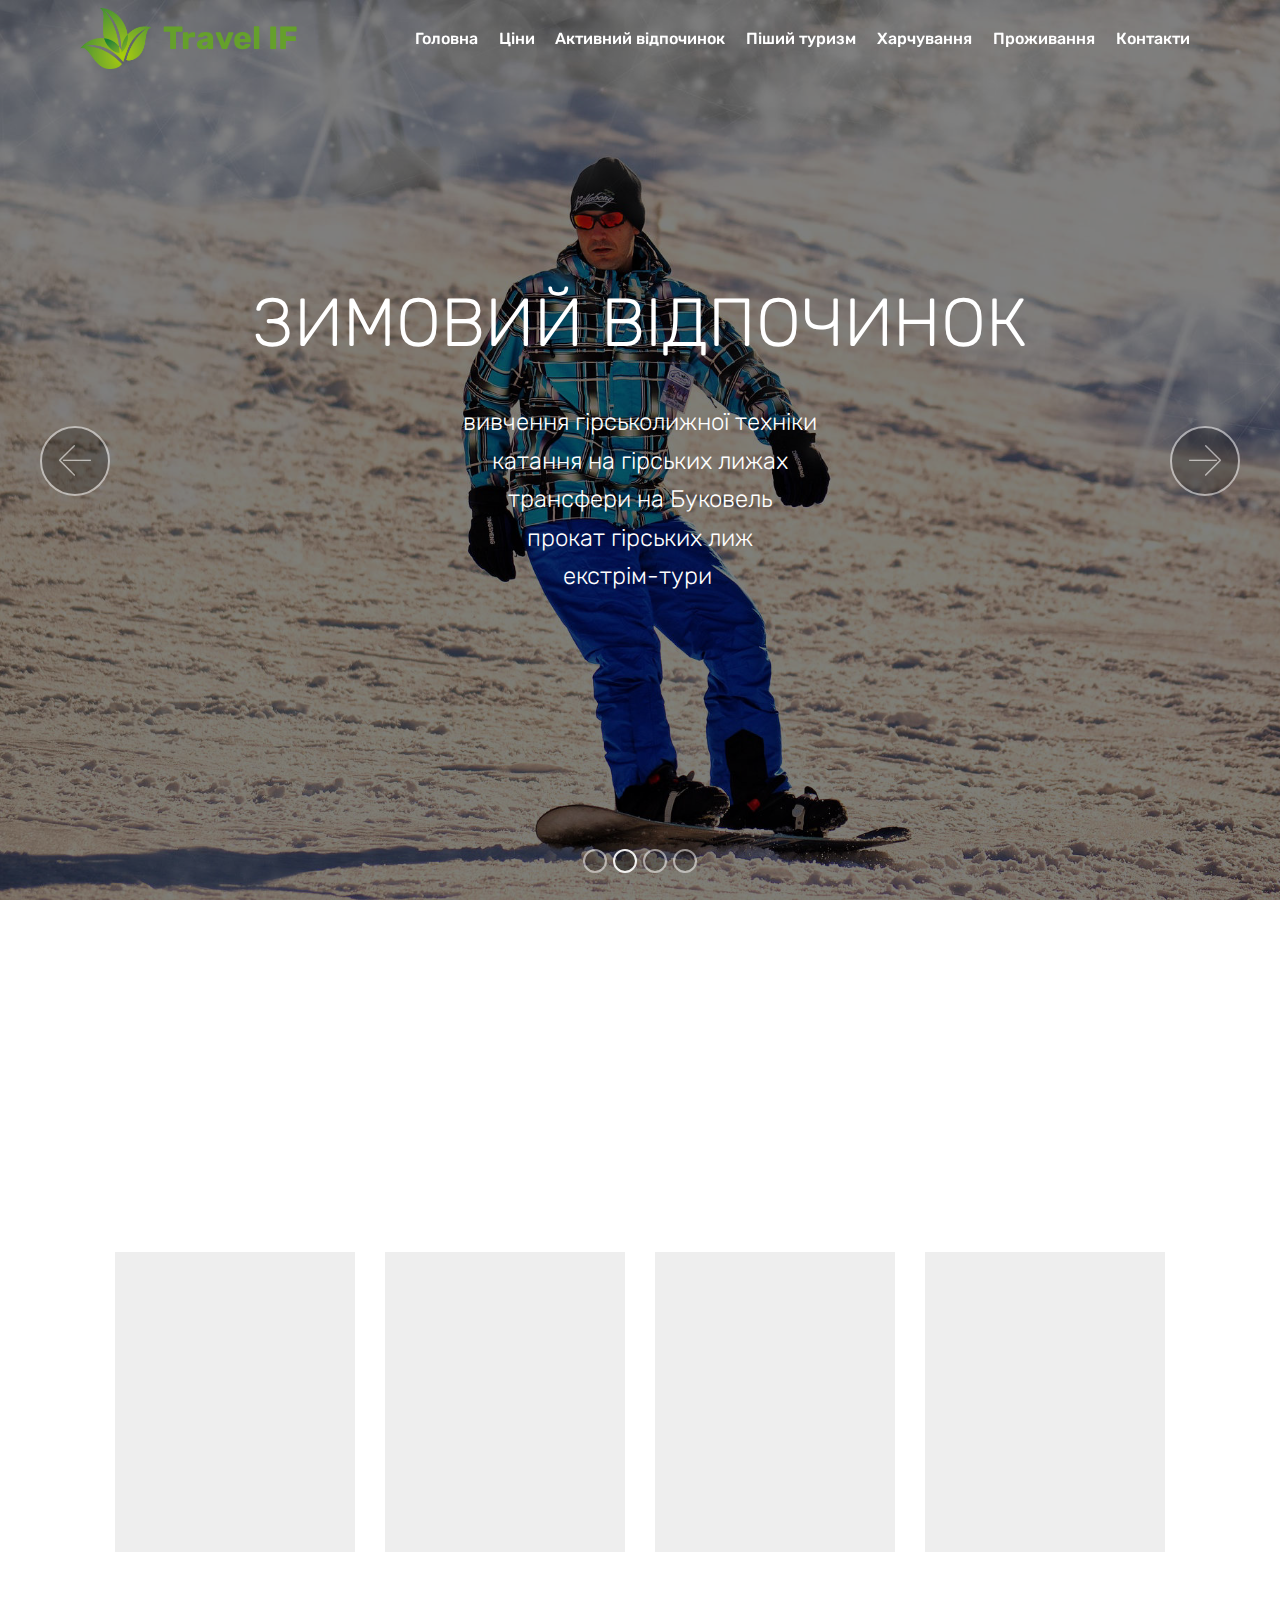
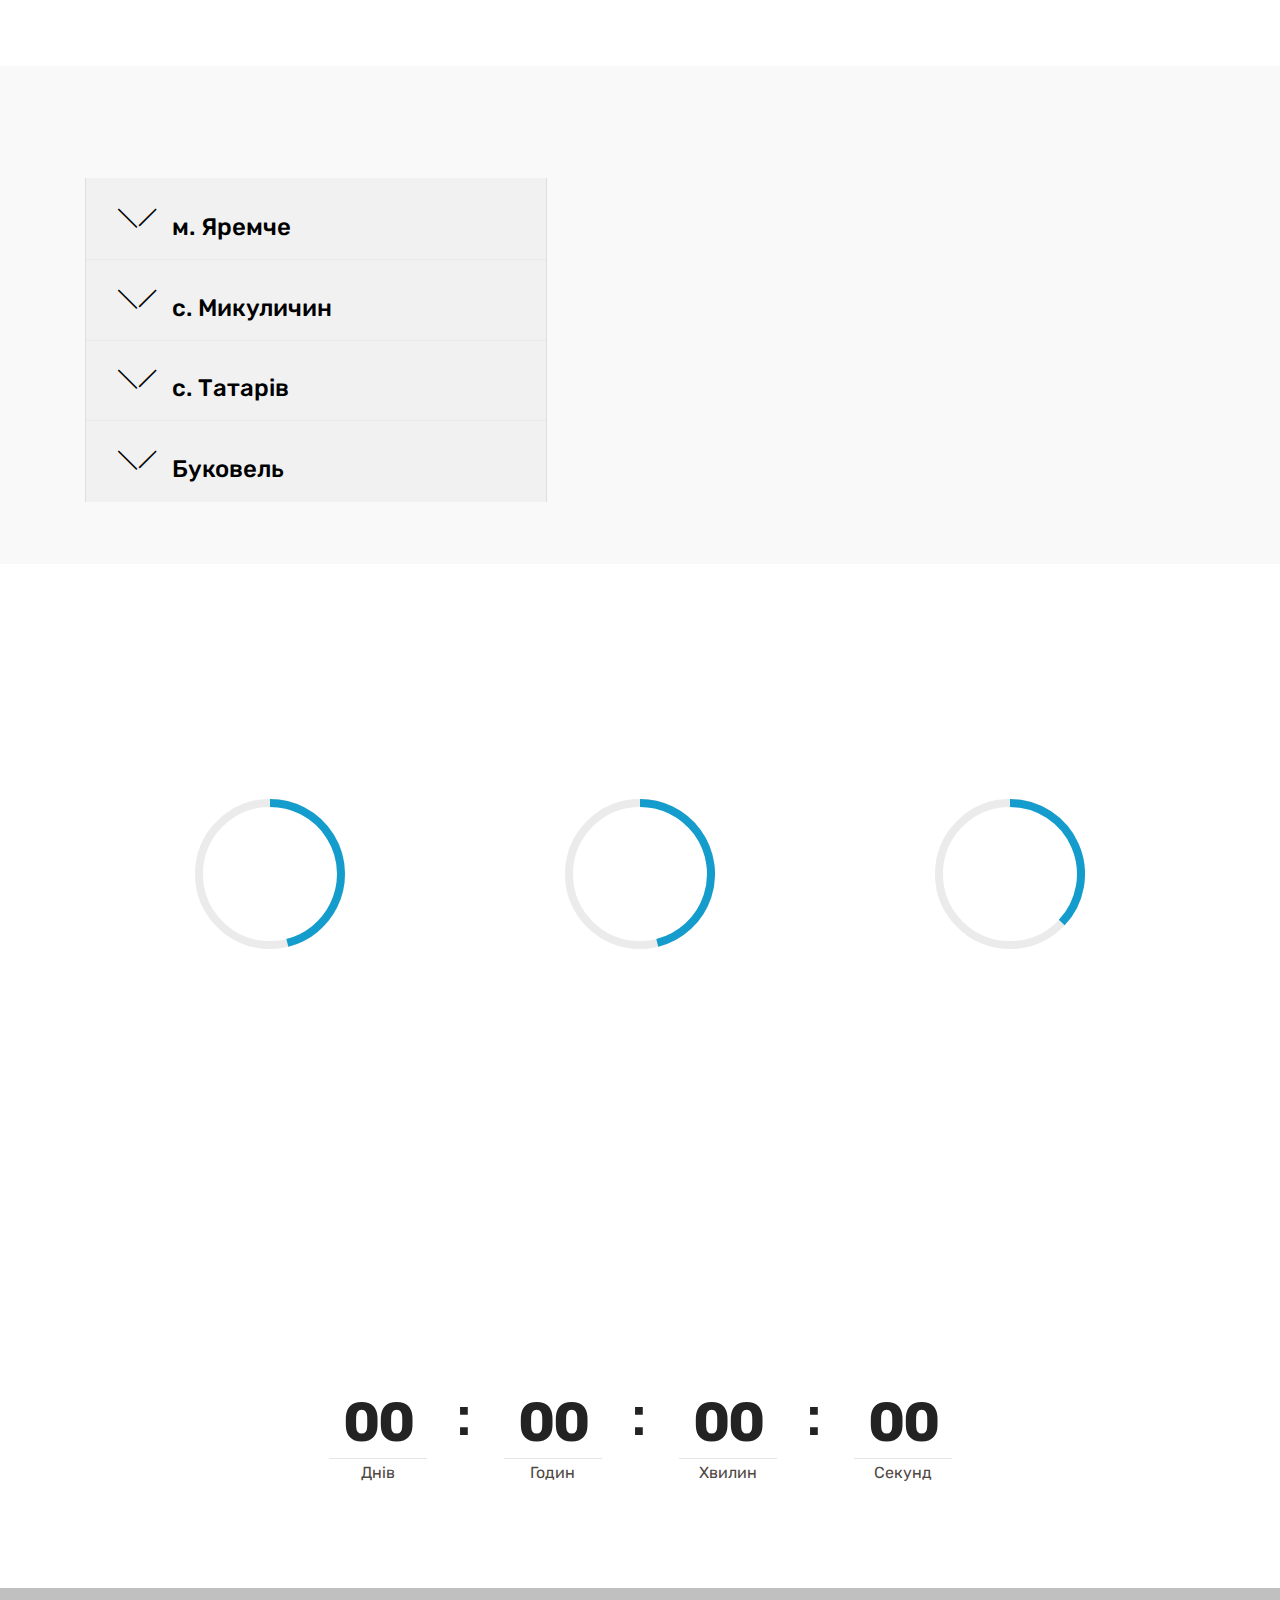
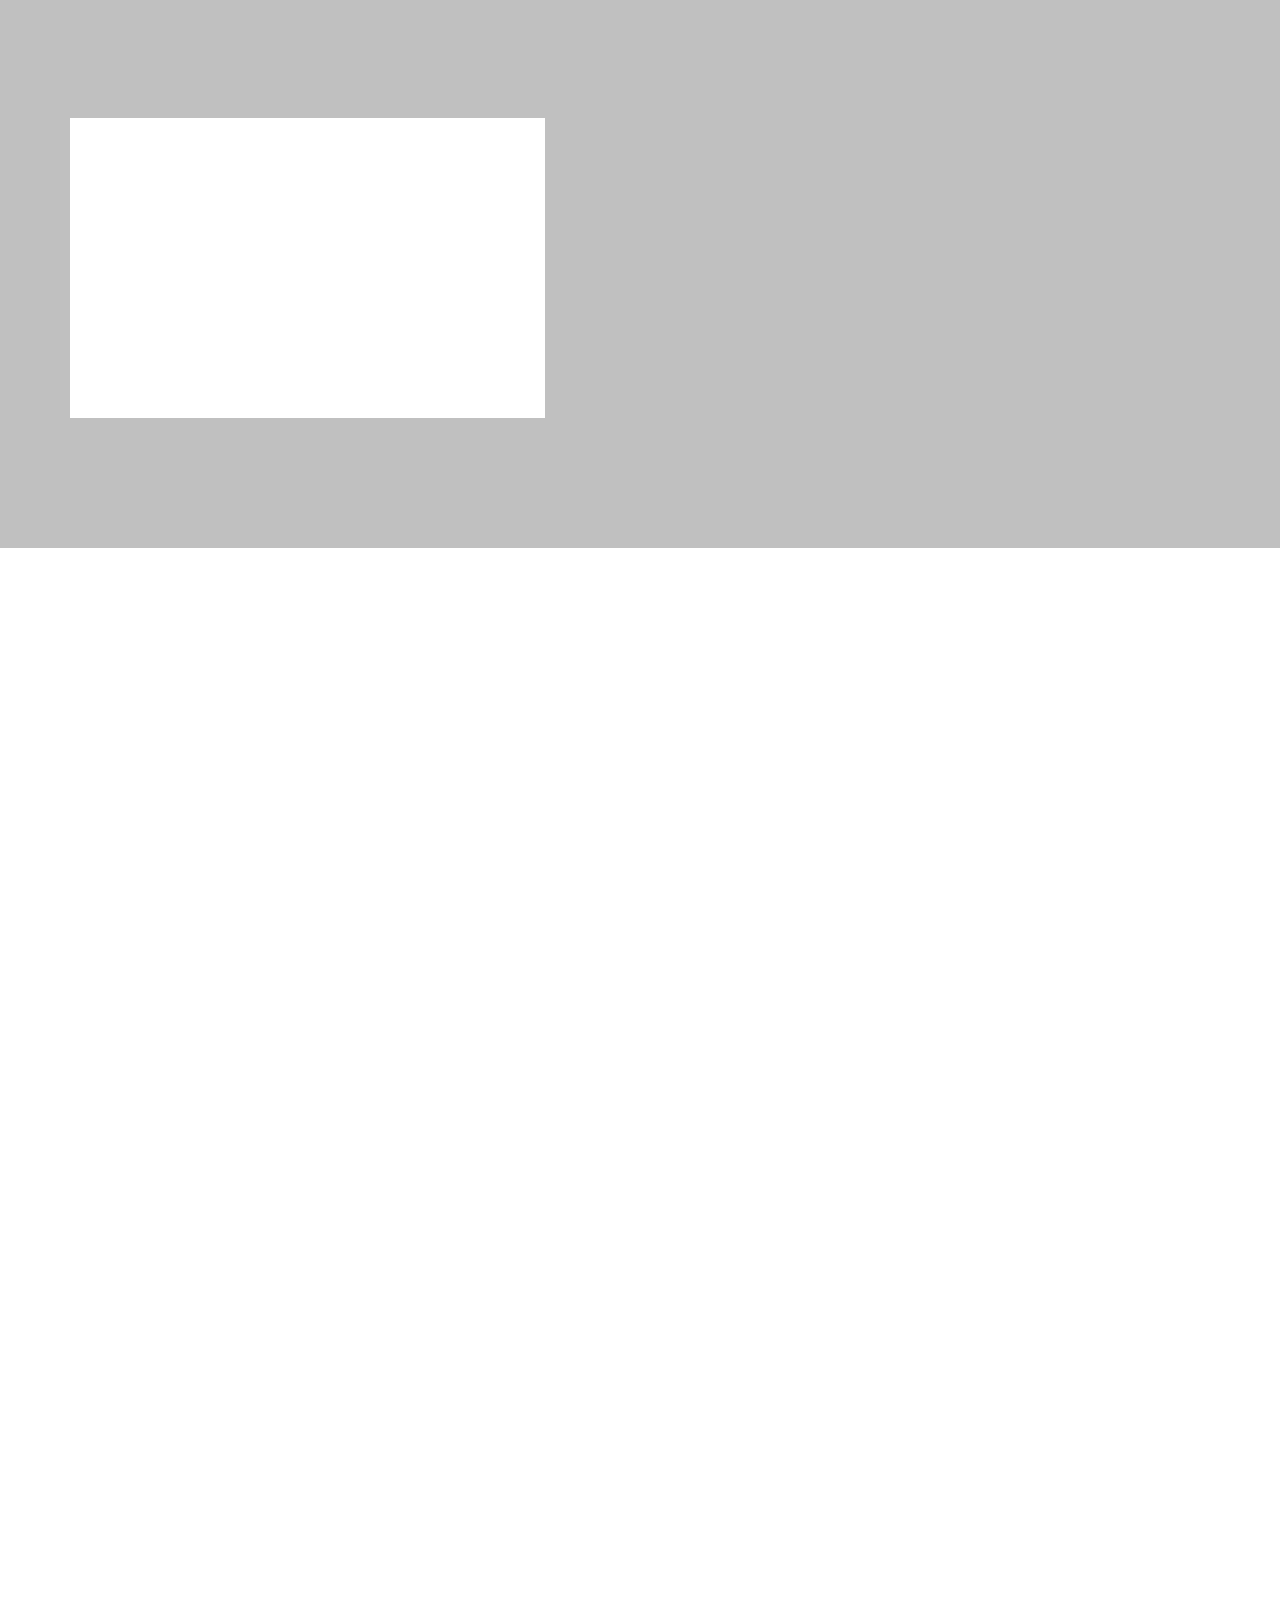
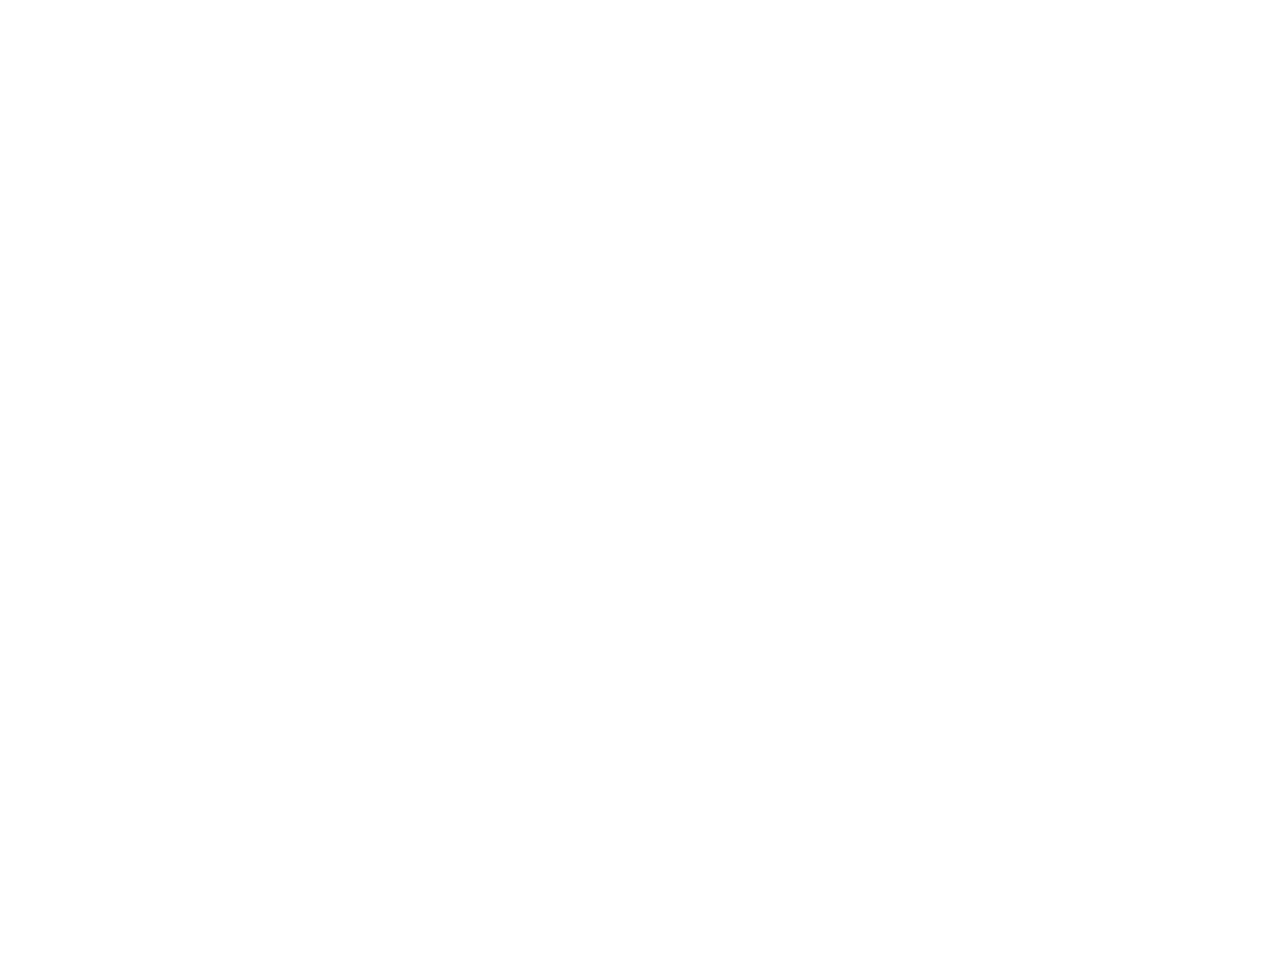
<file: index.html>
<!DOCTYPE html>
<html lang="uk">
<head>
  <meta charset="UTF-8">
  <meta http-equiv="X-UA-Compatible" content="IE=edge">
  <meta name="viewport" content="width=device-width, initial-scale=1, minimum-scale=1">
  <link rel="shortcut icon" href="assets/images/742eac6d4fd4992b4404996081b7480e-138x118.png" type="image/x-icon">
  <meta name="description" content="Головна - ТУРИСТИЧНО-ІНФОРМАЦІЙНИЙ ЦЕНТР ІНФО">
  <title>Головна - "Travel IF"</title>
  <link rel="stylesheet" href="assets/web/assets/mobirise-icons/mobirise-icons.css">
  <link rel="stylesheet" href="assets/tether/tether.min.css">
  <link rel="stylesheet" href="assets/bootstrap/css/bootstrap.min.css">
  <link rel="stylesheet" href="assets/bootstrap/css/bootstrap-grid.min.css">
  <link rel="stylesheet" href="assets/bootstrap/css/bootstrap-reboot.min.css">
  <link rel="stylesheet" href="assets/dropdown/css/style.css">
  <link rel="stylesheet" href="assets/animatecss/animate.min.css">
  <link rel="stylesheet" href="assets/socicon/css/styles.css">
  <link rel="stylesheet" href="assets/as-pie-progress/css/progress.min.css">
  <link rel="stylesheet" href="assets/theme/css/style.css">
  <link rel="stylesheet" href="assets/mobirise/css/mbr-additional.css" type="text/css">
  

  
</head>
<body>
  <section class="menu cid-rmoiyrbdQi" once="menu" id="menu1-0">


    

    <nav class="navbar navbar-expand beta-menu navbar-dropdown align-items-center navbar-fixed-top navbar-toggleable-sm bg-color transparent">
        <button class="navbar-toggler navbar-toggler-right" type="button" data-toggle="collapse" data-target="#navbarSupportedContent" aria-controls="navbarSupportedContent" aria-expanded="false" aria-label="Toggle navigation">
            <div class="hamburger">
                <span></span>
                <span></span>
                <span></span>
                <span></span>
            </div>
        </button>
        <div class="menu-logo">
            <div class="navbar-brand">
                <span class="navbar-logo">
                    <a href="index.html">
                         <img src="assets/images/742eac6d4fd4992b4404996081b7480e-138x118.png" alt="logo" title="" style="height: 3.8rem;">
                    </a>
                </span>
                <span class="navbar-caption-wrap"><a class="navbar-caption text-white display-4" href="index.html">
                        <span style="font-size: 2rem; color: #65a02b;">Travel IF</span></a></span>
            </div>
        </div>
        <div class="collapse navbar-collapse" id="navbarSupportedContent">
            <ul class="navbar-nav nav-dropdown nav-right" data-app-modern-menu="true">
                <li class="nav-item">
                    <a class="nav-link link text-white display-4" href="index.html">
                        Головна</a>
                </li>
                <li class="nav-item">
                    <a class="nav-link link text-white display-4" href="prices.html">
                        Ціни</a>
                </li>
                <li class="nav-item"><a class="nav-link link text-white display-4" href="active.html">
                        Активний відпочинок</a>
                </li>
                <li class="nav-item">
                    <a class="nav-link link text-white display-4" href="turizm.html">
                        Піший туризм</a>
                </li>
                <li class="nav-item">
                    <a class="nav-link link text-white display-4" href="eat.html">
                        Харчування</a>
                </li>
                <li class="nav-item">
                    <a class="nav-link link text-white display-4" href="residence.html">Проживання</a>
                </li>
                <li class="nav-item">
                    <a class="nav-link link text-white display-4" href="contacts.html">Контакти</a>
                </li>
            </ul>
            
        </div>
    </nav>
</section>

<section class="carousel slide cid-rmsYLMxHnS" data-interval="false" id="slider1-6">

    

    <div class="full-screen"><div class="mbr-slider slide carousel" data-pause="true" data-keyboard="false" data-ride="carousel" data-interval="4000"><ol class="carousel-indicators"><li data-app-prevent-settings="" data-target="#slider1-6" data-slide-to="0"></li><li data-app-prevent-settings="" data-target="#slider1-6" class=" active" data-slide-to="1"></li><li data-app-prevent-settings="" data-target="#slider1-6" data-slide-to="2"></li><li data-app-prevent-settings="" data-target="#slider1-6" data-slide-to="3"></li></ol><div class="carousel-inner" role="listbox"><div class="carousel-item slider-fullscreen-image" data-bg-video-slide="false" style="background-image: url(assets/images/mbr-1920x1104.jpg);"><div class="container container-slide"><div class="image_wrapper"><div class="mbr-overlay"></div><img src="assets/images/mbr-1920x1104.jpg" alt=""><div class="carousel-caption justify-content-center"><div class="col-10 align-center"><h2 class="mbr-fonts-style display-1">ТУРИСТИЧНІ ПОСЛУГИ ПРОТЯГОМ РОКУ</h2><p class="lead mbr-text mbr-fonts-style display-5"><br>    походи й прогулянки в гори
<br>    автоекскурсії
<br>    відвідування музеїв
<br>    відпочинок у сауні
<br>    придбання сувенірів&nbsp;<br></p></div></div></div></div></div><div class="carousel-item slider-fullscreen-image active" data-bg-video-slide="false" style="background-image: url(assets/images/mbr-1920x1280.jpg);"><div class="container container-slide"><div class="image_wrapper"><div class="mbr-overlay"></div><img src="assets/images/mbr-1920x1280.jpg" alt=""><div class="carousel-caption justify-content-center"><div class="col-10 align-center"><h2 class="mbr-fonts-style display-1">ЗИМОВИЙ ВІДПОЧИНОК</h2><p class="lead mbr-text mbr-fonts-style display-5"><br>    вивчення гірськолижної техніки
<br>    катання на гірських лижах
<br>    трансфери на Буковель
<br>    прокат гірських лиж
<br>    екстрім-тури&nbsp;<br></p></div></div></div></div></div><div class="carousel-item slider-fullscreen-image" data-bg-video-slide="false" style="background-image: url(assets/images/mbr-1-1920x1280.jpg);"><div class="container container-slide"><div class="image_wrapper"><div class="mbr-overlay"></div><img src="assets/images/mbr-1-1920x1280.jpg" alt=""><div class="carousel-caption justify-content-center"><div class="col-10 align-center"><h2 class="mbr-fonts-style display-1">ЛІТНІЙ ВІДПОЧИНОК</h2><p class="lead mbr-text mbr-fonts-style display-5"><br>    відпочинок біля водоспадів
<br>    трансфери до підніжжя гір
<br>    сходження на вершини
<br>    сплав гірськими ріками&nbsp;<br></p></div></div></div></div></div><div class="carousel-item slider-fullscreen-image" data-bg-video-slide="false" style="background-image: url(assets/images/mbr-1920x1177.jpg);"><div class="container container-slide"><div class="image_wrapper"><div class="mbr-overlay"></div><img src="assets/images/mbr-1920x1177.jpg"><div class="carousel-caption justify-content-center"><div class="col-10 align-center"><h2 class="mbr-fonts-style display-1">ДОДАТКОВІ ПОСЛУГИ</h2><p class="lead mbr-text mbr-fonts-style display-5">консультації по організації подорожей
<br>розробка та планування туристичних маршрутів
<br>обслуговування іноземних туристів
<br>прогнози погоди на високогір’ях Карпат
<br>реалізація туристичної літератури: карт, путівників, каталогів і т.п.туристична бібліотека і фотоархів<br>автоекскурсії<br>відвідання музеїв<br></p></div></div></div></div></div></div><a data-app-prevent-settings="" class="carousel-control carousel-control-prev" role="button" data-slide="prev" href="#slider1-6"><span aria-hidden="true" class="mbri-left mbr-iconfont"></span><span class="sr-only">Previous</span></a><a data-app-prevent-settings="" class="carousel-control carousel-control-next" role="button" data-slide="next" href="#slider1-6"><span aria-hidden="true" class="mbri-right mbr-iconfont"></span><span class="sr-only">Next</span></a></div></div>

</section>

<section class="features15 cid-rmsZt3Nkcm" id="features15-8">

    

    
    <div class="container">
        <h2 class="mbr-section-title pb-3 align-center mbr-fonts-style display-2">Відпочинок в Карпатах</h2>
        <h3 class="mbr-section-subtitle display-5 align-center mbr-fonts-style">Відпочинок в Карпатах принесе море позитивних емоцій. Мальовнича природа і місцеві жителі подбали про те, щоб туристи могли знайти пам’ятки і дозвілля на будь-який смак. Взимку тут відмінне місце для гірських лиж та інших активних і спокійних розваг. Влітку вас чекає рибалка, ліс з грибами і ягодами, купання, екстрим. Можна познайомитися з культурними пам’ятками.</h3>

        <div class="media-container-row container pt-5 mt-2">

            <div class="col-12 col-md-6 mb-4 col-lg-3">
                <div class="card flip-card p-5 align-center">
                    <div class="card-front card_cont">
                        <img src="assets/images/mbr-1-900x600.jpg" alt="" title="">
                    </div>
                    <div class="card_back card_cont">
                        <h4 class="card-title display-5 py-2 mbr-fonts-style">Активний відпочинок</h4>
                        
                    </div>
                </div>
            </div>

            <div class="col-12 col-md-6 mb-4 col-lg-3">
                
                <div class="card flip-card p-5 align-center">
                    <div class="card-front card_cont">
                        <img src="assets/images/mbr-1-900x540.jpg" alt="" title="">
                    </div>
                    <div class="card_back card_cont">
                        <h4 class="card-title py-2 mbr-fonts-style display-5">Піший туризм</h4>
                        
                    </div>
                </div>
            </div>
            
            <div class="col-12 col-md-6 mb-4 col-lg-3">
                <div class="card flip-card p-5 align-center">
                    <div class="card-front card_cont">
                        <img src="assets/images/mbr-900x506.jpg" alt="" title="">
                    </div>
                    <div class="card_back card_cont">
                        <h4 class="card-title py-2 mbr-fonts-style display-5">Заклади харчування</h4>
                        
                    </div>
                </div> 
            </div>

            <div class="col-12 col-md-6 mb-4 col-lg-3">
                <div class="card flip-card p-5 align-center">
                    <div class="card-front card_cont">
                        <img src="assets/images/mbr-3-900x600.jpg" alt="" title="">
                    </div>
                    <div class="card_back card_cont">
                        <h4 class="card-title py-2 mbr-fonts-style display-5">Проживання</h4>
                        
                    </div>
                </div> 
            </div>
        </div>
</div></section>

<section class="accordion2 cid-rmtgmV6UI8" id="accordion2-b">

    


    
    <div class="container">
        <div class="media-container-row pt-5">
            <div class="accordion-content">
                
                
                <div id="bootstrap-accordion_3" class="panel-group accordionStyles accordion pt-5 mt-3" role="tablist" aria-multiselectable="true">
                        <div class="card">
                            <div class="card-header" role="tab" id="headingOne">
                                <a role="button" class="collapsed panel-title text-black" data-toggle="collapse" data-core="" href="#collapse1_3" aria-expanded="false" aria-controls="collapse1">
                                    <h4 class="mbr-fonts-style display-5">
                                        <span class="sign mbr-iconfont mbri-arrow-down inactive"></span>м. Яремче</h4>
                                </a>
                            </div>
                            <div id="collapse1_3" class="panel-collapse noScroll collapse" role="tabpanel" aria-labelledby="headingOne" data-parent="#bootstrap-accordion_3">
                                <div class="panel-body p-4">
                                    <p class="mbr-fonts-style panel-text display-7">
                                       Яремче — місто обласного підпорядкування в Україні, Івано-Франківській області. Розміщене на річці Прут, на автошляху Івано-Франківськ — Рахів — Ужгород. Залізниця зв'язує місто з обласним центром, Тернополем, Києвом та Львовом. Яремче — найвідоміший кліматичний курорт Прикарпаття, туристичний центр Івано-Франківщини та цілої Гуцульщини; центр «зеленого» туризму Прикарпаття, також називають обличчям гірськолижної країни Буковель (c.Поляниця)</p>
                                </div>
                            </div>
                        </div>
                
                        <div class="card">
                            <div class="card-header" role="tab" id="headingTwo">
                                <a role="button" class="collapsed panel-title text-black" data-toggle="collapse" data-core="" href="#collapse2_3" aria-expanded="false" aria-controls="collapse2">
                                    <h4 class="mbr-fonts-style mbr-fonts-style display-5">
                                        <span class="sign mbr-iconfont mbri-arrow-down inactive"></span>с. Микуличин</h4>
                                </a>
                                
                            </div>
                            <div id="collapse2_3" class="panel-collapse noScroll collapse" role="tabpanel" aria-labelledby="headingTwo" data-parent="#bootstrap-accordion_3">
                                <div class="panel-body p-4">
                                    <p class="mbr-fonts-style panel-text display-7">
                                       Микуличин — село в Івано-Франківській області, підпорядковане Яремчанській міськраді. Низькогірний кліматичний курорт, розташований у долині річки Прута.Це найдовше село в Україні, загальна протяжність — 44 км. У XIX столітті воно було найбільшим за площею населеним пунктом тодішньої Австро-Угорщини. Микуличин відомий антифеодальним рухом селян, який отримав назву опришківства. У наш час село відоме завдяки рекреакції, зеленому та сільському туризму. У селі збереглися дерев'яна Троїцька церква з дзвіницею (1863 р.).</p>
                                </div>
                            </div>
                        </div>
                
                        <div class="card">
                            <div class="card-header" role="tab" id="headingThree">
                                <a role="button" class="collapsed panel-title text-black" data-toggle="collapse" data-core="" href="#collapse3_3" aria-expanded="false" aria-controls="collapse3">
                                    <h4 class="mbr-fonts-style display-5">
                                        <span class="sign mbr-iconfont mbri-arrow-down inactive"></span>с. Татарів</h4>
                                </a>
                            </div>
                            <div id="collapse3_3" class="panel-collapse noScroll collapse" role="tabpanel" aria-labelledby="headingThree" data-parent="#bootstrap-accordion_3">
                                <div class="panel-body p-4">
                                    <p class="mbr-fonts-style panel-text display-7">Татарів — село, кліматичний курорт на Гуцульщині (в Яремчанській міськраді Івано-Франківської області), розташований у долині річки Прут на висоті 750 м. Татарів лежить у межах Карпатського національного природного парку. Одна з особливостей Татарова — його довжина 25 км вздовж річки Прут.</p>
                                </div>
                            </div>
                        </div>
                
                        <div class="card">
                            <div class="card-header" role="tab" id="headingFour">
                                <a role="button" class="collapsed panel-title text-black" data-toggle="collapse" data-core="" href="#collapse4_3" aria-expanded="false" aria-controls="collapse4">
                                    <h4 class="mbr-fonts-style display-5">
                                        <span class="sign mbr-iconfont mbri-arrow-down inactive"></span>Буковель</h4>
                                </a>
                            </div>
                            <div id="collapse4_3" class="panel-collapse noScroll collapse" role="tabpanel" aria-labelledby="headingFour" data-parent="#bootstrap-accordion_3">
                                <div class="panel-body p-4">
                                    <p class="mbr-fonts-style panel-text display-7">Буковель — найбільший гірськолижний курорт України, частка якого (підйомники, готелі, земля) належить державі. Розташований неподалік від села Поляниця Яремчанської міської ради, біля підніжжя гори Буковель на висоті 920 метрів над рівнем моря. Найвища точка курорту — г. Довга — 1372 м. Зимовий сезон може тривати з листопада до квітня.</p>
                                </div>
                            </div>
                        </div>
                
                        
                
                        
                </div>
            </div>
            <div class="mbr-figure" style="width: 132%;">
                    <img src="assets/images/mbr-1168x779.jpg" alt="" title="">
            </div>
        </div>
    </div>
</section>

<section class="progress-bars3 cid-rmtggrWJ8s" id="progress-bars3-a">
 
     

    
    
    <div class="container">
        <h2 class="mbr-section-title pb-3 align-center mbr-fonts-style display-2">
            Наші досягнення</h2>
     
        <div class="media-container-row pt-5 mt-2">
            <div class="card p-3 align-center">
                <div class="wrap">
                    <div class="pie_progress progress1" role="progressbar" data-goal="97.8">
                        <p class="pie_progress__number mbr-fonts-style display-5">2514</p>
                    </div>
                </div> 
                <div class="mbr-crt-title pt-3">
                    <h4 class="card-title py-2 mbr-fonts-style display-5">
                        Позитивних відгуків</h4>
                </div>                 
            </div>

            <div class="card p-3 align-center">
                <div class="wrap">
                    <div class="pie_progress progress2" role="progressbar" data-goal="60">
                        <p class="pie_progress__number mbr-fonts-style display-5">954</p>
                    </div>
                </div> 
                <div class="mbr-crt-title pt-3">
                    <h4 class="card-title py-2 mbr-fonts-style display-5">
                        Охоплення маршрутів</h4>
                </div>                 
            </div>

            <div class="card p-3 align-center">
                <div class="wrap">
                    <div class="pie_progress progress3" role="progressbar" data-goal="37">
                        <p class="pie_progress__number mbr-fonts-style display-5">37%</p>
                    </div>
                </div> 
                <div class="mbr-crt-title pt-3">
                    <h4 class="card-title py-2 mbr-fonts-style display-5">
                        Відсоток на ринку</h4>
                </div>                 
            </div>
     
        </div>
</div></section>


<section class="countdown1 cid-rmtgeMgmL6" id="countdown1-9">
    
    
    
    <div class="container ">
        <h2 class="mbr-section-title pb-3 align-center mbr-fonts-style display-2">
            Акція</h2>
        <h3 class="mbr-section-subtitle align-center mbr-fonts-style display-5">
            Скористайтеся нашими акційними пропозиціями (знижки до -30%) до 7 липня 2025 року</h3>
        
    </div>
    <div class="container countdown-cont align-center">
        <div class="daysCountdown" title="Днів"></div>
        <div class="hoursCountdown" title="Годин"></div> 
        <div class="minutesCountdown" title="Хвилин"></div> 
        <div class="secondsCountdown" title="Секунд"></div>
        <div class="countdown pt-5 mt-2" data-due-date="2025/07/07"> 
        </div>
    </div>
</section>

<section class="contacts4 cid-rmtguKtQ1Z" id="contacts4-c">

    

    <div class="main_wrapper">
        <div class="b_wrapper">
            <div class="container">
                <div class="row">
                    <div class="col-12 col-md-5 p-0">
                        <div class="block p-5">
                            <div class="block_wrapper">
                                <h4 class="align-left mbr-fonts-style pb-4 m-0 display-5">Карта регіону</h4>
                                <p class="mbr-text align-left mbr-fonts-style pb-4 m-0 display-7">м. Яремче<br>с. Микуличин<br>с. Татарів<br>с. Поляниця<br>Буковель</p>
                                
                            </div>
                        </div>
                    </div>
                </div>
            </div>
        </div>
        <!--Map-->
        <div class="google-map"><iframe frameborder="0" style="border:0" src="https://www.google.com/maps/embed/v1/place?key=AIzaSyAEIpgj38KyLFELm2bK9Y7krBkz1K-cMq8&amp;q=place_id:ChIJ_U6UhDokN0cR8u8DKfBlVBw" allowfullscreen=""></iframe></div>
    </div>
</section>

<section class="testimonials1 cid-rmtgDh3mZH" id="testimonials1-e">

    

    
    <div class="container">
        <div class="media-container-row">
            <div class="title col-12 align-center">
                <h2 class="pb-3 mbr-fonts-style display-2">
                    ВІДГУКИ НАШИХ КЛІЄНТІВ</h2>
                
            </div>
        </div>
    </div>

    <div class="container pt-3 mt-2">
        <div class="media-container-row">
            <div class="mbr-testimonial p-3 align-center col-12 col-md-6 col-lg-4">
                <div class="panel-item p-3">
                    <div class="card-block">
                        <div class="testimonial-photo">
                            <img src="assets/images/face1.jpg" alt="">
                        </div>
                        <p class="mbr-text mbr-fonts-style display-7">
                           Велике дякую за гарно організовану пішу екскурсію на гору Говерлу</p>
                    </div>
                    <div class="card-footer">
                        <div class="mbr-author-name mbr-bold mbr-fonts-style display-7">
                             Роман Терещук</div>
                        <small class="mbr-author-desc mbr-italic mbr-light mbr-fonts-style display-7">
                               м. Вінниця</small>
                    </div>
                </div>
            </div>

            <div class="mbr-testimonial p-3 align-center col-12 col-md-6 col-lg-4">
                <div class="panel-item p-3">
                    <div class="card-block">
                        <div class="testimonial-photo">
                            <img src="assets/images/face2.jpg" alt="">
                        </div>
                        <p class="mbr-text mbr-fonts-style display-7">
                           Дякуємо за організований трансфер з містя Яремче до Буковелю</p>
                    </div>
                    <div class="card-footer">
                        <div class="mbr-author-name mbr-bold mbr-fonts-style display-7">
                             Оксана Забужко</div>
                        <small class="mbr-author-desc mbr-italic mbr-light mbr-fonts-style display-7">
                               м. Київ</small>
                    </div>
                </div>
            </div>

            <div class="mbr-testimonial p-3 align-center col-12 col-md-6 col-lg-4">
                <div class="panel-item p-3">
                    <div class="card-block">
                        <div class="testimonial-photo">
                            <img src="assets/images/face3.jpg" alt="">
                        </div>
                        <p class="mbr-text mbr-fonts-style display-7">
                           I thank the tourist information center for the services provided
                        </p>
                    </div>
                    <div class="card-footer">
                        <div class="mbr-author-name mbr-bold mbr-fonts-style display-7">
                             John Doe</div>
                        <small class="mbr-author-desc mbr-italic mbr-light mbr-fonts-style display-7">
                               New-York</small>
                    </div>
                </div>
            </div>

            

            

            
        </div>
    </div>   
</section>

<section class="mbr-section form1 cid-rnHdthRZJo" id="form1-g">

    

    
    <div class="container">
        <div class="row justify-content-center">
            <div class="title col-12 col-lg-8">
                <h2 class="mbr-section-title align-center pb-3 mbr-fonts-style display-2">
                    ЗВОРОТНІЙ ЗВ'ЯЗОК</h2>
                <h3 class="mbr-section-subtitle align-center mbr-light pb-3 mbr-fonts-style display-5">
                    Ми не передаємо дані третім особам</h3>
            </div>
        </div>
    </div>
    <div class="container">
        <div class="row justify-content-center">
            <div class="media-container-column col-lg-8" data-form-type="formoid">
            
                    <form class="mbr-form" action="#" method="post" data-form-title="form"><input type="hidden" name="email" data-form-email="true" value="">
                        <div class="row row-sm-offset">
                            <div class="col-md-4 multi-horizontal" data-for="name">
                                <div class="form-group">
                                    <label class="form-control-label mbr-fonts-style display-7" for="name-form1-g">Ім'я</label>
                                    <input type="text" class="form-control" name="name" data-form-field="Name" required="" id="name-form1-g">
                                </div>
                            </div>
                            <div class="col-md-4 multi-horizontal" data-for="email">
                                <div class="form-group">
                                    <label class="form-control-label mbr-fonts-style display-7" for="email-form1-g">Email</label>
                                    <input type="email" class="form-control" name="email" data-form-field="Email" required="" id="email-form1-g">
                                </div>
                            </div>
                            <div class="col-md-4 multi-horizontal" data-for="phone">
                                <div class="form-group">
                                    <label class="form-control-label mbr-fonts-style display-7" for="phone-form1-g">Телефон</label>
                                    <input type="tel" class="form-control" name="phone" data-form-field="Phone" id="phone-form1-g">
                                </div>
                            </div>
                        </div>
                        <div class="form-group" data-for="message">
                            <label class="form-control-label mbr-fonts-style display-7" for="message-form1-g">Запитання:</label>
                            <textarea type="text" class="form-control" name="message" rows="7" data-form-field="Message" id="message-form1-g"></textarea>
                        </div>
            
                        <span class="input-group-btn"><button href="" type="submit" class="btn btn-primary btn-form display-4">НАДІСЛАТИ</button></span>
                    </form>
            </div>
        </div>
    </div>
</section>

<section class="cid-rmtgLK5u33 mbr-reveal" id="footer2-f">
     <div class="container">
        <div class="media-container-row content mbr-white">
            <div class="col-12 col-md-3 mbr-fonts-style display-7">
                <p class="mbr-text">
                    <strong>Адреса</strong>
                    <br>
                    <br>вул. Вовчинецька, 223
                    <br>м.Івано-Франківськ
                    <br>
                    <br>
                    <br><strong>Контакти</strong>
                    <br>
                    <br>Email: <a href="mailto:travel.if@mail.com">travel.if@mail.com</a>
                    <br>Телефон: <a href="tel:+380995552233">+38 (099) 555 22 33</a><br></p>
            </div>
            <div class="col-12 col-md-3 mbr-fonts-style display-7">
                <p class="mbr-text">
                    <strong>Посилання</strong>
                    <br>
                    <br>
                    <a class="text-primary" href="index.html">Головна</a>&nbsp;<br>
                    <a class="text-primary" href="contacts.html">Контакти</a>&nbsp;<br>
                    <br><br></p>
            </div>
            <div class="col-12 col-md-6">
                <div class="google-map">
                    <iframe src="https://www.google.com/maps/embed?pb=!1m18!1m12!1m3!1d2620.5394886507697!2d24.7320237!3d48.943212499999994!2m3!1f0!2f0!3f0!3m2!1i1024!2i768!4f13.1!3m3!1m2!1s0x4730c19a4a65e427%3A0xeb6f29186c63340!2z0JLQodCfICLQpNCw0YXQvtCy0LjQuSDQutC-0LvQtdC00LYg0LXQu9C10LrRgtGA0L7QvdC90LjRhSDQv9GA0LjQu9Cw0LTRltCyINCG0KTQndCi0KPQndCTIg!5e0!3m2!1suk!2sua!4v1747286594089!5m2!1suk!2sua" width="600" height="450" style="border:0;" allowfullscreen="" loading="lazy" referrerpolicy="no-referrer-when-downgrade"></iframe>
                </div>
            </div>
        </div>
        <div class="footer-lower">
            <div class="media-container-row">
                <div class="col-sm-12">
                    <hr>
                </div>
            </div>
            <div class="media-container-row mbr-white">
                <div class="col-sm-6 copyright">
                    <p class="mbr-text mbr-fonts-style display-7">
                        © Copyright 2025 Креховецький Назар, ПІ-21-01
                    </p>
                </div>
                <div class="col-md-6">
                    <div class="social-list align-right">
                        <div class="soc-item">
                            <a href="https://twitter.com/" target="_blank">
                                <span class="mbr-iconfont mbr-iconfont-social socicon-instagram socicon"></span>
                            </a>
                        </div>
                        <div class="soc-item">
                            <a href="https://www.facebook.com/" target="_blank">
                                <span class="socicon-facebook socicon mbr-iconfont mbr-iconfont-social"></span>
                            </a>
                        </div>
                        <div class="soc-item">
                            <a href="https://www.youtube.com/" target="_blank">
                                <span class="socicon-youtube socicon mbr-iconfont mbr-iconfont-social"></span>
                            </a>
                        </div>                        
                    </div>
                </div>
            </div>
        </div>
    </div>
</section>


  <script src="assets/web/assets/jquery/jquery.min.js"></script>
  <script src="assets/popper/popper.min.js"></script>
  <script src="assets/tether/tether.min.js"></script>
  <script src="assets/bootstrap/js/bootstrap.min.js"></script>
  <script src="assets/smoothscroll/smooth-scroll.js"></script>
  <script src="assets/dropdown/js/script.min.js"></script>
  <script src="assets/touchswipe/jquery.touch-swipe.min.js"></script>
  <script src="assets/viewportchecker/jquery.viewportchecker.js"></script>
  <script src="assets/ytplayer/jquery.mb.ytplayer.min.js"></script>
  <script src="assets/vimeoplayer/jquery.mb.vimeo_player.js"></script>
  <script src="assets/bootstrapcarouselswipe/bootstrap-carousel-swipe.js"></script>
  <script src="assets/mbr-flip-card/mbr-flip-card.js"></script>
  <script src="assets/mbr-switch-arrow/mbr-switch-arrow.js"></script>
  <script src="assets/as-pie-progress/jquery-as-pie-progress.min.js"></script>
  <script src="assets/countdown/jquery.countdown.min.js"></script>
  <script src="assets/sociallikes/social-likes.js"></script>
  <script src="assets/theme/js/script.js"></script>
  <script src="assets/slidervideo/script.js"></script>
  <script src="assets/formoid/formoid.min.js"></script>
  
  
 <div id="scrollToTop" class="scrollToTop mbr-arrow-up"><a style="text-align: center;"><i class="mbr-arrow-up-icon mbr-arrow-up-icon-cm cm-icon cm-icon-smallarrow-up"></i></a></div>
    <input name="animation" type="hidden">
  </body> 
</html>
</file>
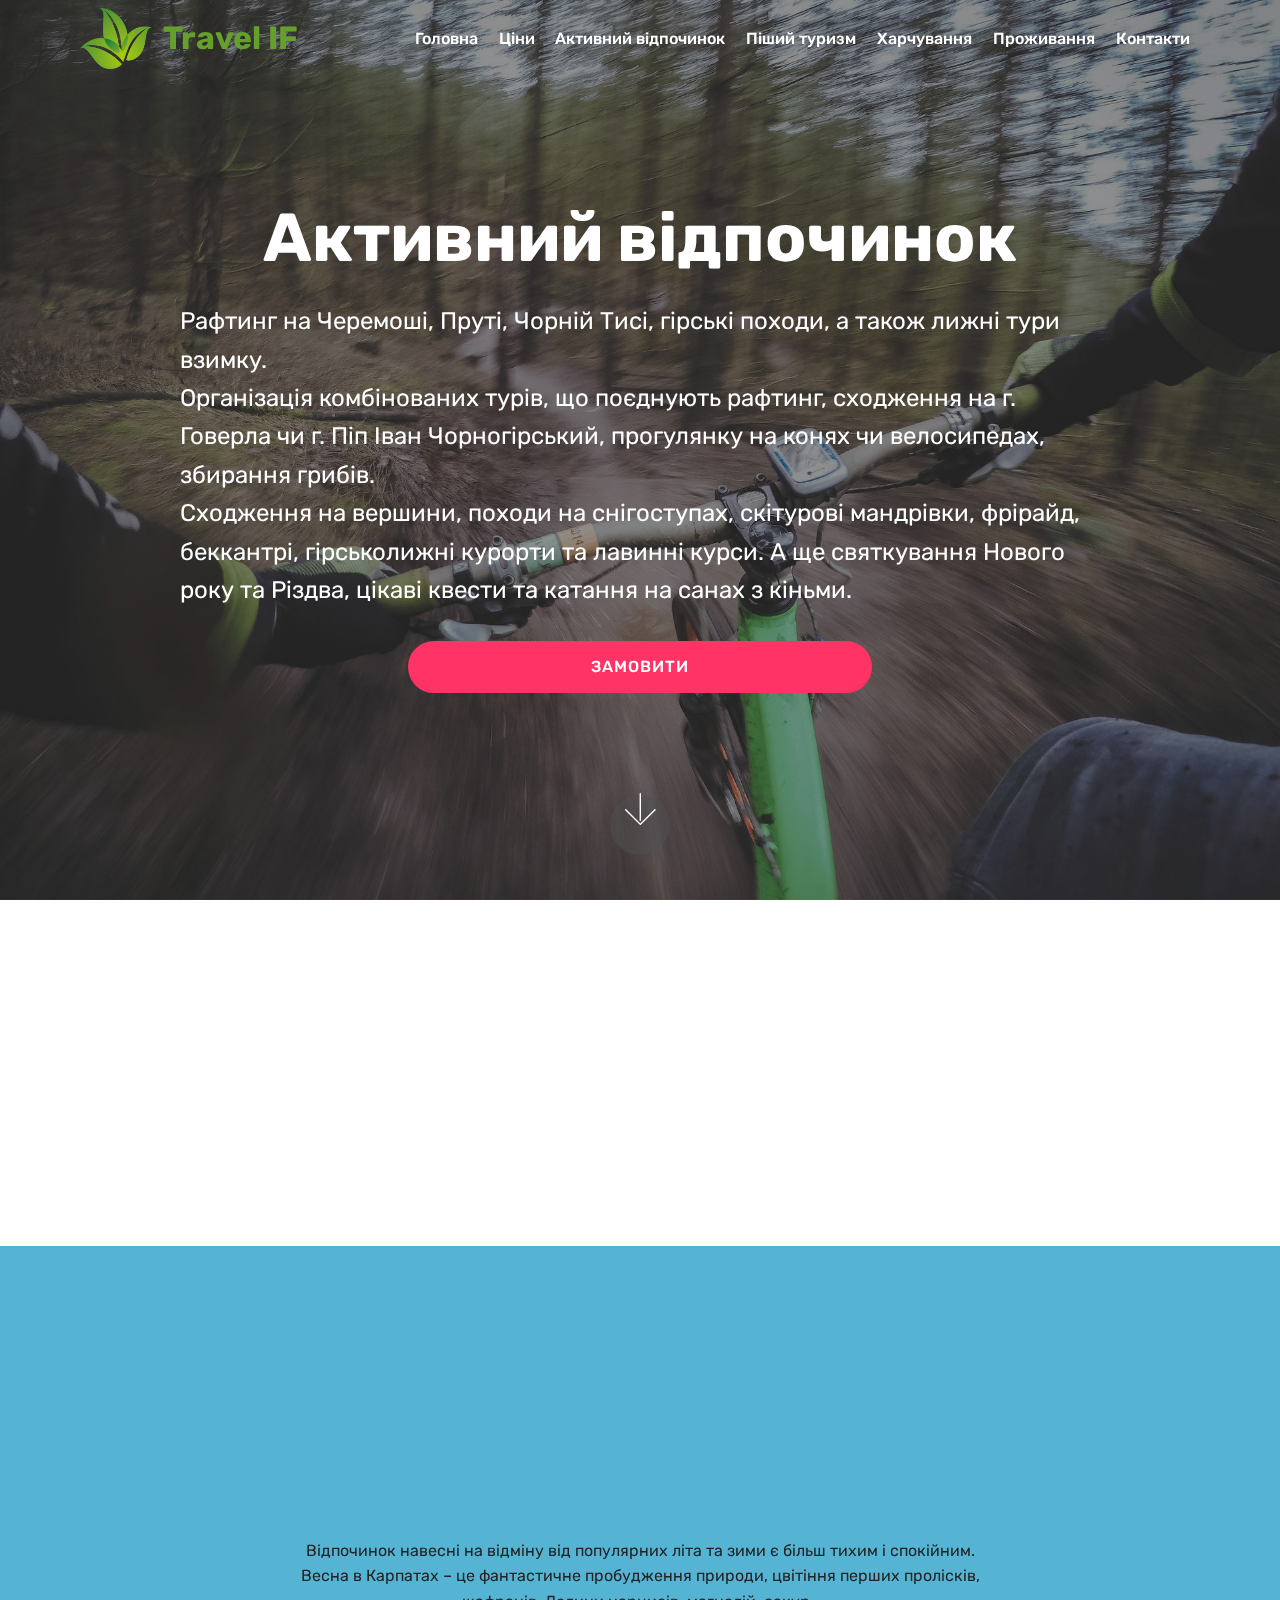
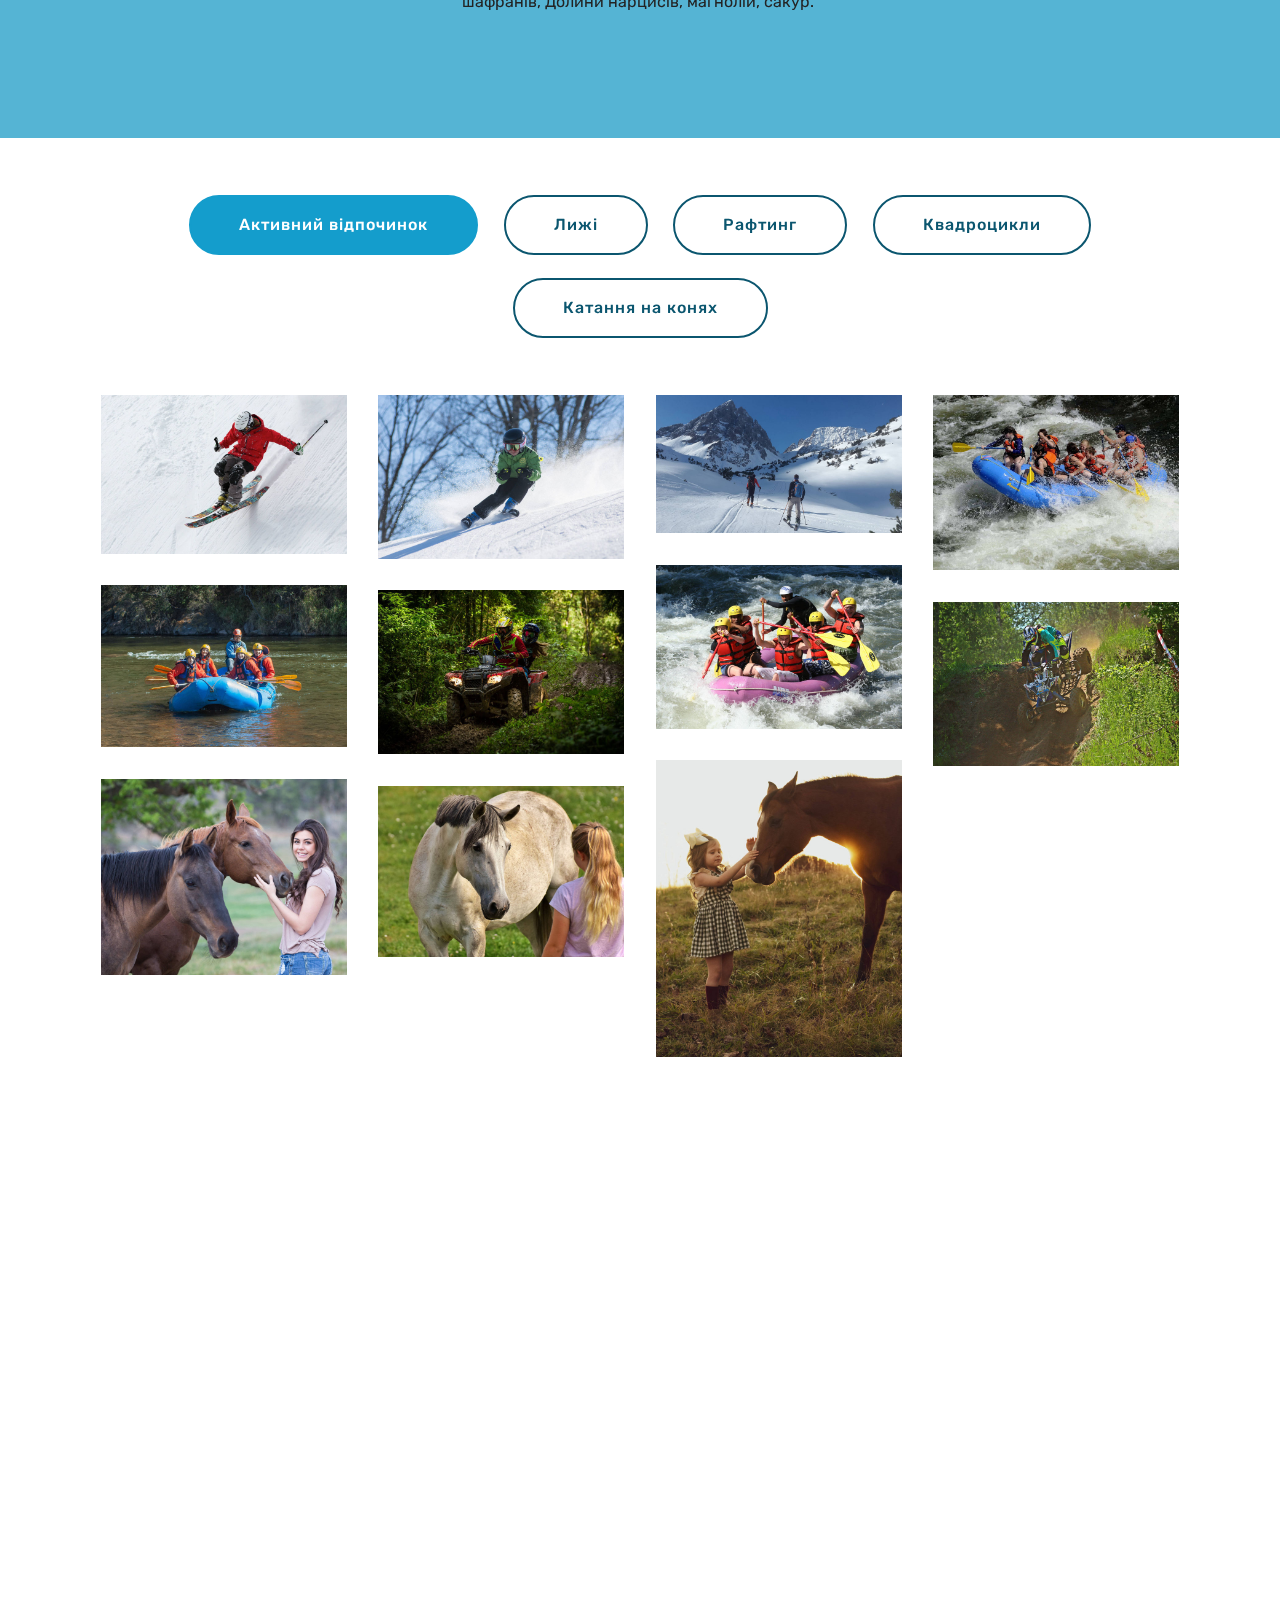
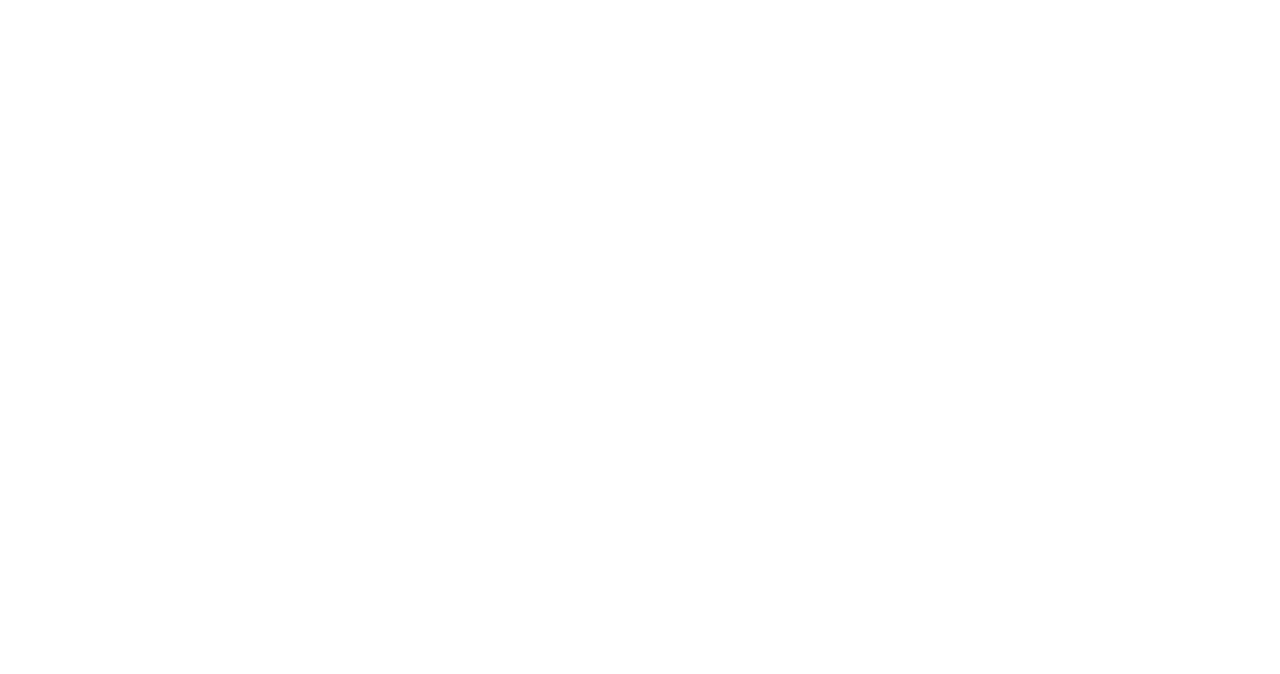
<file: active.html>
<!DOCTYPE html>
<html lang="uk">
<head>
  <meta charset="UTF-8">
  <meta http-equiv="X-UA-Compatible" content="IE=edge">
  <meta name="viewport" content="width=device-width, initial-scale=1, minimum-scale=1">
  <link rel="shortcut icon" href="assets/images/742eac6d4fd4992b4404996081b7480e-138x118.png" type="image/x-icon">
  <meta name="description" content="Активний відпочинок - ТУРИСТИЧНО-ІНФОРМАЦІЙНИЙЦЕНТР ІНФО">
  <title>Активний відпочинок - Travel IF</title>
  <link rel="stylesheet" href="assets/web/assets/mobirise-icons/mobirise-icons.css">
  <link rel="stylesheet" href="assets/tether/tether.min.css">
  <link rel="stylesheet" href="assets/bootstrap/css/bootstrap.min.css">
  <link rel="stylesheet" href="assets/bootstrap/css/bootstrap-grid.min.css">
  <link rel="stylesheet" href="assets/bootstrap/css/bootstrap-reboot.min.css">
  <link rel="stylesheet" href="assets/dropdown/css/style.css">
  <link rel="stylesheet" href="assets/animatecss/animate.min.css">
  <link rel="stylesheet" href="assets/socicon/css/styles.css">
  <link rel="stylesheet" href="assets/theme/css/style.css">
  <link rel="stylesheet" href="assets/gallery/style.css">
  <link rel="stylesheet" href="assets/mobirise/css/mbr-additional.css" type="text/css">
   
</head>
<body>
  <section class="menu cid-rmoiyrbdQi" once="menu" id="menu1-g">

    

    <nav class="navbar navbar-expand beta-menu navbar-dropdown align-items-center navbar-fixed-top navbar-toggleable-sm bg-color transparent">
        <button class="navbar-toggler navbar-toggler-right" type="button" data-toggle="collapse" data-target="#navbarSupportedContent" aria-controls="navbarSupportedContent" aria-expanded="false" aria-label="Toggle navigation">
            <div class="hamburger">
                <span></span>
                <span></span>
                <span></span>
                <span></span>
            </div>
        </button>
        <div class="menu-logo">
            <div class="navbar-brand">
                <span class="navbar-logo">
                    <a href="index.html">
                         <img src="assets/images/742eac6d4fd4992b4404996081b7480e-138x118.png" alt="logo" title="" style="height: 3.8rem;">
                    </a>
                </span>
                <span class="navbar-caption-wrap"><a class="navbar-caption text-white display-4" href="index.html">
                    <span style="font-size: 2rem; color: #65a02b;">Travel IF</span></a></span>
            </div>
        </div>
        <div class="collapse navbar-collapse" id="navbarSupportedContent">
            <ul class="navbar-nav nav-dropdown nav-right" data-app-modern-menu="true"><li class="nav-item">
                    <a class="nav-link link text-white display-4" href="index.html">
                        Головна</a>
                </li>
                <li class="nav-item">
                    <a class="nav-link link text-white display-4" href="prices.html">
                        Ціни</a>
                </li>

                <li class="nav-item"><a class="nav-link link text-white display-4" href="active.html">
                        Активний відпочинок</a></li>
                <li class="nav-item">
                    <a class="nav-link link text-white display-4" href="turizm.html">
                        Піший туризм</a>
                </li><li class="nav-item"><a class="nav-link link text-white display-4" href="eat.html">
                        Харчування</a></li><li class="nav-item"><a class="nav-link link text-white display-4" href="residence.html">Проживання</a></li><li class="nav-item"><a class="nav-link link text-white display-4" href="contacts.html">Контакти</a></li></ul>
            
        </div>
    </nav>
</section>

<section class="cid-rpM3p1fHfc mbr-fullscreen mbr-parallax-background" id="header2-l">

    

    <div class="mbr-overlay" style="opacity: 0.5; background-color: rgb(35, 35, 35);"></div>

    <div class="container align-center">
        <div class="row justify-content-md-center">
            <div class="mbr-white col-md-10">
                <h1 class="mbr-section-title mbr-bold pb-3 mbr-fonts-style display-1">
                    Активний відпочинок</h1>
                
                <p class="mbr-text pb-3 mbr-fonts-style display-5">Рафтинг на Черемоші, Пруті, Чорній Тисі, гірські походи, а також лижні тури взимку.
<br>Організація комбінованих турів, що поєднують рафтинг, сходження на г. Говерла чи г. Піп Іван Чорногірський, прогулянку на конях чи велосипедах, збирання грибів.
<br>Сходження на вершини, походи на снігоступах, скітурові мандрівки, фрірайд, беккантрі, гірськолижні курорти та лавинні курси. А ще святкування Нового року та Різдва, цікаві квести та катання на санах з кіньми.</p>
                <div class="mbr-section-btn"><a class="btn btn-md btn-secondary display-4" href="active.html#form1-s">ЗАМОВИТИ</a></div>
            </div>
        </div>
    </div>
    <div class="mbr-arrow hidden-sm-down" aria-hidden="true">
        <a href="#next">
            <i class="mbri-down mbr-iconfont"></i>
        </a>
    </div>
</section>

<section class="mbr-section content4 cid-rpM63Wz5ry" id="content4-m">

    

    <div class="container">
        <div class="media-container-row">
            <div class="title col-12 col-md-8">
                
                <h3 class="mbr-section-subtitle align-center mbr-light mbr-fonts-style display-5">Увесь рік до Ваших послуг кращі пропозиції проведення вільного часу. Ми завжди раді бачити Вас з родиною чи в колі друзів, для яких запропонуємо масу захопливих активних пригод та, як наслідок, позитивних емоцій.
<div>
</div><div><span style="font-size: 1.5rem;">Активний відпочинок в Карпатах — адреналін, приємна втома та пригоди, спогадами про які Ви із задоволенням ділитиметесь з друзями.</span><br><span style="font-size: 1.5rem;"></span></div></h3>
                
            </div>
        </div>
    </div>
</section>

<section class="tabs2 cid-rpMgfZqQQc" id="tabs2-o">

    

    
    <div class="container">
        <h2 class="mbr-section-title align-center pb-5 mbr-fonts-style display-2">
            Активний відпочинок</h2>
        <div class="media-container-row">
            <div class="col-12 col-md-8">
                <ul class="nav nav-tabs" role="tablist">
                    <li class="nav-item"><a class="nav-link mbr-fonts-style show display-7" role="tab" data-toggle="tab" href="#tabs2-o_tab0" aria-selected="false">
                            Весна</a></li>
                    <li class="nav-item"><a class="nav-link mbr-fonts-style show display-7" role="tab" data-toggle="tab" href="#tabs2-o_tab1" aria-selected="false">
                            Літо</a></li>
                    <li class="nav-item"><a class="nav-link mbr-fonts-style show active display-7" role="tab" data-toggle="tab" href="#tabs2-o_tab2" aria-selected="true">
                            Осінь</a></li>
                    <li class="nav-item"><a class="nav-link mbr-fonts-style show active display-7" role="tab" data-toggle="tab" href="#tabs2-o_tab3" aria-selected="true">
                            Зима</a></li>
                    
                    
                </ul>
                <div class="tab-content">
                    <div id="tab1" class="tab-pane in active" role="tabpanel">
                        <div class="row">
                            <div class="col-md-12">
                                <p class="mbr-text py-5 mbr-fonts-style display-7">Відпочинок навесні на відміну від популярних літа та зими є більш тихим і спокійним. Весна в Карпатах – це фантастичне пробудження природи, цвітіння перших пролісків, шафранів, Долини нарцисів, магнолій, сакур.&nbsp;</p>
                            </div>
                        </div>
                    </div>
                    <div id="tab2" class="tab-pane" role="tabpanel">
                        <div class="row">
                            <div class="col-md-12">
                                <p class="mbr-text py-5 mbr-fonts-style display-7">
                                    Залиште задушливі, пилові міста і приїжджайте влітку на відпочинок в Карпатах. Свіже гірське повітря Пилипця на висоті 750 м над рівнем моря і ласкаве сонце сприяють природному відновленню сил і енергії.
                                </p>
                            </div>
                        </div>
                    </div>
                    <div id="tab3" class="tab-pane" role="tabpanel">
                        <div class="row">
                            <div class="col-md-12">
                                <p class="mbr-text py-5 mbr-fonts-style display-7">
                                    Осінь в Карпатах – золота пора для фотографів і художників, а також для любителів гір в наряді яскравих барвистих квітів.
                                </p>
                            </div>
                        </div>
                    </div>
                    <div id="tab4" class="tab-pane" role="tabpanel">
                        <div class="row">
                            <div class="col-md-12">
                                <p class="mbr-text py-5 mbr-fonts-style display-7">
                                    Відпочинок в Карпатах взимку порадує і дорослих, і дітей. Гірськолижні траси, інструктора, прокати гірськолижного спорядження, санок і снігоходів на мальовничому курорті Пилипець – все, що треба для активного відпочинку в Карпатах взимку!
                                </p>
                            </div>
                        </div>
                    </div>
                    <div id="tab5" class="tab-pane" role="tabpanel">
                        <div class="row">
                            <div class="col-md-12">
                                <p class="mbr-text py-5 mbr-fonts-style display-7">
                                    Публикуйте сайт на локальном диске, FTP или хостингах Amazon S3, Google Cloud, GitHub. Не будьте заложником только одной платформы или провайдера.
                                </p>
                            </div>
                        </div>
                    </div>
                    <div id="tab6" class="tab-pane" role="tabpanel">
                        <div class="row">
                            <div class="col-md-12">
                                <p class="mbr-text py-5 mbr-fonts-style display-7">
                                    Просто поместите блоки на страницу, отредактируйте содержимое и можете публиковать - не требуется никаких технических навыков.
                                </p>
                            </div>
                        </div>
                    </div>
                </div>
            </div>
        </div>
    </div>
</section>

<section class="mbr-gallery mbr-slider-carousel cid-rpM8ouaova" id="gallery2-n">

    

    <div class="container">
        <div><!-- Filter --><div class="mbr-gallery-filter container gallery-filter-active"><ul buttons="0"><li class="mbr-gallery-filter-all"><a class="btn btn-md btn-primary-outline active display-7" href="">Активний відпочинок</a></li></ul></div><!-- Gallery --><div class="mbr-gallery-row"><div class="mbr-gallery-layout-default"><div><div><div class="mbr-gallery-item mbr-gallery-item--p2" data-video-url="false" data-tags="Лижі"><div href="#lb-gallery2-n" data-slide-to="0" data-toggle="modal"><img src="assets/images/mbr-1920x1242-800x517.jpg" alt="" title=""><span class="icon-focus"></span></div></div><div class="mbr-gallery-item mbr-gallery-item--p2" data-video-url="false" data-tags="Лижі"><div href="#lb-gallery2-n" data-slide-to="1" data-toggle="modal"><img src="assets/images/mbr-2-1920x1280-800x534.jpg" alt="Лижі" title=""><span class="icon-focus"></span></div></div><div class="mbr-gallery-item mbr-gallery-item--p2" data-video-url="false" data-tags="Лижі"><div href="#lb-gallery2-n" data-slide-to="2" data-toggle="modal"><img src="assets/images/mbr-1920x1080-800x450.jpg" alt="Лижі" title=""><span class="icon-focus"></span></div></div><div class="mbr-gallery-item mbr-gallery-item--p2" data-video-url="false" data-tags="Рафтинг"><div href="#lb-gallery2-n" data-slide-to="3" data-toggle="modal"><img src="assets/images/mbr-1920x1371-800x571.jpg" alt="Рафтинг" title=""><span class="icon-focus"></span></div></div><div class="mbr-gallery-item mbr-gallery-item--p2" data-video-url="false" data-tags="Рафтинг"><div href="#lb-gallery2-n" data-slide-to="4" data-toggle="modal"><img src="assets/images/mbr-3-1920x1280-800x533.jpg" alt="Рафтинг" title=""><span class="icon-focus"></span></div></div><div class="mbr-gallery-item mbr-gallery-item--p2" data-video-url="false" data-tags="Рафтинг"><div href="#lb-gallery2-n" data-slide-to="5" data-toggle="modal"><img src="assets/images/mbr-1920x1266-800x528.jpg" alt="Рафтинг" title=""><span class="icon-focus"></span></div></div><div class="mbr-gallery-item mbr-gallery-item--p2" data-video-url="false" data-tags="Квадроцикли"><div href="#lb-gallery2-n" data-slide-to="6" data-toggle="modal"><img src="assets/images/mbr-1920x1279-800x533.jpg" alt="Квадроцикли" title=""><span class="icon-focus"></span></div></div><div class="mbr-gallery-item mbr-gallery-item--p2" data-video-url="false" data-tags="Квадроцикли"><div href="#lb-gallery2-n" data-slide-to="7" data-toggle="modal"><img src="assets/images/mbr-4-1920x1280-800x533.jpg" alt="Квадроцикли" title=""><span class="icon-focus"></span></div></div><div class="mbr-gallery-item mbr-gallery-item--p2" data-video-url="false" data-tags="Катання на конях"><div href="#lb-gallery2-n" data-slide-to="8" data-toggle="modal"><img src="assets/images/mbr-1586x1920-800x968.jpg" alt="" title=""><span class="icon-focus"></span></div></div><div class="mbr-gallery-item mbr-gallery-item--p2" data-video-url="false" data-tags="Катання на конях"><div href="#lb-gallery2-n" data-slide-to="9" data-toggle="modal"><img src="assets/images/mbr-1920x1536-800x640.jpg" alt="" title=""><span class="icon-focus"></span></div></div><div class="mbr-gallery-item mbr-gallery-item--p2" data-video-url="false" data-tags="Катання на конях"><div href="#lb-gallery2-n" data-slide-to="10" data-toggle="modal"><img src="assets/images/mbr-1920x1334-800x556.jpg" alt="" title=""><span class="icon-focus"></span></div></div></div></div><div class="clearfix"></div></div></div><!-- Lightbox --><div data-app-prevent-settings="" class="mbr-slider modal fade carousel slide" tabindex="-1" data-keyboard="true" data-interval="false" id="lb-gallery2-n"><div class="modal-dialog"><div class="modal-content"><div class="modal-body"><ol class="carousel-indicators"><li data-app-prevent-settings="" data-target="#lb-gallery2-n" data-slide-to="0"></li><li data-app-prevent-settings="" data-target="#lb-gallery2-n" data-slide-to="1"></li><li data-app-prevent-settings="" data-target="#lb-gallery2-n" data-slide-to="2"></li><li data-app-prevent-settings="" data-target="#lb-gallery2-n" data-slide-to="3"></li><li data-app-prevent-settings="" data-target="#lb-gallery2-n" data-slide-to="4"></li><li data-app-prevent-settings="" data-target="#lb-gallery2-n" data-slide-to="5"></li><li data-app-prevent-settings="" data-target="#lb-gallery2-n" data-slide-to="6"></li><li data-app-prevent-settings="" data-target="#lb-gallery2-n" data-slide-to="7"></li><li data-app-prevent-settings="" data-target="#lb-gallery2-n" data-slide-to="8"></li><li data-app-prevent-settings="" data-target="#lb-gallery2-n" class=" active" data-slide-to="9"></li><li data-app-prevent-settings="" data-target="#lb-gallery2-n" data-slide-to="10"></li></ol><div class="carousel-inner"><div class="carousel-item"><img src="assets/images/mbr-1920x1242.jpg" alt="" title=""></div><div class="carousel-item"><img src="assets/images/mbr-2-1920x1280.jpg" alt="Лижі" title=""></div><div class="carousel-item"><img src="assets/images/mbr-1920x1080.jpg" alt="Лижі" title=""></div><div class="carousel-item"><img src="assets/images/mbr-1920x1371.jpg" alt="Рафтинг" title=""></div><div class="carousel-item"><img src="assets/images/mbr-3-1920x1280.jpg" alt="Рафтинг" title=""></div><div class="carousel-item"><img src="assets/images/mbr-1920x1266.jpg" alt="Рафтинг" title=""></div><div class="carousel-item"><img src="assets/images/mbr-1920x1279.jpg" alt="Квадроцикли" title=""></div><div class="carousel-item"><img src="assets/images/mbr-4-1920x1280.jpg" alt="Квадроцикли" title=""></div><div class="carousel-item"><img src="assets/images/mbr-1586x1920.jpg" alt="" title=""></div><div class="carousel-item active"><img src="assets/images/mbr-1920x1536.jpg" alt="" title=""></div><div class="carousel-item"><img src="assets/images/mbr-1920x1334.jpg" alt="" title=""></div></div><a class="carousel-control carousel-control-prev" role="button" data-slide="prev" href="#lb-gallery2-n"><span class="mbri-left mbr-iconfont" aria-hidden="true"></span><span class="sr-only">Previous</span></a><a class="carousel-control carousel-control-next" role="button" data-slide="next" href="#lb-gallery2-n"><span class="mbri-right mbr-iconfont" aria-hidden="true"></span><span class="sr-only">Next</span></a><a class="close" href="#" role="button" data-dismiss="modal"><span class="sr-only">Close</span></a></div></div></div></div></div>
    </div>

</section>

<section class="mbr-section form1 cid-rpMixo9vVE" id="form1-s">

    

    
    <div class="container">
        <div class="row justify-content-center">
            <div class="title col-12 col-lg-8">
                <h2 class="mbr-section-title align-center pb-3 mbr-fonts-style display-2">
                    ЗАМОВИТИ ПОСЛУГУ</h2>
                <h3 class="mbr-section-subtitle align-center mbr-light pb-3 mbr-fonts-style display-5">
                    Залиште свої дані і ми зв'яжемося з Вами</h3>
            </div>
        </div>
    </div>
    <div class="container">
        <div class="row justify-content-center">
            <div class="media-container-column col-lg-8" data-form-type="formoid">
                    <div data-form-alert="" hidden="">Дякуємо, незабаром Вам зателефонують!</div>
            
                    <form class="mbr-form" action="#" method="post" data-form-title="form">
                        <input type="hidden" name="email" data-form-email="true" value="">
                        <div class="row row-sm-offset">
                            <div class="col-md-4 multi-horizontal" data-for="name">
                                <div class="form-group">
                                    <label class="form-control-label mbr-fonts-style display-7" for="name-form1-s">Ім'я</label>
                                    <input type="text" class="form-control" name="name" data-form-field="Name" required="" id="name-form1-s">
                                </div>
                            </div>
                            
                            <div class="col-md-4 multi-horizontal" data-for="phone">
                                <div class="form-group">
                                    <label class="form-control-label mbr-fonts-style display-7" for="phone-form1-s">Телефон</label>
                                    <input type="tel" class="form-control" name="phone" data-form-field="Phone" id="phone-form1-s">
                                </div>
                            </div>
                        </div>
                        
            
                        <span class="input-group-btn"><button href="" type="submit" class="btn btn-primary btn-form display-4">НАДІСЛАТИ</button></span>
                    </form>
            </div>
        </div>
    </div>
</section>

<section class="cid-rmtgLK5u33 mbr-reveal" id="footer2-f">
    <div class="container">
       <div class="media-container-row content mbr-white">
           <div class="col-12 col-md-3 mbr-fonts-style display-7">
               <p class="mbr-text">
                   <strong>Адреса</strong>
                   <br>
                   <br>вул. Вовчинецька, 223
                   <br>м.Івано-Франківськ
                   <br>
                   <br>
                   <br><strong>Контакти</strong>
                   <br>
                   <br>Email: <a href="mailto:travel.if@mail.com">travel.if@mail.com</a>
                   <br>Телефон: <a href="tel:+380995552233">+38 (099) 555 22 33</a><br></p>
           </div>
           <div class="col-12 col-md-3 mbr-fonts-style display-7">
               <p class="mbr-text">
                   <strong>Посилання</strong>
                   <br>
                   <br>
                   <a class="text-primary" href="index.html">Головна</a>&nbsp;<br>
                   <a class="text-primary" href="contacts.html">Контакти</a>&nbsp;<br>
                   <br><br></p>
           </div>
           <div class="col-12 col-md-6">
               <div class="google-map">
                   <iframe src="https://www.google.com/maps/embed?pb=!1m18!1m12!1m3!1d2620.5394886507697!2d24.7320237!3d48.943212499999994!2m3!1f0!2f0!3f0!3m2!1i1024!2i768!4f13.1!3m3!1m2!1s0x4730c19a4a65e427%3A0xeb6f29186c63340!2z0JLQodCfICLQpNCw0YXQvtCy0LjQuSDQutC-0LvQtdC00LYg0LXQu9C10LrRgtGA0L7QvdC90LjRhSDQv9GA0LjQu9Cw0LTRltCyINCG0KTQndCi0KPQndCTIg!5e0!3m2!1suk!2sua!4v1747286594089!5m2!1suk!2sua" width="600" height="450" style="border:0;" allowfullscreen="" loading="lazy" referrerpolicy="no-referrer-when-downgrade"></iframe>
               </div>
           </div>
       </div>
       <div class="footer-lower">
           <div class="media-container-row">
               <div class="col-sm-12">
                   <hr>
               </div>
           </div>
           <div class="media-container-row mbr-white">
               <div class="col-sm-6 copyright">
                   <p class="mbr-text mbr-fonts-style display-7">
                       © developed by KYV
                   </p>
               </div>
               <div class="col-md-6">
                   <div class="social-list align-right">
                       <div class="soc-item">
                           <a href="https://twitter.com/" target="_blank">
                               <span class="mbr-iconfont mbr-iconfont-social socicon-instagram socicon"></span>
                           </a>
                       </div>
                       <div class="soc-item">
                           <a href="https://www.facebook.com/" target="_blank">
                               <span class="socicon-facebook socicon mbr-iconfont mbr-iconfont-social"></span>
                           </a>
                       </div>
                       <div class="soc-item">
                           <a href="https://www.youtube.com/" target="_blank">
                               <span class="socicon-youtube socicon mbr-iconfont mbr-iconfont-social"></span>
                           </a>
                       </div>                        
                   </div>
               </div>
           </div>
       </div>
   </div>
</section>


  <script src="assets/web/assets/jquery/jquery.min.js"></script>
  <script src="assets/popper/popper.min.js"></script>
  <script src="assets/tether/tether.min.js"></script>
  <script src="assets/bootstrap/js/bootstrap.min.js"></script>
  <script src="assets/smoothscroll/smooth-scroll.js"></script>
  <script src="assets/dropdown/js/script.min.js"></script>
  <script src="assets/touchswipe/jquery.touch-swipe.min.js"></script>
  <script src="assets/viewportchecker/jquery.viewportchecker.js"></script>
  <script src="assets/parallax/jarallax.min.js"></script>
  <script src="assets/mbr-tabs/mbr-tabs.js"></script>
  <script src="assets/masonry/masonry.pkgd.min.js"></script>
  <script src="assets/imagesloaded/imagesloaded.pkgd.min.js"></script>
  <script src="assets/bootstrapcarouselswipe/bootstrap-carousel-swipe.js"></script>
  <script src="assets/vimeoplayer/jquery.mb.vimeo_player.js"></script>
  <script src="assets/theme/js/script.js"></script>
  <script src="assets/slidervideo/script.js"></script>
  <script src="assets/gallery/player.min.js"></script>
  <script src="assets/gallery/script.js"></script>
  <script src="assets/formoid/formoid.min.js"></script>
  
  
 <div id="scrollToTop" class="scrollToTop mbr-arrow-up"><a style="text-align: center;"><i class="mbr-arrow-up-icon mbr-arrow-up-icon-cm cm-icon cm-icon-smallarrow-up"></i></a></div>
    <input name="animation" type="hidden">
  </body>
</html>
</file>
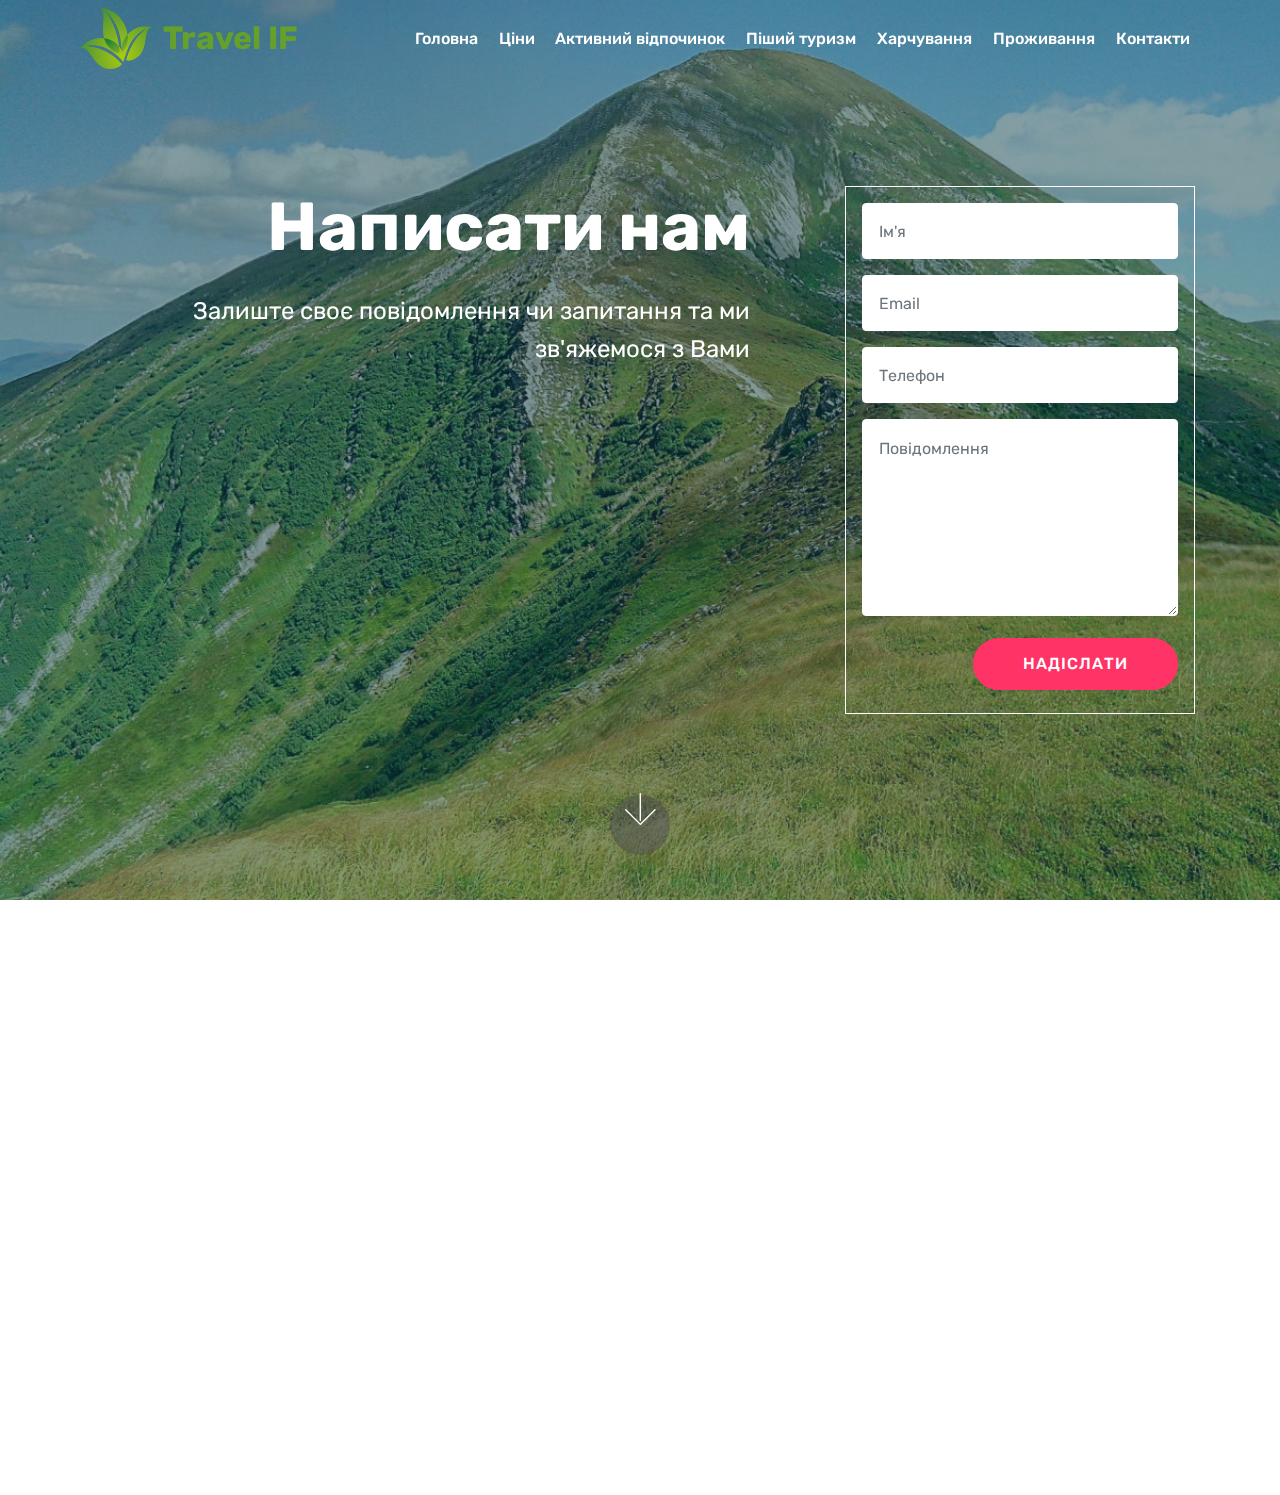
<file: contacts.html>
<!DOCTYPE html>
<html lang="uk">
<head>
  <meta charset="UTF-8">
  <meta http-equiv="X-UA-Compatible" content="IE=edge">
  <meta name="viewport" content="width=device-width, initial-scale=1, minimum-scale=1">
  <link rel="shortcut icon" href="assets/images/742eac6d4fd4992b4404996081b7480e-138x118.png" type="image/x-icon">
  <meta name="description" content="Контакти - ТУРИСТИЧНО-ІНФОРМАЦІЙНИЙ ЦЕНТР ІНФО">
  <title>Контакти - "Travel IF"</title>
  <link rel="stylesheet" href="assets/web/assets/mobirise-icons/mobirise-icons.css">
  <link rel="stylesheet" href="assets/tether/tether.min.css">
  <link rel="stylesheet" href="assets/bootstrap/css/bootstrap.min.css">
  <link rel="stylesheet" href="assets/bootstrap/css/bootstrap-grid.min.css">
  <link rel="stylesheet" href="assets/bootstrap/css/bootstrap-reboot.min.css">
  <link rel="stylesheet" href="assets/dropdown/css/style.css">
  <link rel="stylesheet" href="assets/animatecss/animate.min.css">
  <link rel="stylesheet" href="assets/socicon/css/styles.css">
  <link rel="stylesheet" href="assets/theme/css/style.css">
  <link rel="stylesheet" href="assets/mobirise/css/mbr-additional.css" type="text/css">
  
  
  
</head>
<body>
  <section class="menu cid-rmoiyrbdQi" once="menu" id="menu1-k">

    

    <nav class="navbar navbar-expand beta-menu navbar-dropdown align-items-center navbar-fixed-top navbar-toggleable-sm bg-color transparent">
        <button class="navbar-toggler navbar-toggler-right" type="button" data-toggle="collapse" data-target="#navbarSupportedContent" aria-controls="navbarSupportedContent" aria-expanded="false" aria-label="Toggle navigation">
            <div class="hamburger">
                <span></span>
                <span></span>
                <span></span>
                <span></span>
            </div>
        </button>
        <div class="menu-logo">
            <div class="navbar-brand">
                <span class="navbar-logo">
                    <a href="index.html">
                         <img src="assets/images/742eac6d4fd4992b4404996081b7480e-138x118.png" alt="logo" title="" style="height: 3.8rem;">
                    </a>
                </span>
                <span class="navbar-caption-wrap"><a class="navbar-caption text-white display-4" href="index.html">
                        <span style="font-size: 2rem; color: #65a02b;">Travel IF</span></a></span>
            </div>
        </div>
        <div class="collapse navbar-collapse" id="navbarSupportedContent">
            <ul class="navbar-nav nav-dropdown nav-right" data-app-modern-menu="true"><li class="nav-item">
                    <a class="nav-link link text-white display-4" href="index.html">
                        Головна</a>
                </li>
                <li class="nav-item">
                    <a class="nav-link link text-white display-4" href="prices.html">
                        Ціни</a>
                </li>
                <li class="nav-item"><a class="nav-link link text-white display-4" href="active.html">
                        Активний відпочинок</a></li>
                <li class="nav-item">
                    <a class="nav-link link text-white display-4" href="turizm.html">
                        Піший туризм</a>
                </li><li class="nav-item"><a class="nav-link link text-white display-4" href="eat.html">
                        Харчування</a></li><li class="nav-item"><a class="nav-link link text-white display-4" href="residence.html">Проживання</a></li><li class="nav-item"><a class="nav-link link text-white display-4" href="contacts.html">Контакти</a></li></ul>
            
        </div>
    </nav>
</section>

<section class="header15 cid-rpSCr6ImaA mbr-fullscreen mbr-parallax-background" id="header15-11" style="background-image: url(assets/images/mbr-1204x903.jpg);">

    

    <div class="mbr-overlay" style="opacity: 0.5; background-color: rgb(7, 59, 76);"></div>

    <div class="container align-right">
<div class="row">
    <div class="mbr-white col-lg-8 col-md-7 content-container">
        <h1 class="mbr-section-title mbr-bold pb-3 mbr-fonts-style display-1">
            Написати нам</h1>
        <p class="mbr-text pb-3 mbr-fonts-style display-5">
            Залиште своє повідомлення чи запитання та ми зв'яжемося з Вами</p>
    </div>
    <div class="col-lg-4 col-md-5">
    <div class="form-container">
        <div class="media-container-column" data-form-type="formoid">
            <div data-form-alert="" hidden="" class="align-center">Дякуємо за звернення!</div>
            <form class="mbr-form" action="#" method="post" data-form-title="form">
                <input type="hidden" name="email" data-form-email="true" value="">
                <div data-for="name">
                    <div class="form-group">
                        <input type="text" class="form-control px-3" name="name" data-form-field="Name" placeholder="Ім'я" required="" id="name-header15-11">
                    </div>
                </div>
                <div data-for="email">
                    <div class="form-group">
                        <input type="email" class="form-control px-3" name="email" data-form-field="Email" placeholder="Email" required="" id="email-header15-11">
                    </div>
                </div>
                <div data-for="phone">
                    <div class="form-group">
                        <input type="tel" class="form-control px-3" name="phone" data-form-field="Phone" placeholder="Телефон" id="phone-header15-11">
                    </div>
                </div>
                <div class="form-group" data-for="message">
                    <textarea type="text" class="form-control px-3" name="message" rows="7" placeholder="Повідомлення" data-form-field="Message" id="message-header15-11"></textarea>
                </div>
                <span class="input-group-btn"><button href="" type="submit" class="btn btn-secondary btn-form display-4">НАДІСЛАТИ</button></span>
            </form>
        </div>
    </div>
    </div>
</div>
    </div>
    <div class="mbr-arrow hidden-sm-down" aria-hidden="true">
        <a href="#next">
            <i class="mbri-down mbr-iconfont"></i>
        </a>
    </div>
</section>

<section class="cid-rmtgLK5u33 mbr-reveal" id="footer2-f">
    <div class="container">
       <div class="media-container-row content mbr-white">
           <div class="col-12 col-md-3 mbr-fonts-style display-7">
               <p class="mbr-text">
                   <strong>Адреса:</strong>
                   <br>
                   <br>вулиця Січових стрільців, 10
                   <br>м.Івано-Франківськ
                   <br>76000
                   <br>
                   <br><strong>Контакти:</strong>
                   <br>
                   <br>Email: <a href="mailto:travel.if@mail.com">travel.if@gmail.com</a>
                   <br>Телефон: <a href="tel:+380980699079">+38 (098) 069 90 79</a><br></p>
           </div>
           <div class="col-12 col-md-3 mbr-fonts-style display-7">
               <p class="mbr-text">
                   <strong>Посилання:</strong>
                   <br>
                   <br>
                   <a class="text-primary" href="index.html">Головна</a>&nbsp;<br>
                   <a class="text-primary" href="contacts.html">Контакти</a>&nbsp;<br>
                   <br><br></p>
           </div>
           <div class="col-12 col-md-6">
               <div class="google-map">
                   <iframe src="https://www.google.com/maps/embed?pb=!1m18!1m12!1m3!1d167.28314736775013!2d24.706344323604583!3d48.92017851543451!2m3!1f0!2f0!3f0!3m2!1i1024!2i768!4f13.1!3m3!1m2!1s0x4730c114e0433dad%3A0xf05bcc8cb1f3e774!2z0LLRg9C70LjRhtGPINCh0ZbRh9C-0LLQuNGFINGB0YLRgNGW0LvRjNGG0ZbQsiwgMTHQkCwg0IbQstCw0L3Qvi3QpNGA0LDQvdC60ZbQstGB0YzQuiwg0IbQstCw0L3Qvi3QpNGA0LDQvdC60ZbQstGB0YzQutCwINC-0LHQu9Cw0YHRgtGMLCA3NjAwMA!5e0!3m2!1suk!2sua!4v1761672434661!5m2!1suk!2sua" width="600" height="450" style="border:0;" allowfullscreen="" loading="lazy" referrerpolicy="no-referrer-when-downgrade"></iframe>
               </div>
           </div>
       </div>
       <div class="footer-lower">
           <div class="media-container-row">
               <div class="col-sm-12">
                   <hr>
               </div>
           </div>
           <div class="media-container-row mbr-white">
               <div class="col-sm-6 copyright">
                   <p class="mbr-text mbr-fonts-style display-7">
                       © developed by KYV
                   </p>
               </div>
               <div class="col-md-6">
                   <div class="social-list align-right">
                       <div class="soc-item">
                           <a href="https://twitter.com/" target="_blank">
                               <span class="mbr-iconfont mbr-iconfont-social socicon-instagram socicon"></span>
                           </a>
                       </div>
                       <div class="soc-item">
                           <a href="https://www.facebook.com/" target="_blank">
                               <span class="socicon-facebook socicon mbr-iconfont mbr-iconfont-social"></span>
                           </a>
                       </div>
                       <div class="soc-item">
                           <a href="https://www.youtube.com/" target="_blank">
                               <span class="socicon-youtube socicon mbr-iconfont mbr-iconfont-social"></span>
                           </a>
                       </div>                        
                   </div>
               </div>
           </div>
       </div>
   </div>
</section>


  <script src="assets/web/assets/jquery/jquery.min.js"></script>
  <script src="assets/popper/popper.min.js"></script>
  <script src="assets/tether/tether.min.js"></script>
  <script src="assets/bootstrap/js/bootstrap.min.js"></script>
  <script src="assets/smoothscroll/smooth-scroll.js"></script>
  <script src="assets/dropdown/js/script.min.js"></script>
  <script src="assets/touchswipe/jquery.touch-swipe.min.js"></script>
  <script src="assets/viewportchecker/jquery.viewportchecker.js"></script>
  <script src="assets/parallax/jarallax.min.js"></script>
  <script src="assets/theme/js/script.js"></script>
  <script src="assets/formoid/formoid.min.js"></script>
  
  
 <div id="scrollToTop" class="scrollToTop mbr-arrow-up"><a style="text-align: center;"><i class="mbr-arrow-up-icon mbr-arrow-up-icon-cm cm-icon cm-icon-smallarrow-up"></i></a></div>
    <input name="animation" type="hidden">
  </body>
</html>
</file>
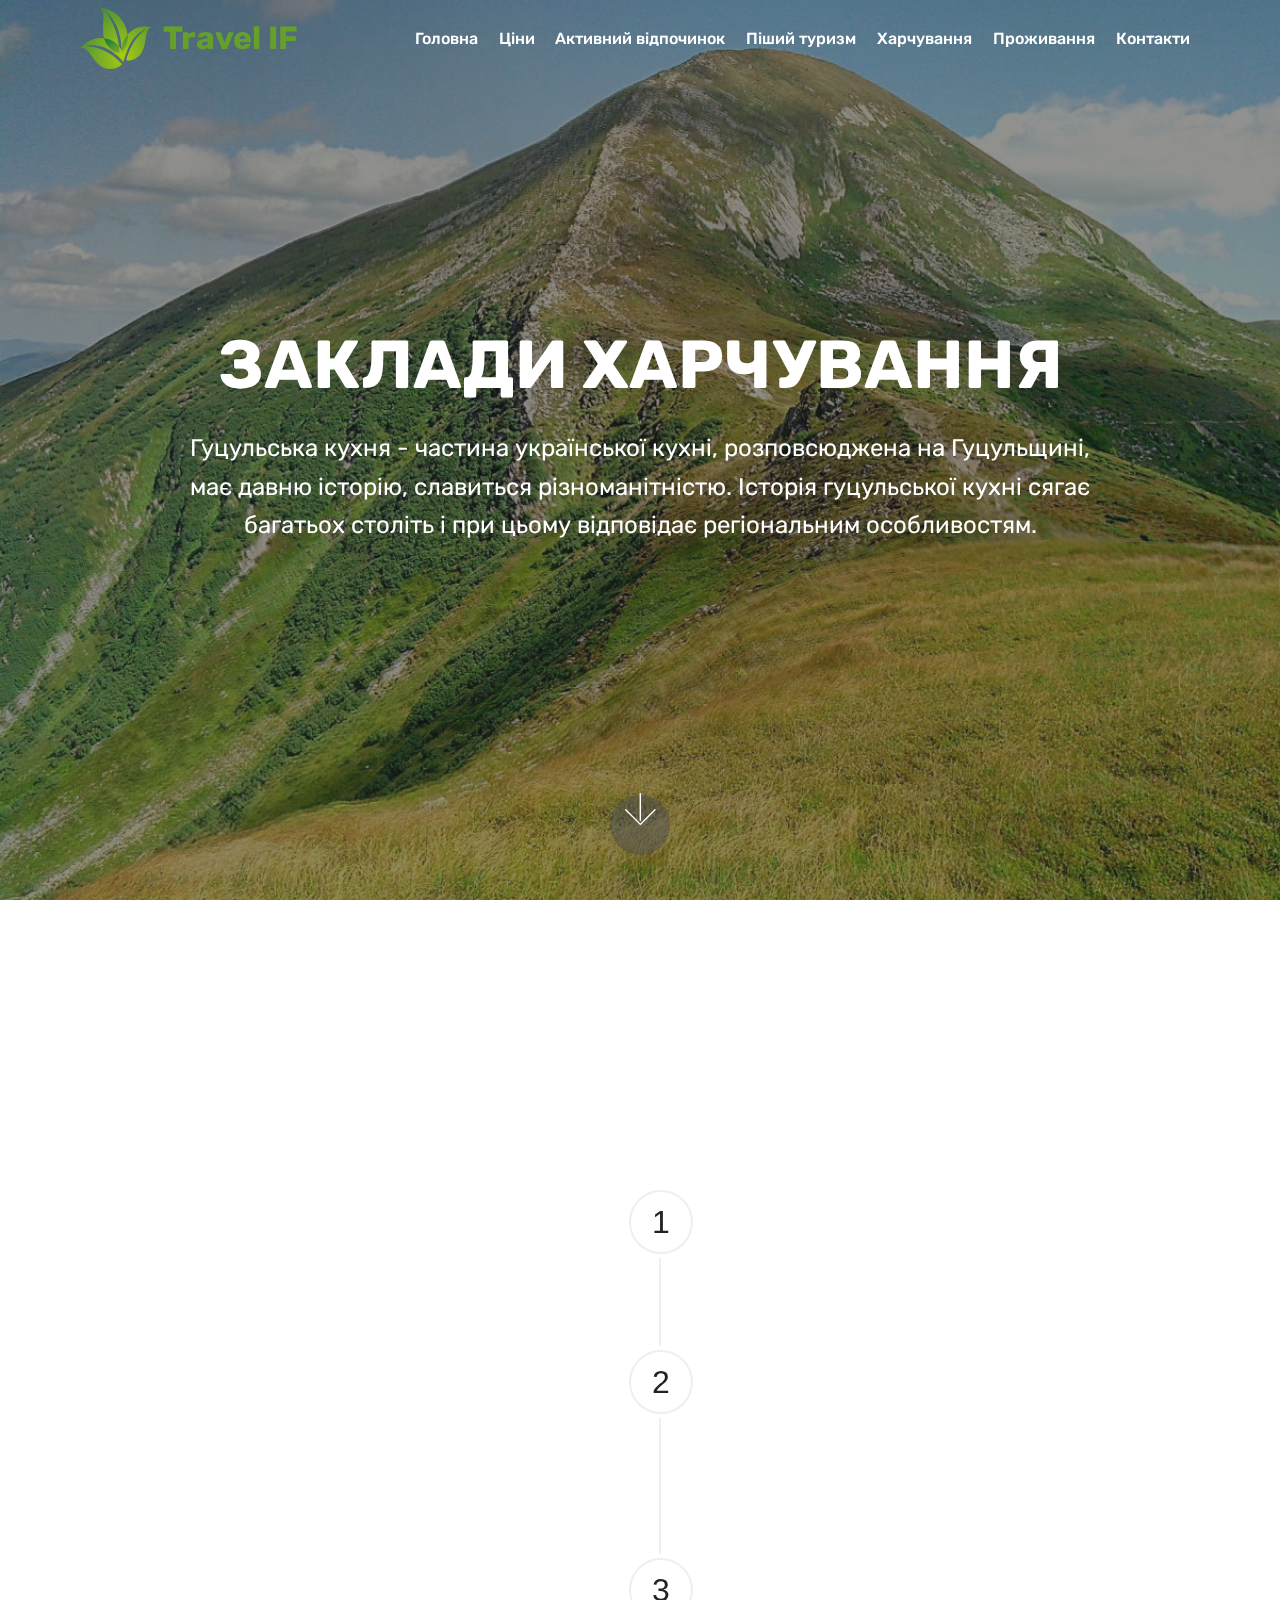
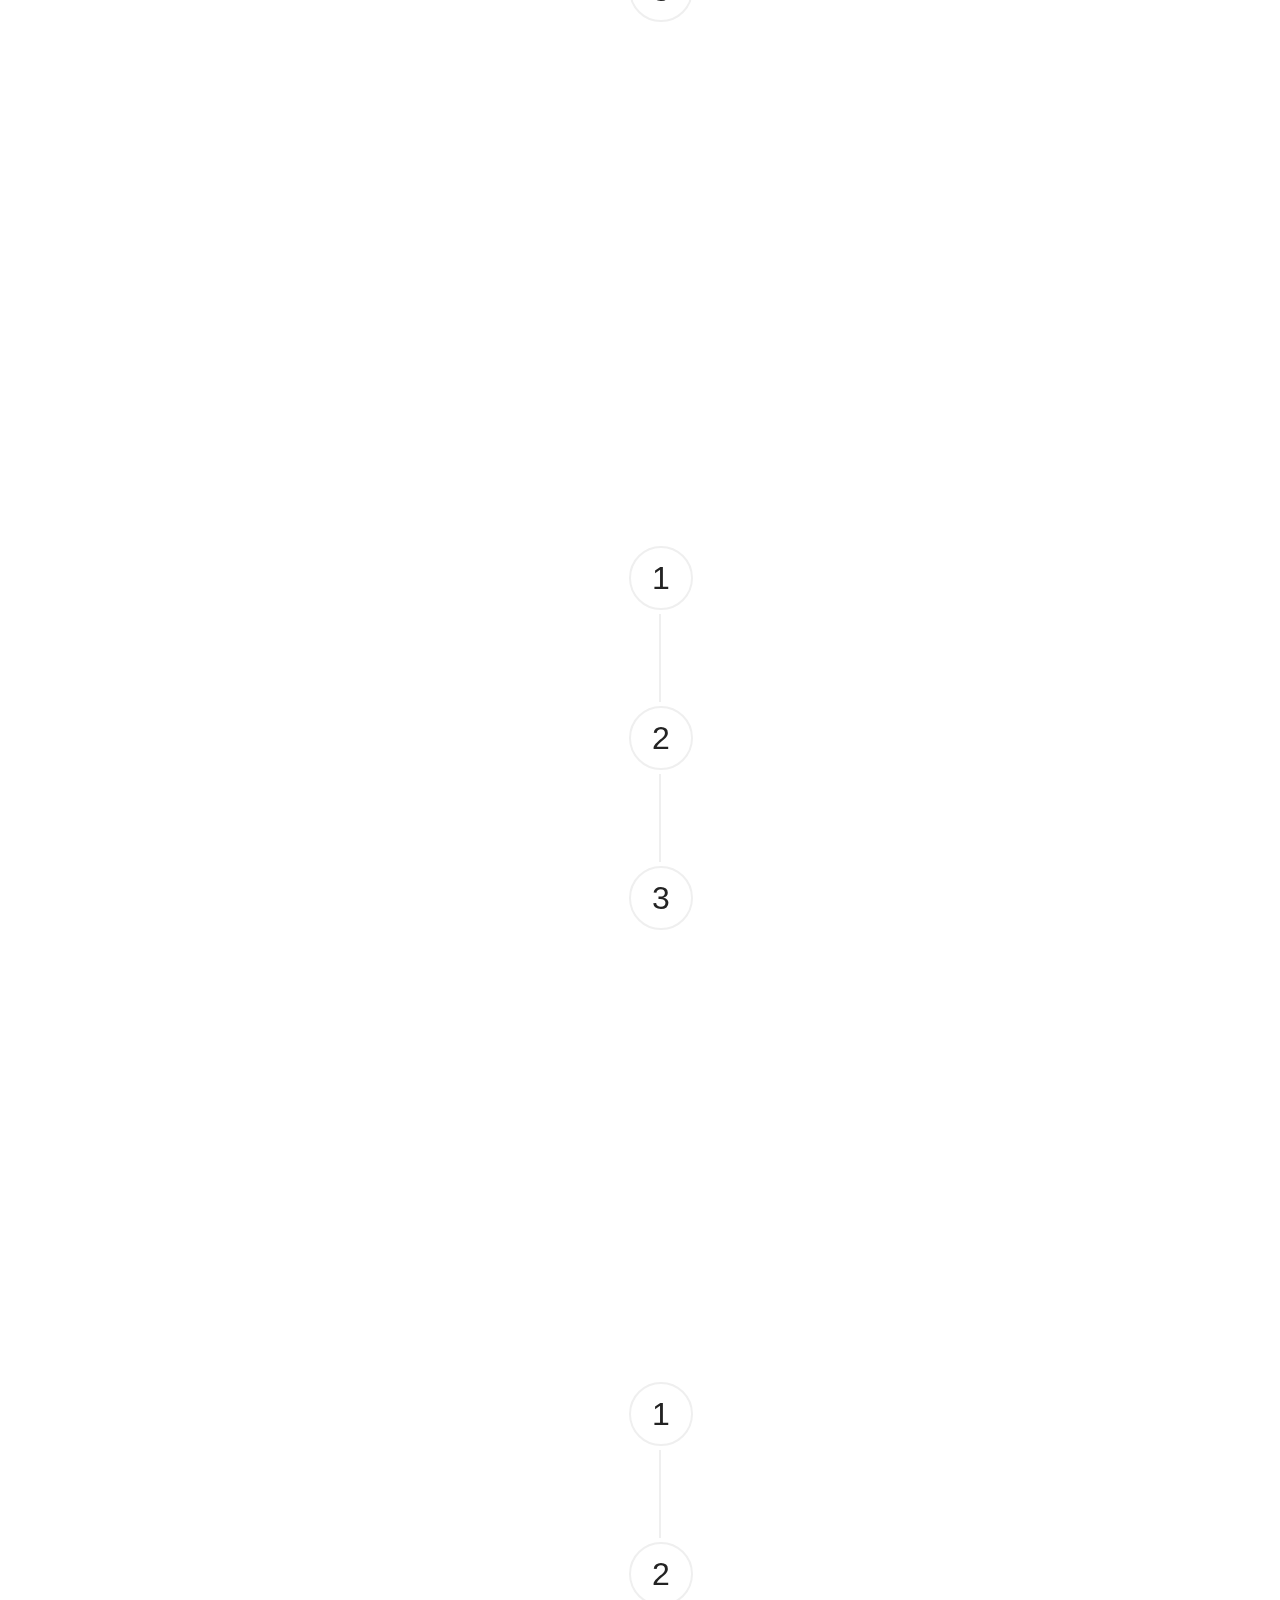
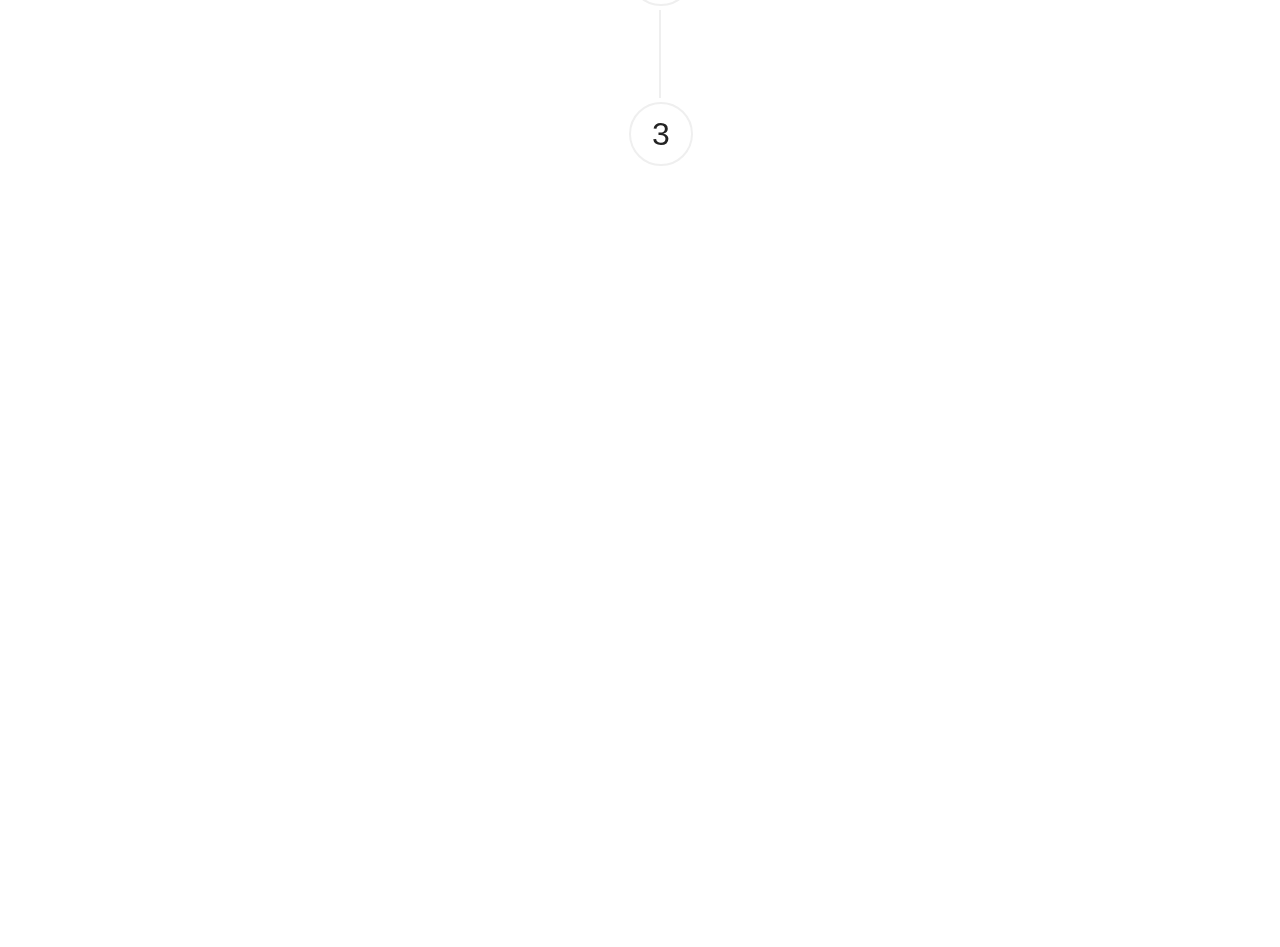
<file: eat.html>
<!DOCTYPE html>
<html lang="uk">
<head>
  <meta charset="UTF-8">
  <meta http-equiv="X-UA-Compatible" content="IE=edge">
  <meta name="viewport" content="width=device-width, initial-scale=1, minimum-scale=1">
  <link rel="shortcut icon" href="assets/images/742eac6d4fd4992b4404996081b7480e-138x118.png" type="image/x-icon">
  <meta name="description" content="Заклади харчування - ТУРИСТИЧНО-ІНФОРМАЦІЙНИЙ ЦЕНТР ІНФО">
  <title>Заклади харчування - "Travel IF"</title>
  <link rel="stylesheet" href="assets/web/assets/mobirise-icons/mobirise-icons.css">
  <link rel="stylesheet" href="assets/tether/tether.min.css">
  <link rel="stylesheet" href="assets/bootstrap/css/bootstrap.min.css">
  <link rel="stylesheet" href="assets/bootstrap/css/bootstrap-grid.min.css">
  <link rel="stylesheet" href="assets/bootstrap/css/bootstrap-reboot.min.css">
  <link rel="stylesheet" href="assets/socicon/css/styles.css">
  <link rel="stylesheet" href="assets/animatecss/animate.min.css">
  <link rel="stylesheet" href="assets/dropdown/css/style.css">
  <link rel="stylesheet" href="assets/theme/css/style.css">
  <link rel="stylesheet" href="assets/mobirise/css/mbr-additional.css" type="text/css">
  
  
  
</head>
<body>
  <section class="menu cid-rmoiyrbdQi" once="menu" id="menu1-i" >

    

    <nav class="navbar navbar-expand beta-menu navbar-dropdown align-items-center navbar-fixed-top navbar-toggleable-sm bg-color transparent">
        <button class="navbar-toggler navbar-toggler-right" type="button" data-toggle="collapse" data-target="#navbarSupportedContent" aria-controls="navbarSupportedContent" aria-expanded="false" aria-label="Toggle navigation">
            <div class="hamburger">
                <span></span>
                <span></span>
                <span></span>
                <span></span>
            </div>
        </button>
        <div class="menu-logo">
            <div class="navbar-brand">
                <span class="navbar-logo">
                    <a href="index.html">
                         <img src="assets/images/742eac6d4fd4992b4404996081b7480e-138x118.png" alt="logo" title="" style="height: 3.8rem;">
                    </a>
                </span>
                <span class="navbar-caption-wrap"><a class="navbar-caption text-white display-4" href="index.html">
                        <span style="font-size: 2rem; color: #65a02b;">Travel IF</span></a></span>
            </div>
        </div>
        <div class="collapse navbar-collapse" id="navbarSupportedContent">
            <ul class="navbar-nav nav-dropdown nav-right" data-app-modern-menu="true"><li class="nav-item">
                    <a class="nav-link link text-white display-4" href="index.html">
                        Головна</a>
                </li>
                <li class="nav-item">
                    <a class="nav-link link text-white display-4" href="prices.html">
                        Ціни</a>
                </li>
                <li class="nav-item"><a class="nav-link link text-white display-4" href="active.html">
                        Активний відпочинок</a></li>
                <li class="nav-item">
                    <a class="nav-link link text-white display-4" href="turizm.html">
                        Піший туризм</a>
                </li><li class="nav-item"><a class="nav-link link text-white display-4" href="eat.html">
                        Харчування</a></li><li class="nav-item"><a class="nav-link link text-white display-4" href="residence.html">Проживання</a></li><li class="nav-item"><a class="nav-link link text-white display-4" href="contacts.html">Контакти</a></li></ul>
            
        </div>
    </nav>
</section>

<section class="cid-rpMuGb0GE5 mbr-fullscreen mbr-parallax-background" id="header2-l" style="background-image: url(assets/images/mbr-1204x903.jpg);">

    

    <div class="mbr-overlay" style="opacity: 0.5; background-color: rgb(35, 35, 35);"></div>

    <div class="container align-center">
        <div class="row justify-content-md-center">
            <div class="mbr-white col-md-10">
                <h1 class="mbr-section-title mbr-bold pb-3 mbr-fonts-style display-1">ЗАКЛАДИ ХАРЧУВАННЯ</h1>
                
                <p class="mbr-text pb-3 mbr-fonts-style display-5">
                    Гуцульська кухня - частина української кухні, розповсюджена на Гуцульщині, має давню історію, славиться різноманітністю. Історія гуцульської кухні сягає багатьох століть і при цьому відповідає регіональним особливостям.
                </p>
                
            </div>
        </div>
    </div>
    <div class="mbr-arrow hidden-sm-down" aria-hidden="true">
        <a href="#next">
            <i class="mbri-down mbr-iconfont"></i>
        </a>
    </div>
</section>

<section class="step3 cid-rpMxM7XpBo" id="step3-q">

    

    
    
    <div class="container">
        <h2 class="mbr-section-title pb-3 mbr-fonts-style align-center display-2">Шинок «У ЯКОВА»</h2>
        <h3 class="mbr-section-subtitle pb-5 mbr-fonts-style align-center display-5">Затишний ресторан з двома залами (30 та 50 місць) та окремим банкетним залом (20 місць), літній майданчик.
</h3>
        <div class="media-container-row">
            <div class="media-block" style="width: 49%;">
                <div class="mbr-figure">
                    <img src="assets/images/yakov-650x431.jpg" alt="У Якова" title="">
                </div>
            </div>
            <div class="step-container">
                <div class="card separline pb-4">
                    <div class="step-element d-flex">
                        <div class="step-wrapper pr-3">
                            <div class="step d-flex align-items-center justify-content-center">
                                1
                            </div>
                        </div>          
                        <div class="step-text-content">
                            <h4 class="mbr-step-title pb-3 mbr-fonts-style display-5">Розташування
                            </h4>
                            <p class="mbr-step-text mbr-fonts-style display-7">У місті Яремче, біля сувенірного ринку, 500 м від центру та залізничного вокзалу.
<br>Зручний асфальтований під'їзд, є паркінг.</p>
                        </div>
                    </div>
                </div>

                <div class="card separline pb-4">
                    <div class="step-element d-flex">
                        <div class="step-wrapper pr-3">
                            <div class="step d-flex align-items-center justify-content-center">
                                2
                            </div>
                        </div>          
                        <div class="step-text-content">
                            <h4 class="mbr-step-title pb-3 mbr-fonts-style display-5">Кухня</h4>
                            <p class="mbr-step-text mbr-fonts-style display-7">Страви європейської та національної кухні, гуцульська кухня.
<br>Великий вибір алкогольних та безалкогольних напоїв, десертів.
<br>До страв подається "презент": підливка з білих карпатських грибів.</p>
                        </div>
                    </div>
                </div>

                <div class="card">
                    <div class="step-element d-flex">
                        <div class="step-wrapper pr-3">
                            <div class="step d-flex align-items-center justify-content-center">
                                3
                            </div>
                        </div>          
                        <div class="step-text-content">
                            <h4 class="mbr-step-title pb-3 mbr-fonts-style display-5">Фірмові страви</h4>
                            <p class="mbr-step-text mbr-fonts-style display-7">Лангет в соусі, крученики фаршировані грибами та овочами, банош з бринзою та білими грибами, форель смажена в сметані, фрікасе (курка в соусі з білими грибами).
<br>"Загадка Якова" (м'ясо фаршироване з білими грибами у фользі), "Вусачі тушені" (м'ясо тушене в соусі з білими грибами), "Карпати" (м'ясо з білими грибами, яйцем, сиром).</p>
                        </div>
                    </div>
                </div>

                

                

                

                

                

                
            </div>
        </div>
    </div>
</section>

<section class="step3 cid-rpMyImFA9D" id="step3-r">

    

    
    
    <div class="container">
        <h2 class="mbr-section-title pb-3 mbr-fonts-style align-center display-2">Колиба «КРАСНА САДИБА»</h2>
        <h3 class="mbr-section-subtitle pb-5 mbr-fonts-style align-center display-5">2 зали з опаленням, де максимально можуть розміститися 50 осіб, літня тераса з виглядом на річку і гори, альтанка на березі річки.</h3>
        <div class="media-container-row">
            <div class="media-block" style="width: 49%;">
                <div class="mbr-figure">
                    <img src="assets/images/sadiba-600x369.jpg" alt="Садиба" title="">
                </div>
            </div>
            <div class="step-container">
                <div class="card separline pb-4">
                    <div class="step-element d-flex">
                        <div class="step-wrapper pr-3">
                            <div class="step d-flex align-items-center justify-content-center">
                                1
                            </div>
                        </div>          
                        <div class="step-text-content">
                            <h4 class="mbr-step-title pb-3 mbr-fonts-style display-5">Розташування
                            </h4>
                            <p class="mbr-step-text mbr-fonts-style display-7">У м. Яремче, 50 м від траси та центру міста.
<br>Під'їзд — асфальтова дорога, є паркінг.
<br>Колиба є частиною гостинного двору "Красна Садиба".&nbsp;</p>
                        </div>
                    </div>
                </div>

                <div class="card separline pb-4">
                    <div class="step-element d-flex">
                        <div class="step-wrapper pr-3">
                            <div class="step d-flex align-items-center justify-content-center">
                                2
                            </div>
                        </div>          
                        <div class="step-text-content">
                            <h4 class="mbr-step-title pb-3 mbr-fonts-style display-5">Кухня</h4>
                            <p class="mbr-step-text mbr-fonts-style display-7">Традиційна гуцульська та українська, страви європейської кухні. Великий вибір алкогольних та безалкогольних напоїв, чаїв.</p>
                        </div>
                    </div>
                </div>

                <div class="card">
                    <div class="step-element d-flex">
                        <div class="step-wrapper pr-3">
                            <div class="step d-flex align-items-center justify-content-center">
                                3
                            </div>
                        </div>          
                        <div class="step-text-content">
                            <h4 class="mbr-step-title pb-3 mbr-fonts-style display-5">Фірмові страви</h4>
                            <p class="mbr-step-text mbr-fonts-style display-7">Страви на вогні: стейки, шашлик, риба, голяшка на рожні. Деруни, грибна юшка, форель з грибами, вареники з бринзою.</p>
                        </div>
                    </div>
                </div>

                

                

                

                

                

                
            </div>
        </div>
    </div>
</section>

<section class="step3 cid-rpMz0t3jl0" id="step3-s">

    

    
    
    <div class="container">
        <h2 class="mbr-section-title pb-3 mbr-fonts-style align-center display-2">Колиба «МАГУРКА»</h2>
        <h3 class="mbr-section-subtitle pb-5 mbr-fonts-style align-center display-5">Одноповерховий ресторан на 2 зали (100 місць). Влітку працює тераса.
<div>Один зал є бенкетним на 60 місць.</div></h3>
        <div class="media-container-row">
            <div class="media-block" style="width: 49%;">
                <div class="mbr-figure">
                    <img src="assets/images/koluba-magurka-inter-5-1024x683.jpg" alt="Колиба «МАГУРКА»" title="">
                </div>
            </div>
            <div class="step-container">
                <div class="card separline pb-4">
                    <div class="step-element d-flex">
                        <div class="step-wrapper pr-3">
                            <div class="step d-flex align-items-center justify-content-center">
                                1
                            </div>
                        </div>          
                        <div class="step-text-content">
                            <h4 class="mbr-step-title pb-3 mbr-fonts-style display-5">Розташування
                            </h4>
                            <p class="mbr-step-text mbr-fonts-style display-7">У селищі Верховина, 200 м від траси та 900 м від центру селища.
<br>Під'їзд — шутрована дорога.</p>
                        </div>
                    </div>
                </div>

                <div class="card separline pb-4">
                    <div class="step-element d-flex">
                        <div class="step-wrapper pr-3">
                            <div class="step d-flex align-items-center justify-content-center">
                                2
                            </div>
                        </div>          
                        <div class="step-text-content">
                            <h4 class="mbr-step-title pb-3 mbr-fonts-style display-5">Кухня</h4>
                            <p class="mbr-step-text mbr-fonts-style display-7">Традиційна гуцульська та українська, страви європейської кухні. Великий вибір алкогольних та безалкогольних напоїв, чаїв.</p>
                        </div>
                    </div>
                </div>

                <div class="card">
                    <div class="step-element d-flex">
                        <div class="step-wrapper pr-3">
                            <div class="step d-flex align-items-center justify-content-center">
                                3
                            </div>
                        </div>          
                        <div class="step-text-content">
                            <h4 class="mbr-step-title pb-3 mbr-fonts-style display-5">Фірмові страви</h4>
                            <p class="mbr-step-text mbr-fonts-style display-7">В меню страви гуцульської кухні: гуцульський борщ, банош, голубці по-гуцульськи, шашлик та короп на мангалі.
<br>Різноманітні страви з грибів.
<br>Карпатський чай.</p>
                        </div>
                    </div>
                </div>

                

                

                

                

                

                
            </div>
        </div>
    </div>
</section>

<section class="cid-rmtgLK5u33 mbr-reveal" id="footer2-f">
    <div class="container">
       <div class="media-container-row content mbr-white">
           <div class="col-12 col-md-3 mbr-fonts-style display-7">
               <p class="mbr-text">
                   <strong>Адреса</strong>
                   <br>
                   <br>вул. Вовчинецька, 223
                   <br>м.Івано-Франківськ
                   <br>
                   <br>
                   <br><strong>Контакти</strong>
                   <br>
                   <br>Email: <a href="mailto:travel.if@mail.com">travel.if@mail.com</a>
                   <br>Телефон: <a href="tel:+380995552233">+38 (099) 555 22 33</a><br></p>
           </div>
           <div class="col-12 col-md-3 mbr-fonts-style display-7">
               <p class="mbr-text">
                   <strong>Посилання</strong>
                   <br>
                   <br>
                   <a class="text-primary" href="index.html">Головна</a>&nbsp;<br>
                   <a class="text-primary" href="contacts.html">Контакти</a>&nbsp;<br>
                   <br><br></p>
           </div>
           <div class="col-12 col-md-6">
               <div class="google-map">
                   <iframe src="https://www.google.com/maps/embed?pb=!1m18!1m12!1m3!1d2620.5394886507697!2d24.7320237!3d48.943212499999994!2m3!1f0!2f0!3f0!3m2!1i1024!2i768!4f13.1!3m3!1m2!1s0x4730c19a4a65e427%3A0xeb6f29186c63340!2z0JLQodCfICLQpNCw0YXQvtCy0LjQuSDQutC-0LvQtdC00LYg0LXQu9C10LrRgtGA0L7QvdC90LjRhSDQv9GA0LjQu9Cw0LTRltCyINCG0KTQndCi0KPQndCTIg!5e0!3m2!1suk!2sua!4v1747286594089!5m2!1suk!2sua" width="600" height="450" style="border:0;" allowfullscreen="" loading="lazy" referrerpolicy="no-referrer-when-downgrade"></iframe>
               </div>
           </div>
       </div>
       <div class="footer-lower">
           <div class="media-container-row">
               <div class="col-sm-12">
                   <hr>
               </div>
           </div>
           <div class="media-container-row mbr-white">
               <div class="col-sm-6 copyright">
                   <p class="mbr-text mbr-fonts-style display-7">
                       © developed by KYV
                   </p>
               </div>
               <div class="col-md-6">
                   <div class="social-list align-right">
                       <div class="soc-item">
                           <a href="https://twitter.com/" target="_blank">
                               <span class="mbr-iconfont mbr-iconfont-social socicon-instagram socicon"></span>
                           </a>
                       </div>
                       <div class="soc-item">
                           <a href="https://www.facebook.com/" target="_blank">
                               <span class="socicon-facebook socicon mbr-iconfont mbr-iconfont-social"></span>
                           </a>
                       </div>
                       <div class="soc-item">
                           <a href="https://www.youtube.com/" target="_blank">
                               <span class="socicon-youtube socicon mbr-iconfont mbr-iconfont-social"></span>
                           </a>
                       </div>                        
                   </div>
               </div>
           </div>
       </div>
   </div>
</section>


  <script src="assets/web/assets/jquery/jquery.min.js"></script>
  <script src="assets/popper/popper.min.js"></script>
  <script src="assets/tether/tether.min.js"></script>
  <script src="assets/bootstrap/js/bootstrap.min.js"></script>
  <script src="assets/smoothscroll/smooth-scroll.js"></script>
  <script src="assets/touchswipe/jquery.touch-swipe.min.js"></script>
  <script src="assets/viewportchecker/jquery.viewportchecker.js"></script>
  <script src="assets/parallax/jarallax.min.js"></script>
  <script src="assets/dropdown/js/script.min.js"></script>
  <script src="assets/theme/js/script.js"></script>
  
  
 <div id="scrollToTop" class="scrollToTop mbr-arrow-up"><a style="text-align: center;"><i class="mbr-arrow-up-icon mbr-arrow-up-icon-cm cm-icon cm-icon-smallarrow-up"></i></a></div>
    <input name="animation" type="hidden">
  </body>
</html>
</file>
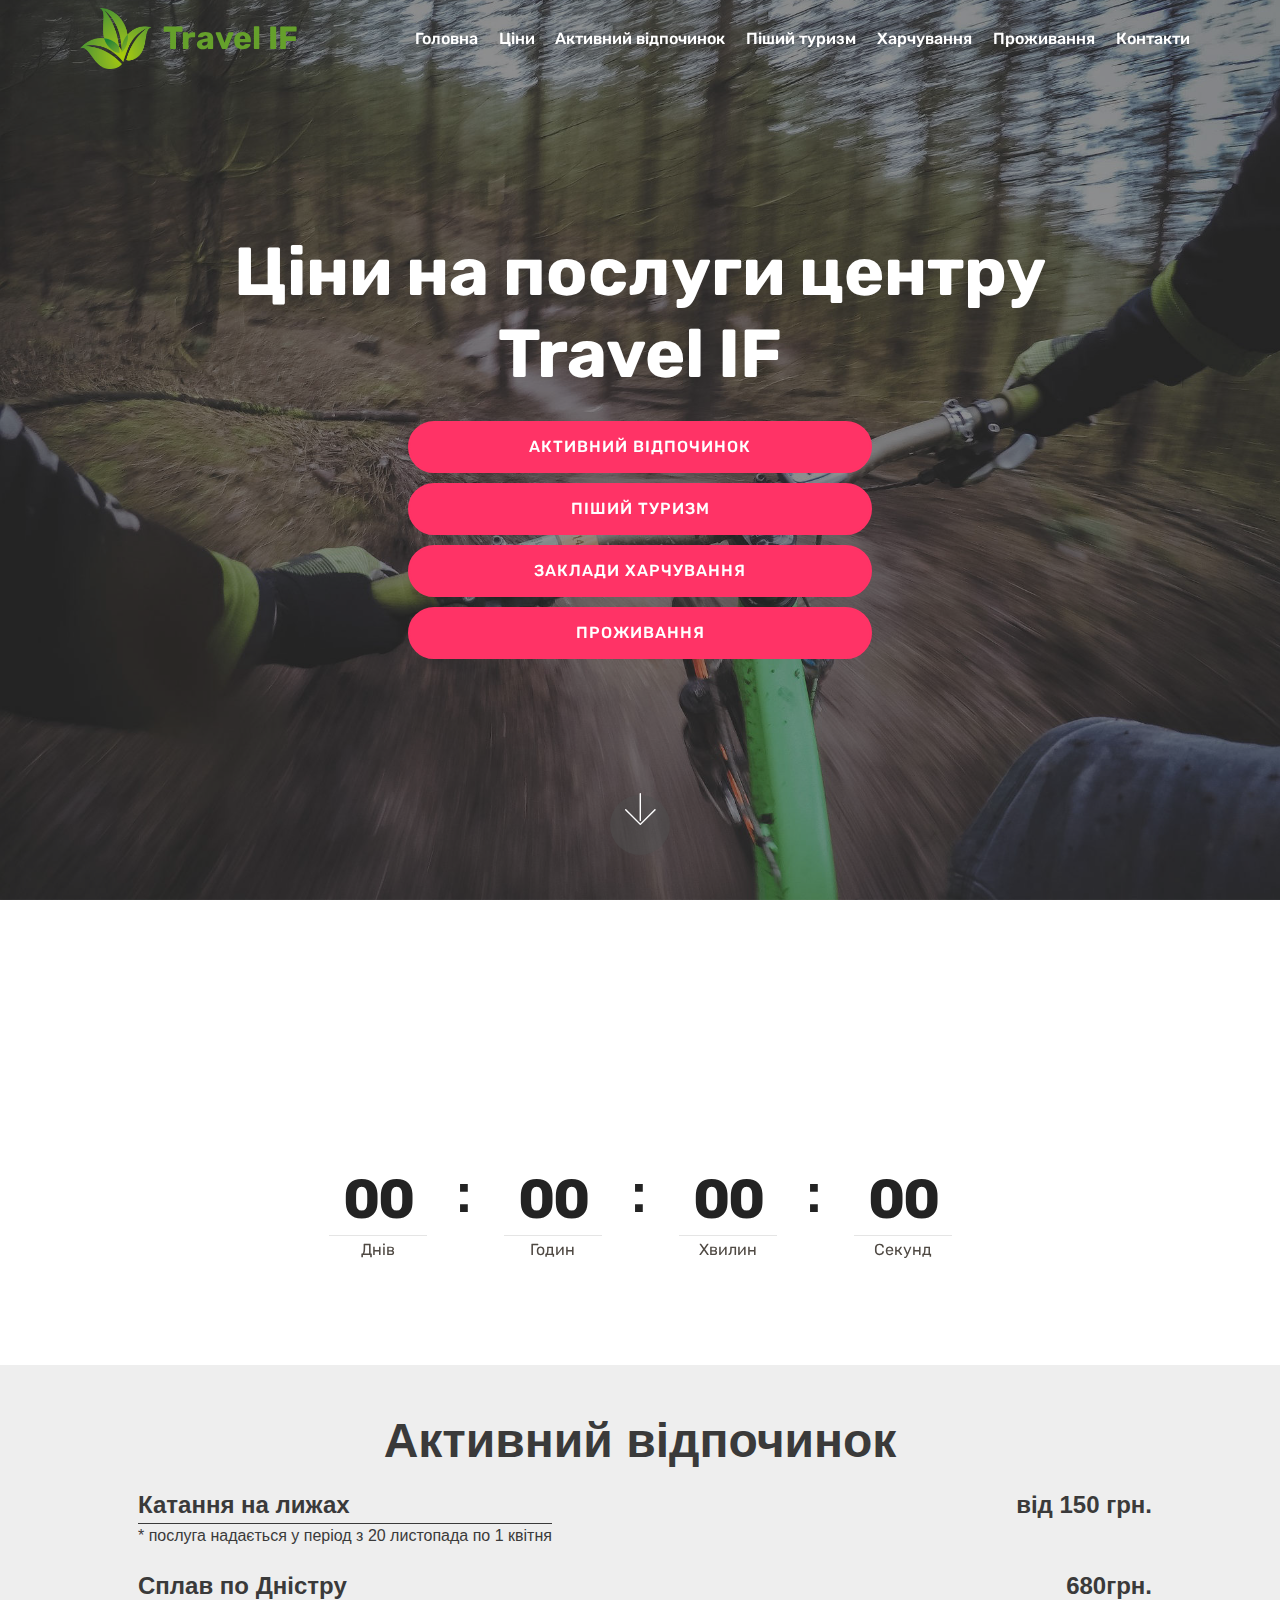
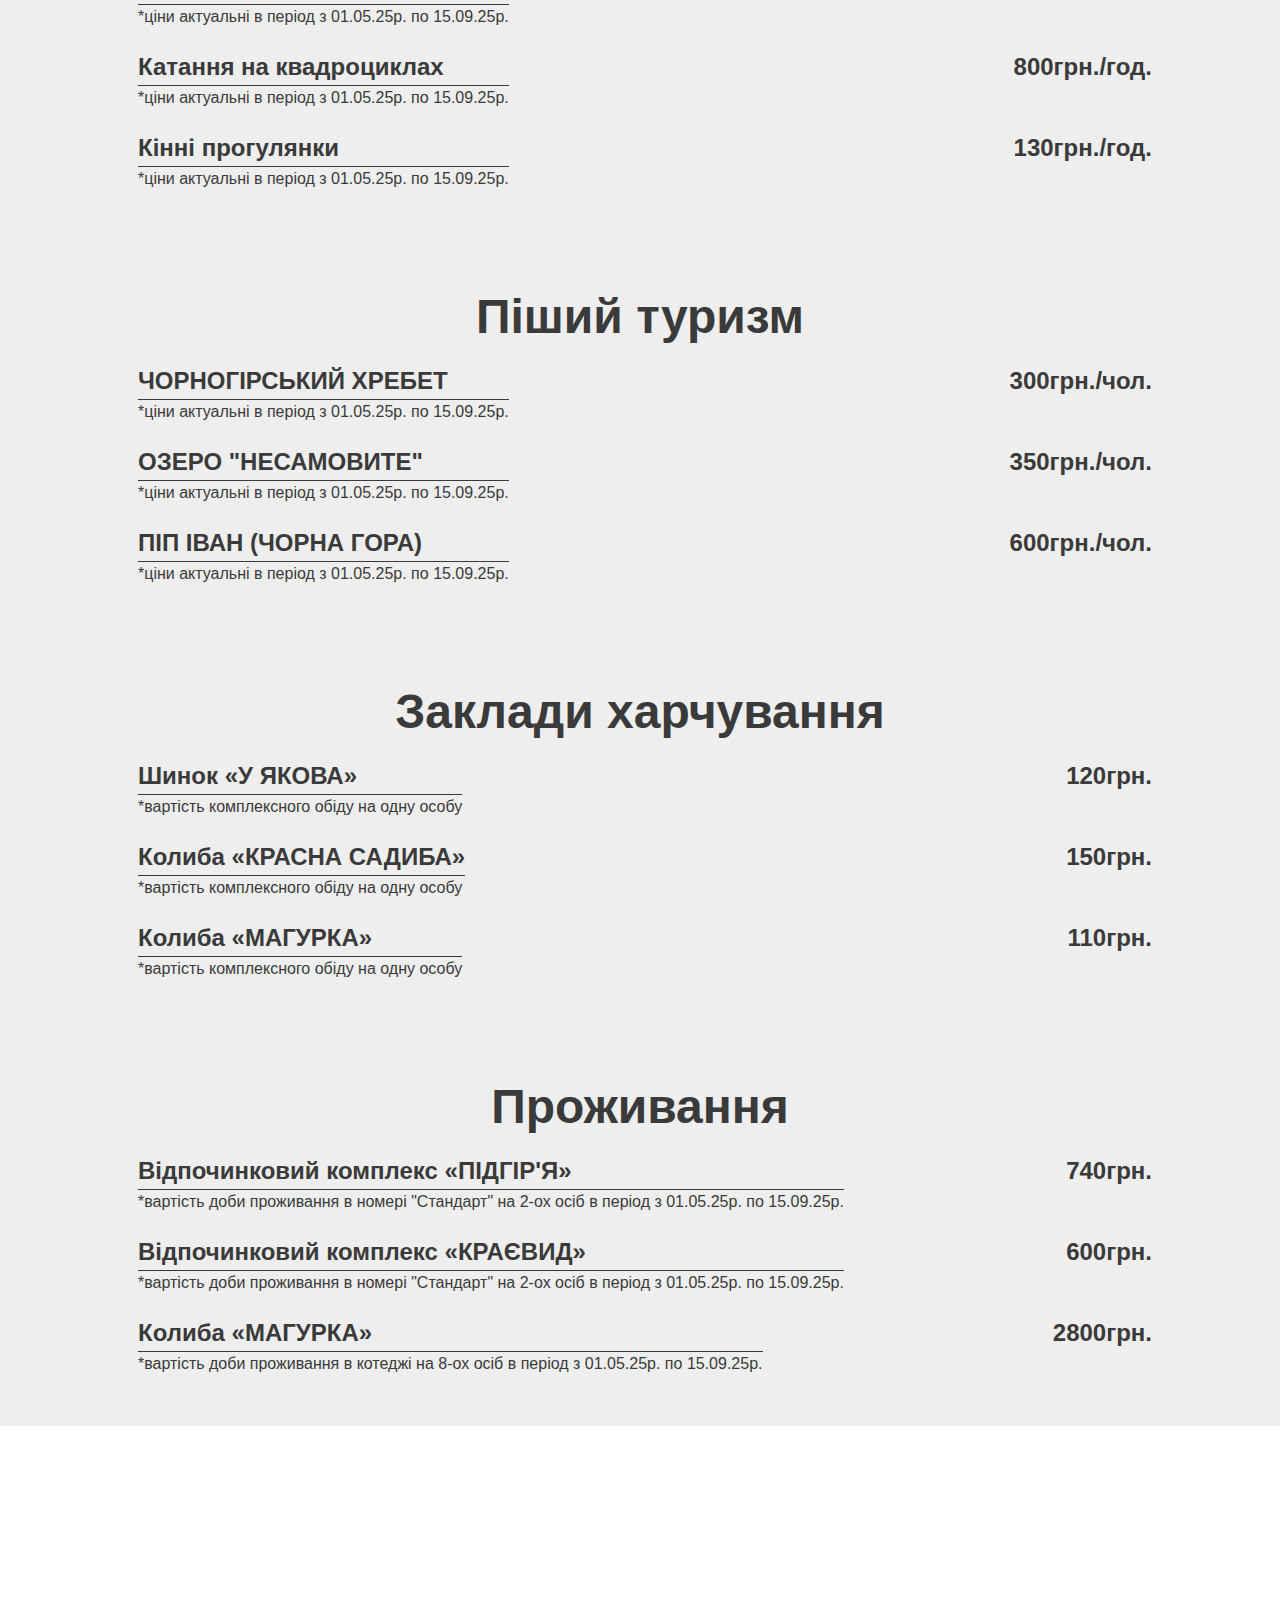
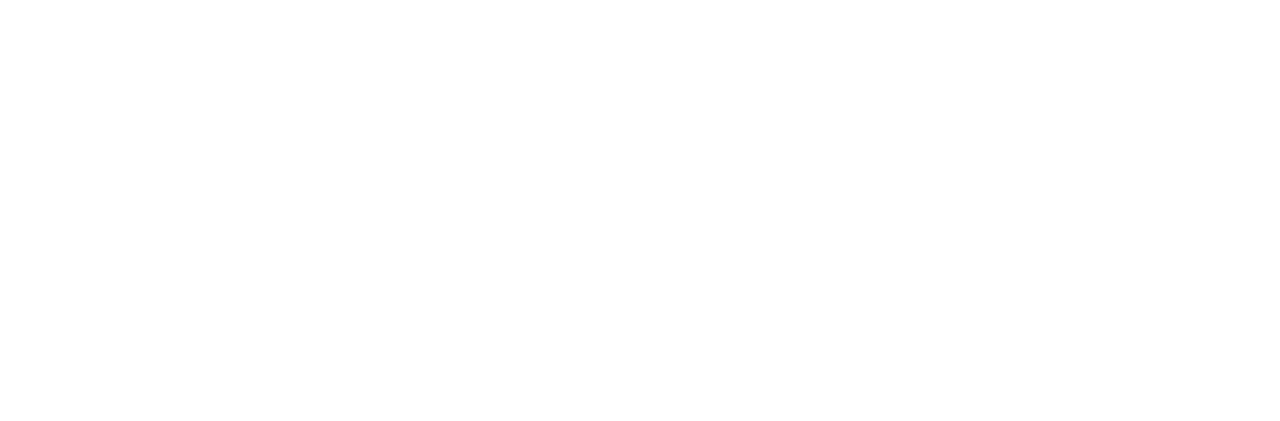
<file: prices.html>
<!DOCTYPE html>
<html lang="uk">
<head>
  <meta charset="UTF-8">
  <meta http-equiv="X-UA-Compatible" content="IE=edge">
  <meta name="viewport" content="width=device-width, initial-scale=1, minimum-scale=1">
  <link rel="shortcut icon" href="assets/images/742eac6d4fd4992b4404996081b7480e-138x118.png" type="image/x-icon">
  <meta name="description" content="Контакти - ТУРИСТИЧНО-ІНФОРМАЦІЙНИЙ ЦЕНТР ІНФО">
  <title>Ціни - "Travel IF"</title>
  <link rel="stylesheet" href="assets/web/assets/mobirise-icons/mobirise-icons.css">
  <link rel="stylesheet" href="assets/tether/tether.min.css">
  <link rel="stylesheet" href="assets/bootstrap/css/bootstrap.min.css">
  <link rel="stylesheet" href="assets/bootstrap/css/bootstrap-grid.min.css">
  <link rel="stylesheet" href="assets/bootstrap/css/bootstrap-reboot.min.css">
  <link rel="stylesheet" href="assets/dropdown/css/style.css">
  <link rel="stylesheet" href="assets/animatecss/animate.min.css">
  <link rel="stylesheet" href="assets/socicon/css/styles.css">
  <link rel="stylesheet" href="assets/theme/css/style.css">
  <link rel="stylesheet" href="assets/mobirise/css/mbr-additional.css" type="text/css">
  
  
  
</head>
<body>
  <section class="menu cid-rmoiyrbdQi" once="menu" id="menu1-k">

    

    <nav class="navbar navbar-expand beta-menu navbar-dropdown align-items-center navbar-fixed-top navbar-toggleable-sm bg-color transparent">
        <button class="navbar-toggler navbar-toggler-right" type="button" data-toggle="collapse" data-target="#navbarSupportedContent" aria-controls="navbarSupportedContent" aria-expanded="false" aria-label="Toggle navigation">
            <div class="hamburger">
                <span></span>
                <span></span>
                <span></span>
                <span></span>
            </div>
        </button>
        <div class="menu-logo">
            <div class="navbar-brand">
                <span class="navbar-logo">
                    <a href="index.html">
                         <img src="assets/images/742eac6d4fd4992b4404996081b7480e-138x118.png" alt="logo" title="" style="height: 3.8rem;">
                    </a>
                </span>
                <span class="navbar-caption-wrap"><a class="navbar-caption text-white display-4" href="index.html">
                        <span style="font-size: 2rem; color: #65a02b;">Travel IF</span></a></span>
            </div>
        </div>
        <div class="collapse navbar-collapse" id="navbarSupportedContent">
            <ul class="navbar-nav nav-dropdown nav-right" data-app-modern-menu="true"><li class="nav-item">
                    <a class="nav-link link text-white display-4" href="index.html">
                        Головна</a>
                </li>
                <li class="nav-item">
                    <a class="nav-link link text-white display-4" href="prices.html">
                        Ціни</a>
                </li>
                <li class="nav-item"><a class="nav-link link text-white display-4" href="active.html">
                        Активний відпочинок</a></li>
                <li class="nav-item">
                    <a class="nav-link link text-white display-4" href="turizm.html">
                        Піший туризм</a>
                </li><li class="nav-item"><a class="nav-link link text-white display-4" href="eat.html">
                        Харчування</a></li><li class="nav-item"><a class="nav-link link text-white display-4" href="residence.html">Проживання</a></li><li class="nav-item"><a class="nav-link link text-white display-4" href="contacts.html">Контакти</a></li></ul>
            
        </div>
    </nav>
</section>
<section class="cid-rpM3p1fHfc mbr-fullscreen mbr-parallax-background" id="header2-l">

    

    <div class="mbr-overlay" style="opacity: 0.5; background-color: rgb(35, 35, 35);"></div>

    <div class="container align-center">
        <div class="row justify-content-md-center">
            <div class="mbr-white col-md-10">
                <h1 class="mbr-section-title mbr-bold pb-3 mbr-fonts-style display-1">
                    Ціни на послуги центру Travel IF</h1>
                
                <div class="mbr-section-btn">
                    <a class="btn btn-md btn-secondary display-4" href="#active">АКТИВНИЙ ВІДПОЧИНОК</a>
                     <a class="btn btn-md btn-secondary display-4" href="#turizm">ПІШИЙ ТУРИЗМ</a>
                      <a class="btn btn-md btn-secondary display-4" href="#eat">ЗАКЛАДИ ХАРЧУВАННЯ</a>
                       <a class="btn btn-md btn-secondary display-4" href="#residence">ПРОЖИВАННЯ</a>
                </div>

            </div>
        </div>
    </div>
    <div class="mbr-arrow hidden-sm-down" aria-hidden="true">
        <a href="#next">
            <i class="mbri-down mbr-iconfont"></i>
        </a>
    </div>
</section>

<section class="countdown1 cid-rmtgeMgmL6" id="countdown1-9">
    <div class="container ">
        <h2 class="mbr-section-title pb-3 align-center mbr-fonts-style display-2">
            Акція</h2>
        <h3 class="mbr-section-subtitle align-center mbr-fonts-style display-5">
            Скористайтеся нашими акційними пропозиціями (знижки до -30%) до 7 липня 2025 року</h3>
        
    </div>
    <div class="container countdown-cont align-center">
        <div class="daysCountdown" title="Днів"></div>
        <div class="hoursCountdown" title="Годин"></div> 
        <div class="minutesCountdown" title="Хвилин"></div> 
        <div class="secondsCountdown" title="Секунд"></div>
        <div class="countdown pt-5 mt-2" data-due-date="2025/07/07"> 
        </div>
    </div>
</section>
<section class="cid-rpSCr6ImaA " id="header15-11">
    <div class="price-table" id="active">
        <div class="price-title">
            Активний відпочинок
        </div>
        <div class="price-row">
            <div class="price-service">
                <div class="price-service-title">Катання на лижах</div>
                <div class="price-service-limit">* послуга надається у період з 20 листопада по 1 квітня</div>
            </div>
            <div class="price-count">
                <span>від 150 грн.</span>
            </div>
        </div>
        <div class="price-row">
            <div class="price-service">
                <div class="price-service-title">Сплав по Дністру</div>
                <div class="price-service-limit">*ціни актуальні в період з 01.05.25р. по 15.09.25р.</div>
            </div>
            <div class="price-count">
                <span>680грн.</span>
            </div>
        </div>
        <div class="price-row">
            <div class="price-service">
                <div class="price-service-title">Катання на квадроциклах</div>
                <div class="price-service-limit">*ціни актуальні в період з 01.05.25р. по 15.09.25р.</div>
            </div>
            <div class="price-count">
                <span>800грн./год.</span>
            </div>
        </div>
        <div class="price-row">
            <div class="price-service">
                <div class="price-service-title">Кінні прогулянки</div>
                <div class="price-service-limit">*ціни актуальні в період з 01.05.25р. по 15.09.25р.</div>
            </div>
            <div class="price-count">
                <span>130грн./год.</span>
            </div>
        </div>
    </div>
    <div class="price-table" id="turizm">
        <div class="price-title">
            Піший туризм
        </div>
        <div class="price-row">
            <div class="price-service">
                <div class="price-service-title">ЧОРНОГІРСЬКИЙ ХРЕБЕТ</div>
                <div class="price-service-limit">*ціни актуальні в період з 01.05.25р. по 15.09.25р.</div>
            </div>
            <div class="price-count">
                <span>300грн./чол.</span>
            </div>
        </div>
        <div class="price-row">
            <div class="price-service">
                <div class="price-service-title">ОЗЕРО "НЕСАМОВИТЕ"</div>
                <div class="price-service-limit">*ціни актуальні в період з 01.05.25р. по 15.09.25р.</div>
            </div>
            <div class="price-count">
                <span>350грн./чол.</span>
            </div>
        </div>
        <div class="price-row">
            <div class="price-service">
                <div class="price-service-title">ПІП ІВАН (ЧОРНА ГОРА)</div>
                <div class="price-service-limit">*ціни актуальні в період з 01.05.25р. по 15.09.25р.</div>
            </div>
            <div class="price-count">
                <span>600грн./чол. </span>
            </div>
        </div>
        
    </div>
    <div class="price-table" id="eat">
        <div class="price-title">
            Заклади харчування
        </div>
        <div class="price-row">
            <div class="price-service">
                <div class="price-service-title">Шинок «У ЯКОВА»</div>
                <div class="price-service-limit">*вартість комплексного обіду на одну особу</div>
            </div>
            <div class="price-count">
                <span>120грн.</span>
            </div>
        </div>
        <div class="price-row">
            <div class="price-service">
                <div class="price-service-title">Колиба «КРАСНА САДИБА»</div>
                <div class="price-service-limit">*вартість комплексного обіду на одну особу</div>
            </div>
            <div class="price-count">
                <span>150грн.</span>
            </div>
        </div>
        <div class="price-row">
            <div class="price-service">
                <div class="price-service-title">Колиба «МАГУРКА»</div>
                <div class="price-service-limit">*вартість комплексного обіду на одну особу</div>
            </div>
            <div class="price-count">
                <span>110грн.</span>
            </div>
        </div>
        
    </div>
    <div class="price-table" id="residence">
        <div class="price-title">
            Проживання
        </div>
        <div class="price-row">
            <div class="price-service">
                <div class="price-service-title">Відпочинковий комплекс «ПІДГІР'Я»</div>
                <div class="price-service-limit">*вартість доби проживання в номері "Стандарт" на 2-ох осіб в період з 01.05.25р. по 15.09.25р.</div>
            </div>
            <div class="price-count">
                <span>740грн.</span>
            </div>
        </div>
        <div class="price-row">
            <div class="price-service">
                <div class="price-service-title">Відпочинковий комплекс «КРАЄВИД»</div>
                <div class="price-service-limit">*вартість доби проживання в номері "Стандарт" на 2-ох осіб в період з 01.05.25р. по 15.09.25р.</div>
            </div>
            <div class="price-count">
                <span>600грн.</span>
            </div>
        </div>
        <div class="price-row">
            <div class="price-service">
                <div class="price-service-title">Колиба «МАГУРКА»</div>
                <div class="price-service-limit">*вартість доби проживання в котеджі на 8-ох осіб в період з 01.05.25р. по 15.09.25р.</div>
            </div>
            <div class="price-count">
                <span>2800грн.</span>
            </div>
        </div>
        
    </div>
</section>

<section class="cid-rmtgLK5u33 mbr-reveal" id="footer2-f">
    <div class="container">
       <div class="media-container-row content mbr-white">
           <div class="col-12 col-md-3 mbr-fonts-style display-7">
               <p class="mbr-text">
                   <strong>Адреса</strong>
                   <br>
                   <br>вул. Вовчинецька, 223
                   <br>м.Івано-Франківськ
                   <br>
                   <br>
                   <br><strong>Контакти</strong>
                   <br>
                   <br>Email: <a href="mailto:travel.if@mail.com">travel.if@mail.com</a>
                   <br>Телефон: <a href="tel:+380995552233">+38 (099) 555 22 33</a><br></p>
           </div>
           <div class="col-12 col-md-3 mbr-fonts-style display-7">
               <p class="mbr-text">
                   <strong>Посилання</strong>
                   <br>
                   <br>
                   <a class="text-primary" href="index.html">Головна</a>&nbsp;<br>
                   <a class="text-primary" href="contacts.html">Контакти</a>&nbsp;<br>
                   <br><br></p>
           </div>
           <div class="col-12 col-md-6">
               <div class="google-map">
                   <iframe src="https://www.google.com/maps/embed?pb=!1m18!1m12!1m3!1d2620.5394886507697!2d24.7320237!3d48.943212499999994!2m3!1f0!2f0!3f0!3m2!1i1024!2i768!4f13.1!3m3!1m2!1s0x4730c19a4a65e427%3A0xeb6f29186c63340!2z0JLQodCfICLQpNCw0YXQvtCy0LjQuSDQutC-0LvQtdC00LYg0LXQu9C10LrRgtGA0L7QvdC90LjRhSDQv9GA0LjQu9Cw0LTRltCyINCG0KTQndCi0KPQndCTIg!5e0!3m2!1suk!2sua!4v1747286594089!5m2!1suk!2sua" width="600" height="450" style="border:0;" allowfullscreen="" loading="lazy" referrerpolicy="no-referrer-when-downgrade"></iframe>
               </div>
           </div>
       </div>
       <div class="footer-lower">
           <div class="media-container-row">
               <div class="col-sm-12">
                   <hr>
               </div>
           </div>
           <div class="media-container-row mbr-white">
               <div class="col-sm-6 copyright">
                   <p class="mbr-text mbr-fonts-style display-7">
                       © developed by KYV
                   </p>
               </div>
               <div class="col-md-6">
                   <div class="social-list align-right">
                       <div class="soc-item">
                           <a href="https://twitter.com/" target="_blank">
                               <span class="mbr-iconfont mbr-iconfont-social socicon-instagram socicon"></span>
                           </a>
                       </div>
                       <div class="soc-item">
                           <a href="https://www.facebook.com/" target="_blank">
                               <span class="socicon-facebook socicon mbr-iconfont mbr-iconfont-social"></span>
                           </a>
                       </div>
                       <div class="soc-item">
                           <a href="https://www.youtube.com/" target="_blank">
                               <span class="socicon-youtube socicon mbr-iconfont mbr-iconfont-social"></span>
                           </a>
                       </div>                        
                   </div>
               </div>
           </div>
       </div>
   </div>
</section>


  <script src="assets/web/assets/jquery/jquery.min.js"></script>
  <script src="assets/popper/popper.min.js"></script>
  <script src="assets/tether/tether.min.js"></script>
  <script src="assets/bootstrap/js/bootstrap.min.js"></script>
  <script src="assets/smoothscroll/smooth-scroll.js"></script>
  <script src="assets/dropdown/js/script.min.js"></script>
  <script src="assets/touchswipe/jquery.touch-swipe.min.js"></script>
  <script src="assets/viewportchecker/jquery.viewportchecker.js"></script>
  <script src="assets/parallax/jarallax.min.js"></script>
  <script src="assets/theme/js/script.js"></script>
  <script src="assets/formoid/formoid.min.js"></script>
  <script src="assets/countdown/jquery.countdown.min.js"></script>
  
 <div id="scrollToTop" class="scrollToTop mbr-arrow-up"><a style="text-align: center;"><i class="mbr-arrow-up-icon mbr-arrow-up-icon-cm cm-icon cm-icon-smallarrow-up"></i></a></div>
    <input name="animation" type="hidden">
  </body>
</html>
</file>
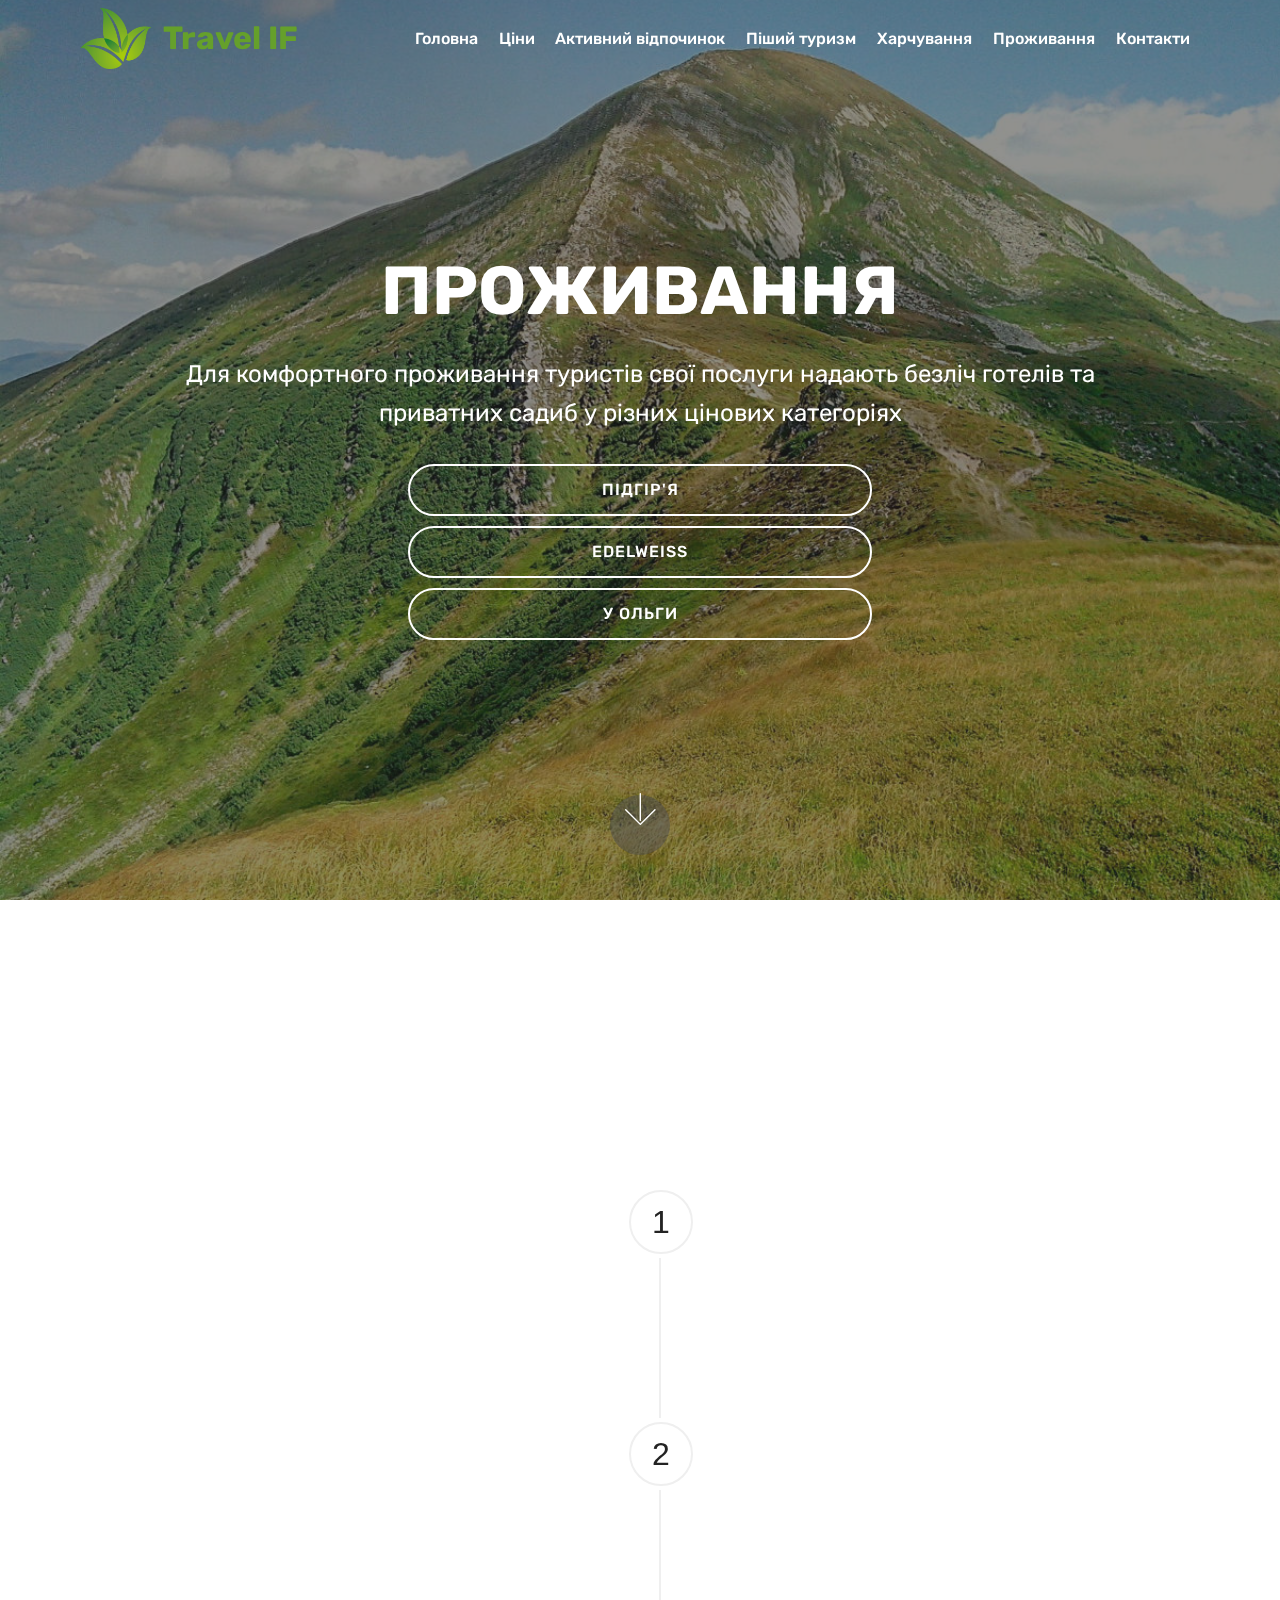
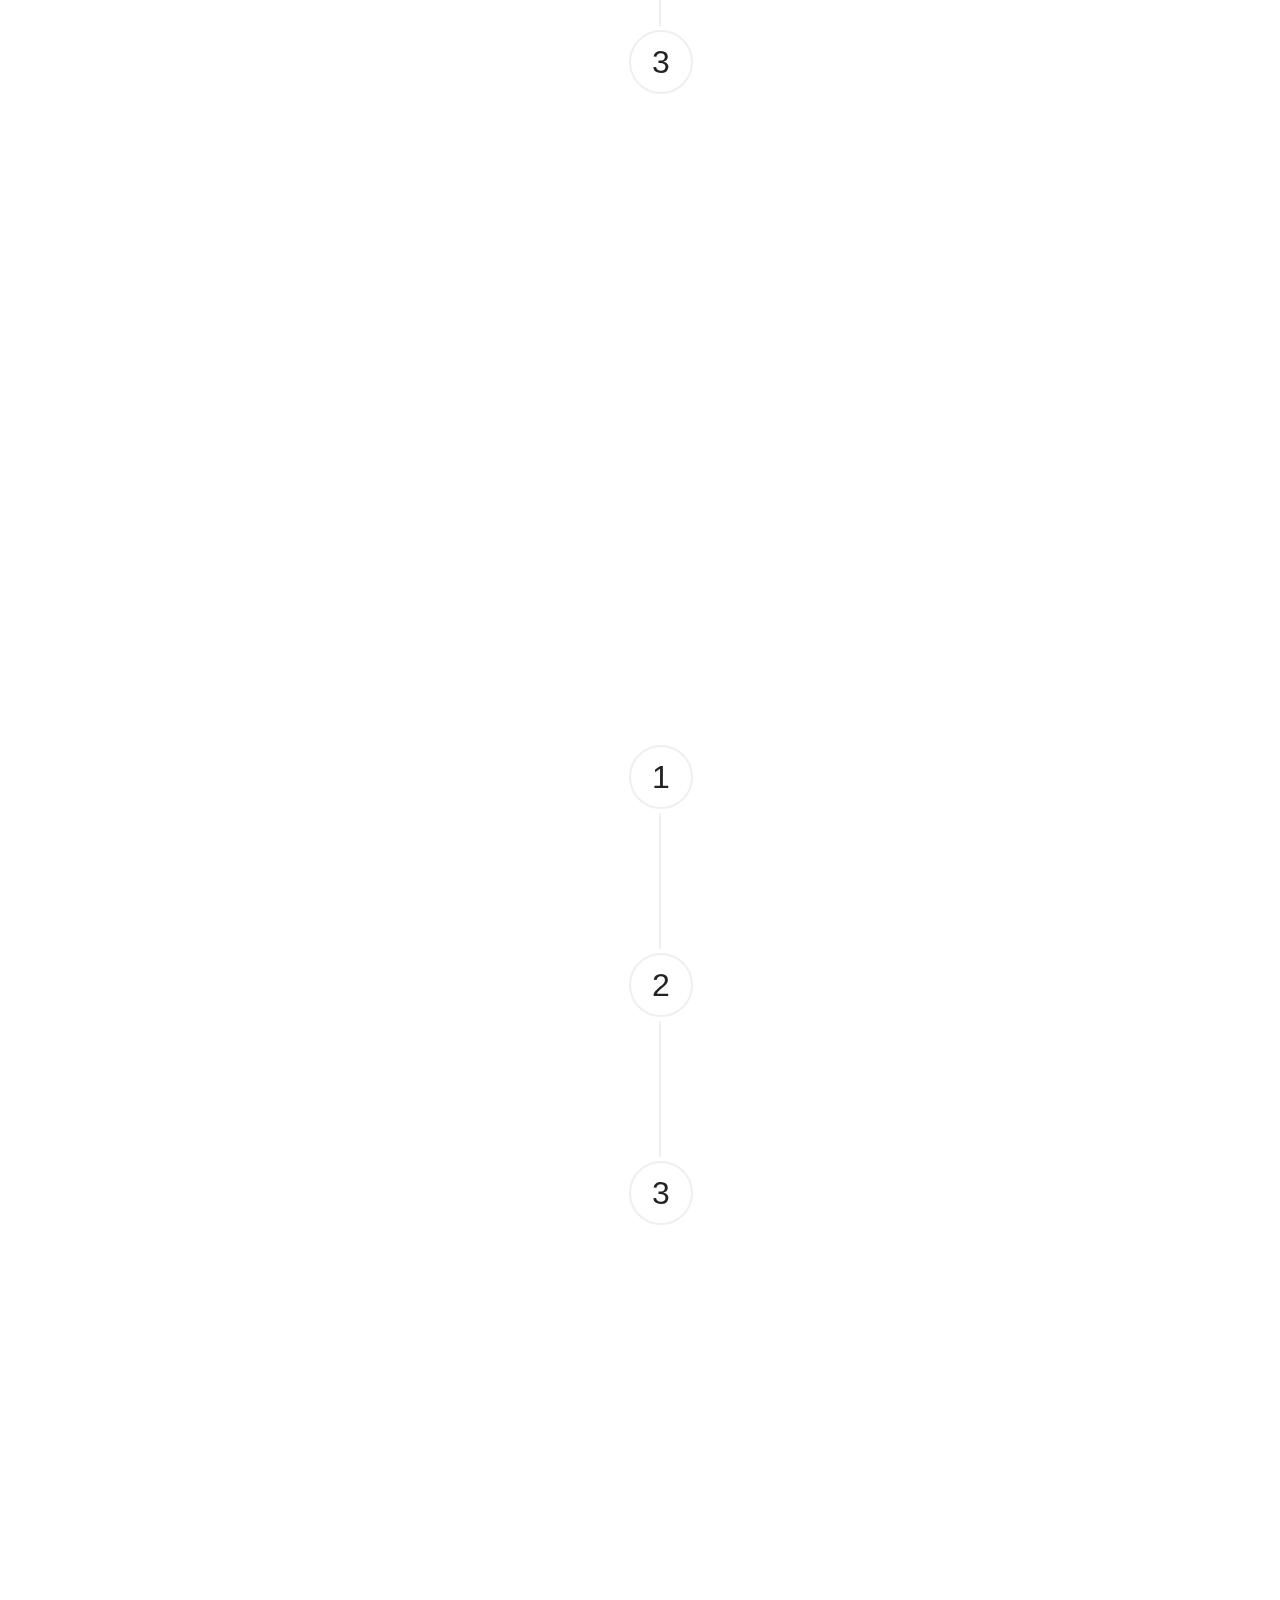
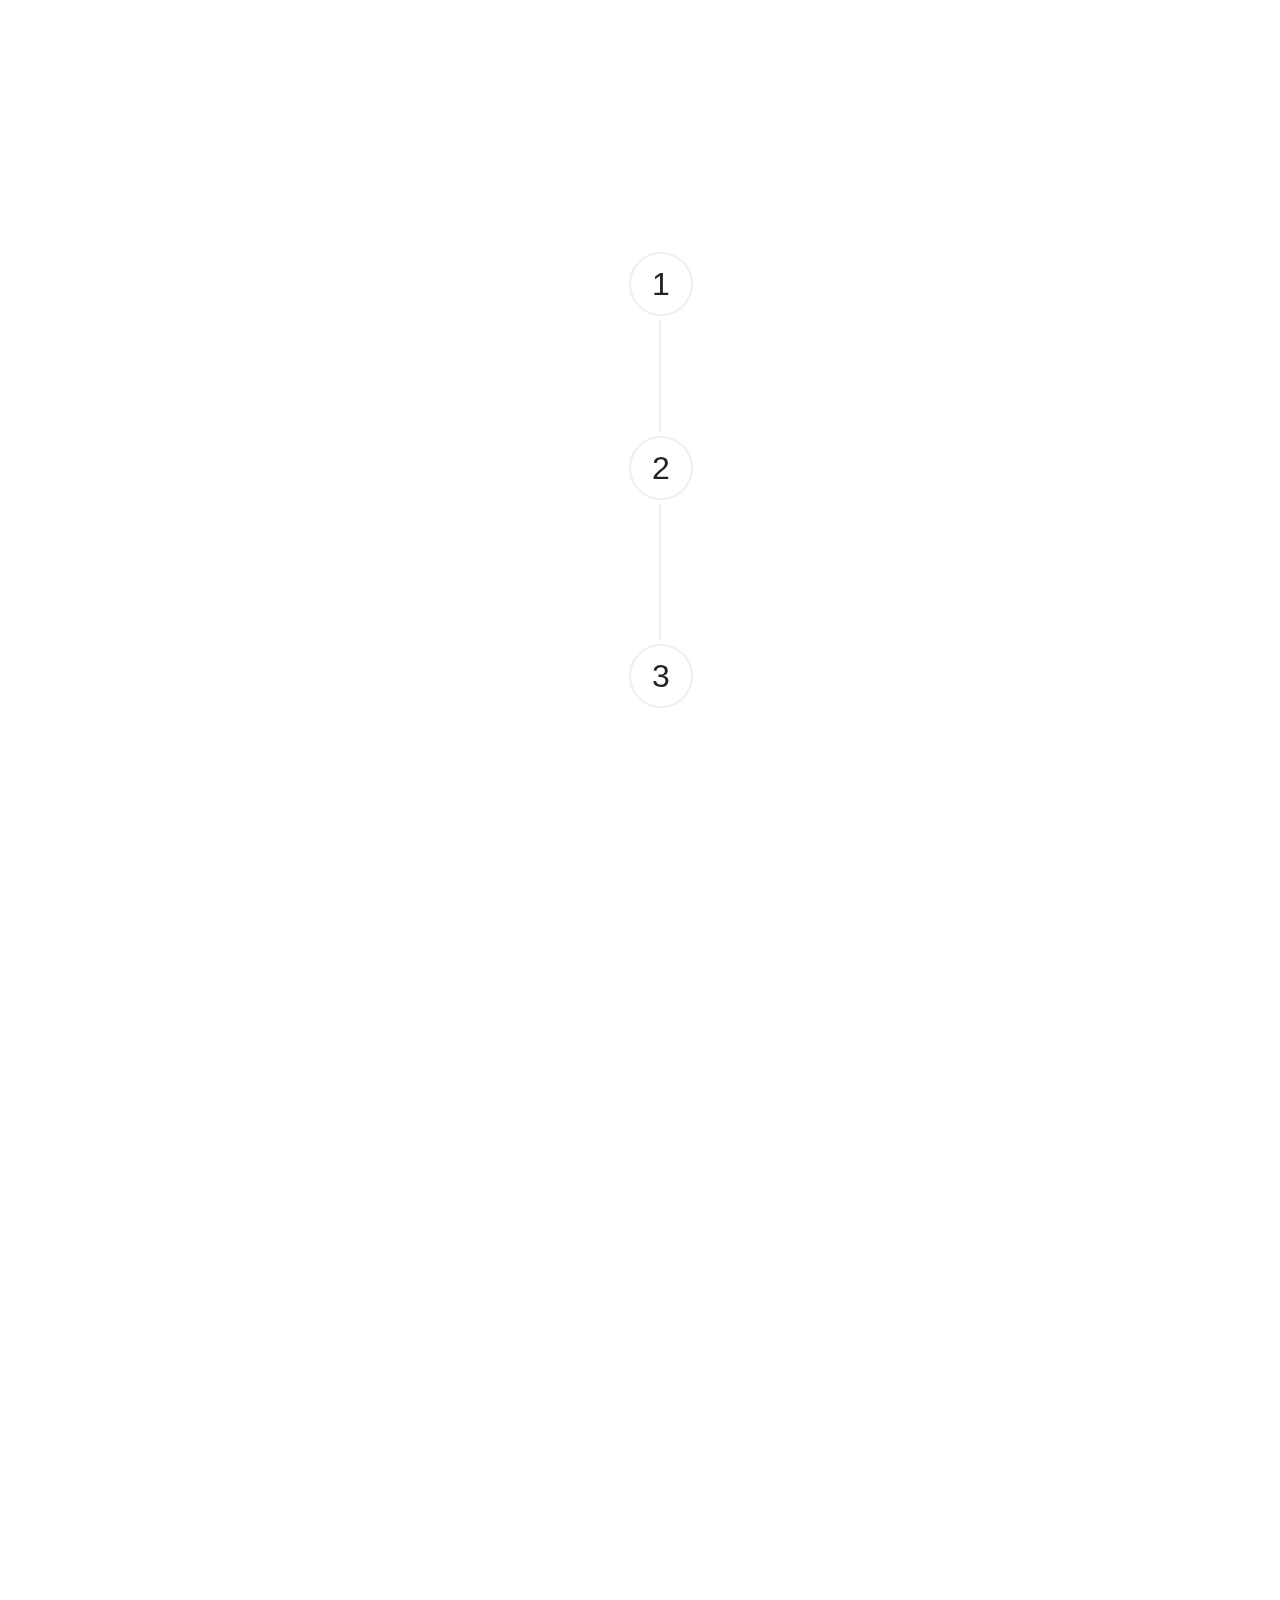
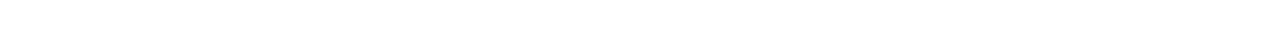
<file: residence.html>
<!DOCTYPE html>
<html lang="uk">
<head>
  <meta charset="UTF-8">
  <meta http-equiv="X-UA-Compatible" content="IE=edge">
  <meta name="viewport" content="width=device-width, initial-scale=1, minimum-scale=1">
  <link rel="shortcut icon" href="assets/images/742eac6d4fd4992b4404996081b7480e-138x118.png" type="image/x-icon">
  <meta name="description" content="Проживання - ТУРИСТИЧНО-ІНФОРМАЦІЙНИЙ ЦЕНТР ІНФО">
  <title>Проживання - "Travel IF"</title>
  <link rel="stylesheet" href="assets/web/assets/mobirise-icons/mobirise-icons.css">
  <link rel="stylesheet" href="assets/tether/tether.min.css">
  <link rel="stylesheet" href="assets/bootstrap/css/bootstrap.min.css">
  <link rel="stylesheet" href="assets/bootstrap/css/bootstrap-grid.min.css">
  <link rel="stylesheet" href="assets/bootstrap/css/bootstrap-reboot.min.css">
  <link rel="stylesheet" href="assets/socicon/css/styles.css">
  <link rel="stylesheet" href="assets/animatecss/animate.min.css">
  <link rel="stylesheet" href="assets/dropdown/css/style.css">
  <link rel="stylesheet" href="assets/theme/css/style.css">
  <link rel="stylesheet" href="assets/mobirise/css/mbr-additional.css" type="text/css">
  
  
  
</head>
<body>
  <section class="menu cid-rmoiyrbdQi" once="menu" id="menu1-j">

    

    <nav class="navbar navbar-expand beta-menu navbar-dropdown align-items-center navbar-fixed-top navbar-toggleable-sm bg-color transparent">
        <button class="navbar-toggler navbar-toggler-right" type="button" data-toggle="collapse" data-target="#navbarSupportedContent" aria-controls="navbarSupportedContent" aria-expanded="false" aria-label="Toggle navigation">
            <div class="hamburger">
                <span></span>
                <span></span>
                <span></span>
                <span></span>
            </div>
        </button>
        <div class="menu-logo">
            <div class="navbar-brand">
                <span class="navbar-logo">
                    <a href="index.html">
                         <img src="assets/images/742eac6d4fd4992b4404996081b7480e-138x118.png" alt="logo" title="" style="height: 3.8rem;">
                    </a>
                </span>
                <span class="navbar-caption-wrap"><a class="navbar-caption text-white display-4" href="index.html">
                        <span style="font-size: 2rem; color: #65a02b;">Travel IF</span></a></span>
            </div>
        </div>
        <div class="collapse navbar-collapse" id="navbarSupportedContent">
            <ul class="navbar-nav nav-dropdown nav-right" data-app-modern-menu="true"><li class="nav-item">
                    <a class="nav-link link text-white display-4" href="index.html">
                        Головна</a>
                </li>
                <li class="nav-item">
                    <a class="nav-link link text-white display-4" href="prices.html">
                        Ціни</a>
                </li>
                <li class="nav-item"><a class="nav-link link text-white display-4" href="active.html">
                        Активний відпочинок</a></li>
                <li class="nav-item">
                    <a class="nav-link link text-white display-4" href="turizm.html">
                        Піший туризм</a>
                </li><li class="nav-item"><a class="nav-link link text-white display-4" href="eat.html">
                        Харчування</a></li><li class="nav-item"><a class="nav-link link text-white display-4" href="residence.html">Проживання</a></li><li class="nav-item"><a class="nav-link link text-white display-4" href="contacts.html">Контакти</a></li></ul>
            
        </div>
    </nav>
</section>

<section class="cid-rpMBpJJKN8 mbr-fullscreen mbr-parallax-background" id="header2-v" style="background-image: url(assets/images/mbr-1204x903.jpg);">

    

    <div class="mbr-overlay" style="opacity: 0.5; background-color: rgb(35, 35, 35);"></div>

    <div class="container align-center">
        <div class="row justify-content-md-center">
            <div class="mbr-white col-md-10">
                <h1 class="mbr-section-title mbr-bold pb-3 mbr-fonts-style display-1">
                    ПРОЖИВАННЯ</h1>
                
                <p class="mbr-text pb-3 mbr-fonts-style display-5">
                    Для комфортного проживання туристів свої послуги надають безліч готелів та приватних садиб у різних цінових категоріях</p>
                <div class="mbr-section-btn"><a class="btn btn-md btn-white-outline display-4" href="residence.html#step3-w">ПІДГІР'Я</a>
                    <a class="btn btn-md btn-white-outline display-4" href="residence.html#step3-x">EDELWEISS</a> <a class="btn btn-md btn-white-outline display-4" href="residence.html#step3-y">У ОЛЬГИ</a></div>
            </div>
        </div>
    </div>
    <div class="mbr-arrow hidden-sm-down" aria-hidden="true">
        <a href="#next">
            <i class="mbri-down mbr-iconfont"></i>
        </a>
    </div>
</section>

<section class="step3 cid-rpMC3sHuNk" id="step3-w">

    

    
    
    <div class="container">
        <h2 class="mbr-section-title pb-3 mbr-fonts-style align-center display-2">Відпочинковий комплекс «ПІДГІР'Я»</h2>
        <h3 class="mbr-section-subtitle pb-5 mbr-fonts-style align-center display-5">Тут, серед гір і лісів, «Підгір’ я» — не просто комплекс, а місце, де хочеться затриматися, відпочити душею, дати тілу розслабитись і знову захопитися красою Карпат.</h3>
        <div class="media-container-row">
            <div class="media-block" style="width: 49%;">
                <div class="mbr-figure">
                    <img src="assets/images/pidgirya.webp" alt="Відпочинковий комплекс «ПІДГІР'Я»" title="">
                </div>
            </div>
            <div class="step-container">
                <div class="card separline pb-4">
                    <div class="step-element d-flex">
                        <div class="step-wrapper pr-3">
                            <div class="step d-flex align-items-center justify-content-center">
                                1
                            </div>
                        </div>          
                        <div class="step-text-content">
                            <h4 class="mbr-step-title pb-3 mbr-fonts-style display-5">Розташування:
                            </h4>
                            <p class="mbr-step-text mbr-fonts-style display-7">Комплекс «Підгір’ я» розташований у селі Поляниця (Івано‑Франківська область), всього за півкілометра від курорту Буковель. 
                                <br>Зручний асфальтований під’їзд веде до комплексу, останні 200 м — стрімкіший підйом, але це частина гірської магії: якби була рівнина — не відчували б, що ти в Карпатах.
                            </p>
                        </div>
                    </div>
                </div>

                <div class="card separline pb-4">
                    <div class="step-element d-flex">
                        <div class="step-wrapper pr-3">
                            <div class="step d-flex align-items-center justify-content-center">
                                2
                            </div>
                        </div>          
                        <div class="step-text-content">
                            <h4 class="mbr-step-title pb-3 mbr-fonts-style display-5">Харчування:
                            </h4>
                            <p class="mbr-step-text mbr-fonts-style display-7">У меню — справжня карпатська кухня: страви з мангалу, українські та румунські наїдки, приготовлені з любов’ю й місцевих продуктів.
                                <br>До найближчого магазину — близько 300 м, але тут мало хто хоче йти: затишок і смачна їжа тримають вас на території.</p>
                        </div>
                    </div>
                </div>

                <div class="card">
                    <div class="step-element d-flex">
                        <div class="step-wrapper pr-3">
                            <div class="step d-flex align-items-center justify-content-center">
                                3
                            </div>
                        </div>          
                        <div class="step-text-content">
                            <h4 class="mbr-step-title pb-3 mbr-fonts-style display-5">Сервіс, включений у вартість:
                            </h4>
                            <p class="mbr-step-text mbr-fonts-style display-7">Паркінг для автомобілів.
                                <br>Сейф на рецепції та зберігання багажу.
                                <br>Мангал та альтанки для приємного відпочинку на свіжому повітрі.
                                <br>Wi‑Fi у номерах і на території.
                                <br>Використання відкритого та закритого басейнів.
                                <br>Кімната для сушіння лиж та спортивного спорядження.
                                <br>Щоденне прибирання кімнат та зміна рушників (3 на особу), зміна постелі — раз на 3 дні.
                                <br>Набір засобів особистої гігієни у санвузлах.</p>
                        </div>
                    </div>
                </div>

                

                

                

                

                

                
            </div>
        </div>
    </div>
</section>

<section class="step3 cid-rpMCPPMbfK" id="step3-x">

    

    
    
    <div class="container">
        <h2 class="mbr-section-title pb-3 mbr-fonts-style align-center display-2">Відпочинковий комплекс «EDELWEISS»</h2>
        <h3 class="mbr-section-subtitle pb-5 mbr-fonts-style align-center display-5">У Edelweiss ви знайдете спокій і затишок серед карпатських гір.
<div>Кожен номер стає вашим особистим прихистком, де можна відпочити від міської метушні та насолодитися красою навколишньої природи.</div></h3>
        <div class="media-container-row">
            <div class="media-block" style="width: 49%;">
                <div class="mbr-figure">
                    <img src="assets/images/edelweiss.jpg" alt="Відпочинковий комплекс «краєвид»" title="">
                </div>
            </div>
            <div class="step-container">
                <div class="card separline pb-4">
                    <div class="step-element d-flex">
                        <div class="step-wrapper pr-3">
                            <div class="step d-flex align-items-center justify-content-center">
                                1
                            </div>
                        </div>          
                        <div class="step-text-content">
                            <h4 class="mbr-step-title pb-3 mbr-fonts-style display-5">Розташування:
                            </h4>
                            <p class="mbr-step-text mbr-fonts-style display-7">Цей чудовий готель розташований у місті Яремче, Івано‑Франківська область, на вулиці Петраша 62.
                                <br>Зручний під’їзд і власний паркінг роблять заїзд комфортним, а види на гори створюють відчуття спокою і гармонії з природою.</p>
                        </div>
                    </div>
                </div>

                <div class="card separline pb-4">
                    <div class="step-element d-flex">
                        <div class="step-wrapper pr-3">
                            <div class="step d-flex align-items-center justify-content-center">
                                2
                            </div>
                        </div>          
                        <div class="step-text-content">
                            <h4 class="mbr-step-title pb-3 mbr-fonts-style display-5">Харчування:
                            </h4>
                            <p class="mbr-step-text mbr-fonts-style display-7">Для гостей працює ресторан, де подають страви української та європейської кухні, включно з традиційними гуцульськими стравами. Сніданки та вечері подають у затишній атмосфері, а тераса дозволяє насолодитися їжею з видом на гори.</p>
                        </div>
                    </div>
                </div>

                <div class="card">
                    <div class="step-element d-flex">
                        <div class="step-wrapper pr-3">
                            <div class="step d-flex align-items-center justify-content-center">
                                3
                            </div>
                        </div>          
                        <div class="step-text-content">
                            <h4 class="mbr-step-title pb-3 mbr-fonts-style display-5">Сервіс, включений у вартість:
                            </h4>
                            <p class="mbr-step-text mbr-fonts-style display-7">Паркінг для автомобілів.
                                <br>Сейф на рецепції та зберігання багажу.
                                <br>Місце для пікніка, тераса, садові меблі.
                                <br>Wi‑Fi у номерах і на території.
                                <br>Розміщення з домашніми улюбленцями.
                                <br>Кімната для сушіння лиж та спортивного спорядження.
                                <br>Щоденне прибирання кімнат та зміна рушників (3 на особу), зміна постелі — раз на 3 дні.
                                <br>Набір засобів особистої гігієни у санвузлах.</p>
                        </div>
                    </div>
                </div>

                

                

                

                

                

                
            </div>
        </div>
    </div>
</section>

<section class="step3 cid-rpMDlxszUU" id="step3-y">

    

    
    
<div class="container">
    <h2 class="mbr-section-title pb-3 mbr-fonts-style align-center display-2">Садиба «У ОЛЬГИ»</h2>
    <h3 class="mbr-section-subtitle pb-5 mbr-fonts-style align-center display-5">
        Садиба «У Ольги» — затишне місце в Яремчі, де просто відпочити серед гір, вдихнути чисте повітря й насолодитися домашнім затишком. Ідеально для сімейного відпочинку або спокійного вікенду в Карпатах.&nbsp;
    </h3>
    <div class="media-container-row">
            <div class="media-block" style="width: 49%;">
                <div class="mbr-figure">
                    <img src="assets/images/sadybauolgy.jpg" alt="У Ольги" title="">
                </div>
            </div>
            <div class="step-container">
                <div class="card separline pb-4">
                    <div class="step-element d-flex">
                        <div class="step-wrapper pr-3">
                            <div class="step d-flex align-items-center justify-content-center">
                                1
                            </div>
                        </div>          
                        <div class="step-text-content">
                            <h4 class="mbr-step-title pb-3 mbr-fonts-style display-5">Розташування:
                            </h4>
                            <p class="mbr-step-text mbr-fonts-style display-7">Садиба «У Ольги» розташована в самому місті Яремче за адресою вул. Федьковича 9.
                                <br>З території відкривається вид на гори, а до центру міста й залізничного вокзалу — кілька хвилин пішки.
                            </p>
                        </div>
                    </div>
                </div>

                <div class="card separline pb-4">
                    <div class="step-element d-flex">
                        <div class="step-wrapper pr-3">
                            <div class="step d-flex align-items-center justify-content-center">
                                2
                            </div>
                        </div>          
                        <div class="step-text-content">
                            <h4 class="mbr-step-title pb-3 mbr-fonts-style display-5">Харчування:
                            </h4>
                            <p class="mbr-step-text mbr-fonts-style display-7">Хоча садиба не має великого ресторану, гостям пропонують кухню з облаштованою зоною для приготування та можливістю замовити їжу.
                                <br>На території також є мангал та зона барбекю — гарне рішення для вечірнього відпочинку серед природи.
                            </p>
                        </div>
                    </div>
                </div>

                <div class="card">
                    <div class="step-element d-flex">
                        <div class="step-wrapper pr-3">
                            <div class="step d-flex align-items-center justify-content-center">
                                3
                            </div>
                        </div>          
                        <div class="step-text-content">
                            <h4 class="mbr-step-title pb-3 mbr-fonts-style display-5">Сервіс, включений у вартість:
                            </h4>
                            <p class="mbr-step-text mbr-fonts-style display-7">Паркінг для автомобілів.
                                <br>Супутникове телебачення.
                                <br>Безкоштовний Wi-Fi по всій території садиби.
                                <br>Використання пральною машиною, праскою, феном, мангалом.
                                <br>Місце для пікніка.
                                <br>Місце для сушіння лиж та речей.
                                <br>Використання відкритого та закритого басейнів.
                                <br>Прибирання кімнат, зміна постелі та рушників — 1 раз на 5 днів.</p>
                        </div>
                    </div>
                </div>

                

                

                

                

                

                
            </div>
        </div>
    </div>
</section>

<section class="cid-rmtgLK5u33 mbr-reveal" id="footer2-f">
    <div class="container">
       <div class="media-container-row content mbr-white">
           <div class="col-12 col-md-3 mbr-fonts-style display-7">
               <p class="mbr-text">
                   <strong>Адреса:</strong>
                   <br>
                   <br>вулиця Січових стрільців, 10
                   <br>м.Івано-Франківськ
                   <br>76000
                   <br>
                   <br><strong>Контакти:</strong>
                   <br>
                   <br>Email: <a href="mailto:travel.if@mail.com">travel.if@gmail.com</a>
                   <br>Телефон: <a href="tel:+380980699079">+38 (098) 069 90 79</a><br></p>
           </div>
           <div class="col-12 col-md-3 mbr-fonts-style display-7">
               <p class="mbr-text">
                   <strong>Посилання:</strong>
                   <br>
                   <br>
                   <a class="text-primary" href="index.html">Головна</a>&nbsp;<br>
                   <a class="text-primary" href="contacts.html">Контакти</a>&nbsp;<br>
                   <br><br></p>
           </div>
           <div class="col-12 col-md-6">
               <div class="google-map">
                   <iframe src="https://www.google.com/maps/embed?pb=!1m18!1m12!1m3!1d167.28314736775013!2d24.706344323604583!3d48.92017851543451!2m3!1f0!2f0!3f0!3m2!1i1024!2i768!4f13.1!3m3!1m2!1s0x4730c114e0433dad%3A0xf05bcc8cb1f3e774!2z0LLRg9C70LjRhtGPINCh0ZbRh9C-0LLQuNGFINGB0YLRgNGW0LvRjNGG0ZbQsiwgMTHQkCwg0IbQstCw0L3Qvi3QpNGA0LDQvdC60ZbQstGB0YzQuiwg0IbQstCw0L3Qvi3QpNGA0LDQvdC60ZbQstGB0YzQutCwINC-0LHQu9Cw0YHRgtGMLCA3NjAwMA!5e0!3m2!1suk!2sua!4v1761672434661!5m2!1suk!2sua" width="600" height="450" style="border:0;" allowfullscreen="" loading="lazy" referrerpolicy="no-referrer-when-downgrade"></iframe>
               </div>
           </div>
       </div>
       <div class="footer-lower">
           <div class="media-container-row">
               <div class="col-sm-12">
                   <hr>
               </div>
           </div>
           <div class="media-container-row mbr-white">
               <div class="col-sm-6 copyright">
                   <p class="mbr-text mbr-fonts-style display-7">
                       © developed by KYV
                   </p>
               </div>
               <div class="col-md-6">
                   <div class="social-list align-right">
                       <div class="soc-item">
                           <a href="https://www.instagram.com/" target="_blank">
                               <span class="mbr-iconfont mbr-iconfont-social socicon-instagram socicon"></span>
                           </a>
                       </div>
                       <div class="soc-item">
                           <a href="https://www.facebook.com/" target="_blank">
                               <span class="socicon-facebook socicon mbr-iconfont mbr-iconfont-social"></span>
                           </a>
                       </div>
                       <div class="soc-item">
                           <a href="https://www.youtube.com/" target="_blank">
                               <span class="socicon-youtube socicon mbr-iconfont mbr-iconfont-social"></span>
                           </a>
                       </div>                        
                   </div>
               </div>
           </div>
       </div>
   </div>
</section>


  <script src="assets/web/assets/jquery/jquery.min.js"></script>
  <script src="assets/popper/popper.min.js"></script>
  <script src="assets/tether/tether.min.js"></script>
  <script src="assets/bootstrap/js/bootstrap.min.js"></script>
  <script src="assets/smoothscroll/smooth-scroll.js"></script>
  <script src="assets/touchswipe/jquery.touch-swipe.min.js"></script>
  <script src="assets/viewportchecker/jquery.viewportchecker.js"></script>
  <script src="assets/parallax/jarallax.min.js"></script>
  <script src="assets/dropdown/js/script.min.js"></script>
  <script src="assets/theme/js/script.js"></script>
  
  
 <div id="scrollToTop" class="scrollToTop mbr-arrow-up"><a style="text-align: center;"><i class="mbr-arrow-up-icon mbr-arrow-up-icon-cm cm-icon cm-icon-smallarrow-up"></i></a></div>
    <input name="animation" type="hidden">
  </body>
</html>
</file>
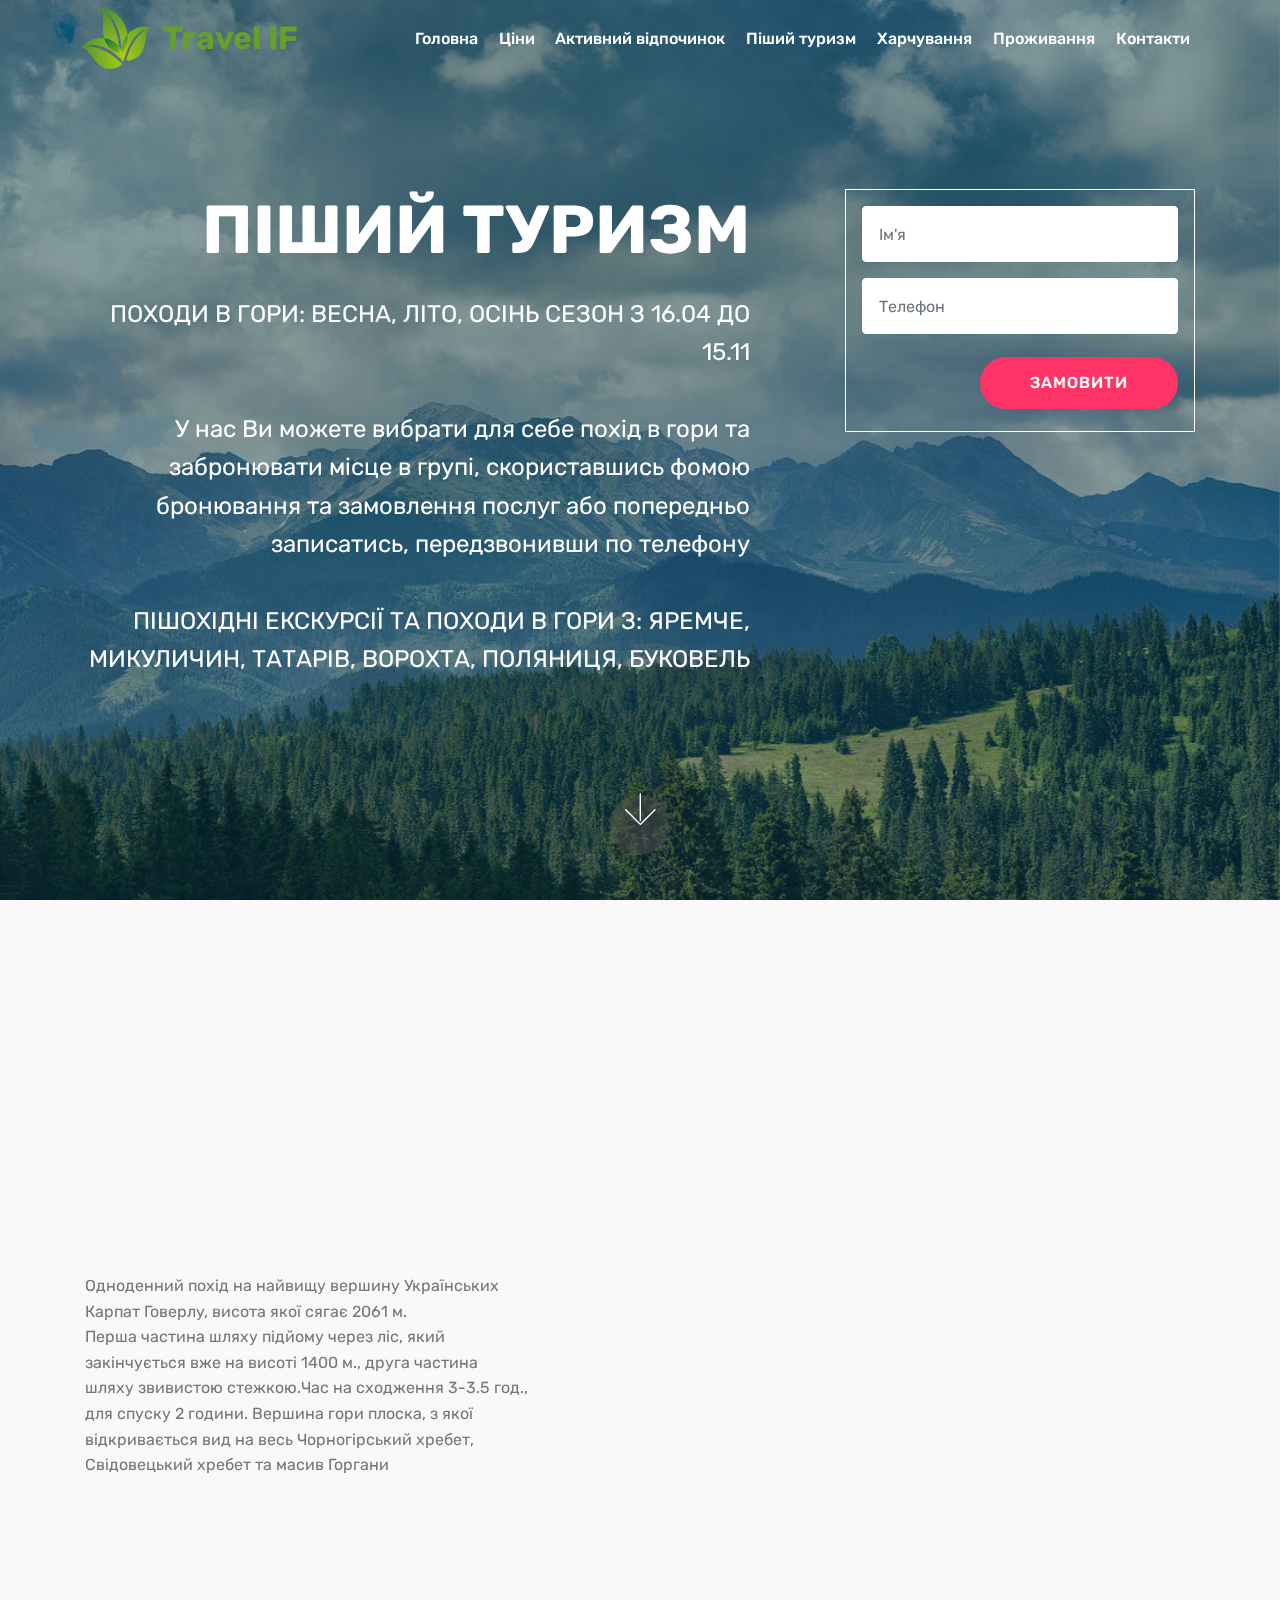
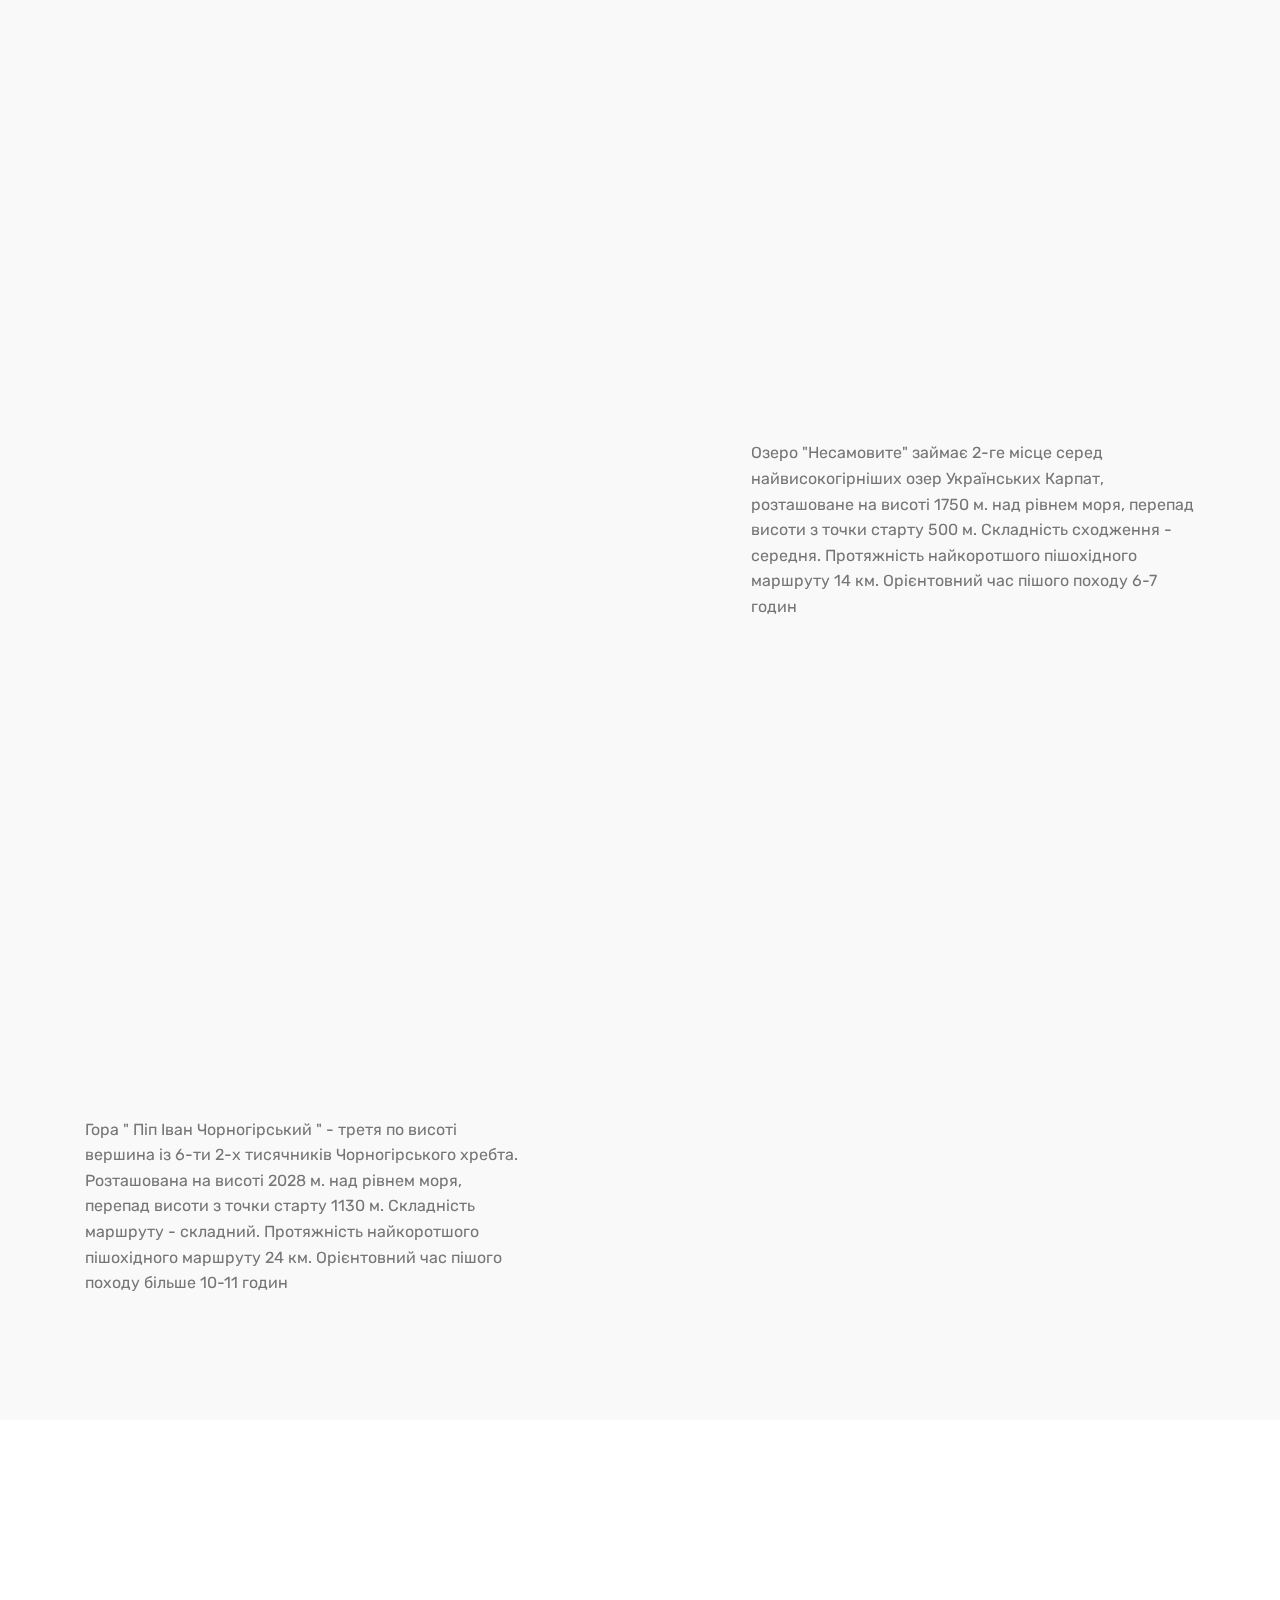
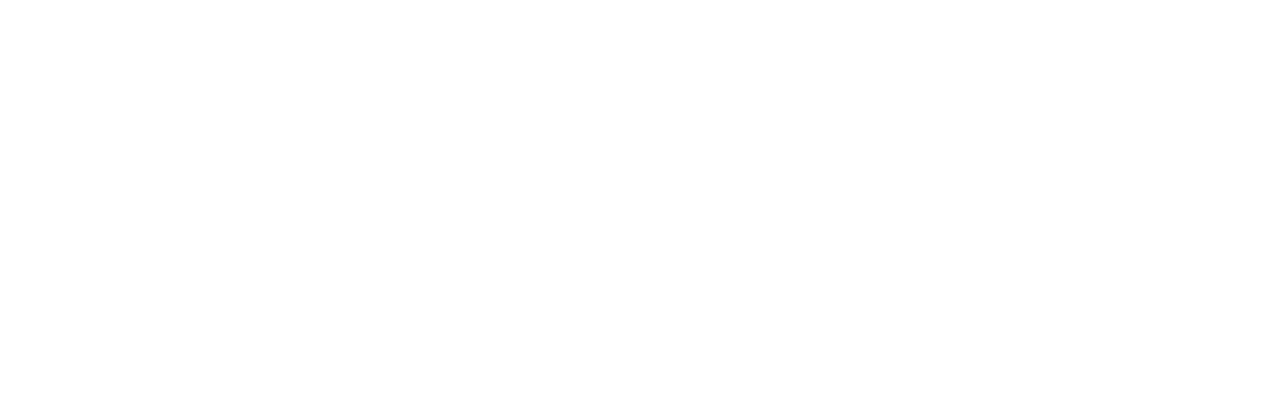
<file: turizm.html>
<!DOCTYPE html>
<html lang="uk">
<head>
  <meta charset="UTF-8">
  <meta http-equiv="X-UA-Compatible" content="IE=edge">
  <meta name="viewport" content="width=device-width, initial-scale=1, minimum-scale=1">
  <link rel="shortcut icon" href="assets/images/742eac6d4fd4992b4404996081b7480e-138x118.png" type="image/x-icon">
  <meta name="description" content="Піший туризм - ТУРИСТИЧНО-ІНФОРМАЦІЙНИЙ ЦЕНТР ІНФО">
  <title>Піший туризм - "Travel IF"</title>
  <link rel="stylesheet" href="assets/web/assets/mobirise-icons/mobirise-icons.css">
  <link rel="stylesheet" href="assets/tether/tether.min.css">
  <link rel="stylesheet" href="assets/bootstrap/css/bootstrap.min.css">
  <link rel="stylesheet" href="assets/bootstrap/css/bootstrap-grid.min.css">
  <link rel="stylesheet" href="assets/bootstrap/css/bootstrap-reboot.min.css">
  <link rel="stylesheet" href="assets/dropdown/css/style.css">
  <link rel="stylesheet" href="assets/animatecss/animate.min.css">
  <link rel="stylesheet" href="assets/socicon/css/styles.css">
  <link rel="stylesheet" href="assets/theme/css/style.css">
  <link rel="stylesheet" href="assets/mobirise/css/mbr-additional.css" type="text/css">
  
  
  
</head>
<body>
  <section class="menu cid-rmoiyrbdQi" once="menu" id="menu1-h">

    

    <nav class="navbar navbar-expand beta-menu navbar-dropdown align-items-center navbar-fixed-top navbar-toggleable-sm bg-color transparent">
        <button class="navbar-toggler navbar-toggler-right" type="button" data-toggle="collapse" data-target="#navbarSupportedContent" aria-controls="navbarSupportedContent" aria-expanded="false" aria-label="Toggle navigation">
            <div class="hamburger">
                <span></span>
                <span></span>
                <span></span>
                <span></span>
            </div>
        </button>
        <div class="menu-logo">
            <div class="navbar-brand">
                <span class="navbar-logo">
                    <a href="index.html">
                         <img src="assets/images/742eac6d4fd4992b4404996081b7480e-138x118.png" alt="logo" title="" style="height: 3.8rem;">
                    </a>
                </span>
                <span class="navbar-caption-wrap"><a class="navbar-caption text-white display-4" href="index.html">
                        <span style="font-size: 2rem; color: #65a02b;">Travel IF</span></a></span>
            </div>
        </div>
        <div class="collapse navbar-collapse" id="navbarSupportedContent">
            <ul class="navbar-nav nav-dropdown nav-right" data-app-modern-menu="true"><li class="nav-item">
                    <a class="nav-link link text-white display-4" href="index.html">
                        Головна</a>
                </li>
                <li class="nav-item">
                    <a class="nav-link link text-white display-4" href="prices.html">
                        Ціни</a>
                </li>

                <li class="nav-item"><a class="nav-link link text-white display-4" href="active.html">
                        Активний відпочинок</a></li>
                <li class="nav-item">
                    <a class="nav-link link text-white display-4" href="turizm.html">
                        Піший туризм</a>
                </li><li class="nav-item"><a class="nav-link link text-white display-4" href="eat.html">
                        Харчування</a></li><li class="nav-item"><a class="nav-link link text-white display-4" href="residence.html">Проживання</a></li><li class="nav-item"><a class="nav-link link text-white display-4" href="contacts.html">Контакти</a></li></ul>
            
        </div>
    </nav>
</section>

<section class="header15 cid-rpMleI6ycm mbr-fullscreen mbr-parallax-background" id="header15-u">

    

    <div class="mbr-overlay" style="opacity: 0.5; background-color: rgb(7, 59, 76);"></div>

    <div class="container align-right">
<div class="row">
    <div class="mbr-white col-lg-8 col-md-7 content-container">
        <h1 class="mbr-section-title mbr-bold pb-3 mbr-fonts-style display-1">ПІШИЙ ТУРИЗМ</h1>
        <p class="mbr-text pb-3 mbr-fonts-style display-5">&nbsp;ПОХОДИ В ГОРИ: ВЕСНА, ЛІТО, ОСІНЬ СЕЗОН З 16.04 ДО 15.11 
<br>
<br>У нас Ви можете вибрати для себе похід в гори та забронювати місце в групі, скориставшись фомою бронювання та замовлення послуг або попередньо записатись, передзвонивши по телефону 
<br>
<br>ПІШОХІДНІ ЕКСКУРСІЇ ТА ПОХОДИ В ГОРИ З: ЯРЕМЧЕ, МИКУЛИЧИН, ТАТАРІВ, ВОРОХТА, ПОЛЯНИЦЯ, БУКОВЕЛЬ</p>
    </div>
    <div class="col-lg-4 col-md-5">
    <div class="form-container">
        <div class="media-container-column" data-form-type="formoid">
            <div data-form-alert="" hidden="" class="align-center">Дякуємо, ми Вам зателефонуємо!</div>
            <form class="mbr-form" action="#" method="post" data-form-title="form">
                <input type="hidden" name="email" data-form-email="true" value="">
                <div data-for="name">
                    <div class="form-group">
                        <input type="text" class="form-control px-3" name="name" data-form-field="Name" placeholder="Ім'я" required="" id="name-header15-u">
                    </div>
                </div>
                
                <div data-for="phone">
                    <div class="form-group">
                        <input type="tel" class="form-control px-3" name="phone" data-form-field="Phone" placeholder="Телефон" id="phone-header15-u">
                    </div>
                </div>
                
                <span class="input-group-btn"><button href="" type="submit" class="btn btn-secondary btn-form display-4">ЗАМОВИТИ</button></span>
            </form>
        </div>
    </div>
    </div>
</div>
    </div>
    <div class="mbr-arrow hidden-sm-down" aria-hidden="true">
        <a href="#next">
            <i class="mbri-down mbr-iconfont"></i>
        </a>
    </div>
</section>

<section class="tabs4 cid-rpMnSxLizf" id="tabs4-g">

    

    

    <div class="container">
        <h2 class="mbr-section-title align-center pb-3 mbr-fonts-style display-2">ЧОРНОГІРСЬКИЙ ХРЕБЕТ. НАЙВИЩА ВЕРШИНА КАРПАТ - ГОВЕРЛА</h2>
        

        <div class="media-container-row mt-5 pt-3">
            <div class="mbr-figure" style="width: 60%;">
                <img src="assets/images/mbr-1204x903.jpg" alt="Говерла" title="">
            </div>
            <div class="tabs-container">
                <ul class="nav nav-tabs" role="tablist">
                    <li class="nav-item"><a class="nav-link mbr-fonts-style show active display-7" role="tab" data-toggle="tab" href="#tabs4-g_tab0" aria-selected="true">ОПИС</a></li>
                    <li class="nav-item"><a class="nav-link mbr-fonts-style show active display-7" role="tab" data-toggle="tab" href="#tabs4-g_tab1" aria-selected="true">
                            УМОВИ</a></li>
                    
                    
                    
                    
                </ul>
                <div class="tab-content">
                    <div id="tab1" class="tab-pane in active" role="tabpanel">
                        <div class="row">
                            <div class="col-md-12">
                                <p class="mbr-text py-5 mbr-fonts-style display-7">
                                    Одноденний похід на найвищу вершину Українських Карпат Говерлу, висота якої сягає 2061 м. <br>Перша частина шляху підйому через ліс, який закінчується вже на висоті 1400 м., друга частина шляху звивистою стежкою.Час на сходження 3-3.5 год., для спуску 2 години. Вершина гори плоска, з якої відкривається вид на весь Чорногірський хребет, Свідовецький хребет та масив Горгани
                                </p>
                            </div>
                        </div>
                    </div>
                    <div id="tab2" class="tab-pane" role="tabpanel">
                        <div class="row">
                            <div class="col-md-12">
                                <p class="mbr-text py-5 mbr-fonts-style display-7">У вартість включено послуги інструктора - екскурсовода та трансферні перевезення
<br><br>ДАТА ПОХОДУ 2025: ЩОCУБОТИ АБО ПІД ЗАПИТ
<br>
<br>ВАРТІСТЬ: 300 ГРН/З ОСОБИ (ГРУПА), ДЛЯ ДІТЕЙ ВІКОМ ДО 12-ТИ РОКІВ ЗНИЖКА -50% +РЕКРЕАЦІЙНИЙ ЗБІР 30 ГРН/З ДОРОСЛОГО, 15 ГРН,/З ДИТИНИ , ДІТИ ДО 6 РОКІВ БЕЗКОШТОВНО
<br>
<br>ОБОВ"ЯЗКОВИЙ ОДЯГ: МІЦНЕ СПОРТИВНЕ ВЗУТТЯ, ФЛІСОВА КОФТА, ЗМІННИЙ ОДЯГ ТА ВЗУТТЯ, ДОЩОВИК, ГОЛОВНИЙ УБОР
<br><br>ХАРЧУВАННЯ: КАЛОРІЙНА ЇДА, ІЗЮМ, ГОРІХИ, ШОКОЛАД, ДЕННИЙ ЗАПАС ВОДИ
<br>
<br>ЗАБОРОНЯЄТЬСЯ ПОХІД ДЛЯ ЛЮДЕЙ, ЯКІ МАЮТЬ ПРОБЛЕМИ ІЗ ЗДОРОВ"ЯМ!!</p>
                            </div>
                        </div>
                    </div>
                </div>
            </div>
        </div>
    </div>
</section>

<section class="tabs4 cid-rpMp3jRCYj" id="tabs4-h">

    

    

    <div class="container">
        <h2 class="mbr-section-title align-center pb-3 mbr-fonts-style display-2">ОЗЕРО "НЕСАМОВИТЕ" - ВИСОКОГІРНЕ ОЗЕРО ЧОРНОГІРСЬКОГО ХРЕБТА</h2>
        

        <div class="media-container-row mt-5 pt-3">
            <div class="mbr-figure" style="width: 60%;">
                <img src="assets/images/mbr-1204x677.jpg" alt="Несамовите" title="">
            </div>
            <div class="tabs-container">
                <ul class="nav nav-tabs" role="tablist">
                    <li class="nav-item"><a class="nav-link mbr-fonts-style show active display-7" role="tab" data-toggle="tab" href="#tabs4-h_tab0" aria-selected="true">
                            ОПИС</a></li>
                    <li class="nav-item"><a class="nav-link mbr-fonts-style show active display-7" role="tab" data-toggle="tab" href="#tabs4-h_tab1" aria-selected="true">
                            УМОВИ</a></li>
                    
                    
                    
                    
                </ul>
                <div class="tab-content">
                    <div id="tab1" class="tab-pane in active" role="tabpanel">
                        <div class="row">
                            <div class="col-md-12">
                                <p class="mbr-text py-5 mbr-fonts-style display-7">
                                    Озеро "Несамовите"  займає 2-ге місце серед найвисокогірніших  озер  Українських Карпат, розташоване на висоті 1750  м. над рівнем моря, перепад висоти з точки старту 500 м. Складність сходження - середня. Протяжність найкоротшого пішохідного маршруту 14 км. Орієнтовний час пішого походу 6-7 годин
                                </p>
                            </div>
                        </div>
                    </div>
                    <div id="tab2" class="tab-pane" role="tabpanel">
                        <div class="row">
                            <div class="col-md-12">
                                <p class="mbr-text py-5 mbr-fonts-style display-7">У вартість включено послуги інструктора - екскурсовода та трансферні перевезення
<br>
<br>СКЛАДНІСТЬ МАРШРУТУ: СЕРЕДНЯ (НА ЦІЛИЙ ДЕНЬ)
<br>
<br>ДАТА ПОХОДУ 2025: ЩОДЕННО ПІД ЗАПИТ
<br>
<br>ВАРТІСТЬ: 350 ГРН/З ОСОБИ (ГРУПА), ДЛЯ ДІТЕЙ ВІКОМ ДО 12-ТИ РОКІВ ЗНИЖКА -50% +РЕКРЕАЦІЙНИЙ ЗБІР 30 ГРН/З ДОРОСЛОГО, 15 ГРН,/З ДИТИНИ, ДІТИ ДО 6 РОКІВ, БЕЗКОШТОВНО
<br><br>РЕКОМЕНДОВАНО: КРЕМ ВІД ЗАГАРУ, СОНЦЕЗАХИСНІ ОКУЛЯРИ, ТЕПЛИЙ ОДЯГ (В УМОВАХ ПРОХОЛОДНОЇ ПОГОДИ)
<br>
<br>ХАРЧУВАННЯ: КАЛОРІЙНА ЇДА, ІЗЮМ, ГОРІХИ, ШОКОЛАД, ДЕННИЙ ЗАПАС ВОДИ
<br>
<br>ЗАБОРОНЯЄТЬСЯ ПОХІД ДЛЯ ЛЮДЕЙ, ЯКІ МАЮТЬ ПРОБЛЕМИ ІЗ ЗДОРОВ"ЯМ!!!&nbsp;<br></p>
                            </div>
                        </div>
                    </div>
                </div>
            </div>
        </div>
    </div>
</section>

<section class="tabs4 cid-rpMqyKkisQ" id="tabs4-i">

    

    

    <div class="container">
        <h2 class="mbr-section-title align-center pb-3 mbr-fonts-style display-2">ВЕРШИНА ЧОРНОГІРСЬКОГО ХРЕБТА - ПІП ІВАН  (ЧОРНА ГОРА)</h2>
        

        <div class="media-container-row mt-5 pt-3">
            <div class="mbr-figure" style="width: 60%;">
                <img src="assets/images/pipivan2a-900x500.jpg" alt="Pip Ivan" title="">
            </div>
            <div class="tabs-container">
                <ul class="nav nav-tabs" role="tablist">
                    <li class="nav-item"><a class="nav-link mbr-fonts-style show display-7" role="tab" data-toggle="tab" href="#tabs4-i_tab0" aria-selected="false">ОПИС</a></li>
                    <li class="nav-item"><a class="nav-link mbr-fonts-style show active display-7" role="tab" data-toggle="tab" href="#tabs4-i_tab1" aria-selected="true">
                            УМОВИ</a></li>
                    
                    
                    
                    
                </ul>
                <div class="tab-content">
                    <div id="tab1" class="tab-pane in active" role="tabpanel">
                        <div class="row">
                            <div class="col-md-12">
                                <p class="mbr-text py-5 mbr-fonts-style display-7">Гора " Піп Іван Чорногірський " - третя по висоті вершина із 6-ти 2-х тисячників Чорногірського хребта. Розташована на висоті 2028 м. над рівнем моря, перепад висоти з точки старту 1130 м. Складність маршруту - складний. Протяжність найкоротшого пішохідного маршруту 24 км. Орієнтовний час пішого походу більше 10-11 годин</p>
                            </div>
                        </div>
                    </div>
                    <div id="tab2" class="tab-pane" role="tabpanel">
                        <div class="row">
                            <div class="col-md-12">
                                <p class="mbr-text py-5 mbr-fonts-style display-7">У вартість включено послуги інструктора - екскурсовода та трансферні перевезення.
<br>
<br>СКЛАДНІСТЬ МАРШРУТУ: СКЛАДНИЙ (РАННІЙ ВИЇЗД-ПІЗНЕ ПОВЕРНЕННЯ)
<br>
<br>ДАТИ ПОХОДІВ 2025:ПІД ЗАПИТ
<br>
<br>ВАРТІСТЬ: 600 ГРН/З ОСОБИ (ГРУПА), ,ДЛЯ ДІТЕЙ ВІКОМ ДО 12-ТИ РОКІВ ЗНИЖКА -50%
<br>
<br>ОБОВ"ЯЗКОВИЙ ОДЯГ: МІЦНЕ СПОРТИВНЕ ВЗУТТЯ, ФЛІСОВА КОФТА, ЗМІННИЙ ОДЯГ ТА ВЗУТТЯ, ДОЩОВИК, ГОЛОВНИЙ УБОР
<br>
<br>РЕКОМЕНДОВАНО: КРЕМ ВІД ЗАГАРУ, СОНЦЕЗАХИСНІ ОКУЛЯРИ, ТЕПЛИЙ ОДЯГ (В УМОВАХ ПРОХОЛОДНОЇ ПОГОДИ)
<br>
<br>ХАРЧУВАННЯ: КАЛОРІЙНА ЇДА, ІЗЮМ, ГОРІХИ, ШОКОЛАД, ДЕННИЙ ЗАПАС ВОДИ
<br>
<br>ЗАБОРОНЯЄТЬСЯ ПОХІД ДЛЯ ЛЮДЕЙ, ЯКІ МАЮТЬ ПРОБЛЕМИ ІЗ ЗДОРОВ"ЯМ!!!
<br>
<br>ЗА БАЖАННЯМ МОЖНА ЗАМОВЛЯТИ ІНДИВІДУАЛЬНЕ СХОДЖЕННЯ НА ВЕРШИНУ, В СУПРОВОДІ ІНСТРУКТОРА, В  ЯКОМУ ЧАС ПОХОДУ ОСОБЛИВО НЕ РЕГЛАМЕНТУЄТЬСЯ. ВАРТІСТЬ ЗА ДОМОВЛЕНІСТЮ&nbsp;<br></p>
                            </div>
                        </div>
                    </div>
                </div>
            </div>
        </div>
    </div>
</section>

<section class="cid-rmtgLK5u33 mbr-reveal" id="footer2-f">
    <div class="container">
       <div class="media-container-row content mbr-white">
           <div class="col-12 col-md-3 mbr-fonts-style display-7">
               <p class="mbr-text">
                   <strong>Адреса</strong>
                   <br>
                   <br>вул. Вовчинецька, 223
                   <br>м.Івано-Франківськ
                   <br>
                   <br>
                   <br><strong>Контакти</strong>
                   <br>
                   <br>Email: <a href="mailto:travel.if@mail.com">travel.if@mail.com</a>
                   <br>Телефон: <a href="tel:+380995552233">+38 (099) 555 22 33</a><br></p>
           </div>
           <div class="col-12 col-md-3 mbr-fonts-style display-7">
               <p class="mbr-text">
                   <strong>Посилання</strong>
                   <br>
                   <br>
                   <a class="text-primary" href="index.html">Головна</a>&nbsp;<br>
                   <a class="text-primary" href="contacts.html">Контакти</a>&nbsp;<br>
                   <br><br></p>
           </div>
           <div class="col-12 col-md-6">
               <div class="google-map">
                   <iframe src="https://www.google.com/maps/embed?pb=!1m18!1m12!1m3!1d2620.5394886507697!2d24.7320237!3d48.943212499999994!2m3!1f0!2f0!3f0!3m2!1i1024!2i768!4f13.1!3m3!1m2!1s0x4730c19a4a65e427%3A0xeb6f29186c63340!2z0JLQodCfICLQpNCw0YXQvtCy0LjQuSDQutC-0LvQtdC00LYg0LXQu9C10LrRgtGA0L7QvdC90LjRhSDQv9GA0LjQu9Cw0LTRltCyINCG0KTQndCi0KPQndCTIg!5e0!3m2!1suk!2sua!4v1747286594089!5m2!1suk!2sua" width="600" height="450" style="border:0;" allowfullscreen="" loading="lazy" referrerpolicy="no-referrer-when-downgrade"></iframe>
               </div>
           </div>
       </div>
       <div class="footer-lower">
           <div class="media-container-row">
               <div class="col-sm-12">
                   <hr>
               </div>
           </div>
           <div class="media-container-row mbr-white">
               <div class="col-sm-6 copyright">
                   <p class="mbr-text mbr-fonts-style display-7">
                       © developed by KYV
                   </p>
               </div>
               <div class="col-md-6">
                   <div class="social-list align-right">
                       <div class="soc-item">
                           <a href="https://twitter.com/" target="_blank">
                               <span class="mbr-iconfont mbr-iconfont-social socicon-instagram socicon"></span>
                           </a>
                       </div>
                       <div class="soc-item">
                           <a href="https://www.facebook.com/" target="_blank">
                               <span class="socicon-facebook socicon mbr-iconfont mbr-iconfont-social"></span>
                           </a>
                       </div>
                       <div class="soc-item">
                           <a href="https://www.youtube.com/" target="_blank">
                               <span class="socicon-youtube socicon mbr-iconfont mbr-iconfont-social"></span>
                           </a>
                       </div>                        
                   </div>
               </div>
           </div>
       </div>
   </div>
</section>


  <script src="assets/web/assets/jquery/jquery.min.js"></script>
  <script src="assets/popper/popper.min.js"></script>
  <script src="assets/tether/tether.min.js"></script>
  <script src="assets/bootstrap/js/bootstrap.min.js"></script>
  <script src="assets/smoothscroll/smooth-scroll.js"></script>
  <script src="assets/dropdown/js/script.min.js"></script>
  <script src="assets/touchswipe/jquery.touch-swipe.min.js"></script>
  <script src="assets/viewportchecker/jquery.viewportchecker.js"></script>
  <script src="assets/parallax/jarallax.min.js"></script>
  <script src="assets/mbr-tabs/mbr-tabs.js"></script>
  <script src="assets/theme/js/script.js"></script>
  <script src="assets/formoid/formoid.min.js"></script>
  
  
 <div id="scrollToTop" class="scrollToTop mbr-arrow-up"><a style="text-align: center;"><i class="mbr-arrow-up-icon mbr-arrow-up-icon-cm cm-icon cm-icon-smallarrow-up"></i></a></div>
    <input name="animation" type="hidden">
  </body>
</html>
</file>
<file: assets/web/assets/mobirise-icons/mobirise-icons.css>
@font-face {
  font-family: 'MobiriseIcons';
  src:  url('mobirise-icons.eot?spat4u');
  src:  url('mobirise-icons.eot?spat4u#iefix') format('embedded-opentype'),
    url('mobirise-icons.ttf?spat4u') format('truetype'),
    url('mobirise-icons.woff?spat4u') format('woff'),
    url('mobirise-icons.svg?spat4u#MobiriseIcons') format('svg');
  font-weight: normal;
  font-style: normal;
}

[class^="mbri-"], [class*=" mbri-"] {
  /* use !important to prevent issues with browser extensions that change fonts */
  font-family: MobiriseIcons !important;
  speak: none;
  font-style: normal;
  font-weight: normal;
  font-variant: normal;
  text-transform: none;
  line-height: 1;

  /* Better Font Rendering =========== */
  -webkit-font-smoothing: antialiased;
  -moz-osx-font-smoothing: grayscale;
}

.mbri-add-submenu:before {
  content: "\e900";
}
.mbri-alert:before {
  content: "\e901";
}
.mbri-align-center:before {
  content: "\e902";
}
.mbri-align-justify:before {
  content: "\e903";
}
.mbri-align-left:before {
  content: "\e904";
}
.mbri-align-right:before {
  content: "\e905";
}
.mbri-android:before {
  content: "\e906";
}
.mbri-apple:before {
  content: "\e907";
}
.mbri-arrow-down:before {
  content: "\e908";
}
.mbri-arrow-next:before {
  content: "\e909";
}
.mbri-arrow-prev:before {
  content: "\e90a";
}
.mbri-arrow-up:before {
  content: "\e90b";
}
.mbri-bold:before {
  content: "\e90c";
}
.mbri-bookmark:before {
  content: "\e90d";
}
.mbri-bootstrap:before {
  content: "\e90e";
}
.mbri-briefcase:before {
  content: "\e90f";
}
.mbri-browse:before {
  content: "\e910";
}
.mbri-bulleted-list:before {
  content: "\e911";
}
.mbri-calendar:before {
  content: "\e912";
}
.mbri-camera:before {
  content: "\e913";
}
.mbri-cart-add:before {
  content: "\e914";
}
.mbri-cart-full:before {
  content: "\e915";
}
.mbri-cash:before {
  content: "\e916";
}
.mbri-change-style:before {
  content: "\e917";
}
.mbri-chat:before {
  content: "\e918";
}
.mbri-clock:before {
  content: "\e919";
}
.mbri-close:before {
  content: "\e91a";
}
.mbri-cloud:before {
  content: "\e91b";
}
.mbri-code:before {
  content: "\e91c";
}
.mbri-contact-form:before {
  content: "\e91d";
}
.mbri-credit-card:before {
  content: "\e91e";
}
.mbri-cursor-click:before {
  content: "\e91f";
}
.mbri-cust-feedback:before {
  content: "\e920";
}
.mbri-database:before {
  content: "\e921";
}
.mbri-delivery:before {
  content: "\e922";
}
.mbri-desktop:before {
  content: "\e923";
}
.mbri-devices:before {
  content: "\e924";
}
.mbri-down:before {
  content: "\e925";
}
.mbri-download:before {
  content: "\e989";
}
.mbri-drag-n-drop:before {
  content: "\e927";
}
.mbri-drag-n-drop2:before {
  content: "\e928";
}
.mbri-edit:before {
  content: "\e929";
}
.mbri-edit2:before {
  content: "\e92a";
}
.mbri-error:before {
  content: "\e92b";
}
.mbri-extension:before {
  content: "\e92c";
}
.mbri-features:before {
  content: "\e92d";
}
.mbri-file:before {
  content: "\e92e";
}
.mbri-flag:before {
  content: "\e92f";
}
.mbri-folder:before {
  content: "\e930";
}
.mbri-gift:before {
  content: "\e931";
}
.mbri-github:before {
  content: "\e932";
}
.mbri-globe:before {
  content: "\e933";
}
.mbri-globe-2:before {
  content: "\e934";
}
.mbri-growing-chart:before {
  content: "\e935";
}
.mbri-hearth:before {
  content: "\e936";
}
.mbri-help:before {
  content: "\e937";
}
.mbri-home:before {
  content: "\e938";
}
.mbri-hot-cup:before {
  content: "\e939";
}
.mbri-idea:before {
  content: "\e93a";
}
.mbri-image-gallery:before {
  content: "\e93b";
}
.mbri-image-slider:before {
  content: "\e93c";
}
.mbri-info:before {
  content: "\e93d";
}
.mbri-italic:before {
  content: "\e93e";
}
.mbri-key:before {
  content: "\e93f";
}
.mbri-laptop:before {
  content: "\e940";
}
.mbri-layers:before {
  content: "\e941";
}
.mbri-left-right:before {
  content: "\e942";
}
.mbri-left:before {
  content: "\e943";
}
.mbri-letter:before {
  content: "\e944";
}
.mbri-like:before {
  content: "\e945";
}
.mbri-link:before {
  content: "\e946";
}
.mbri-lock:before {
  content: "\e947";
}
.mbri-login:before {
  content: "\e948";
}
.mbri-logout:before {
  content: "\e949";
}
.mbri-magic-stick:before {
  content: "\e94a";
}
.mbri-map-pin:before {
  content: "\e94b";
}
.mbri-menu:before {
  content: "\e94c";
}
.mbri-mobile:before {
  content: "\e94d";
}
.mbri-mobile2:before {
  content: "\e94e";
}
.mbri-mobirise:before {
  content: "\e94f";
}
.mbri-more-horizontal:before {
  content: "\e950";
}
.mbri-more-vertical:before {
  content: "\e951";
}
.mbri-music:before {
  content: "\e952";
}
.mbri-new-file:before {
  content: "\e953";
}
.mbri-numbered-list:before {
  content: "\e954";
}
.mbri-opened-folder:before {
  content: "\e955";
}
.mbri-pages:before {
  content: "\e956";
}
.mbri-paper-plane:before {
  content: "\e957";
}
.mbri-paperclip:before {
  content: "\e958";
}
.mbri-photo:before {
  content: "\e959";
}
.mbri-photos:before {
  content: "\e95a";
}
.mbri-pin:before {
  content: "\e95b";
}
.mbri-play:before {
  content: "\e95c";
}
.mbri-plus:before {
  content: "\e95d";
}
.mbri-preview:before {
  content: "\e95e";
}
.mbri-print:before {
  content: "\e95f";
}
.mbri-protect:before {
  content: "\e960";
}
.mbri-question:before {
  content: "\e961";
}
.mbri-quote-left:before {
  content: "\e962";
}
.mbri-quote-right:before {
  content: "\e963";
}
.mbri-refresh:before {
  content: "\e964";
}
.mbri-responsive:before {
  content: "\e965";
}
.mbri-right:before {
  content: "\e966";
}
.mbri-rocket:before {
  content: "\e967";
}
.mbri-sad-face:before {
  content: "\e968";
}
.mbri-sale:before {
  content: "\e969";
}
.mbri-save:before {
  content: "\e96a";
}
.mbri-search:before {
  content: "\e96b";
}
.mbri-setting:before {
  content: "\e96c";
}
.mbri-setting2:before {
  content: "\e96d";
}
.mbri-setting3:before {
  content: "\e96e";
}
.mbri-share:before {
  content: "\e96f";
}
.mbri-shopping-bag:before {
  content: "\e970";
}
.mbri-shopping-basket:before {
  content: "\e971";
}
.mbri-shopping-cart:before {
  content: "\e972";
}
.mbri-sites:before {
  content: "\e973";
}
.mbri-smile-face:before {
  content: "\e974";
}
.mbri-speed:before {
  content: "\e975";
}
.mbri-star:before {
  content: "\e976";
}
.mbri-success:before {
  content: "\e977";
}
.mbri-sun:before {
  content: "\e978";
}
.mbri-sun2:before {
  content: "\e979";
}
.mbri-tablet:before {
  content: "\e97a";
}
.mbri-tablet-vertical:before {
  content: "\e97b";
}
.mbri-target:before {
  content: "\e97c";
}
.mbri-timer:before {
  content: "\e97d";
}
.mbri-to-ftp:before {
  content: "\e97e";
}
.mbri-to-local-drive:before {
  content: "\e97f";
}
.mbri-touch-swipe:before {
  content: "\e980";
}
.mbri-touch:before {
  content: "\e981";
}
.mbri-trash:before {
  content: "\e982";
}
.mbri-underline:before {
  content: "\e983";
}
.mbri-unlink:before {
  content: "\e984";
}
.mbri-unlock:before {
  content: "\e985";
}
.mbri-up-down:before {
  content: "\e986";
}
.mbri-up:before {
  content: "\e987";
}
.mbri-update:before {
  content: "\e988";
}
.mbri-upload:before {
 content: "\e926"; 
}
.mbri-user:before {
  content: "\e98a";
}
.mbri-user2:before {
  content: "\e98b";
}
.mbri-users:before {
  content: "\e98c";
}
.mbri-video:before {
  content: "\e98d";
}
.mbri-video-play:before {
  content: "\e98e";
}
.mbri-watch:before {
  content: "\e98f";
}
.mbri-website-theme:before {
  content: "\e990";
}
.mbri-wifi:before {
  content: "\e991";
}
.mbri-windows:before {
  content: "\e992";
}
.mbri-zoom-out:before {
  content: "\e993";
}
.mbri-redo:before {
  content: "\e994";
}
.mbri-undo:before {
  content: "\e995";
}
</file>
<file: assets/dropdown/css/style.css>
.navbar-dropdown {
  left: 0;
  padding: 0;
  position: absolute;
  right: 0;
  top: 0;
  transition: all 0.45s ease;
  z-index: 1030;
  background: #282828; }
  .navbar-dropdown .navbar-logo {
    margin-right: 0.8rem;
    transition: margin 0.3s ease-in-out;
    vertical-align: middle; }
    .navbar-dropdown .navbar-logo img {
      height: 3.125rem;
      transition: all 0.3s ease-in-out; }
    .navbar-dropdown .navbar-logo.mbr-iconfont {
      font-size: 3.125rem;
      line-height: 3.125rem; }
  .navbar-dropdown .navbar-caption {
    font-weight: 700;
    white-space: normal;
    vertical-align: -4px;
    line-height: 3.125rem !important; }
    .navbar-dropdown .navbar-caption, .navbar-dropdown .navbar-caption:hover {
      color: inherit;
      text-decoration: none; }
  .navbar-dropdown .mbr-iconfont + .navbar-caption {
    vertical-align: -1px; }
  .navbar-dropdown.navbar-fixed-top {
    position: fixed; }
  .navbar-dropdown .navbar-brand span {
    vertical-align: -4px; }
  .navbar-dropdown.bg-color.transparent {
    background: none; }
  .navbar-dropdown.navbar-short .navbar-brand {
    padding: 0.625rem 0; }
    .navbar-dropdown.navbar-short .navbar-brand span {
      vertical-align: -1px; }
  .navbar-dropdown.navbar-short .navbar-caption {
    line-height: 2.375rem !important;
    vertical-align: -2px; }
  .navbar-dropdown.navbar-short .navbar-logo {
    margin-right: 0.5rem; }
    .navbar-dropdown.navbar-short .navbar-logo img {
      height: 2.375rem; }
    .navbar-dropdown.navbar-short .navbar-logo.mbr-iconfont {
      font-size: 2.375rem;
      line-height: 2.375rem; }
  .navbar-dropdown.navbar-short .mbr-table-cell {
    height: 3.625rem; }
  .navbar-dropdown .navbar-close {
    left: 0.6875rem;
    position: fixed;
    top: 0.75rem;
    z-index: 1000; }
  .navbar-dropdown .hamburger-icon {
    content: "";
    display: inline-block;
    vertical-align: middle;
    width: 16px;
    -webkit-box-shadow: 0 -6px 0 1px #282828,0 0 0 1px #282828,0 6px 0 1px #282828;
    -moz-box-shadow: 0 -6px 0 1px #282828,0 0 0 1px #282828,0 6px 0 1px #282828;
    box-shadow: 0 -6px 0 1px #282828,0 0 0 1px #282828,0 6px 0 1px #282828; }

.dropdown-menu .dropdown-toggle[data-toggle="dropdown-submenu"]::after {
  border-bottom: 0.35em solid transparent;
  border-left: 0.35em solid;
  border-right: 0;
  border-top: 0.35em solid transparent;
  margin-left: 0.3rem; }

.dropdown-menu .dropdown-item:focus {
  outline: 0; }

.nav-dropdown {
  font-size: 0.75rem;
  font-weight: 500;
  height: auto !important; }
  .nav-dropdown .nav-btn {
    padding-left: 1rem; }
  .nav-dropdown .link {
    margin: .667em 1.667em;
    font-weight: 500;
    padding: 0;
    transition: color .2s ease-in-out; }
    .nav-dropdown .link.dropdown-toggle {
      margin-right: 2.583em; }
      .nav-dropdown .link.dropdown-toggle::after {
        margin-left: .25rem;
        border-top: 0.35em solid;
        border-right: 0.35em solid transparent;
        border-left: 0.35em solid transparent;
        border-bottom: 0; }
      .nav-dropdown .link.dropdown-toggle[aria-expanded="true"] {
        margin: 0;
        padding: 0.667em 3.263em  0.667em 1.667em; }
  .nav-dropdown .link::after,
  .nav-dropdown .dropdown-item::after {
    color: inherit; }
  .nav-dropdown .btn {
    font-size: 0.75rem;
    font-weight: 700;
    letter-spacing: 0;
    margin-bottom: 0;
    padding-left: 1.25rem;
    padding-right: 1.25rem; }
  .nav-dropdown .dropdown-menu {
    border-radius: 0;
    border: 0;
    left: 0;
    margin: 0;
    padding-bottom: 1.25rem;
    padding-top: 1.25rem;
    position: relative; }
  .nav-dropdown .dropdown-submenu {
    margin-left: 0.125rem;
    top: 0; }
  .nav-dropdown .dropdown-item {
    font-weight: 500;
    line-height: 2;
    padding: 0.3846em 4.615em 0.3846em 1.5385em;
    position: relative;
    transition: color .2s ease-in-out, background-color .2s ease-in-out; }
    .nav-dropdown .dropdown-item::after {
      margin-top: -0.3077em;
      position: absolute;
      right: 1.1538em;
      top: 50%; }
    .nav-dropdown .dropdown-item:focus, .nav-dropdown .dropdown-item:hover {
      background: none; }

@media (max-width: 767px) {
  .nav-dropdown.navbar-toggleable-sm {
    bottom: 0;
    display: none;
    left: 0;
    overflow-x: hidden;
    position: fixed;
    top: 0;
    transform: translateX(-100%);
    -ms-transform: translateX(-100%);
    -webkit-transform: translateX(-100%);
    width: 18.75rem;
    z-index: 999; } }
.nav-dropdown.navbar-toggleable-xl {
  bottom: 0;
  display: none;
  left: 0;
  overflow-x: hidden;
  position: fixed;
  top: 0;
  transform: translateX(-100%);
  -ms-transform: translateX(-100%);
  -webkit-transform: translateX(-100%);
  width: 18.75rem;
  z-index: 999; }

.nav-dropdown-sm {
  display: block !important;
  overflow-x: hidden;
  overflow: auto;
  padding-top: 3.875rem; }
  .nav-dropdown-sm::after {
    content: "";
    display: block;
    height: 3rem;
    width: 100%; }
  .nav-dropdown-sm.collapse.in ~ .navbar-close {
    display: block !important; }
  .nav-dropdown-sm.collapsing, .nav-dropdown-sm.collapse.in {
    transform: translateX(0);
    -ms-transform: translateX(0);
    -webkit-transform: translateX(0);
    transition: all 0.25s ease-out;
    -webkit-transition: all 0.25s ease-out;
    background: #282828; }
  .nav-dropdown-sm.collapsing[aria-expanded="false"] {
    transform: translateX(-100%);
    -ms-transform: translateX(-100%);
    -webkit-transform: translateX(-100%); }
  .nav-dropdown-sm .nav-item {
    display: block;
    margin-left: 0 !important;
    padding-left: 0; }
  .nav-dropdown-sm .link,
  .nav-dropdown-sm .dropdown-item {
    border-top: 1px dotted rgba(255, 255, 255, 0.1);
    font-size: 0.8125rem;
    line-height: 1.6;
    margin: 0 !important;
    padding: 0.875rem 2.4rem 0.875rem 1.5625rem !important;
    position: relative;
    white-space: normal; }
    .nav-dropdown-sm .link:focus, .nav-dropdown-sm .link:hover,
    .nav-dropdown-sm .dropdown-item:focus,
    .nav-dropdown-sm .dropdown-item:hover {
      background: rgba(0, 0, 0, 0.2) !important;
      color: #c0a375; }
  .nav-dropdown-sm .nav-btn {
    position: relative;
    padding: 1.5625rem 1.5625rem 0 1.5625rem; }
    .nav-dropdown-sm .nav-btn::before {
      border-top: 1px dotted rgba(255, 255, 255, 0.1);
      content: "";
      left: 0;
      position: absolute;
      top: 0;
      width: 100%; }
    .nav-dropdown-sm .nav-btn + .nav-btn {
      padding-top: 0.625rem; }
      .nav-dropdown-sm .nav-btn + .nav-btn::before {
        display: none; }
  .nav-dropdown-sm .btn {
    padding: 0.625rem 0; }
  .nav-dropdown-sm .dropdown-toggle[data-toggle="dropdown-submenu"]::after {
    margin-left: .25rem;
    border-top: 0.35em solid;
    border-right: 0.35em solid transparent;
    border-left: 0.35em solid transparent;
    border-bottom: 0; }
  .nav-dropdown-sm .dropdown-toggle[data-toggle="dropdown-submenu"][aria-expanded="true"]::after {
    border-top: 0;
    border-right: 0.35em solid transparent;
    border-left: 0.35em solid transparent;
    border-bottom: 0.35em solid; }
  .nav-dropdown-sm .dropdown-menu {
    margin: 0;
    padding: 0;
    position: relative;
    top: 0;
    left: 0;
    width: 100%;
    border: 0;
    float: none;
    border-radius: 0;
    background: none; }
  .nav-dropdown-sm .dropdown-submenu {
    left: 100%;
    margin-left: 0.125rem;
    margin-top: -1.25rem;
    top: 0; }

.navbar-toggleable-sm .nav-dropdown .dropdown-menu {
  position: absolute; }

.navbar-toggleable-sm .nav-dropdown .dropdown-submenu {
  left: 100%;
  margin-left: 0.125rem;
  margin-top: -1.25rem;
  top: 0; }

.navbar-toggleable-sm.opened .nav-dropdown .dropdown-menu {
  position: relative; }

.navbar-toggleable-sm.opened .nav-dropdown .dropdown-submenu {
  left: 0;
  margin-left: 00rem;
  margin-top: 0rem;
  top: 0; }

.is-builder .nav-dropdown.collapsing {
  transition: none !important; }

/*# sourceMappingURL=style.css.map */
</file>
<file: assets/socicon/css/styles.css>
@charset "UTF-8";

@font-face {
  font-family: "socicon";
  src:url("../fonts/socicon.eot");
  src:url("../fonts/socicon.eot?#iefix") format("embedded-opentype"),
    url("../fonts/socicon.woff") format("woff"),
    url("../fonts/socicon.ttf") format("truetype"),
    url("../fonts/socicon.svg#socicon") format("svg");
  font-weight: normal;
  font-style: normal;

}

[data-icon]:before {
  font-family: "socicon" !important;
  content: attr(data-icon);
  font-style: normal !important;
  font-weight: normal !important;
  font-variant: normal !important;
  text-transform: none !important;
  speak: none;
  line-height: 1;
  -webkit-font-smoothing: antialiased;
  -moz-osx-font-smoothing: grayscale;
}

[class^="socicon-"]:before,
[class*=" socicon-"]:before {
  font-family: "socicon" !important;
  font-style: normal !important;
  font-weight: normal !important;
  font-variant: normal !important;
  text-transform: none !important;
  speak: none;
  line-height: 1;
  -webkit-font-smoothing: antialiased;
  -moz-osx-font-smoothing: grayscale;
}

.socicon-modelmayhem:before {
  content: "\e000";
}
.socicon-mixcloud:before {
  content: "\e001";
}
.socicon-drupal:before {
  content: "\e002";
}
.socicon-swarm:before {
  content: "\e003";
}
.socicon-istock:before {
  content: "\e004";
}
.socicon-yammer:before {
  content: "\e005";
}
.socicon-ello:before {
  content: "\e006";
}
.socicon-stackoverflow:before {
  content: "\e007";
}
.socicon-persona:before {
  content: "\e008";
}
.socicon-triplej:before {
  content: "\e009";
}
.socicon-houzz:before {
  content: "\e00a";
}
.socicon-rss:before {
  content: "\e00b";
}
.socicon-paypal:before {
  content: "\e00c";
}
.socicon-odnoklassniki:before {
  content: "\e00d";
}
.socicon-airbnb:before {
  content: "\e00e";
}
.socicon-periscope:before {
  content: "\e00f";
}
.socicon-outlook:before {
  content: "\e010";
}
.socicon-coderwall:before {
  content: "\e011";
}
.socicon-tripadvisor:before {
  content: "\e012";
}
.socicon-appnet:before {
  content: "\e013";
}
.socicon-goodreads:before {
  content: "\e014";
}
.socicon-tripit:before {
  content: "\e015";
}
.socicon-lanyrd:before {
  content: "\e016";
}
.socicon-slideshare:before {
  content: "\e017";
}
.socicon-buffer:before {
  content: "\e018";
}
.socicon-disqus:before {
  content: "\e019";
}
.socicon-vkontakte:before {
  content: "\e01a";
}
.socicon-whatsapp:before {
  content: "\e01b";
}
.socicon-patreon:before {
  content: "\e01c";
}
.socicon-storehouse:before {
  content: "\e01d";
}
.socicon-pocket:before {
  content: "\e01e";
}
.socicon-mail:before {
  content: "\e01f";
}
.socicon-blogger:before {
  content: "\e020";
}
.socicon-technorati:before {
  content: "\e021";
}
.socicon-reddit:before {
  content: "\e022";
}
.socicon-dribbble:before {
  content: "\e023";
}
.socicon-stumbleupon:before {
  content: "\e024";
}
.socicon-digg:before {
  content: "\e025";
}
.socicon-envato:before {
  content: "\e026";
}
.socicon-behance:before {
  content: "\e027";
}
.socicon-delicious:before {
  content: "\e028";
}
.socicon-deviantart:before {
  content: "\e029";
}
.socicon-forrst:before {
  content: "\e02a";
}
.socicon-play:before {
  content: "\e02b";
}
.socicon-zerply:before {
  content: "\e02c";
}
.socicon-wikipedia:before {
  content: "\e02d";
}
.socicon-apple:before {
  content: "\e02e";
}
.socicon-flattr:before {
  content: "\e02f";
}
.socicon-github:before {
  content: "\e030";
}
.socicon-renren:before {
  content: "\e031";
}
.socicon-friendfeed:before {
  content: "\e032";
}
.socicon-newsvine:before {
  content: "\e033";
}
.socicon-identica:before {
  content: "\e034";
}
.socicon-bebo:before {
  content: "\e035";
}
.socicon-zynga:before {
  content: "\e036";
}
.socicon-steam:before {
  content: "\e037";
}
.socicon-xbox:before {
  content: "\e038";
}
.socicon-windows:before {
  content: "\e039";
}
.socicon-qq:before {
  content: "\e03a";
}
.socicon-douban:before {
  content: "\e03b";
}
.socicon-meetup:before {
  content: "\e03c";
}
.socicon-playstation:before {
  content: "\e03d";
}
.socicon-android:before {
  content: "\e03e";
}
.socicon-snapchat:before {
  content: "\e03f";
}
.socicon-twitter:before {
  content: "\e040";
}
.socicon-facebook:before {
  content: "\e041";
}
.socicon-googleplus:before {
  content: "\e042";
}
.socicon-pinterest:before {
  content: "\e043";
}
.socicon-foursquare:before {
  content: "\e044";
}
.socicon-yahoo:before {
  content: "\e045";
}
.socicon-skype:before {
  content: "\e046";
}
.socicon-yelp:before {
  content: "\e047";
}
.socicon-feedburner:before {
  content: "\e048";
}
.socicon-linkedin:before {
  content: "\e049";
}
.socicon-viadeo:before {
  content: "\e04a";
}
.socicon-xing:before {
  content: "\e04b";
}
.socicon-myspace:before {
  content: "\e04c";
}
.socicon-soundcloud:before {
  content: "\e04d";
}
.socicon-spotify:before {
  content: "\e04e";
}
.socicon-grooveshark:before {
  content: "\e04f";
}
.socicon-lastfm:before {
  content: "\e050";
}
.socicon-youtube:before {
  content: "\e051";
}
.socicon-vimeo:before {
  content: "\e052";
}
.socicon-dailymotion:before {
  content: "\e053";
}
.socicon-vine:before {
  content: "\e054";
}
.socicon-flickr:before {
  content: "\e055";
}
.socicon-500px:before {
  content: "\e056";
}
.socicon-wordpress:before {
  content: "\e058";
}
.socicon-tumblr:before {
  content: "\e059";
}
.socicon-twitch:before {
  content: "\e05a";
}
.socicon-8tracks:before {
  content: "\e05b";
}
.socicon-amazon:before {
  content: "\e05c";
}
.socicon-icq:before {
  content: "\e05d";
}
.socicon-smugmug:before {
  content: "\e05e";
}
.socicon-ravelry:before {
  content: "\e05f";
}
.socicon-weibo:before {
  content: "\e060";
}
.socicon-baidu:before {
  content: "\e061";
}
.socicon-angellist:before {
  content: "\e062";
}
.socicon-ebay:before {
  content: "\e063";
}
.socicon-imdb:before {
  content: "\e064";
}
.socicon-stayfriends:before {
  content: "\e065";
}
.socicon-residentadvisor:before {
  content: "\e066";
}
.socicon-google:before {
  content: "\e067";
}
.socicon-yandex:before {
  content: "\e068";
}
.socicon-sharethis:before {
  content: "\e069";
}
.socicon-bandcamp:before {
  content: "\e06a";
}
.socicon-itunes:before {
  content: "\e06b";
}
.socicon-deezer:before {
  content: "\e06c";
}
.socicon-telegram:before {
  content: "\e06e";
}
.socicon-openid:before {
  content: "\e06f";
}
.socicon-amplement:before {
  content: "\e070";
}
.socicon-viber:before {
  content: "\e071";
}
.socicon-zomato:before {
  content: "\e072";
}
.socicon-draugiem:before {
  content: "\e074";
}
.socicon-endomodo:before {
  content: "\e075";
}
.socicon-filmweb:before {
  content: "\e076";
}
.socicon-stackexchange:before {
  content: "\e077";
}
.socicon-wykop:before {
  content: "\e078";
}
.socicon-teamspeak:before {
  content: "\e079";
}
.socicon-teamviewer:before {
  content: "\e07a";
}
.socicon-ventrilo:before {
  content: "\e07b";
}
.socicon-younow:before {
  content: "\e07c";
}
.socicon-raidcall:before {
  content: "\e07d";
}
.socicon-mumble:before {
  content: "\e07e";
}
.socicon-medium:before {
  content: "\e06d";
}
.socicon-bebee:before {
  content: "\e07f";
}
.socicon-hitbox:before {
  content: "\e080";
}
.socicon-reverbnation:before {
  content: "\e081";
}
.socicon-formulr:before {
  content: "\e082";
}
.socicon-instagram:before {
  content: "\e057";
}
.socicon-battlenet:before {
  content: "\e083";
}
.socicon-chrome:before {
  content: "\e084";
}
.socicon-discord:before {
  content: "\e086";
}
.socicon-issuu:before {
  content: "\e087";
}
.socicon-macos:before {
  content: "\e088";
}
.socicon-firefox:before {
  content: "\e089";
}
.socicon-opera:before {
  content: "\e08d";
}
.socicon-keybase:before {
  content: "\e090";
}
.socicon-alliance:before {
  content: "\e091";
}
.socicon-livejournal:before {
  content: "\e092";
}
.socicon-googlephotos:before {
  content: "\e093";
}
.socicon-horde:before {
  content: "\e094";
}
.socicon-etsy:before {
  content: "\e095";
}
.socicon-zapier:before {
  content: "\e096";
}
.socicon-google-scholar:before {
  content: "\e097";
}
.socicon-researchgate:before {
  content: "\e098";
}
.socicon-wechat:before {
  content: "\e099";
}
.socicon-strava:before {
  content: "\e09a";
}
.socicon-line:before {
  content: "\e09b";
}
.socicon-lyft:before {
  content: "\e09c";
}
.socicon-uber:before {
  content: "\e09d";
}
.socicon-songkick:before {
  content: "\e09e";
}
.socicon-viewbug:before {
  content: "\e09f";
}
.socicon-googlegroups:before {
  content: "\e0a0";
}
.socicon-quora:before {
  content: "\e073";
}
.socicon-diablo:before {
  content: "\e085";
}
.socicon-blizzard:before {
  content: "\e0a1";
}
.socicon-hearthstone:before {
  content: "\e08b";
}
.socicon-heroes:before {
  content: "\e08a";
}
.socicon-overwatch:before {
  content: "\e08c";
}
.socicon-warcraft:before {
  content: "\e08e";
}
.socicon-starcraft:before {
  content: "\e08f";
}
.socicon-beam:before {
  content: "\e0a2";
}
.socicon-curse:before {
  content: "\e0a3";
}
.socicon-player:before {
  content: "\e0a4";
}
.socicon-streamjar:before {
  content: "\e0a5";
}
.socicon-nintendo:before {
  content: "\e0a6";
}
.socicon-hellocoton:before {
  content: "\e0a7";
}
</file>
<file: assets/theme/css/style.css>
/*!
 * Mobirise v4 theme (https://mobirise.com/)
 * Copyright 2017 Mobirise
 */
section {
  background-color: #eeeeee; }

section,
.container,
.container-fluid {
  position: relative;
  word-wrap: break-word; }

a.mbr-iconfont:hover {
  text-decoration: none; }

.article .lead p, .article .lead ul, .article .lead ol, .article .lead pre, .article .lead blockquote {
  margin-bottom: 0; }

a {
  font-style: normal;
  font-weight: 400;
  cursor: pointer; }
  a, a:hover {
    text-decoration: none; }

figure {
  margin-bottom: 0; }

body {
  color: #232323; }

h1, h2, h3, h4, h5, h6,
.h1, .h2, .h3, .h4, .h5, .h6,
.display-1, .display-2, .display-3, .display-4 {
  line-height: 1;
  word-break: break-word;
  word-wrap: break-word; }

b, strong {
  font-weight: bold; }

blockquote {
  padding: 10px 0 10px 20px;
  position: relative;
  border-left: 2px solid;
  border-color: #ff3366; }

input:-webkit-autofill, input:-webkit-autofill:hover, input:-webkit-autofill:focus, input:-webkit-autofill:active {
  transition-delay: 9999s;
  transition-property: background-color, color; }

textarea[type="hidden"] {
  display: none; }

body {
  position: relative; }

section {
  background-position: 50% 50%;
  background-repeat: no-repeat;
  background-size: cover; }
  section .mbr-background-video,
  section .mbr-background-video-preview {
    position: absolute;
    bottom: 0;
    left: 0;
    right: 0;
    top: 0; }

.hidden {
  visibility: hidden; }

.mbr-z-index20 {
  z-index: 20; }

/*! Base colors */
.mbr-white {
  color: #ffffff; }

.mbr-black {
  color: #000000; }

.mbr-bg-white {
  background-color: #ffffff; }

.mbr-bg-black {
  background-color: #000000; }

/*! Text-aligns */
.align-left {
  text-align: left; }

.align-center {
  text-align: center; }

.align-right {
  text-align: right; }

@media (max-width: 767px) {
  .align-left, .align-center, .align-right, .mbr-section-btn, .mbr-section-title {
    text-align: center; } }
/*! Font-weight  */
.mbr-light {
  font-weight: 300; }

.mbr-regular {
  font-weight: 400; }

.mbr-semibold {
  font-weight: 500; }

.mbr-bold {
  font-weight: 700; }

/*! Media  */
.media-size-item {
  -webkit-flex: 1 1 auto;
  -moz-flex: 1 1 auto;
  -ms-flex: 1 1 auto;
  -o-flex: 1 1 auto;
  flex: 1 1 auto; }

.media-content {
  -webkit-flex-basis: 100%;
  flex-basis: 100%; }

.media-container-row {
  display: -ms-flexbox;
  display: -webkit-flex;
  display: flex;
  -webkit-flex-direction: row;
  -ms-flex-direction: row;
  flex-direction: row;
  -webkit-flex-wrap: wrap;
  -ms-flex-wrap: wrap;
  flex-wrap: wrap;
  -webkit-justify-content: center;
  -ms-flex-pack: center;
  justify-content: center;
  -webkit-align-content: center;
  -ms-flex-line-pack: center;
  align-content: center;
  -webkit-align-items: start;
  -ms-flex-align: start;
  align-items: start; }
  .media-container-row .media-size-item {
    width: 400px; }

.media-container-column {
  display: -ms-flexbox;
  display: -webkit-flex;
  display: flex;
  -webkit-flex-direction: column;
  -ms-flex-direction: column;
  flex-direction: column;
  -webkit-flex-wrap: wrap;
  -ms-flex-wrap: wrap;
  flex-wrap: wrap;
  -webkit-justify-content: center;
  -ms-flex-pack: center;
  justify-content: center;
  -webkit-align-content: center;
  -ms-flex-line-pack: center;
  align-content: center;
  -webkit-align-items: stretch;
  -ms-flex-align: stretch;
  align-items: stretch; }
  .media-container-column > * {
    width: 100%; }

@media (min-width: 992px) {
  .media-container-row {
    -webkit-flex-wrap: nowrap;
    -ms-flex-wrap: nowrap;
    flex-wrap: nowrap; } }
figure {
  overflow: hidden; }

figure[mbr-media-size] {
  transition: width 0.1s; }

.mbr-figure img, .mbr-figure iframe {
  display: block;
  width: 100%; }

.card {
  background-color: transparent;
  border: none; }

.card-img {
  text-align: center;
  flex-shrink: 0;
  -webkit-flex-shrink: 0; }

.media {
  max-width: 100%;
  margin: 0 auto; }

.mbr-figure {
  -ms-flex-item-align: center;
  -ms-grid-row-align: center;
  -webkit-align-self: center;
  align-self: center; }

.media-container > div {
  max-width: 100%; }

.mbr-figure img, .card-img img {
  width: 100%; }

@media (max-width: 991px) {
  .media-size-item {
    width: auto !important; }

  .media {
    width: auto; }

  .mbr-figure {
    width: 100% !important; } }
/*! Buttons */
.mbr-section-btn {
  margin-left: -.25rem;
  margin-right: -.25rem;
  font-size: 0; }

nav .mbr-section-btn {
  margin-left: 0rem;
  margin-right: 0rem; }

/*! Btn icon margin */
.btn .mbr-iconfont, .btn.btn-sm .mbr-iconfont {
  cursor: pointer;
  margin-right: 0.5rem; }

.btn.btn-md .mbr-iconfont, .btn.btn-md .mbr-iconfont {
  margin-right: 0.8rem; }

.mbr-regular {
  font-weight: 400; }

.mbr-semibold {
  font-weight: 500; }

.mbr-bold {
  font-weight: 700; }

[type="submit"] {
  -webkit-appearance: none; }

/*! Full-screen */
.mbr-fullscreen .mbr-overlay {
  min-height: 100vh; }

.mbr-fullscreen {
  display: flex;
  display: -webkit-flex;
  display: -moz-flex;
  display: -ms-flex;
  display: -o-flex;
  align-items: center;
  -webkit-align-items: center;
  min-height: 100vh;
  padding-top: 3rem;
  padding-bottom: 3rem; }

/*! Map */
.map {
  height: 25rem;
  position: relative; }
  .map iframe {
    width: 100%;
    height: 100%; }

/* Form */
.form-asterisk {
  font-family: initial;
  position: absolute;
  top: -2px;
  font-weight: normal; }

/*! Scroll to top arrow */
.mbr-arrow-up {
  bottom: 25px;
  right: 90px;
  position: fixed;
  text-align: right;
  z-index: 5000;
  color: #ffffff;
  font-size: 32px;
  transform: rotate(180deg);
  -webkit-transform: rotate(180deg); }

.mbr-arrow-up a {
  background: rgba(0, 0, 0, 0.2);
  border-radius: 3px;
  color: #fff;
  display: inline-block;
  height: 60px;
  width: 60px;
  outline-style: none !important;
  position: relative;
  text-decoration: none;
  transition: all .3s ease-in-out;
  cursor: pointer;
  text-align: center; }
  .mbr-arrow-up a:hover {
    background-color: rgba(0, 0, 0, 0.4); }
  .mbr-arrow-up a i {
    line-height: 60px; }

.mbr-arrow-up-icon {
  display: block;
  color: #fff; }

.mbr-arrow-up-icon::before {
  content: "\203a";
  display: inline-block;
  font-family: serif;
  font-size: 32px;
  line-height: 1;
  font-style: normal;
  position: relative;
  top: 6px;
  left: -4px;
  -webkit-transform: rotate(-90deg);
  transform: rotate(-90deg); }

/*! Arrow Down */
.mbr-arrow {
  position: absolute;
  bottom: 45px;
  left: 50%;
  width: 60px;
  height: 60px;
  cursor: pointer;
  background-color: rgba(80, 80, 80, 0.5);
  border-radius: 50%;
  -webkit-transform: translateX(-50%);
  transform: translateX(-50%); }
  .mbr-arrow > a {
    display: inline-block;
    text-decoration: none;
    outline-style: none;
    -webkit-animation: arrowdown 1.7s ease-in-out infinite;
    animation: arrowdown 1.7s ease-in-out infinite; }
    .mbr-arrow > a > i {
      position: absolute;
      top: -2px;
      left: 15px;
      font-size: 2rem; }

@keyframes arrowdown {
  0% {
    transform: translateY(0px);
    -webkit-transform: translateY(0px); }
  50% {
    transform: translateY(-5px);
    -webkit-transform: translateY(-5px); }
  100% {
    transform: translateY(0px);
    -webkit-transform: translateY(0px); } }
@-webkit-keyframes arrowdown {
  0% {
    transform: translateY(0px);
    -webkit-transform: translateY(0px); }
  50% {
    transform: translateY(-5px);
    -webkit-transform: translateY(-5px); }
  100% {
    transform: translateY(0px);
    -webkit-transform: translateY(0px); } }
@media (max-width: 500px) {
  .mbr-arrow-up {
    left: 50%;
    right: auto;
    transform: translateX(-50%) rotate(180deg);
    -webkit-transform: translateX(-50%) rotate(180deg); } }
/*Gradients animation*/
@keyframes gradient-animation {
  from {
    background-position: 0% 100%;
    animation-timing-function: ease-in-out; }
  to {
    background-position: 100% 0%;
    animation-timing-function: ease-in-out; } }
@-webkit-keyframes gradient-animation {
  from {
    background-position: 0% 100%;
    animation-timing-function: ease-in-out; }
  to {
    background-position: 100% 0%;
    animation-timing-function: ease-in-out; } }
.bg-gradient {
  background-size: 200% 200%;
  animation: gradient-animation 5s infinite alternate;
  -webkit-animation: gradient-animation 5s infinite alternate; }

.menu .navbar-brand {
  display: -webkit-flex; }
  .menu .navbar-brand span {
    display: flex;
    display: -webkit-flex; }
  .menu .navbar-brand .navbar-caption-wrap {
    display: -webkit-flex; }
  .menu .navbar-brand .navbar-logo img {
    display: -webkit-flex; }
@media (min-width: 768px) and (max-width: 991px) {
  .menu .navbar-toggleable-sm .navbar-nav {
    display: -webkit-box;
    display: -webkit-flex;
    display: -ms-flexbox; } }
@media (min-width: 992px) {
  .menu .navbar-nav.nav-dropdown {
    display: -webkit-flex; }
  .menu .navbar-toggleable-sm .navbar-collapse {
    display: -webkit-flex !important; } }
@media (max-width: 767px) {
  .menu .navbar-collapse {
    overflow-y: auto;
    max-height: 80vh; }
  .menu .dropdown-menu {
    max-height: 60vh;
    overflow-y: auto; } }

.navbar {
  display: -webkit-flex;
  -webkit-flex-wrap: wrap;
  -webkit-align-items: center;
  -webkit-justify-content: space-between; }

.navbar-collapse {
  -webkit-flex-basis: 100%;
  -webkit-flex-grow: 1;
  -webkit-align-items: center; }

.nav-dropdown .link {
  padding: .667em 1.667em !important;
  margin: 0 !important; }

.nav {
  display: -webkit-flex;
  -webkit-flex-wrap: wrap; }

.row {
  display: -webkit-flex;
  -webkit-flex-wrap: wrap; }

.justify-content-center {
  -webkit-justify-content: center; }

.form-inline {
  display: -webkit-flex;
  -webkit-flex-flow: row wrap;
  -webkit-align-items: center; }

.card-wrapper {
  -webkit-flex: 1; }

.carousel-control {
  z-index: 10;
  display: -webkit-flex;
  -webkit-align-items: center;
  -webkit-justify-content: center; }

.carousel-controls {
  display: -webkit-flex; }

.media {
  display: -webkit-flex; }

/*# sourceMappingURL=style.css.map */
.engine {
	position: absolute;
	text-indent: -2400px;
	text-align: center;
	padding: 0;
	top: 0;
	left: -2400px;
}
</file>
<file: assets/mobirise/css/mbr-additional.css>
@import url(https://fonts.googleapis.com/css?family=Rubik:300,300i,400,400i,500,500i,700,700i,900,900i);





body {
  font-style: normal;
  line-height: 1.5;
}
.mbr-section-title {
  font-style: normal;
  line-height: 1.2;
}
.mbr-section-subtitle {
  line-height: 1.3;
}
.mbr-text {
  font-style: normal;
  line-height: 1.6;
}
.display-1 {
  font-family: 'Rubik', sans-serif;
  font-size: 4.25rem;
}
.display-1 > .mbr-iconfont {
  font-size: 6.8rem;
}
.display-2 {
  font-family: 'Rubik', sans-serif;
  font-size: 3rem;
}
.display-2 > .mbr-iconfont {
  font-size: 4.8rem;
}
.display-4 {
  font-family: 'Rubik', sans-serif;
  font-size: 1rem;
}
.display-4 > .mbr-iconfont {
  font-size: 1.6rem;
}
.display-5 {
  font-family: 'Rubik', sans-serif;
  font-size: 1.5rem;
}
.display-5 > .mbr-iconfont {
  font-size: 2.4rem;
}
.display-7 {
  font-family: 'Rubik', sans-serif;
  font-size: 1rem;
}
.display-7 > .mbr-iconfont {
  font-size: 1.6rem;
}
/* ---- Fluid typography for mobile devices ---- */
/* 1.4 - font scale ratio ( bootstrap == 1.42857 ) */
/* 100vw - current viewport width */
/* (48 - 20)  48 == 48rem == 768px, 20 == 20rem == 320px(minimal supported viewport) */
/* 0.65 - min scale variable, may vary */
@media (max-width: 768px) {
  .display-1 {
    font-size: 3.4rem;
    font-size: calc( 2.1374999999999997rem + (4.25 - 2.1374999999999997) * ((100vw - 20rem) / (48 - 20)));
    line-height: calc( 1.4 * (2.1374999999999997rem + (4.25 - 2.1374999999999997) * ((100vw - 20rem) / (48 - 20))));
  }
  .display-2 {
    font-size: 2.4rem;
    font-size: calc( 1.7rem + (3 - 1.7) * ((100vw - 20rem) / (48 - 20)));
    line-height: calc( 1.4 * (1.7rem + (3 - 1.7) * ((100vw - 20rem) / (48 - 20))));
  }
  .display-4 {
    font-size: 0.8rem;
    font-size: calc( 1rem + (1 - 1) * ((100vw - 20rem) / (48 - 20)));
    line-height: calc( 1.4 * (1rem + (1 - 1) * ((100vw - 20rem) / (48 - 20))));
  }
  .display-5 {
    font-size: 1.2rem;
    font-size: calc( 1.175rem + (1.5 - 1.175) * ((100vw - 20rem) / (48 - 20)));
    line-height: calc( 1.4 * (1.175rem + (1.5 - 1.175) * ((100vw - 20rem) / (48 - 20))));
  }
}
/* Buttons */
.btn {
  font-weight: 500;
  border-width: 2px;
  font-style: normal;
  letter-spacing: 1px;
  margin: .4rem .8rem;
  white-space: normal;
  -webkit-transition: all 0.3s ease-in-out;
  -moz-transition: all 0.3s ease-in-out;
  transition: all 0.3s ease-in-out;
  display: inline-flex;
  align-items: center;
  justify-content: center;
  word-break: break-word;
  -webkit-align-items: center;
  -webkit-justify-content: center;
  display: -webkit-inline-flex;
  padding: 1rem 3rem;
  border-radius: 3px;
}
.btn-sm {
  font-weight: 500;
  letter-spacing: 1px;
  -webkit-transition: all 0.3s ease-in-out;
  -moz-transition: all 0.3s ease-in-out;
  transition: all 0.3s ease-in-out;
  padding: 0.6rem 1.5rem;
  border-radius: 3px;
}
.btn-md {
  font-weight: 500;
  letter-spacing: 1px;
  margin: .4rem .8rem !important;
  -webkit-transition: all 0.3s ease-in-out;
  -moz-transition: all 0.3s ease-in-out;
  transition: all 0.3s ease-in-out;
  padding: 1rem 3rem;
  border-radius: 3px;
}
.btn-lg {
  font-weight: 500;
  letter-spacing: 1px;
  margin: .4rem .8rem !important;
  -webkit-transition: all 0.3s ease-in-out;
  -moz-transition: all 0.3s ease-in-out;
  transition: all 0.3s ease-in-out;
  padding: 1.2rem 3.2rem;
  border-radius: 3px;
}
.bg-primary {
  background-color: #149dcc !important;
}
.bg-success {
  background-color: #f7ed4a !important;
}
.bg-info {
  background-color: #82786e !important;
}
.bg-warning {
  background-color: #879a9f !important;
}
.bg-danger {
  background-color: #b1a374 !important;
}
.btn-primary,
.btn-primary:active {
  background-color: #149dcc !important;
  border-color: #149dcc !important;
  color: #ffffff !important;
}
.btn-primary:hover,
.btn-primary:focus,
.btn-primary.focus,
.btn-primary.active {
  color: #ffffff !important;
  background-color: #0d6786 !important;
  border-color: #0d6786 !important;
}
.btn-primary.disabled,
.btn-primary:disabled {
  color: #ffffff !important;
  background-color: #0d6786 !important;
  border-color: #0d6786 !important;
}
.btn-secondary,
.btn-secondary:active {
  background-color: #ff3366 !important;
  border-color: #ff3366 !important;
  color: #ffffff !important;
}
.btn-secondary:hover,
.btn-secondary:focus,
.btn-secondary.focus,
.btn-secondary.active {
  color: #ffffff !important;
  background-color: #e50039 !important;
  border-color: #e50039 !important;
}
.btn-secondary.disabled,
.btn-secondary:disabled {
  color: #ffffff !important;
  background-color: #e50039 !important;
  border-color: #e50039 !important;
}
.btn-info,
.btn-info:active {
  background-color: #82786e !important;
  border-color: #82786e !important;
  color: #ffffff !important;
}
.btn-info:hover,
.btn-info:focus,
.btn-info.focus,
.btn-info.active {
  color: #ffffff !important;
  background-color: #59524b !important;
  border-color: #59524b !important;
}
.btn-info.disabled,
.btn-info:disabled {
  color: #ffffff !important;
  background-color: #59524b !important;
  border-color: #59524b !important;
}
.btn-success,
.btn-success:active {
  background-color: #f7ed4a !important;
  border-color: #f7ed4a !important;
  color: #3f3c03 !important;
}
.btn-success:hover,
.btn-success:focus,
.btn-success.focus,
.btn-success.active {
  color: #3f3c03 !important;
  background-color: #eadd0a !important;
  border-color: #eadd0a !important;
}
.btn-success.disabled,
.btn-success:disabled {
  color: #3f3c03 !important;
  background-color: #eadd0a !important;
  border-color: #eadd0a !important;
}
.btn-warning,
.btn-warning:active {
  background-color: #879a9f !important;
  border-color: #879a9f !important;
  color: #ffffff !important;
}
.btn-warning:hover,
.btn-warning:focus,
.btn-warning.focus,
.btn-warning.active {
  color: #ffffff !important;
  background-color: #617479 !important;
  border-color: #617479 !important;
}
.btn-warning.disabled,
.btn-warning:disabled {
  color: #ffffff !important;
  background-color: #617479 !important;
  border-color: #617479 !important;
}
.btn-danger,
.btn-danger:active {
  background-color: #b1a374 !important;
  border-color: #b1a374 !important;
  color: #ffffff !important;
}
.btn-danger:hover,
.btn-danger:focus,
.btn-danger.focus,
.btn-danger.active {
  color: #ffffff !important;
  background-color: #8b7d4e !important;
  border-color: #8b7d4e !important;
}
.btn-danger.disabled,
.btn-danger:disabled {
  color: #ffffff !important;
  background-color: #8b7d4e !important;
  border-color: #8b7d4e !important;
}
.btn-white {
  color: #333333 !important;
}
.btn-white,
.btn-white:active {
  background-color: #ffffff !important;
  border-color: #ffffff !important;
  color: #808080 !important;
}
.btn-white:hover,
.btn-white:focus,
.btn-white.focus,
.btn-white.active {
  color: #808080 !important;
  background-color: #d9d9d9 !important;
  border-color: #d9d9d9 !important;
}
.btn-white.disabled,
.btn-white:disabled {
  color: #808080 !important;
  background-color: #d9d9d9 !important;
  border-color: #d9d9d9 !important;
}
.btn-black,
.btn-black:active {
  background-color: #333333 !important;
  border-color: #333333 !important;
  color: #ffffff !important;
}
.btn-black:hover,
.btn-black:focus,
.btn-black.focus,
.btn-black.active {
  color: #ffffff !important;
  background-color: #0d0d0d !important;
  border-color: #0d0d0d !important;
}
.btn-black.disabled,
.btn-black:disabled {
  color: #ffffff !important;
  background-color: #0d0d0d !important;
  border-color: #0d0d0d !important;
}
.btn-primary-outline,
.btn-primary-outline:active {
  background: none;
  border-color: #0b566f;
  color: #0b566f;
}
.btn-primary-outline:hover,
.btn-primary-outline:focus,
.btn-primary-outline.focus,
.btn-primary-outline.active {
  color: #ffffff;
  background-color: #149dcc;
  border-color: #149dcc;
}
.btn-primary-outline.disabled,
.btn-primary-outline:disabled {
  color: #ffffff !important;
  background-color: #149dcc !important;
  border-color: #149dcc !important;
}
.btn-secondary-outline,
.btn-secondary-outline:active {
  background: none;
  border-color: #cc0033;
  color: #cc0033;
}
.btn-secondary-outline:hover,
.btn-secondary-outline:focus,
.btn-secondary-outline.focus,
.btn-secondary-outline.active {
  color: #ffffff;
  background-color: #ff3366;
  border-color: #ff3366;
}
.btn-secondary-outline.disabled,
.btn-secondary-outline:disabled {
  color: #ffffff !important;
  background-color: #ff3366 !important;
  border-color: #ff3366 !important;
}
.btn-info-outline,
.btn-info-outline:active {
  background: none;
  border-color: #4b453f;
  color: #4b453f;
}
.btn-info-outline:hover,
.btn-info-outline:focus,
.btn-info-outline.focus,
.btn-info-outline.active {
  color: #ffffff;
  background-color: #82786e;
  border-color: #82786e;
}
.btn-info-outline.disabled,
.btn-info-outline:disabled {
  color: #ffffff !important;
  background-color: #82786e !important;
  border-color: #82786e !important;
}
.btn-success-outline,
.btn-success-outline:active {
  background: none;
  border-color: #d2c609;
  color: #d2c609;
}
.btn-success-outline:hover,
.btn-success-outline:focus,
.btn-success-outline.focus,
.btn-success-outline.active {
  color: #3f3c03;
  background-color: #f7ed4a;
  border-color: #f7ed4a;
}
.btn-success-outline.disabled,
.btn-success-outline:disabled {
  color: #3f3c03 !important;
  background-color: #f7ed4a !important;
  border-color: #f7ed4a !important;
}
.btn-warning-outline,
.btn-warning-outline:active {
  background: none;
  border-color: #55666b;
  color: #55666b;
}
.btn-warning-outline:hover,
.btn-warning-outline:focus,
.btn-warning-outline.focus,
.btn-warning-outline.active {
  color: #ffffff;
  background-color: #879a9f;
  border-color: #879a9f;
}
.btn-warning-outline.disabled,
.btn-warning-outline:disabled {
  color: #ffffff !important;
  background-color: #879a9f !important;
  border-color: #879a9f !important;
}
.btn-danger-outline,
.btn-danger-outline:active {
  background: none;
  border-color: #7a6e45;
  color: #7a6e45;
}
.btn-danger-outline:hover,
.btn-danger-outline:focus,
.btn-danger-outline.focus,
.btn-danger-outline.active {
  color: #ffffff;
  background-color: #b1a374;
  border-color: #b1a374;
}
.btn-danger-outline.disabled,
.btn-danger-outline:disabled {
  color: #ffffff !important;
  background-color: #b1a374 !important;
  border-color: #b1a374 !important;
}
.btn-black-outline,
.btn-black-outline:active {
  background: none;
  border-color: #000000;
  color: #000000;
}
.btn-black-outline:hover,
.btn-black-outline:focus,
.btn-black-outline.focus,
.btn-black-outline.active {
  color: #ffffff;
  background-color: #333333;
  border-color: #333333;
}
.btn-black-outline.disabled,
.btn-black-outline:disabled {
  color: #ffffff !important;
  background-color: #333333 !important;
  border-color: #333333 !important;
}
.btn-white-outline,
.btn-white-outline:active,
.btn-white-outline.active {
  background: none;
  border-color: #ffffff;
  color: #ffffff;
}
.btn-white-outline:hover,
.btn-white-outline:focus,
.btn-white-outline.focus {
  color: #333333;
  background-color: #ffffff;
  border-color: #ffffff;
}
.text-primary {
  color: #149dcc !important;
}
.text-secondary {
  color: #ff3366 !important;
}
.text-success {
  color: #f7ed4a !important;
}
.text-info {
  color: #82786e !important;
}
.text-warning {
  color: #879a9f !important;
}
.text-danger {
  color: #b1a374 !important;
}
.text-white {
  color: #ffffff !important;
}
.text-black {
  color: #000000 !important;
}
a.text-primary:hover,
a.text-primary:focus {
  color: #0b566f !important;
}
a.text-secondary:hover,
a.text-secondary:focus {
  color: #cc0033 !important;
}
a.text-success:hover,
a.text-success:focus {
  color: #d2c609 !important;
}
a.text-info:hover,
a.text-info:focus {
  color: #4b453f !important;
}
a.text-warning:hover,
a.text-warning:focus {
  color: #55666b !important;
}
a.text-danger:hover,
a.text-danger:focus {
  color: #7a6e45 !important;
}
a.text-white:hover,
a.text-white:focus {
  color: #b3b3b3 !important;
}
a.text-black:hover,
a.text-black:focus {
  color: #4d4d4d !important;
}
.alert-success {
  background-color: #70c770;
}
.alert-info {
  background-color: #82786e;
}
.alert-warning {
  background-color: #879a9f;
}
.alert-danger {
  background-color: #b1a374;
}
.mbr-section-btn a.btn:not(.btn-form) {
  border-radius: 100px;
}
.mbr-section-btn a.btn:not(.btn-form):hover,
.mbr-section-btn a.btn:not(.btn-form):focus {
  box-shadow: none !important;
}
.mbr-section-btn a.btn:not(.btn-form):hover,
.mbr-section-btn a.btn:not(.btn-form):focus {
  box-shadow: 0 10px 40px 0 rgba(0, 0, 0, 0.2) !important;
  -webkit-box-shadow: 0 10px 40px 0 rgba(0, 0, 0, 0.2) !important;
}
.mbr-gallery-filter li a {
  border-radius: 100px !important;
}
.mbr-gallery-filter li.active .btn {
  background-color: #149dcc;
  border-color: #149dcc;
  color: #ffffff;
}
.mbr-gallery-filter li.active .btn:focus {
  box-shadow: none;
}
.nav-tabs .nav-link {
  border-radius: 100px !important;
}
.btn-form {
  border-radius: 0;
}
.btn-form:hover {
  cursor: pointer;
}
a,
a:hover {
  color: #149dcc;
}
.mbr-plan-header.bg-primary .mbr-plan-subtitle,
.mbr-plan-header.bg-primary .mbr-plan-price-desc {
  color: #b4e6f8;
}
.mbr-plan-header.bg-success .mbr-plan-subtitle,
.mbr-plan-header.bg-success .mbr-plan-price-desc {
  color: #ffffff;
}
.mbr-plan-header.bg-info .mbr-plan-subtitle,
.mbr-plan-header.bg-info .mbr-plan-price-desc {
  color: #beb8b2;
}
.mbr-plan-header.bg-warning .mbr-plan-subtitle,
.mbr-plan-header.bg-warning .mbr-plan-price-desc {
  color: #ced6d8;
}
.mbr-plan-header.bg-danger .mbr-plan-subtitle,
.mbr-plan-header.bg-danger .mbr-plan-price-desc {
  color: #dfd9c6;
}
/* Scroll to top button*/
#scrollToTop a {
  border-radius: 100px;
}
#scrollToTop a i:before {
  content: '';
  position: absolute;
  height: 40%;
  top: 25%;
  background: #fff;
  width: 2px;
  left: calc(50% - 1px);
}
#scrollToTop a i:after {
  content: '';
  position: absolute;
  display: block;
  border-top: 2px solid #fff;
  border-right: 2px solid #fff;
  width: 40%;
  height: 40%;
  left: 30%;
  bottom: 30%;
  transform: rotate(135deg);
  -webkit-transform: rotate(135deg);
}
/* Others*/
.note-check a[data-value=Rubik] {
  font-style: normal;
}
.mbr-arrow a {
  color: #ffffff;
}
@media (max-width: 767px) {
  .mbr-arrow {
    display: none;
  }
}
.form-control-label {
  position: relative;
  cursor: pointer;
  margin-bottom: .357em;
  padding: 0;
}
.alert {
  color: #ffffff;
  border-radius: 0;
  border: 0;
  font-size: .875rem;
  line-height: 1.5;
  margin-bottom: 1.875rem;
  padding: 1.25rem;
  position: relative;
}
.alert.alert-form::after {
  background-color: inherit;
  bottom: -7px;
  content: "";
  display: block;
  height: 14px;
  left: 50%;
  margin-left: -7px;
  position: absolute;
  transform: rotate(45deg);
  width: 14px;
  -webkit-transform: rotate(45deg);
}
.form-control {
  background-color: #f5f5f5;
  box-shadow: none;
  color: #565656;
  font-family: 'Rubik', sans-serif;
  font-size: 1rem;
  line-height: 1.43;
  min-height: 3.5em;
  padding: 1.07em .5em;
}
.form-control > .mbr-iconfont {
  font-size: 1.6rem;
}
.form-control,
.form-control:focus {
  border: 1px solid #e8e8e8;
}
.form-active .form-control:invalid {
  border-color: red;
}
.mbr-overlay {
  background-color: #000;
  bottom: 0;
  left: 0;
  opacity: .5;
  position: absolute;
  right: 0;
  top: 0;
  z-index: 0;
  pointer-events: none;
}
blockquote {
  font-style: italic;
  padding: 10px 0 10px 20px;
  font-size: 1.09rem;
  position: relative;
  border-color: #149dcc;
  border-width: 3px;
}
ul,
ol,
pre,
blockquote {
  margin-bottom: 2.3125rem;
}
pre {
  background: #f4f4f4;
  padding: 10px 24px;
  white-space: pre-wrap;
}
.inactive {
  -webkit-user-select: none;
  -moz-user-select: none;
  -ms-user-select: none;
  user-select: none;
  pointer-events: none;
  -webkit-user-drag: none;
  user-drag: none;
}
.mbr-section__comments .row {
  justify-content: center;
  -webkit-justify-content: center;
}
/* Forms */
.mbr-form .btn {
  margin: .4rem 0;
}
.mbr-form .input-group-btn a.btn {
  border-radius: 100px !important;
}
.mbr-form .input-group-btn a.btn:hover {
  box-shadow: 0 10px 40px 0 rgba(0, 0, 0, 0.2);
}
.mbr-form .input-group-btn button[type="submit"] {
  border-radius: 100px !important;
  padding: 1rem 3rem;
}
.mbr-form .input-group-btn button[type="submit"]:hover {
  box-shadow: 0 10px 40px 0 rgba(0, 0, 0, 0.2);
}
.form2 .form-control {
  border-top-left-radius: 100px;
  border-bottom-left-radius: 100px;
}
.form2 .input-group-btn a.btn {
  border-top-left-radius: 0 !important;
  border-bottom-left-radius: 0 !important;
}
.form2 .input-group-btn button[type="submit"] {
  border-top-left-radius: 0 !important;
  border-bottom-left-radius: 0 !important;
}
.form3 input[type="email"] {
  border-radius: 100px !important;
}
@media (max-width: 349px) {
  .form2 input[type="email"] {
    border-radius: 100px !important;
  }
  .form2 .input-group-btn a.btn {
    border-radius: 100px !important;
  }
  .form2 .input-group-btn button[type="submit"] {
    border-radius: 100px !important;
  }
}
@media (max-width: 767px) {
  .btn {
    font-size: .75rem !important;
  }
  .btn .mbr-iconfont {
    font-size: 1rem !important;
  }
}
/* Social block */
.btn-social {
  font-size: 20px;
  border-radius: 50%;
  padding: 0;
  width: 44px;
  height: 44px;
  line-height: 44px;
  text-align: center;
  position: relative;
  border: 2px solid #c0a375;
  border-color: #149dcc;
  color: #232323;
  cursor: pointer;
}
.btn-social i {
  top: 0;
  line-height: 44px;
  width: 44px;
}
.btn-social:hover {
  color: #fff;
  background: #149dcc;
}
.btn-social + .btn {
  margin-left: .1rem;
}
/* Footer */
.mbr-footer-content li::before,
.mbr-footer .mbr-contacts li::before {
  background: #149dcc;
}
.mbr-footer-content li a:hover,
.mbr-footer .mbr-contacts li a:hover {
  color: #149dcc;
}
.footer3 input[type="email"],
.footer4 input[type="email"] {
  border-radius: 100px !important;
}
.footer3 .input-group-btn a.btn,
.footer4 .input-group-btn a.btn {
  border-radius: 100px !important;
}
.footer3 .input-group-btn button[type="submit"],
.footer4 .input-group-btn button[type="submit"] {
  border-radius: 100px !important;
}
/* Headers*/
.header13 .form-inline input[type="email"],
.header14 .form-inline input[type="email"] {
  border-radius: 100px;
}
.header13 .form-inline input[type="text"],
.header14 .form-inline input[type="text"] {
  border-radius: 100px;
}
.header13 .form-inline input[type="tel"],
.header14 .form-inline input[type="tel"] {
  border-radius: 100px;
}
.header13 .form-inline a.btn,
.header14 .form-inline a.btn {
  border-radius: 100px;
}
.header13 .form-inline button,
.header14 .form-inline button {
  border-radius: 100px !important;
}
.offset-1 {
  margin-left: 8.33333%;
}
.offset-2 {
  margin-left: 16.66667%;
}
.offset-3 {
  margin-left: 25%;
}
.offset-4 {
  margin-left: 33.33333%;
}
.offset-5 {
  margin-left: 41.66667%;
}
.offset-6 {
  margin-left: 50%;
}
.offset-7 {
  margin-left: 58.33333%;
}
.offset-8 {
  margin-left: 66.66667%;
}
.offset-9 {
  margin-left: 75%;
}
.offset-10 {
  margin-left: 83.33333%;
}
.offset-11 {
  margin-left: 91.66667%;
}
@media (min-width: 576px) {
  .offset-sm-0 {
    margin-left: 0%;
  }
  .offset-sm-1 {
    margin-left: 8.33333%;
  }
  .offset-sm-2 {
    margin-left: 16.66667%;
  }
  .offset-sm-3 {
    margin-left: 25%;
  }
  .offset-sm-4 {
    margin-left: 33.33333%;
  }
  .offset-sm-5 {
    margin-left: 41.66667%;
  }
  .offset-sm-6 {
    margin-left: 50%;
  }
  .offset-sm-7 {
    margin-left: 58.33333%;
  }
  .offset-sm-8 {
    margin-left: 66.66667%;
  }
  .offset-sm-9 {
    margin-left: 75%;
  }
  .offset-sm-10 {
    margin-left: 83.33333%;
  }
  .offset-sm-11 {
    margin-left: 91.66667%;
  }
}
@media (min-width: 768px) {
  .offset-md-0 {
    margin-left: 0%;
  }
  .offset-md-1 {
    margin-left: 8.33333%;
  }
  .offset-md-2 {
    margin-left: 16.66667%;
  }
  .offset-md-3 {
    margin-left: 25%;
  }
  .offset-md-4 {
    margin-left: 33.33333%;
  }
  .offset-md-5 {
    margin-left: 41.66667%;
  }
  .offset-md-6 {
    margin-left: 50%;
  }
  .offset-md-7 {
    margin-left: 58.33333%;
  }
  .offset-md-8 {
    margin-left: 66.66667%;
  }
  .offset-md-9 {
    margin-left: 75%;
  }
  .offset-md-10 {
    margin-left: 83.33333%;
  }
  .offset-md-11 {
    margin-left: 91.66667%;
  }
}
@media (min-width: 992px) {
  .offset-lg-0 {
    margin-left: 0%;
  }
  .offset-lg-1 {
    margin-left: 8.33333%;
  }
  .offset-lg-2 {
    margin-left: 16.66667%;
  }
  .offset-lg-3 {
    margin-left: 25%;
  }
  .offset-lg-4 {
    margin-left: 33.33333%;
  }
  .offset-lg-5 {
    margin-left: 41.66667%;
  }
  .offset-lg-6 {
    margin-left: 50%;
  }
  .offset-lg-7 {
    margin-left: 58.33333%;
  }
  .offset-lg-8 {
    margin-left: 66.66667%;
  }
  .offset-lg-9 {
    margin-left: 75%;
  }
  .offset-lg-10 {
    margin-left: 83.33333%;
  }
  .offset-lg-11 {
    margin-left: 91.66667%;
  }
}
@media (min-width: 1200px) {
  .offset-xl-0 {
    margin-left: 0%;
  }
  .offset-xl-1 {
    margin-left: 8.33333%;
  }
  .offset-xl-2 {
    margin-left: 16.66667%;
  }
  .offset-xl-3 {
    margin-left: 25%;
  }
  .offset-xl-4 {
    margin-left: 33.33333%;
  }
  .offset-xl-5 {
    margin-left: 41.66667%;
  }
  .offset-xl-6 {
    margin-left: 50%;
  }
  .offset-xl-7 {
    margin-left: 58.33333%;
  }
  .offset-xl-8 {
    margin-left: 66.66667%;
  }
  .offset-xl-9 {
    margin-left: 75%;
  }
  .offset-xl-10 {
    margin-left: 83.33333%;
  }
  .offset-xl-11 {
    margin-left: 91.66667%;
  }
}
.navbar-toggler {
  -webkit-align-self: flex-start;
  -ms-flex-item-align: start;
  align-self: flex-start;
  padding: 0.25rem 0.75rem;
  font-size: 1.25rem;
  line-height: 1;
  background: transparent;
  border: 1px solid transparent;
  -webkit-border-radius: 0.25rem;
  border-radius: 0.25rem;
}
.navbar-toggler:focus,
.navbar-toggler:hover {
  text-decoration: none;
}
.navbar-toggler-icon {
  display: inline-block;
  width: 1.5em;
  height: 1.5em;
  vertical-align: middle;
  content: "";
  background: no-repeat center center;
  -webkit-background-size: 100% 100%;
  -o-background-size: 100% 100%;
  background-size: 100% 100%;
}
.navbar-toggler-left {
  position: absolute;
  left: 1rem;
}
.navbar-toggler-right {
  position: absolute;
  right: 1rem;
}
@media (max-width: 575px) {
  .navbar-toggleable .navbar-nav .dropdown-menu {
    position: static;
    float: none;
  }
  .navbar-toggleable > .container {
    padding-right: 0;
    padding-left: 0;
  }
}
@media (min-width: 576px) {
  .navbar-toggleable {
    -webkit-box-orient: horizontal;
    -webkit-box-direction: normal;
    -webkit-flex-direction: row;
    -ms-flex-direction: row;
    flex-direction: row;
    -webkit-flex-wrap: nowrap;
    -ms-flex-wrap: nowrap;
    flex-wrap: nowrap;
    -webkit-box-align: center;
    -webkit-align-items: center;
    -ms-flex-align: center;
    align-items: center;
  }
  .navbar-toggleable .navbar-nav {
    -webkit-box-orient: horizontal;
    -webkit-box-direction: normal;
    -webkit-flex-direction: row;
    -ms-flex-direction: row;
    flex-direction: row;
  }
  .navbar-toggleable .navbar-nav .nav-link {
    padding-right: .5rem;
    padding-left: .5rem;
  }
  .navbar-toggleable > .container {
    display: -webkit-box;
    display: -webkit-flex;
    display: -ms-flexbox;
    display: flex;
    -webkit-flex-wrap: nowrap;
    -ms-flex-wrap: nowrap;
    flex-wrap: nowrap;
    -webkit-box-align: center;
    -webkit-align-items: center;
    -ms-flex-align: center;
    align-items: center;
  }
  .navbar-toggleable .navbar-collapse {
    display: -webkit-box !important;
    display: -webkit-flex !important;
    display: -ms-flexbox !important;
    display: flex !important;
    width: 100%;
  }
  .navbar-toggleable .navbar-toggler {
    display: none;
  }
}
@media (max-width: 767px) {
  .navbar-toggleable-sm .navbar-nav .dropdown-menu {
    position: static;
    float: none;
  }
  .navbar-toggleable-sm > .container {
    padding-right: 0;
    padding-left: 0;
  }
}
@media (min-width: 768px) {
  .navbar-toggleable-sm {
    -webkit-box-orient: horizontal;
    -webkit-box-direction: normal;
    -webkit-flex-direction: row;
    -ms-flex-direction: row;
    flex-direction: row;
    -webkit-flex-wrap: nowrap;
    -ms-flex-wrap: nowrap;
    flex-wrap: nowrap;
    -webkit-box-align: center;
    -webkit-align-items: center;
    -ms-flex-align: center;
    align-items: center;
  }
  .navbar-toggleable-sm .navbar-nav {
    -webkit-box-orient: horizontal;
    -webkit-box-direction: normal;
    -webkit-flex-direction: row;
    -ms-flex-direction: row;
    flex-direction: row;
  }
  .navbar-toggleable-sm .navbar-nav .nav-link {
    padding-right: .5rem;
    padding-left: .5rem;
  }
  .navbar-toggleable-sm > .container {
    display: -webkit-box;
    display: -webkit-flex;
    display: -ms-flexbox;
    display: flex;
    -webkit-flex-wrap: nowrap;
    -ms-flex-wrap: nowrap;
    flex-wrap: nowrap;
    -webkit-box-align: center;
    -webkit-align-items: center;
    -ms-flex-align: center;
    align-items: center;
  }
  .navbar-toggleable-sm .navbar-collapse {
    display: none;
    width: 100%;
  }
  .navbar-toggleable-sm .navbar-toggler {
    display: none;
  }
}
@media (max-width: 991px) {
  .navbar-toggleable-md .navbar-nav .dropdown-menu {
    position: static;
    float: none;
  }
  .navbar-toggleable-md > .container {
    padding-right: 0;
    padding-left: 0;
  }
}
@media (min-width: 992px) {
  .navbar-toggleable-md {
    -webkit-box-orient: horizontal;
    -webkit-box-direction: normal;
    -webkit-flex-direction: row;
    -ms-flex-direction: row;
    flex-direction: row;
    -webkit-flex-wrap: nowrap;
    -ms-flex-wrap: nowrap;
    flex-wrap: nowrap;
    -webkit-box-align: center;
    -webkit-align-items: center;
    -ms-flex-align: center;
    align-items: center;
  }
  .navbar-toggleable-md .navbar-nav {
    -webkit-box-orient: horizontal;
    -webkit-box-direction: normal;
    -webkit-flex-direction: row;
    -ms-flex-direction: row;
    flex-direction: row;
  }
  .navbar-toggleable-md .navbar-nav .nav-link {
    padding-right: .5rem;
    padding-left: .5rem;
  }
  .navbar-toggleable-md > .container {
    display: -webkit-box;
    display: -webkit-flex;
    display: -ms-flexbox;
    display: flex;
    -webkit-flex-wrap: nowrap;
    -ms-flex-wrap: nowrap;
    flex-wrap: nowrap;
    -webkit-box-align: center;
    -webkit-align-items: center;
    -ms-flex-align: center;
    align-items: center;
  }
  .navbar-toggleable-md .navbar-collapse {
    display: -webkit-box !important;
    display: -webkit-flex !important;
    display: -ms-flexbox !important;
    display: flex !important;
    width: 100%;
  }
  .navbar-toggleable-md .navbar-toggler {
    display: none;
  }
}
@media (max-width: 1199px) {
  .navbar-toggleable-lg .navbar-nav .dropdown-menu {
    position: static;
    float: none;
  }
  .navbar-toggleable-lg > .container {
    padding-right: 0;
    padding-left: 0;
  }
}
@media (min-width: 1200px) {
  .navbar-toggleable-lg {
    -webkit-box-orient: horizontal;
    -webkit-box-direction: normal;
    -webkit-flex-direction: row;
    -ms-flex-direction: row;
    flex-direction: row;
    -webkit-flex-wrap: nowrap;
    -ms-flex-wrap: nowrap;
    flex-wrap: nowrap;
    -webkit-box-align: center;
    -webkit-align-items: center;
    -ms-flex-align: center;
    align-items: center;
  }
  .navbar-toggleable-lg .navbar-nav {
    -webkit-box-orient: horizontal;
    -webkit-box-direction: normal;
    -webkit-flex-direction: row;
    -ms-flex-direction: row;
    flex-direction: row;
  }
  .navbar-toggleable-lg .navbar-nav .nav-link {
    padding-right: .5rem;
    padding-left: .5rem;
  }
  .navbar-toggleable-lg > .container {
    display: -webkit-box;
    display: -webkit-flex;
    display: -ms-flexbox;
    display: flex;
    -webkit-flex-wrap: nowrap;
    -ms-flex-wrap: nowrap;
    flex-wrap: nowrap;
    -webkit-box-align: center;
    -webkit-align-items: center;
    -ms-flex-align: center;
    align-items: center;
  }
  .navbar-toggleable-lg .navbar-collapse {
    display: -webkit-box !important;
    display: -webkit-flex !important;
    display: -ms-flexbox !important;
    display: flex !important;
    width: 100%;
  }
  .navbar-toggleable-lg .navbar-toggler {
    display: none;
  }
}
.navbar-toggleable-xl {
  -webkit-box-orient: horizontal;
  -webkit-box-direction: normal;
  -webkit-flex-direction: row;
  -ms-flex-direction: row;
  flex-direction: row;
  -webkit-flex-wrap: nowrap;
  -ms-flex-wrap: nowrap;
  flex-wrap: nowrap;
  -webkit-box-align: center;
  -webkit-align-items: center;
  -ms-flex-align: center;
  align-items: center;
}
.navbar-toggleable-xl .navbar-nav .dropdown-menu {
  position: static;
  float: none;
}
.navbar-toggleable-xl > .container {
  padding-right: 0;
  padding-left: 0;
}
.navbar-toggleable-xl .navbar-nav {
  -webkit-box-orient: horizontal;
  -webkit-box-direction: normal;
  -webkit-flex-direction: row;
  -ms-flex-direction: row;
  flex-direction: row;
}
.navbar-toggleable-xl .navbar-nav .nav-link {
  padding-right: .5rem;
  padding-left: .5rem;
}
.navbar-toggleable-xl > .container {
  display: -webkit-box;
  display: -webkit-flex;
  display: -ms-flexbox;
  display: flex;
  -webkit-flex-wrap: nowrap;
  -ms-flex-wrap: nowrap;
  flex-wrap: nowrap;
  -webkit-box-align: center;
  -webkit-align-items: center;
  -ms-flex-align: center;
  align-items: center;
}
.navbar-toggleable-xl .navbar-collapse {
  display: -webkit-box !important;
  display: -webkit-flex !important;
  display: -ms-flexbox !important;
  display: flex !important;
  width: 100%;
}
.navbar-toggleable-xl .navbar-toggler {
  display: none;
}
.card-img {
  width: auto;
}
.menu .navbar.collapsed:not(.beta-menu) {
  flex-direction: column;
  -webkit-flex-direction: column;
}
.carousel-item.active,
.carousel-item-next,
.carousel-item-prev {
  display: -webkit-box;
  display: -webkit-flex;
  display: -ms-flexbox;
  display: flex;
}
.note-air-layout .dropup .dropdown-menu,
.note-air-layout .navbar-fixed-bottom .dropdown .dropdown-menu {
  bottom: initial !important;
}
html,
body {
  height: auto;
  min-height: 100vh;
}
.dropup .dropdown-toggle::after {
  display: none;
}
@media screen and (-ms-high-contrast: active), (-ms-high-contrast: none) {
  .card-wrapper {
    flex: auto!important;
  }
}
.cid-rmoiyrbdQi .navbar {
  padding: .5rem 0;
  background: #333333;
  transition: none;
  min-height: 77px;
}
.cid-rmoiyrbdQi .navbar-dropdown.bg-color.transparent.opened {
  background: #333333;
}
.cid-rmoiyrbdQi a {
  font-style: normal;
}
.cid-rmoiyrbdQi .nav-item span {
  padding-right: 0.4em;
  line-height: 0.5em;
  vertical-align: text-bottom;
  position: relative;
  text-decoration: none;
}
.cid-rmoiyrbdQi .nav-item a {
  display: -webkit-flex;
  align-items: center;
  justify-content: center;
  padding: 0.7rem 0 !important;
  margin: 0rem .65rem !important;
  -webkit-align-items: center;
  -webkit-justify-content: center;
}
.cid-rmoiyrbdQi .nav-item:focus,
.cid-rmoiyrbdQi .nav-link:focus {
  outline: none;
}
.cid-rmoiyrbdQi .btn {
  padding: 0.4rem 1.5rem;
  display: -webkit-inline-flex;
  align-items: center;
  -webkit-align-items: center;
}
.cid-rmoiyrbdQi .btn .mbr-iconfont {
  font-size: 1.6rem;
}
.cid-rmoiyrbdQi .menu-logo {
  margin-right: auto;
}
.cid-rmoiyrbdQi .menu-logo .navbar-brand {
  display: flex;
  margin-left: 5rem;
  padding: 0;
  transition: padding .2s;
  min-height: 3.8rem;
  -webkit-align-items: center;
  align-items: center;
}
.cid-rmoiyrbdQi .menu-logo .navbar-brand .navbar-caption-wrap {
  display: flex;
  -webkit-align-items: center;
  align-items: center;
  word-break: break-word;
  min-width: 7rem;
  margin: .3rem 0;
}
.cid-rmoiyrbdQi .menu-logo .navbar-brand .navbar-caption-wrap .navbar-caption {
  line-height: 1.2rem !important;
  padding-right: 2rem;
}
.cid-rmoiyrbdQi .menu-logo .navbar-brand .navbar-logo {
  font-size: 4rem;
  transition: font-size 0.25s;
}
.cid-rmoiyrbdQi .menu-logo .navbar-brand .navbar-logo img {
  display: flex;
}
.cid-rmoiyrbdQi .menu-logo .navbar-brand .navbar-logo .mbr-iconfont {
  transition: font-size 0.25s;
}
.cid-rmoiyrbdQi .menu-logo .navbar-brand .navbar-logo a {
  display: inline-flex;
}
.cid-rmoiyrbdQi .navbar-toggleable-sm .navbar-collapse {
  justify-content: flex-end;
  -webkit-justify-content: flex-end;
  padding-right: 5rem;
  width: auto;
}
.cid-rmoiyrbdQi .navbar-toggleable-sm .navbar-collapse .navbar-nav {
  flex-wrap: wrap;
  -webkit-flex-wrap: wrap;
  padding-left: 0;
}
.cid-rmoiyrbdQi .navbar-toggleable-sm .navbar-collapse .navbar-nav .nav-item {
  -webkit-align-self: center;
  align-self: center;
}
.cid-rmoiyrbdQi .navbar-toggleable-sm .navbar-collapse .navbar-buttons {
  padding-left: 0;
  padding-bottom: 0;
}
.cid-rmoiyrbdQi .dropdown .dropdown-menu {
  background: #333333;
  display: none;
  position: absolute;
  min-width: 5rem;
  padding-top: 1.4rem;
  padding-bottom: 1.4rem;
  text-align: left;
}
.cid-rmoiyrbdQi .dropdown .dropdown-menu .dropdown-item {
  width: auto;
  padding: 0.235em 1.5385em 0.235em 1.5385em !important;
}
.cid-rmoiyrbdQi .dropdown .dropdown-menu .dropdown-item::after {
  right: 0.5rem;
}
.cid-rmoiyrbdQi .dropdown .dropdown-menu .dropdown-submenu {
  margin: 0;
}
.cid-rmoiyrbdQi .dropdown.open > .dropdown-menu {
  display: block;
}
.cid-rmoiyrbdQi .navbar-toggleable-sm.opened:after {
  position: absolute;
  width: 100vw;
  height: 100vh;
  content: '';
  background-color: rgba(0, 0, 0, 0.1);
  left: 0;
  bottom: 0;
  transform: translateY(100%);
  -webkit-transform: translateY(100%);
  z-index: 1000;
}
.cid-rmoiyrbdQi .navbar.navbar-short {
  min-height: 60px;
  transition: all .2s;
}
.cid-rmoiyrbdQi .navbar.navbar-short .navbar-toggler-right {
  top: 20px;
}
.cid-rmoiyrbdQi .navbar.navbar-short .navbar-logo a {
  font-size: 2.5rem !important;
  line-height: 2.5rem;
  transition: font-size 0.25s;
}
.cid-rmoiyrbdQi .navbar.navbar-short .navbar-logo a .mbr-iconfont {
  font-size: 2.5rem !important;
}
.cid-rmoiyrbdQi .navbar.navbar-short .navbar-logo a img {
  height: 3rem !important;
}
.cid-rmoiyrbdQi .navbar.navbar-short .navbar-brand {
  min-height: 3rem;
}
.cid-rmoiyrbdQi button.navbar-toggler {
  width: 31px;
  height: 18px;
  cursor: pointer;
  transition: all .2s;
  top: 1.5rem;
  right: 1rem;
}
.cid-rmoiyrbdQi button.navbar-toggler:focus {
  outline: none;
}
.cid-rmoiyrbdQi button.navbar-toggler .hamburger span {
  position: absolute;
  right: 0;
  width: 30px;
  height: 2px;
  border-right: 5px;
  background-color: #ffffff;
}
.cid-rmoiyrbdQi button.navbar-toggler .hamburger span:nth-child(1) {
  top: 0;
  transition: all .2s;
}
.cid-rmoiyrbdQi button.navbar-toggler .hamburger span:nth-child(2) {
  top: 8px;
  transition: all .15s;
}
.cid-rmoiyrbdQi button.navbar-toggler .hamburger span:nth-child(3) {
  top: 8px;
  transition: all .15s;
}
.cid-rmoiyrbdQi button.navbar-toggler .hamburger span:nth-child(4) {
  top: 16px;
  transition: all .2s;
}
.cid-rmoiyrbdQi nav.opened .hamburger span:nth-child(1) {
  top: 8px;
  width: 0;
  opacity: 0;
  right: 50%;
  transition: all .2s;
}
.cid-rmoiyrbdQi nav.opened .hamburger span:nth-child(2) {
  -webkit-transform: rotate(45deg);
  transform: rotate(45deg);
  transition: all .25s;
}
.cid-rmoiyrbdQi nav.opened .hamburger span:nth-child(3) {
  -webkit-transform: rotate(-45deg);
  transform: rotate(-45deg);
  transition: all .25s;
}
.cid-rmoiyrbdQi nav.opened .hamburger span:nth-child(4) {
  top: 8px;
  width: 0;
  opacity: 0;
  right: 50%;
  transition: all .2s;
}
.cid-rmoiyrbdQi .collapsed.navbar-expand {
  flex-direction: column;
  -webkit-flex-direction: column;
}
.cid-rmoiyrbdQi .collapsed .btn {
  display: -webkit-flex;
}
.cid-rmoiyrbdQi .collapsed .navbar-collapse {
  display: none !important;
  padding-right: 0 !important;
}
.cid-rmoiyrbdQi .collapsed .navbar-collapse.collapsing,
.cid-rmoiyrbdQi .collapsed .navbar-collapse.show {
  display: block !important;
}
.cid-rmoiyrbdQi .collapsed .navbar-collapse.collapsing .navbar-nav,
.cid-rmoiyrbdQi .collapsed .navbar-collapse.show .navbar-nav {
  display: block;
  text-align: center;
}
.cid-rmoiyrbdQi .collapsed .navbar-collapse.collapsing .navbar-nav .nav-item,
.cid-rmoiyrbdQi .collapsed .navbar-collapse.show .navbar-nav .nav-item {
  clear: both;
}
.cid-rmoiyrbdQi .collapsed .navbar-collapse.collapsing .navbar-nav .nav-item:last-child,
.cid-rmoiyrbdQi .collapsed .navbar-collapse.show .navbar-nav .nav-item:last-child {
  margin-bottom: 1rem;
}
.cid-rmoiyrbdQi .collapsed .navbar-collapse.collapsing .navbar-buttons,
.cid-rmoiyrbdQi .collapsed .navbar-collapse.show .navbar-buttons {
  text-align: center;
}
.cid-rmoiyrbdQi .collapsed .navbar-collapse.collapsing .navbar-buttons:last-child,
.cid-rmoiyrbdQi .collapsed .navbar-collapse.show .navbar-buttons:last-child {
  margin-bottom: 1rem;
}
.cid-rmoiyrbdQi .collapsed button.navbar-toggler {
  display: block;
}
.cid-rmoiyrbdQi .collapsed .navbar-brand {
  margin-left: 1rem !important;
}
.cid-rmoiyrbdQi .collapsed .navbar-toggleable-sm {
  flex-direction: column;
  -webkit-flex-direction: column;
}
.cid-rmoiyrbdQi .collapsed .dropdown .dropdown-menu {
  width: 100%;
  text-align: center;
  position: relative;
  opacity: 0;
  display: block;
  height: 0;
  visibility: hidden;
  padding: 0;
  transition-duration: .5s;
  transition-property: opacity,padding,height;
}
.cid-rmoiyrbdQi .collapsed .dropdown.open > .dropdown-menu {
  position: relative;
  opacity: 1;
  height: auto;
  padding: 1.4rem 0;
  visibility: visible;
}
.cid-rmoiyrbdQi .collapsed .dropdown .dropdown-submenu {
  left: 0;
  text-align: center;
  width: 100%;
}
.cid-rmoiyrbdQi .collapsed .dropdown .dropdown-toggle[data-toggle="dropdown-submenu"]::after {
  margin-top: 0;
  position: inherit;
  right: 0;
  top: 50%;
  display: inline-block;
  width: 0;
  height: 0;
  margin-left: .3em;
  vertical-align: middle;
  content: "";
  border-top: .30em solid;
  border-right: .30em solid transparent;
  border-left: .30em solid transparent;
}
@media (max-width: 991px) {
  .cid-rmoiyrbdQi .navbar-expand {
    flex-direction: column;
    -webkit-flex-direction: column;
  }
  .cid-rmoiyrbdQi img {
    height: 3.8rem !important;
  }
  .cid-rmoiyrbdQi .btn {
    display: -webkit-flex;
  }
  .cid-rmoiyrbdQi button.navbar-toggler {
    display: block;
  }
  .cid-rmoiyrbdQi .navbar-brand {
    margin-left: 1rem !important;
  }
  .cid-rmoiyrbdQi .navbar-toggleable-sm {
    flex-direction: column;
    -webkit-flex-direction: column;
  }
  .cid-rmoiyrbdQi .navbar-collapse {
    display: none !important;
    padding-right: 0 !important;
  }
  .cid-rmoiyrbdQi .navbar-collapse.collapsing,
  .cid-rmoiyrbdQi .navbar-collapse.show {
    display: block !important;
  }
  .cid-rmoiyrbdQi .navbar-collapse.collapsing .navbar-nav,
  .cid-rmoiyrbdQi .navbar-collapse.show .navbar-nav {
    display: block;
    text-align: center;
  }
  .cid-rmoiyrbdQi .navbar-collapse.collapsing .navbar-nav .nav-item,
  .cid-rmoiyrbdQi .navbar-collapse.show .navbar-nav .nav-item {
    clear: both;
  }
  .cid-rmoiyrbdQi .navbar-collapse.collapsing .navbar-nav .nav-item:last-child,
  .cid-rmoiyrbdQi .navbar-collapse.show .navbar-nav .nav-item:last-child {
    margin-bottom: 1rem;
  }
  .cid-rmoiyrbdQi .navbar-collapse.collapsing .navbar-buttons,
  .cid-rmoiyrbdQi .navbar-collapse.show .navbar-buttons {
    text-align: center;
  }
  .cid-rmoiyrbdQi .navbar-collapse.collapsing .navbar-buttons:last-child,
  .cid-rmoiyrbdQi .navbar-collapse.show .navbar-buttons:last-child {
    margin-bottom: 1rem;
  }
  .cid-rmoiyrbdQi .dropdown .dropdown-menu {
    width: 100%;
    text-align: center;
    position: relative;
    opacity: 0;
    display: block;
    height: 0;
    visibility: hidden;
    padding: 0;
    transition-duration: .5s;
    transition-property: opacity,padding,height;
  }
  .cid-rmoiyrbdQi .dropdown.open > .dropdown-menu {
    position: relative;
    opacity: 1;
    height: auto;
    padding: 1.4rem 0;
    visibility: visible;
  }
  .cid-rmoiyrbdQi .dropdown .dropdown-submenu {
    left: 0;
    text-align: center;
    width: 100%;
  }
  .cid-rmoiyrbdQi .dropdown .dropdown-toggle[data-toggle="dropdown-submenu"]::after {
    margin-top: 0;
    position: inherit;
    right: 0;
    top: 50%;
    display: inline-block;
    width: 0;
    height: 0;
    margin-left: .3em;
    vertical-align: middle;
    content: "";
    border-top: .30em solid;
    border-right: .30em solid transparent;
    border-left: .30em solid transparent;
  }
}
@media (min-width: 767px) {
  .cid-rmoiyrbdQi .menu-logo {
    flex-shrink: 0;
    -webkit-flex-shrink: 0;
  }
}
.cid-rmoiyrbdQi .navbar-collapse {
  flex-basis: auto;
  -webkit-flex-basis: auto;
}
.cid-rmoiyrbdQi .nav-link:hover,
.cid-rmoiyrbdQi .dropdown-item:hover {
  color: #c1c1c1 !important;
}
.cid-rmsYLMxHnS .modal-body .close {
  background: #1b1b1b;
}
.cid-rmsYLMxHnS .modal-body .close span {
  font-style: normal;
}
.cid-rmsYLMxHnS .carousel-inner > .active,
.cid-rmsYLMxHnS .carousel-inner > .next,
.cid-rmsYLMxHnS .carousel-inner > .prev {
  display: table;
}
.cid-rmsYLMxHnS .carousel-control .icon-next,
.cid-rmsYLMxHnS .carousel-control .icon-prev {
  margin-top: -18px;
  font-size: 40px;
  line-height: 27px;
}
.cid-rmsYLMxHnS .carousel-control:hover {
  background: #1b1b1b;
  color: #fff;
  opacity: 1;
}
@media (max-width: 767px) {
  .cid-rmsYLMxHnS .container .carousel-control {
    margin-bottom: 0;
  }
}
.cid-rmsYLMxHnS .boxed-slider {
  position: relative;
  padding: 93px 0;
}
.cid-rmsYLMxHnS .boxed-slider > div {
  position: relative;
}
.cid-rmsYLMxHnS .container img {
  width: 100%;
}
.cid-rmsYLMxHnS .container img + .row {
  position: absolute;
  top: 50%;
  left: 0;
  right: 0;
  -webkit-transform: translateY(-50%);
  -moz-transform: translateY(-50%);
  transform: translateY(-50%);
  z-index: 2;
}
.cid-rmsYLMxHnS .mbr-section {
  padding: 0;
  background-attachment: scroll;
}
.cid-rmsYLMxHnS .mbr-table-cell {
  padding: 0;
}
.cid-rmsYLMxHnS .container .carousel-indicators {
  margin-bottom: 3px;
}
.cid-rmsYLMxHnS .carousel-caption {
  top: 50%;
  right: 0;
  bottom: auto;
  left: 0;
  display: -webkit-flex;
  align-items: center;
  -webkit-transform: translateY(-50%);
  transform: translateY(-50%);
  -webkit-align-items: center;
}
.cid-rmsYLMxHnS .mbr-overlay {
  z-index: 1;
}
.cid-rmsYLMxHnS .container-slide.container {
  min-width: 100%;
  min-height: 100vh;
  padding: 0;
}
.cid-rmsYLMxHnS .carousel-item {
  background-position: 50% 50%;
  background-repeat: no-repeat;
  background-size: cover;
  -o-transition: -o-transform 0.6s ease-in-out;
  -webkit-transition: -webkit-transform 0.6s ease-in-out;
  transition: transform 0.6s ease-in-out, -webkit-transform 0.6s ease-in-out, -o-transform 0.6s ease-in-out;
  -webkit-backface-visibility: hidden;
  backface-visibility: hidden;
  -webkit-perspective: 1000px;
  perspective: 1000px;
}
@media (max-width: 576px) {
  .cid-rmsYLMxHnS .carousel-item .container {
    width: 100%;
  }
}
.cid-rmsYLMxHnS .carousel-item-next.carousel-item-left,
.cid-rmsYLMxHnS .carousel-item-prev.carousel-item-right {
  -webkit-transform: translate3d(0, 0, 0);
  transform: translate3d(0, 0, 0);
}
.cid-rmsYLMxHnS .active.carousel-item-right,
.cid-rmsYLMxHnS .carousel-item-next {
  -webkit-transform: translate3d(100%, 0, 0);
  transform: translate3d(100%, 0, 0);
}
.cid-rmsYLMxHnS .active.carousel-item-left,
.cid-rmsYLMxHnS .carousel-item-prev {
  -webkit-transform: translate3d(-100%, 0, 0);
  transform: translate3d(-100%, 0, 0);
}
.cid-rmsYLMxHnS .mbr-slider .carousel-control {
  top: 50%;
  width: 70px;
  height: 70px;
  margin-top: -1.5rem;
  font-size: 35px;
  background-color: rgba(0, 0, 0, 0.5);
  border: 2px solid #fff;
  border-radius: 50%;
  transition: all .3s;
}
.cid-rmsYLMxHnS .mbr-slider .carousel-control.carousel-control-prev {
  left: 0;
  margin-left: 2.5rem;
}
.cid-rmsYLMxHnS .mbr-slider .carousel-control.carousel-control-next {
  right: 0;
  margin-right: 2.5rem;
}
.cid-rmsYLMxHnS .mbr-slider .carousel-control .mbr-iconfont {
  font-size: 2rem;
}
@media (max-width: 767px) {
  .cid-rmsYLMxHnS .mbr-slider .carousel-control {
    top: auto;
    bottom: 1rem;
  }
}
.cid-rmsYLMxHnS .mbr-slider .carousel-indicators {
  position: absolute;
  bottom: 0;
  margin-bottom: 1.5rem !important;
}
.cid-rmsYLMxHnS .mbr-slider .carousel-indicators li {
  max-width: 20px;
  width: 20px;
  height: 20px;
  max-height: 20px;
  margin: 3px;
  background-color: rgba(0, 0, 0, 0.5);
  border: 2px solid #fff;
  border-radius: 50%;
  opacity: .5;
  transition: all .3s;
}
.cid-rmsYLMxHnS .mbr-slider .carousel-indicators li.active,
.cid-rmsYLMxHnS .mbr-slider .carousel-indicators li:hover {
  opacity: .9;
}
.cid-rmsYLMxHnS .mbr-slider .carousel-indicators li::after,
.cid-rmsYLMxHnS .mbr-slider .carousel-indicators li::before {
  content: none;
}
.cid-rmsYLMxHnS .mbr-slider .carousel-indicators.ie-fix {
  left: 50%;
  display: block;
  width: 60%;
  margin-left: -30%;
  text-align: center;
}
@media (max-width: 576px) {
  .cid-rmsYLMxHnS .mbr-slider .carousel-indicators {
    display: none !important;
  }
}
.cid-rmsYLMxHnS .mbr-slider > .container img {
  width: 100%;
}
.cid-rmsYLMxHnS .mbr-slider > .container img + .row {
  position: absolute;
  top: 50%;
  right: 0;
  left: 0;
  z-index: 2;
  -moz-transform: translateY(-50%);
  -webkit-transform: translateY(-50%);
  transform: translateY(-50%);
}
.cid-rmsYLMxHnS .mbr-slider > .container .carousel-indicators {
  margin-bottom: 3px;
}
@media (max-width: 576px) {
  .cid-rmsYLMxHnS .mbr-slider > .container .carousel-control {
    margin-bottom: 0;
  }
}
.cid-rmsYLMxHnS .mbr-slider .mbr-section {
  padding: 0;
  background-attachment: scroll;
}
.cid-rmsYLMxHnS .mbr-slider .mbr-table-cell {
  padding: 0;
}
.cid-rmsYLMxHnS .carousel-item .container.container-slide {
  position: initial;
  width: auto;
  min-height: 0;
}
.cid-rmsYLMxHnS .full-screen .slider-fullscreen-image {
  min-height: 100vh;
  background-repeat: no-repeat;
  background-position: 50% 50%;
  background-size: cover;
}
.cid-rmsYLMxHnS .full-screen .slider-fullscreen-image.active {
  display: -o-flex;
}
.cid-rmsYLMxHnS .full-screen .container {
  width: auto;
  padding-right: 0;
  padding-left: 0;
}
.cid-rmsYLMxHnS .full-screen .carousel-item .container.container-slide {
  width: 100%;
  min-height: 100vh;
  padding: 0;
}
.cid-rmsYLMxHnS .full-screen .carousel-item .container.container-slide img {
  display: none;
}
.cid-rmsYLMxHnS .mbr-background-video-preview {
  position: absolute;
  top: 0;
  right: 0;
  bottom: 0;
  left: 0;
}
.cid-rmsYLMxHnS .mbr-overlay ~ .container-slide {
  z-index: auto;
}
.cid-rmsYLMxHnS H2 {
  text-align: center;
}
.cid-rmsZt3Nkcm {
  padding-top: 90px;
  padding-bottom: 90px;
  background-color: #ffffff;
}
.cid-rmsZt3Nkcm .mbr-section-subtitle {
  color: #767676;
  font-weight: 300;
}
.cid-rmsZt3Nkcm .media-container-row {
  word-wrap: break-word;
  word-break: break-word;
  align-items: stretch;
  -webkit-align-items: stretch;
}
.cid-rmsZt3Nkcm .card_cont {
  -o-transition: all .5s;
  -ms-transition: all .5s;
  -moz-transition: all .5s;
  -webkit-transition: all .5s;
  transition: all .5s;
  -o-backface-visibility: hidden;
  -ms-backface-visibility: hidden;
  -moz-backface-visibility: hidden;
  -webkit-backface-visibility: hidden;
  backface-visibility: hidden;
  position: absolute;
  top: 0px;
  left: 0px;
  text-align: center;
  background-color: #eee;
}
.cid-rmsZt3Nkcm .card-front {
  z-index: 2;
  padding: 0;
  width: 100%;
  height: 100%;
  overflow: hidden;
}
.cid-rmsZt3Nkcm .card-front img {
  height: 100%;
  min-width: 100%;
  width: auto;
}
.cid-rmsZt3Nkcm .card_back {
  width: 100%;
  height: 100%;
  padding: 30px 30px;
  color: #ffffff;
  background-color: #55b4d4;
  z-index: 1;
  margin: 0;
  text-align: center;
  overflow: hidden;
  -o-transform: rotateY(-180deg);
  -ms-transform: rotateY(-180deg);
  -moz-transform: rotateY(-180deg);
  -webkit-transform: rotateY(-180deg);
  transform: rotateY(-180deg);
}
.cid-rmsZt3Nkcm .card {
  min-height: 300px;
}
.cid-rmsZt3Nkcm .card:hover .card-front {
  z-index: 1;
  -o-transform: rotateY(180deg);
  -ms-transform: rotateY(180deg);
  -moz-transform: rotateY(180deg);
  -webkit-transform: rotateY(180deg);
  transform: rotateY(180deg);
}
.cid-rmsZt3Nkcm .card:hover .card_back {
  z-index: 2;
  -o-transform: rotateY(0deg);
  -ms-transform: rotateY(0deg);
  -moz-transform: rotateY(0deg);
  -webkit-transform: rotateY(0deg);
  transform: rotateY(0deg);
}
.cid-rmsZt3Nkcm .builderCard .card_back {
  border-bottom-left-radius: 100px;
}
.cid-rmsZt3Nkcm .builderCard .card_cont {
  -o-backface-visibility: hidden;
  -ms-backface-visibility: hidd;
  -moz-backface-visibility: visible;
  -webkit-backface-visibility: visible;
  backface-visibility: visible;
}
.cid-rmtgmV6UI8 {
  padding-top: 0px;
  padding-bottom: 60px;
  background-color: #f9f9f9;
}
.cid-rmtgmV6UI8 p {
  color: #767676;
}
.cid-rmtgmV6UI8 .mbr-section-subtitle {
  color: #767676;
}
.cid-rmtgmV6UI8 .accordion-content {
  flex-basis: 100%;
  -webkit-flex-basis: 100%;
}
.cid-rmtgmV6UI8 .panel-group {
  width: 100%;
}
.cid-rmtgmV6UI8 .card {
  border-radius: 0px;
  margin-bottom: -1px;
}
.cid-rmtgmV6UI8 .card .card-header {
  border-radius: 0px;
  border: 0px;
  padding: 0;
}
.cid-rmtgmV6UI8 .card .card-header a.panel-title {
  margin-bottom: 0;
  font-style: normal;
  font-weight: 500;
  display: block;
  text-decoration: none !important;
  margin-top: -1px;
  line-height: normal;
}
.cid-rmtgmV6UI8 .card .card-header a.panel-title:focus {
  text-decoration: none !important;
}
.cid-rmtgmV6UI8 .card .card-header a.panel-title h4 {
  padding: 1.3rem 2rem;
  border: 1px solid #dfdfdf;
  margin-bottom: 0;
}
.cid-rmtgmV6UI8 .card .card-header a.panel-title h4 .sign {
  padding-right: 1rem;
}
.cid-rmtgmV6UI8 .mbr-figure {
  -webkit-align-self: flex-start;
  align-self: flex-start;
  padding-left: 4rem;
}
@media (max-width: 991px) {
  .cid-rmtgmV6UI8 .mbr-figure {
    padding-right: 0;
    padding-left: 0;
    padding-top: 2rem;
  }
}
.cid-rmtggrWJ8s {
  padding-top: 90px;
  padding-bottom: 90px;
  background-color: #ffffff;
}
.cid-rmtggrWJ8s h3 {
  text-align: center;
  font-weight: 300;
}
.cid-rmtggrWJ8s .wrap {
  width: 150px;
  height: 150px;
  margin: 0 auto;
}
.cid-rmtggrWJ8s .mbr-section-subtitle {
  color: #767676;
}
.cid-rmtggrWJ8s .card {
  -webkit-flex-basis: 100%;
  flex-basis: 100%;
  word-wrap: break-word;
}
.cid-rmtggrWJ8s ellipse {
  stroke: rgba(206, 206, 206, 0.4);
}
.cid-rmtggrWJ8s path {
  stroke: #149dcc;
}
@media (max-width: 991px) and (min-width: 768px) {
  .cid-rmtggrWJ8s .card {
    -webkit-flex-basis: 33%;
    flex-basis: 33%;
  }
}
.cid-rmtgeMgmL6 {
  padding-top: 90px;
  padding-bottom: 90px;
  background-color: #ffffff;
}
.cid-rmtgeMgmL6 .mbr-section-subtitle {
  color: #ff3366;
  font-weight: 300;
}
.cid-rmtgeMgmL6 .number-wrap {
  color: #4f4943;
  border-color: rgba(255, 255, 255, 0.15);
  position: relative;
  display: inline-block;
  text-align: center;
  padding: 5px 10px 13px 10px;
  margin: 0;
  min-width: 118px;
  border-radius: 2px;
  max-width: 100%;
}
.cid-rmtgeMgmL6 .number {
  font-style: normal;
  font-weight: 700;
  font-size: 55px;
  text-transform: none;
  letter-spacing: -2px;
  word-spacing: 0;
  line-height: 1.3;
  color: #232323;
}
.cid-rmtgeMgmL6 .period {
  display: block;
  padding-top: 2px;
  border-top: 1px solid rgba(0, 0, 0, 0.1);
}
.cid-rmtgeMgmL6 .dot {
  position: absolute;
  top: -10px;
  right: -1em;
  width: 1em;
  display: block;
  height: 83%;
  overflow: hidden;
  font-style: normal;
  font-weight: 700;
  font-size: 55px;
  line-height: 89.65px;
  text-transform: none;
  letter-spacing: 0;
  word-spacing: 0;
  color: #232323;
}
.cid-rmtgeMgmL6 .countdown-cont {
  max-width: 700px;
  margin: 0 auto;
}
@media (max-width: 768px) {
  .cid-rmtgeMgmL6 .dot {
    display: none;
  }
}
@media (max-width: 543px) {
  .cid-rmtgeMgmL6 .number-wrap {
    margin-bottom: 15px;
  }
}
@media (max-width: 550px) {
  .cid-rmtgeMgmL6 .col-xs-3 {
    padding-left: 0;
    padding-right: 0;
    max-width: 25%;
    flex: 0 0 25%;
  }
  .cid-rmtgeMgmL6 .number-wrap {
    min-width: auto;
  }
}
@media (max-width: 440px) {
  .cid-rmtgeMgmL6 .number,
  .cid-rmtgeMgmL6 .dot {
    font-size: 40px;
  }
}
@media (max-width: 380px) {
  .cid-rmtgeMgmL6 .period {
    font-size: 0.8rem;
  }
}
.cid-rmtguKtQ1Z .main_wrapper {
  position: relative;
  height: 35rem;
  width: 100%;
  background-color: #c0c0c0;
}
.cid-rmtguKtQ1Z .main_wrapper .b_wrapper {
  height: 100%;
  display: flex;
  align-items: center;
  position: relative;
  z-index: 2;
  pointer-events: none;
}
.cid-rmtguKtQ1Z .main_wrapper .b_wrapper .block {
  height: 300px;
  background-color: #ffffff;
  pointer-events: fill;
}
.cid-rmtguKtQ1Z .main_wrapper .b_wrapper .block .block_wrapper {
  display: flex;
  flex-direction: column;
  justify-content: center;
  height: 100%;
}
.cid-rmtguKtQ1Z .google-map {
  height: 100%;
  width: 100%;
  position: absolute;
  left: 0;
  top: 0;
  z-index: 1;
}
.cid-rmtguKtQ1Z .google-map iframe {
  height: 100%;
  width: 100%;
}
.cid-rmtguKtQ1Z .google-map [data-state-details] {
  color: #6b6763;
  font-family: Montserrat;
  height: 1.5em;
  margin-top: -0.75em;
  padding-left: 1.25rem;
  padding-right: 1.25rem;
  position: absolute;
  text-align: center;
  top: 50%;
  width: 100%;
}
.cid-rmtguKtQ1Z .google-map[data-state] {
  background: #e9e5dc;
}
.cid-rmtguKtQ1Z .google-map[data-state="loading"] [data-state-details] {
  display: none;
}
@media (max-width: 767px) {
  .cid-rmtguKtQ1Z .main_wrapper .b_wrapper {
    display: block;
    height: unset;
  }
  .cid-rmtguKtQ1Z .google-map {
    position: relative;
  }
  .cid-rmtguKtQ1Z .container {
    max-width: 100%;
    padding: 0;
  }
}
.cid-rmtgDh3mZH {
  padding-top: 90px;
  padding-bottom: 90px;
  background-color: #ffffff;
}
.cid-rmtgDh3mZH .mbr-section-subtitle {
  color: #767676;
}
.cid-rmtgDh3mZH .media-container-row {
  -webkit-flex-wrap: wrap;
  -ms-flex-wrap: wrap;
  flex-wrap: wrap;
}
.cid-rmtgDh3mZH .mbr-text {
  color: #767676;
}
.cid-rmtgDh3mZH .mbr-author-desc {
  display: block;
  color: #767676;
}
.cid-rmtgDh3mZH .mbr-author-name {
  color: #767676;
}
.cid-rmtgDh3mZH .mbr-testimonial .panel-item {
  background-color: #ffffff;
}
.cid-rmtgDh3mZH .mbr-testimonial .card-block {
  -webkit-flex-grow: 0;
  flex-grow: 0;
  padding: 2.4rem 2.4rem 0 2.4rem;
}
.cid-rmtgDh3mZH .mbr-testimonial .card-block .testimonial-photo {
  display: inline-block;
  width: 120px;
  height: 120px;
  margin-bottom: 1.6rem;
  overflow: hidden;
  border-radius: 50%;
}
.cid-rmtgDh3mZH .mbr-testimonial .card-block .testimonial-photo img {
  width: 100%;
  min-width: 100%;
  min-height: 100%;
}
.cid-rmtgDh3mZH .mbr-testimonial .card-footer {
  padding-bottom: 2.4rem;
  border-top: 0;
  padding-top: 1rem;
  word-wrap: break-word;
  word-break: break-word;
  background: none;
}
@media (max-width: 300px) {
  .cid-rmtgDh3mZH .testimonial-photo {
    width: 100% !important;
    height: auto !important;
  }
}
.cid-rnHdthRZJo {
  padding-top: 30px;
  padding-bottom: 90px;
  background-color: #ffffff;
}
.cid-rnHdthRZJo .title {
  margin-bottom: 2rem;
}
.cid-rnHdthRZJo .mbr-section-subtitle {
  color: #767676;
}
.cid-rnHdthRZJo a:not([href]):not([tabindex]) {
  color: #fff;
  border-radius: 3px;
}
.cid-rnHdthRZJo a.btn-white:not([href]):not([tabindex]) {
  color: #333;
}
.cid-rnHdthRZJo .multi-horizontal {
  flex-grow: 1;
  -webkit-flex-grow: 1;
  max-width: 100%;
}
.cid-rnHdthRZJo .input-group-btn {
  display: block;
  text-align: center;
}
.cid-rmtgBdwBZC {
  padding-top: 90px;
  padding-bottom: 90px;
  background-color: #ffffff;
}
.cid-rmtgBdwBZC .socicon-bg-facebook {
  background: #3e5b98;
  color: #ffffff;
}
.cid-rmtgBdwBZC .socicon-bg-twitter {
  background: #4da7de;
  color: #ffffff;
}
.cid-rmtgBdwBZC .socicon-bg-googleplus {
  background: #dd4b39;
  color: #ffffff;
}
.cid-rmtgBdwBZC .socicon-bg-vkontakte {
  background: #5a7fa6;
  color: #ffffff;
}
.cid-rmtgBdwBZC .socicon-bg-odnoklassniki {
  background: #f48420;
  color: #ffffff;
}
.cid-rmtgBdwBZC .socicon-bg-pinterest {
  background: #c92619;
  color: #ffffff;
}
.cid-rmtgBdwBZC .socicon-bg-mail {
  background: #134785;
  color: #ffffff;
}
.cid-rmtgBdwBZC .btn-social {
  border: none !important;
}
.cid-rmtgBdwBZC [class^="socicon-"]:before,
.cid-rmtgBdwBZC [class*=" socicon-"]:before {
  line-height: 44px;
}
@media (max-width: 767px) {
  .cid-rmtgBdwBZC .btn {
    font-size: 20px !important;
  }
}
.cid-rmtgLK5u33 {
  padding-top: 60px;
  padding-bottom: 60px;
  background-color: #2e2e2e;
}
@media (max-width: 767px) {
  .cid-rmtgLK5u33 .content {
    text-align: center;
  }
  .cid-rmtgLK5u33 .content > div:not(:last-child) {
    margin-bottom: 2rem;
  }
}
.cid-rmtgLK5u33 .map {
  height: 18.75rem;
}
@media (max-width: 767px) {
  .cid-rmtgLK5u33 .footer-lower .copyright {
    margin-bottom: 1rem;
    text-align: center;
  }
}
.cid-rmtgLK5u33 .footer-lower hr {
  margin: 1rem 0;
  border-color: #fff;
  opacity: .05;
}
.cid-rmtgLK5u33 .footer-lower .social-list {
  padding-left: 0;
  margin-bottom: 0;
  list-style: none;
  display: flex;
  -webkit-justify-content: flex-end;
  justify-content: flex-end;
  -webkit-flex-wrap: wrap;
  flex-wrap: wrap;
}
.cid-rmtgLK5u33 .footer-lower .social-list .mbr-iconfont-social {
  font-size: 1.3rem;
  color: #fff;
}
.cid-rmtgLK5u33 .footer-lower .social-list .soc-item {
  margin: 0 .5rem;
}
.cid-rmtgLK5u33 .footer-lower .social-list a {
  margin: 0;
  opacity: .5;
  -webkit-transition: .2s linear;
  transition: .2s linear;
}
.cid-rmtgLK5u33 .footer-lower .social-list a:hover {
  opacity: 1;
}
@media (max-width: 767px) {
  .cid-rmtgLK5u33 .footer-lower .social-list {
    -webkit-justify-content: center;
    justify-content: center;
  }
}
.cid-rmtgLK5u33 .google-map {
  height: 25rem;
  position: relative;
}
.cid-rmtgLK5u33 .google-map iframe {
  height: 100%;
  width: 100%;
}
.cid-rmtgLK5u33 .google-map [data-state-details] {
  color: #6b6763;
  font-family: Montserrat;
  height: 1.5em;
  margin-top: -0.75em;
  padding-left: 1.25rem;
  padding-right: 1.25rem;
  position: absolute;
  text-align: center;
  top: 50%;
  width: 100%;
}
.cid-rmtgLK5u33 .google-map[data-state] {
  background: #e9e5dc;
}
.cid-rmtgLK5u33 .google-map[data-state="loading"] [data-state-details] {
  display: none;
}
.cid-rmoiyrbdQi .navbar {
  padding: .5rem 0;
  background: #333333;
  transition: none;
  min-height: 77px;
}
.cid-rmoiyrbdQi .navbar-dropdown.bg-color.transparent.opened {
  background: #333333;
}
.cid-rmoiyrbdQi a {
  font-style: normal;
}
.cid-rmoiyrbdQi .nav-item span {
  padding-right: 0.4em;
  line-height: 0.5em;
  vertical-align: text-bottom;
  position: relative;
  text-decoration: none;
}
.cid-rmoiyrbdQi .nav-item a {
  display: -webkit-flex;
  align-items: center;
  justify-content: center;
  padding: 0.7rem 0 !important;
  margin: 0rem .65rem !important;
  -webkit-align-items: center;
  -webkit-justify-content: center;
}
.cid-rmoiyrbdQi .nav-item:focus,
.cid-rmoiyrbdQi .nav-link:focus {
  outline: none;
}
.cid-rmoiyrbdQi .btn {
  padding: 0.4rem 1.5rem;
  display: -webkit-inline-flex;
  align-items: center;
  -webkit-align-items: center;
}
.cid-rmoiyrbdQi .btn .mbr-iconfont {
  font-size: 1.6rem;
}
.cid-rmoiyrbdQi .menu-logo {
  margin-right: auto;
}
.cid-rmoiyrbdQi .menu-logo .navbar-brand {
  display: flex;
  margin-left: 5rem;
  padding: 0;
  transition: padding .2s;
  min-height: 3.8rem;
  -webkit-align-items: center;
  align-items: center;
}
.cid-rmoiyrbdQi .menu-logo .navbar-brand .navbar-caption-wrap {
  display: flex;
  -webkit-align-items: center;
  align-items: center;
  word-break: break-word;
  min-width: 7rem;
  margin: .3rem 0;
}
.cid-rmoiyrbdQi .menu-logo .navbar-brand .navbar-caption-wrap .navbar-caption {
  line-height: 1.2rem !important;
  padding-right: 2rem;
}
.cid-rmoiyrbdQi .menu-logo .navbar-brand .navbar-logo {
  font-size: 4rem;
  transition: font-size 0.25s;
}
.cid-rmoiyrbdQi .menu-logo .navbar-brand .navbar-logo img {
  display: flex;
}
.cid-rmoiyrbdQi .menu-logo .navbar-brand .navbar-logo .mbr-iconfont {
  transition: font-size 0.25s;
}
.cid-rmoiyrbdQi .menu-logo .navbar-brand .navbar-logo a {
  display: inline-flex;
}
.cid-rmoiyrbdQi .navbar-toggleable-sm .navbar-collapse {
  justify-content: flex-end;
  -webkit-justify-content: flex-end;
  padding-right: 5rem;
  width: auto;
}
.cid-rmoiyrbdQi .navbar-toggleable-sm .navbar-collapse .navbar-nav {
  flex-wrap: wrap;
  -webkit-flex-wrap: wrap;
  padding-left: 0;
}
.cid-rmoiyrbdQi .navbar-toggleable-sm .navbar-collapse .navbar-nav .nav-item {
  -webkit-align-self: center;
  align-self: center;
}
.cid-rmoiyrbdQi .navbar-toggleable-sm .navbar-collapse .navbar-buttons {
  padding-left: 0;
  padding-bottom: 0;
}
.cid-rmoiyrbdQi .dropdown .dropdown-menu {
  background: #333333;
  display: none;
  position: absolute;
  min-width: 5rem;
  padding-top: 1.4rem;
  padding-bottom: 1.4rem;
  text-align: left;
}
.cid-rmoiyrbdQi .dropdown .dropdown-menu .dropdown-item {
  width: auto;
  padding: 0.235em 1.5385em 0.235em 1.5385em !important;
}
.cid-rmoiyrbdQi .dropdown .dropdown-menu .dropdown-item::after {
  right: 0.5rem;
}
.cid-rmoiyrbdQi .dropdown .dropdown-menu .dropdown-submenu {
  margin: 0;
}
.cid-rmoiyrbdQi .dropdown.open > .dropdown-menu {
  display: block;
}
.cid-rmoiyrbdQi .navbar-toggleable-sm.opened:after {
  position: absolute;
  width: 100vw;
  height: 100vh;
  content: '';
  background-color: rgba(0, 0, 0, 0.1);
  left: 0;
  bottom: 0;
  transform: translateY(100%);
  -webkit-transform: translateY(100%);
  z-index: 1000;
}
.cid-rmoiyrbdQi .navbar.navbar-short {
  min-height: 60px;
  transition: all .2s;
}
.cid-rmoiyrbdQi .navbar.navbar-short .navbar-toggler-right {
  top: 20px;
}
.cid-rmoiyrbdQi .navbar.navbar-short .navbar-logo a {
  font-size: 2.5rem !important;
  line-height: 2.5rem;
  transition: font-size 0.25s;
}
.cid-rmoiyrbdQi .navbar.navbar-short .navbar-logo a .mbr-iconfont {
  font-size: 2.5rem !important;
}
.cid-rmoiyrbdQi .navbar.navbar-short .navbar-logo a img {
  height: 3rem !important;
}
.cid-rmoiyrbdQi .navbar.navbar-short .navbar-brand {
  min-height: 3rem;
}
.cid-rmoiyrbdQi button.navbar-toggler {
  width: 31px;
  height: 18px;
  cursor: pointer;
  transition: all .2s;
  top: 1.5rem;
  right: 1rem;
}
.cid-rmoiyrbdQi button.navbar-toggler:focus {
  outline: none;
}
.cid-rmoiyrbdQi button.navbar-toggler .hamburger span {
  position: absolute;
  right: 0;
  width: 30px;
  height: 2px;
  border-right: 5px;
  background-color: #ffffff;
}
.cid-rmoiyrbdQi button.navbar-toggler .hamburger span:nth-child(1) {
  top: 0;
  transition: all .2s;
}
.cid-rmoiyrbdQi button.navbar-toggler .hamburger span:nth-child(2) {
  top: 8px;
  transition: all .15s;
}
.cid-rmoiyrbdQi button.navbar-toggler .hamburger span:nth-child(3) {
  top: 8px;
  transition: all .15s;
}
.cid-rmoiyrbdQi button.navbar-toggler .hamburger span:nth-child(4) {
  top: 16px;
  transition: all .2s;
}
.cid-rmoiyrbdQi nav.opened .hamburger span:nth-child(1) {
  top: 8px;
  width: 0;
  opacity: 0;
  right: 50%;
  transition: all .2s;
}
.cid-rmoiyrbdQi nav.opened .hamburger span:nth-child(2) {
  -webkit-transform: rotate(45deg);
  transform: rotate(45deg);
  transition: all .25s;
}
.cid-rmoiyrbdQi nav.opened .hamburger span:nth-child(3) {
  -webkit-transform: rotate(-45deg);
  transform: rotate(-45deg);
  transition: all .25s;
}
.cid-rmoiyrbdQi nav.opened .hamburger span:nth-child(4) {
  top: 8px;
  width: 0;
  opacity: 0;
  right: 50%;
  transition: all .2s;
}
.cid-rmoiyrbdQi .collapsed.navbar-expand {
  flex-direction: column;
  -webkit-flex-direction: column;
}
.cid-rmoiyrbdQi .collapsed .btn {
  display: -webkit-flex;
}
.cid-rmoiyrbdQi .collapsed .navbar-collapse {
  display: none !important;
  padding-right: 0 !important;
}
.cid-rmoiyrbdQi .collapsed .navbar-collapse.collapsing,
.cid-rmoiyrbdQi .collapsed .navbar-collapse.show {
  display: block !important;
}
.cid-rmoiyrbdQi .collapsed .navbar-collapse.collapsing .navbar-nav,
.cid-rmoiyrbdQi .collapsed .navbar-collapse.show .navbar-nav {
  display: block;
  text-align: center;
}
.cid-rmoiyrbdQi .collapsed .navbar-collapse.collapsing .navbar-nav .nav-item,
.cid-rmoiyrbdQi .collapsed .navbar-collapse.show .navbar-nav .nav-item {
  clear: both;
}
.cid-rmoiyrbdQi .collapsed .navbar-collapse.collapsing .navbar-nav .nav-item:last-child,
.cid-rmoiyrbdQi .collapsed .navbar-collapse.show .navbar-nav .nav-item:last-child {
  margin-bottom: 1rem;
}
.cid-rmoiyrbdQi .collapsed .navbar-collapse.collapsing .navbar-buttons,
.cid-rmoiyrbdQi .collapsed .navbar-collapse.show .navbar-buttons {
  text-align: center;
}
.cid-rmoiyrbdQi .collapsed .navbar-collapse.collapsing .navbar-buttons:last-child,
.cid-rmoiyrbdQi .collapsed .navbar-collapse.show .navbar-buttons:last-child {
  margin-bottom: 1rem;
}
.cid-rmoiyrbdQi .collapsed button.navbar-toggler {
  display: block;
}
.cid-rmoiyrbdQi .collapsed .navbar-brand {
  margin-left: 1rem !important;
}
.cid-rmoiyrbdQi .collapsed .navbar-toggleable-sm {
  flex-direction: column;
  -webkit-flex-direction: column;
}
.cid-rmoiyrbdQi .collapsed .dropdown .dropdown-menu {
  width: 100%;
  text-align: center;
  position: relative;
  opacity: 0;
  display: block;
  height: 0;
  visibility: hidden;
  padding: 0;
  transition-duration: .5s;
  transition-property: opacity,padding,height;
}
.cid-rmoiyrbdQi .collapsed .dropdown.open > .dropdown-menu {
  position: relative;
  opacity: 1;
  height: auto;
  padding: 1.4rem 0;
  visibility: visible;
}
.cid-rmoiyrbdQi .collapsed .dropdown .dropdown-submenu {
  left: 0;
  text-align: center;
  width: 100%;
}
.cid-rmoiyrbdQi .collapsed .dropdown .dropdown-toggle[data-toggle="dropdown-submenu"]::after {
  margin-top: 0;
  position: inherit;
  right: 0;
  top: 50%;
  display: inline-block;
  width: 0;
  height: 0;
  margin-left: .3em;
  vertical-align: middle;
  content: "";
  border-top: .30em solid;
  border-right: .30em solid transparent;
  border-left: .30em solid transparent;
}
@media (max-width: 991px) {
  .cid-rmoiyrbdQi .navbar-expand {
    flex-direction: column;
    -webkit-flex-direction: column;
  }
  .cid-rmoiyrbdQi img {
    height: 3.8rem !important;
  }
  .cid-rmoiyrbdQi .btn {
    display: -webkit-flex;
  }
  .cid-rmoiyrbdQi button.navbar-toggler {
    display: block;
  }
  .cid-rmoiyrbdQi .navbar-brand {
    margin-left: 1rem !important;
  }
  .cid-rmoiyrbdQi .navbar-toggleable-sm {
    flex-direction: column;
    -webkit-flex-direction: column;
  }
  .cid-rmoiyrbdQi .navbar-collapse {
    display: none !important;
    padding-right: 0 !important;
  }
  .cid-rmoiyrbdQi .navbar-collapse.collapsing,
  .cid-rmoiyrbdQi .navbar-collapse.show {
    display: block !important;
  }
  .cid-rmoiyrbdQi .navbar-collapse.collapsing .navbar-nav,
  .cid-rmoiyrbdQi .navbar-collapse.show .navbar-nav {
    display: block;
    text-align: center;
  }
  .cid-rmoiyrbdQi .navbar-collapse.collapsing .navbar-nav .nav-item,
  .cid-rmoiyrbdQi .navbar-collapse.show .navbar-nav .nav-item {
    clear: both;
  }
  .cid-rmoiyrbdQi .navbar-collapse.collapsing .navbar-nav .nav-item:last-child,
  .cid-rmoiyrbdQi .navbar-collapse.show .navbar-nav .nav-item:last-child {
    margin-bottom: 1rem;
  }
  .cid-rmoiyrbdQi .navbar-collapse.collapsing .navbar-buttons,
  .cid-rmoiyrbdQi .navbar-collapse.show .navbar-buttons {
    text-align: center;
  }
  .cid-rmoiyrbdQi .navbar-collapse.collapsing .navbar-buttons:last-child,
  .cid-rmoiyrbdQi .navbar-collapse.show .navbar-buttons:last-child {
    margin-bottom: 1rem;
  }
  .cid-rmoiyrbdQi .dropdown .dropdown-menu {
    width: 100%;
    text-align: center;
    position: relative;
    opacity: 0;
    display: block;
    height: 0;
    visibility: hidden;
    padding: 0;
    transition-duration: .5s;
    transition-property: opacity,padding,height;
  }
  .cid-rmoiyrbdQi .dropdown.open > .dropdown-menu {
    position: relative;
    opacity: 1;
    height: auto;
    padding: 1.4rem 0;
    visibility: visible;
  }
  .cid-rmoiyrbdQi .dropdown .dropdown-submenu {
    left: 0;
    text-align: center;
    width: 100%;
  }
  .cid-rmoiyrbdQi .dropdown .dropdown-toggle[data-toggle="dropdown-submenu"]::after {
    margin-top: 0;
    position: inherit;
    right: 0;
    top: 50%;
    display: inline-block;
    width: 0;
    height: 0;
    margin-left: .3em;
    vertical-align: middle;
    content: "";
    border-top: .30em solid;
    border-right: .30em solid transparent;
    border-left: .30em solid transparent;
  }
}
@media (min-width: 767px) {
  .cid-rmoiyrbdQi .menu-logo {
    flex-shrink: 0;
    -webkit-flex-shrink: 0;
  }
}
.cid-rmoiyrbdQi .navbar-collapse {
  flex-basis: auto;
  -webkit-flex-basis: auto;
}
.cid-rmoiyrbdQi .nav-link:hover,
.cid-rmoiyrbdQi .dropdown-item:hover {
  color: #c1c1c1 !important;
}
.cid-rpM3p1fHfc {
  background-image: url("../../../assets/images/mbr-1920x1440.jpg");
}
.cid-rpM3p1fHfc .mbr-text,
.cid-rpM3p1fHfc .mbr-section-btn {
  text-align: left;
}
.cid-rpM63Wz5ry {
  padding-top: 60px;
  padding-bottom: 60px;
  background-color: #ffffff;
}
.cid-rpM63Wz5ry .mbr-section-subtitle {
  color: #767676;
}
.cid-rpMgfZqQQc {
  padding-top: 60px;
  padding-bottom: 60px;
  background-color: #55b4d4;
}
.cid-rpMgfZqQQc .nav-tabs {
  -webkit-justify-content: center;
  justify-content: center;
  -webkit-flex-wrap: wrap;
  flex-wrap: wrap;
  border-bottom: none;
}
.cid-rpMgfZqQQc .nav-tabs .nav-link {
  box-sizing: border-box;
  color: #ffffff;
  font-style: normal;
  font-weight: 500;
  border-radius: 3px;
  border: 1px solid #ffffff;
  padding: 1rem 3rem;
  margin: 0.4rem .8rem !important;
  transition: all .5s;
}
.cid-rpMgfZqQQc .nav-tabs .nav-link:hover {
  background-color: #ff3366;
}
.cid-rpMgfZqQQc .nav-tabs .nav-link.active {
  font-weight: 500;
  color: #ffffff;
  font-style: normal;
  border: none;
  background: #ff3366;
}
.cid-rpMgfZqQQc .nav-tabs .nav-link.active:hover {
  border: none;
}
.cid-rpMgfZqQQc p {
  color: #232323;
}
.cid-rpMgfZqQQc .mbr-text {
  text-align: center;
}
.cid-rpMgfZqQQc P {
  text-align: right;
}
.cid-rpM8ouaova {
  padding-top: 15px;
  padding-bottom: 90px;
  background-color: #ffffff;
}
.cid-rpM8ouaova .mbr-slider .carousel-control {
  background: #1b1b1b;
}
.cid-rpM8ouaova .mbr-slider .carousel-control-prev {
  left: 0;
  margin-left: 2.5rem;
}
.cid-rpM8ouaova .mbr-slider .carousel-control-next {
  right: 0;
  margin-right: 2.5rem;
}
.cid-rpM8ouaova .mbr-slider .modal-body .close {
  background: #1b1b1b;
}
.cid-rpM8ouaova .mbr-gallery-item > div::before {
  content: '';
  position: absolute;
  left: 0;
  top: 0;
  width: 100%;
  height: 100%;
  background: #554346;
  opacity: 0;
  -webkit-transition: 0.2s opacity ease-in-out;
  transition: 0.2s opacity ease-in-out;
  background: linear-gradient(to left, #554346, #45505b) !important;
}
.cid-rpM8ouaova .mbr-gallery-item > div:hover .mbr-gallery-title::before {
  background: transparent !important;
}
.cid-rpM8ouaova .mbr-gallery-item > div:hover:before {
  opacity: 0.7 !important;
}
.cid-rpM8ouaova .mbr-gallery-title {
  font-size: .9em;
  position: absolute;
  display: block;
  width: 100%;
  bottom: 0;
  padding: 1rem;
  color: #fff;
  z-index: 2;
}
.cid-rpM8ouaova .mbr-gallery-title:before {
  content: " ";
  width: 100%;
  height: 100%;
  top: 0;
  left: 0;
  z-index: -1;
  position: absolute;
  background: #554346 !important;
  opacity: 0.7;
  -webkit-transition: 0.2s background ease-in-out;
  transition: 0.2s background ease-in-out;
  background: linear-gradient(to left, #554346, #45505b) !important;
}
.cid-rpMixo9vVE {
  padding-top: 90px;
  padding-bottom: 90px;
  background-color: #ffffff;
}
.cid-rpMixo9vVE .title {
  margin-bottom: 2rem;
}
.cid-rpMixo9vVE .mbr-section-subtitle {
  color: #767676;
}
.cid-rpMixo9vVE a:not([href]):not([tabindex]) {
  color: #fff;
  border-radius: 3px;
}
.cid-rpMixo9vVE a.btn-white:not([href]):not([tabindex]) {
  color: #333;
}
.cid-rpMixo9vVE .multi-horizontal {
  flex-grow: 1;
  -webkit-flex-grow: 1;
  max-width: 100%;
}
.cid-rpMixo9vVE .input-group-btn {
  display: block;
  text-align: center;
}
.cid-rpMhxsl832 {
  padding-top: 60px;
  padding-bottom: 60px;
  background-color: #2e2e2e;
}
@media (max-width: 767px) {
  .cid-rpMhxsl832 .content {
    text-align: center;
  }
  .cid-rpMhxsl832 .content > div:not(:last-child) {
    margin-bottom: 2rem;
  }
}
.cid-rpMhxsl832 .map {
  height: 18.75rem;
}
@media (max-width: 767px) {
  .cid-rpMhxsl832 .footer-lower .copyright {
    margin-bottom: 1rem;
    text-align: center;
  }
}
.cid-rpMhxsl832 .footer-lower hr {
  margin: 1rem 0;
  border-color: #fff;
  opacity: .05;
}
.cid-rpMhxsl832 .footer-lower .social-list {
  padding-left: 0;
  margin-bottom: 0;
  list-style: none;
  display: flex;
  -webkit-justify-content: flex-end;
  justify-content: flex-end;
  -webkit-flex-wrap: wrap;
  flex-wrap: wrap;
}
.cid-rpMhxsl832 .footer-lower .social-list .mbr-iconfont-social {
  font-size: 1.3rem;
  color: #fff;
}
.cid-rpMhxsl832 .footer-lower .social-list .soc-item {
  margin: 0 .5rem;
}
.cid-rpMhxsl832 .footer-lower .social-list a {
  margin: 0;
  opacity: .5;
  -webkit-transition: .2s linear;
  transition: .2s linear;
}
.cid-rpMhxsl832 .footer-lower .social-list a:hover {
  opacity: 1;
}
@media (max-width: 767px) {
  .cid-rpMhxsl832 .footer-lower .social-list {
    -webkit-justify-content: center;
    justify-content: center;
  }
}
.cid-rpMhxsl832 .google-map {
  height: 25rem;
  position: relative;
}
.cid-rpMhxsl832 .google-map iframe {
  height: 100%;
  width: 100%;
}
.cid-rpMhxsl832 .google-map [data-state-details] {
  color: #6b6763;
  font-family: Montserrat;
  height: 1.5em;
  margin-top: -0.75em;
  padding-left: 1.25rem;
  padding-right: 1.25rem;
  position: absolute;
  text-align: center;
  top: 50%;
  width: 100%;
}
.cid-rpMhxsl832 .google-map[data-state] {
  background: #e9e5dc;
}
.cid-rpMhxsl832 .google-map[data-state="loading"] [data-state-details] {
  display: none;
}
.cid-rmoiyrbdQi .navbar {
  padding: .5rem 0;
  background: #333333;
  transition: none;
  min-height: 77px;
}
.cid-rmoiyrbdQi .navbar-dropdown.bg-color.transparent.opened {
  background: #333333;
}
.cid-rmoiyrbdQi a {
  font-style: normal;
}
.cid-rmoiyrbdQi .nav-item span {
  padding-right: 0.4em;
  line-height: 0.5em;
  vertical-align: text-bottom;
  position: relative;
  text-decoration: none;
}
.cid-rmoiyrbdQi .nav-item a {
  display: -webkit-flex;
  align-items: center;
  justify-content: center;
  padding: 0.7rem 0 !important;
  margin: 0rem .65rem !important;
  -webkit-align-items: center;
  -webkit-justify-content: center;
}
.cid-rmoiyrbdQi .nav-item:focus,
.cid-rmoiyrbdQi .nav-link:focus {
  outline: none;
}
.cid-rmoiyrbdQi .btn {
  padding: 0.4rem 1.5rem;
  display: -webkit-inline-flex;
  align-items: center;
  -webkit-align-items: center;
}
.cid-rmoiyrbdQi .btn .mbr-iconfont {
  font-size: 1.6rem;
}
.cid-rmoiyrbdQi .menu-logo {
  margin-right: auto;
}
.cid-rmoiyrbdQi .menu-logo .navbar-brand {
  display: flex;
  margin-left: 5rem;
  padding: 0;
  transition: padding .2s;
  min-height: 3.8rem;
  -webkit-align-items: center;
  align-items: center;
}
.cid-rmoiyrbdQi .menu-logo .navbar-brand .navbar-caption-wrap {
  display: flex;
  -webkit-align-items: center;
  align-items: center;
  word-break: break-word;
  min-width: 7rem;
  margin: .3rem 0;
}
.cid-rmoiyrbdQi .menu-logo .navbar-brand .navbar-caption-wrap .navbar-caption {
  line-height: 1.2rem !important;
  padding-right: 2rem;
}
.cid-rmoiyrbdQi .menu-logo .navbar-brand .navbar-logo {
  font-size: 4rem;
  transition: font-size 0.25s;
}
.cid-rmoiyrbdQi .menu-logo .navbar-brand .navbar-logo img {
  display: flex;
}
.cid-rmoiyrbdQi .menu-logo .navbar-brand .navbar-logo .mbr-iconfont {
  transition: font-size 0.25s;
}
.cid-rmoiyrbdQi .menu-logo .navbar-brand .navbar-logo a {
  display: inline-flex;
}
.cid-rmoiyrbdQi .navbar-toggleable-sm .navbar-collapse {
  justify-content: flex-end;
  -webkit-justify-content: flex-end;
  padding-right: 5rem;
  width: auto;
}
.cid-rmoiyrbdQi .navbar-toggleable-sm .navbar-collapse .navbar-nav {
  flex-wrap: wrap;
  -webkit-flex-wrap: wrap;
  padding-left: 0;
}
.cid-rmoiyrbdQi .navbar-toggleable-sm .navbar-collapse .navbar-nav .nav-item {
  -webkit-align-self: center;
  align-self: center;
}
.cid-rmoiyrbdQi .navbar-toggleable-sm .navbar-collapse .navbar-buttons {
  padding-left: 0;
  padding-bottom: 0;
}
.cid-rmoiyrbdQi .dropdown .dropdown-menu {
  background: #333333;
  display: none;
  position: absolute;
  min-width: 5rem;
  padding-top: 1.4rem;
  padding-bottom: 1.4rem;
  text-align: left;
}
.cid-rmoiyrbdQi .dropdown .dropdown-menu .dropdown-item {
  width: auto;
  padding: 0.235em 1.5385em 0.235em 1.5385em !important;
}
.cid-rmoiyrbdQi .dropdown .dropdown-menu .dropdown-item::after {
  right: 0.5rem;
}
.cid-rmoiyrbdQi .dropdown .dropdown-menu .dropdown-submenu {
  margin: 0;
}
.cid-rmoiyrbdQi .dropdown.open > .dropdown-menu {
  display: block;
}
.cid-rmoiyrbdQi .navbar-toggleable-sm.opened:after {
  position: absolute;
  width: 100vw;
  height: 100vh;
  content: '';
  background-color: rgba(0, 0, 0, 0.1);
  left: 0;
  bottom: 0;
  transform: translateY(100%);
  -webkit-transform: translateY(100%);
  z-index: 1000;
}
.cid-rmoiyrbdQi .navbar.navbar-short {
  min-height: 60px;
  transition: all .2s;
}
.cid-rmoiyrbdQi .navbar.navbar-short .navbar-toggler-right {
  top: 20px;
}
.cid-rmoiyrbdQi .navbar.navbar-short .navbar-logo a {
  font-size: 2.5rem !important;
  line-height: 2.5rem;
  transition: font-size 0.25s;
}
.cid-rmoiyrbdQi .navbar.navbar-short .navbar-logo a .mbr-iconfont {
  font-size: 2.5rem !important;
}
.cid-rmoiyrbdQi .navbar.navbar-short .navbar-logo a img {
  height: 3rem !important;
}
.cid-rmoiyrbdQi .navbar.navbar-short .navbar-brand {
  min-height: 3rem;
}
.cid-rmoiyrbdQi button.navbar-toggler {
  width: 31px;
  height: 18px;
  cursor: pointer;
  transition: all .2s;
  top: 1.5rem;
  right: 1rem;
}
.cid-rmoiyrbdQi button.navbar-toggler:focus {
  outline: none;
}
.cid-rmoiyrbdQi button.navbar-toggler .hamburger span {
  position: absolute;
  right: 0;
  width: 30px;
  height: 2px;
  border-right: 5px;
  background-color: #ffffff;
}
.cid-rmoiyrbdQi button.navbar-toggler .hamburger span:nth-child(1) {
  top: 0;
  transition: all .2s;
}
.cid-rmoiyrbdQi button.navbar-toggler .hamburger span:nth-child(2) {
  top: 8px;
  transition: all .15s;
}
.cid-rmoiyrbdQi button.navbar-toggler .hamburger span:nth-child(3) {
  top: 8px;
  transition: all .15s;
}
.cid-rmoiyrbdQi button.navbar-toggler .hamburger span:nth-child(4) {
  top: 16px;
  transition: all .2s;
}
.cid-rmoiyrbdQi nav.opened .hamburger span:nth-child(1) {
  top: 8px;
  width: 0;
  opacity: 0;
  right: 50%;
  transition: all .2s;
}
.cid-rmoiyrbdQi nav.opened .hamburger span:nth-child(2) {
  -webkit-transform: rotate(45deg);
  transform: rotate(45deg);
  transition: all .25s;
}
.cid-rmoiyrbdQi nav.opened .hamburger span:nth-child(3) {
  -webkit-transform: rotate(-45deg);
  transform: rotate(-45deg);
  transition: all .25s;
}
.cid-rmoiyrbdQi nav.opened .hamburger span:nth-child(4) {
  top: 8px;
  width: 0;
  opacity: 0;
  right: 50%;
  transition: all .2s;
}
.cid-rmoiyrbdQi .collapsed.navbar-expand {
  flex-direction: column;
  -webkit-flex-direction: column;
}
.cid-rmoiyrbdQi .collapsed .btn {
  display: -webkit-flex;
}
.cid-rmoiyrbdQi .collapsed .navbar-collapse {
  display: none !important;
  padding-right: 0 !important;
}
.cid-rmoiyrbdQi .collapsed .navbar-collapse.collapsing,
.cid-rmoiyrbdQi .collapsed .navbar-collapse.show {
  display: block !important;
}
.cid-rmoiyrbdQi .collapsed .navbar-collapse.collapsing .navbar-nav,
.cid-rmoiyrbdQi .collapsed .navbar-collapse.show .navbar-nav {
  display: block;
  text-align: center;
}
.cid-rmoiyrbdQi .collapsed .navbar-collapse.collapsing .navbar-nav .nav-item,
.cid-rmoiyrbdQi .collapsed .navbar-collapse.show .navbar-nav .nav-item {
  clear: both;
}
.cid-rmoiyrbdQi .collapsed .navbar-collapse.collapsing .navbar-nav .nav-item:last-child,
.cid-rmoiyrbdQi .collapsed .navbar-collapse.show .navbar-nav .nav-item:last-child {
  margin-bottom: 1rem;
}
.cid-rmoiyrbdQi .collapsed .navbar-collapse.collapsing .navbar-buttons,
.cid-rmoiyrbdQi .collapsed .navbar-collapse.show .navbar-buttons {
  text-align: center;
}
.cid-rmoiyrbdQi .collapsed .navbar-collapse.collapsing .navbar-buttons:last-child,
.cid-rmoiyrbdQi .collapsed .navbar-collapse.show .navbar-buttons:last-child {
  margin-bottom: 1rem;
}
.cid-rmoiyrbdQi .collapsed button.navbar-toggler {
  display: block;
}
.cid-rmoiyrbdQi .collapsed .navbar-brand {
  margin-left: 1rem !important;
}
.cid-rmoiyrbdQi .collapsed .navbar-toggleable-sm {
  flex-direction: column;
  -webkit-flex-direction: column;
}
.cid-rmoiyrbdQi .collapsed .dropdown .dropdown-menu {
  width: 100%;
  text-align: center;
  position: relative;
  opacity: 0;
  display: block;
  height: 0;
  visibility: hidden;
  padding: 0;
  transition-duration: .5s;
  transition-property: opacity,padding,height;
}
.cid-rmoiyrbdQi .collapsed .dropdown.open > .dropdown-menu {
  position: relative;
  opacity: 1;
  height: auto;
  padding: 1.4rem 0;
  visibility: visible;
}
.cid-rmoiyrbdQi .collapsed .dropdown .dropdown-submenu {
  left: 0;
  text-align: center;
  width: 100%;
}
.cid-rmoiyrbdQi .collapsed .dropdown .dropdown-toggle[data-toggle="dropdown-submenu"]::after {
  margin-top: 0;
  position: inherit;
  right: 0;
  top: 50%;
  display: inline-block;
  width: 0;
  height: 0;
  margin-left: .3em;
  vertical-align: middle;
  content: "";
  border-top: .30em solid;
  border-right: .30em solid transparent;
  border-left: .30em solid transparent;
}
@media (max-width: 991px) {
  .cid-rmoiyrbdQi .navbar-expand {
    flex-direction: column;
    -webkit-flex-direction: column;
  }
  .cid-rmoiyrbdQi img {
    height: 3.8rem !important;
  }
  .cid-rmoiyrbdQi .btn {
    display: -webkit-flex;
  }
  .cid-rmoiyrbdQi button.navbar-toggler {
    display: block;
  }
  .cid-rmoiyrbdQi .navbar-brand {
    margin-left: 1rem !important;
  }
  .cid-rmoiyrbdQi .navbar-toggleable-sm {
    flex-direction: column;
    -webkit-flex-direction: column;
  }
  .cid-rmoiyrbdQi .navbar-collapse {
    display: none !important;
    padding-right: 0 !important;
  }
  .cid-rmoiyrbdQi .navbar-collapse.collapsing,
  .cid-rmoiyrbdQi .navbar-collapse.show {
    display: block !important;
  }
  .cid-rmoiyrbdQi .navbar-collapse.collapsing .navbar-nav,
  .cid-rmoiyrbdQi .navbar-collapse.show .navbar-nav {
    display: block;
    text-align: center;
  }
  .cid-rmoiyrbdQi .navbar-collapse.collapsing .navbar-nav .nav-item,
  .cid-rmoiyrbdQi .navbar-collapse.show .navbar-nav .nav-item {
    clear: both;
  }
  .cid-rmoiyrbdQi .navbar-collapse.collapsing .navbar-nav .nav-item:last-child,
  .cid-rmoiyrbdQi .navbar-collapse.show .navbar-nav .nav-item:last-child {
    margin-bottom: 1rem;
  }
  .cid-rmoiyrbdQi .navbar-collapse.collapsing .navbar-buttons,
  .cid-rmoiyrbdQi .navbar-collapse.show .navbar-buttons {
    text-align: center;
  }
  .cid-rmoiyrbdQi .navbar-collapse.collapsing .navbar-buttons:last-child,
  .cid-rmoiyrbdQi .navbar-collapse.show .navbar-buttons:last-child {
    margin-bottom: 1rem;
  }
  .cid-rmoiyrbdQi .dropdown .dropdown-menu {
    width: 100%;
    text-align: center;
    position: relative;
    opacity: 0;
    display: block;
    height: 0;
    visibility: hidden;
    padding: 0;
    transition-duration: .5s;
    transition-property: opacity,padding,height;
  }
  .cid-rmoiyrbdQi .dropdown.open > .dropdown-menu {
    position: relative;
    opacity: 1;
    height: auto;
    padding: 1.4rem 0;
    visibility: visible;
  }
  .cid-rmoiyrbdQi .dropdown .dropdown-submenu {
    left: 0;
    text-align: center;
    width: 100%;
  }
  .cid-rmoiyrbdQi .dropdown .dropdown-toggle[data-toggle="dropdown-submenu"]::after {
    margin-top: 0;
    position: inherit;
    right: 0;
    top: 50%;
    display: inline-block;
    width: 0;
    height: 0;
    margin-left: .3em;
    vertical-align: middle;
    content: "";
    border-top: .30em solid;
    border-right: .30em solid transparent;
    border-left: .30em solid transparent;
  }
}
@media (min-width: 767px) {
  .cid-rmoiyrbdQi .menu-logo {
    flex-shrink: 0;
    -webkit-flex-shrink: 0;
  }
}
.cid-rmoiyrbdQi .navbar-collapse {
  flex-basis: auto;
  -webkit-flex-basis: auto;
}
.cid-rmoiyrbdQi .nav-link:hover,
.cid-rmoiyrbdQi .dropdown-item:hover {
  color: #c1c1c1 !important;
}
.cid-rpMleI6ycm {
  background-image: url("../../../assets/images/mbr-1920x768.jpg");
}
.cid-rpMleI6ycm .form-control,
.cid-rpMleI6ycm .form-control:focus {
  background: #ffffff;
  border: 1px solid #ffffff;
}
.cid-rpMleI6ycm .form-container {
  transition: all .2s;
  border: 1px solid #ffffff;
  padding: 1rem;
}
.cid-rpMleI6ycm .input-group-btn {
  justify-content: center;
  -webkit-justify-content: center;
}
@media (min-width: 768px) {
  .cid-rpMleI6ycm .content-container {
    padding-right: 5rem;
  }
}
.cid-rpMnSxLizf {
  padding-top: 60px;
  padding-bottom: 60px;
  background-color: #f9f9f9;
}
.cid-rpMnSxLizf .nav-tabs {
  -webkit-justify-content: center;
  justify-content: center;
  -webkit-flex-wrap: wrap;
  flex-wrap: wrap;
  border-bottom: none;
}
.cid-rpMnSxLizf .nav-tabs .nav-link {
  box-sizing: border-box;
  color: #767676;
  font-style: normal;
  font-weight: 500;
  border-radius: 3px;
  border: 1px solid #767676;
  padding: 1rem 3rem;
  margin: 0.4rem .8rem !important;
  transition: all .3s;
}
.cid-rpMnSxLizf .nav-tabs .nav-link:hover {
  background-color: #149dcc;
}
.cid-rpMnSxLizf .nav-tabs .nav-link:focus {
  box-shadow: none;
  background-color: #149dcc;
}
.cid-rpMnSxLizf .nav-tabs .nav-link.active {
  font-weight: 500;
  color: #ffffff;
  font-style: normal;
  border: none;
  background: #149dcc;
}
.cid-rpMnSxLizf .nav-tabs .nav-link.active:hover {
  border: none;
}
.cid-rpMnSxLizf .mbr-section-subtitle {
  color: #767676;
}
.cid-rpMnSxLizf p {
  color: #767676;
}
.cid-rpMnSxLizf .media-container-row {
  -webkit-flex-direction: row-reverse;
  flex-direction: row-reverse;
}
.cid-rpMnSxLizf .mbr-figure {
  -webkit-flex-shrink: 0;
  flex-shrink: 0;
  -webkit-align-self: flex-start;
  align-self: flex-start;
  padding-right: 4rem;
  padding-right: 0;
  padding-left: 4rem;
}
.cid-rpMnSxLizf .mbr-text {
  word-break: break-word;
}
@media (max-width: 991px) {
  .cid-rpMnSxLizf .media-container-row {
    -webkit-flex-direction: column-reverse;
    flex-direction: column-reverse;
  }
  .cid-rpMnSxLizf .mbr-figure {
    padding-right: 0;
    padding-left: 0;
    padding-bottom: 2rem;
    padding-bottom: 0;
    padding-top: 2rem;
  }
}
.cid-rpMp3jRCYj {
  padding-top: 60px;
  padding-bottom: 60px;
  background-color: #f9f9f9;
}
.cid-rpMp3jRCYj .nav-tabs {
  -webkit-justify-content: center;
  justify-content: center;
  -webkit-flex-wrap: wrap;
  flex-wrap: wrap;
  border-bottom: none;
}
.cid-rpMp3jRCYj .nav-tabs .nav-link {
  box-sizing: border-box;
  color: #767676;
  font-style: normal;
  font-weight: 500;
  border-radius: 3px;
  border: 1px solid #767676;
  padding: 1rem 3rem;
  margin: 0.4rem .8rem !important;
  transition: all .3s;
}
.cid-rpMp3jRCYj .nav-tabs .nav-link:hover {
  background-color: #149dcc;
}
.cid-rpMp3jRCYj .nav-tabs .nav-link:focus {
  box-shadow: none;
  background-color: #149dcc;
}
.cid-rpMp3jRCYj .nav-tabs .nav-link.active {
  font-weight: 500;
  color: #ffffff;
  font-style: normal;
  border: none;
  background: #149dcc;
}
.cid-rpMp3jRCYj .nav-tabs .nav-link.active:hover {
  border: none;
}
.cid-rpMp3jRCYj .mbr-section-subtitle {
  color: #767676;
}
.cid-rpMp3jRCYj p {
  color: #767676;
}
.cid-rpMp3jRCYj .mbr-figure {
  -webkit-flex-shrink: 0;
  flex-shrink: 0;
  -webkit-align-self: flex-start;
  align-self: flex-start;
  padding-right: 4rem;
}
.cid-rpMp3jRCYj .mbr-text {
  word-break: break-word;
}
@media (max-width: 991px) {
  .cid-rpMp3jRCYj .mbr-figure {
    padding-right: 0;
    padding-left: 0;
    padding-bottom: 2rem;
  }
}
.cid-rpMqyKkisQ {
  padding-top: 60px;
  padding-bottom: 60px;
  background-color: #f9f9f9;
}
.cid-rpMqyKkisQ .nav-tabs {
  -webkit-justify-content: center;
  justify-content: center;
  -webkit-flex-wrap: wrap;
  flex-wrap: wrap;
  border-bottom: none;
}
.cid-rpMqyKkisQ .nav-tabs .nav-link {
  box-sizing: border-box;
  color: #767676;
  font-style: normal;
  font-weight: 500;
  border-radius: 3px;
  border: 1px solid #767676;
  padding: 1rem 3rem;
  margin: 0.4rem .8rem !important;
  transition: all .3s;
}
.cid-rpMqyKkisQ .nav-tabs .nav-link:hover {
  background-color: #149dcc;
}
.cid-rpMqyKkisQ .nav-tabs .nav-link:focus {
  box-shadow: none;
  background-color: #149dcc;
}
.cid-rpMqyKkisQ .nav-tabs .nav-link.active {
  font-weight: 500;
  color: #ffffff;
  font-style: normal;
  border: none;
  background: #149dcc;
}
.cid-rpMqyKkisQ .nav-tabs .nav-link.active:hover {
  border: none;
}
.cid-rpMqyKkisQ .mbr-section-subtitle {
  color: #767676;
}
.cid-rpMqyKkisQ p {
  color: #767676;
}
.cid-rpMqyKkisQ .media-container-row {
  -webkit-flex-direction: row-reverse;
  flex-direction: row-reverse;
}
.cid-rpMqyKkisQ .mbr-figure {
  -webkit-flex-shrink: 0;
  flex-shrink: 0;
  -webkit-align-self: flex-start;
  align-self: flex-start;
  padding-right: 4rem;
  padding-right: 0;
  padding-left: 4rem;
}
.cid-rpMqyKkisQ .mbr-text {
  word-break: break-word;
}
@media (max-width: 991px) {
  .cid-rpMqyKkisQ .media-container-row {
    -webkit-flex-direction: column-reverse;
    flex-direction: column-reverse;
  }
  .cid-rpMqyKkisQ .mbr-figure {
    padding-right: 0;
    padding-left: 0;
    padding-bottom: 2rem;
    padding-bottom: 0;
    padding-top: 2rem;
  }
}
.cid-rpMtYABIFA {
  padding-top: 60px;
  padding-bottom: 60px;
  background-color: #2e2e2e;
}
@media (max-width: 767px) {
  .cid-rpMtYABIFA .content {
    text-align: center;
  }
  .cid-rpMtYABIFA .content > div:not(:last-child) {
    margin-bottom: 2rem;
  }
}
.cid-rpMtYABIFA .map {
  height: 18.75rem;
}
@media (max-width: 767px) {
  .cid-rpMtYABIFA .footer-lower .copyright {
    margin-bottom: 1rem;
    text-align: center;
  }
}
.cid-rpMtYABIFA .footer-lower hr {
  margin: 1rem 0;
  border-color: #fff;
  opacity: .05;
}
.cid-rpMtYABIFA .footer-lower .social-list {
  padding-left: 0;
  margin-bottom: 0;
  list-style: none;
  display: flex;
  -webkit-justify-content: flex-end;
  justify-content: flex-end;
  -webkit-flex-wrap: wrap;
  flex-wrap: wrap;
}
.cid-rpMtYABIFA .footer-lower .social-list .mbr-iconfont-social {
  font-size: 1.3rem;
  color: #fff;
}
.cid-rpMtYABIFA .footer-lower .social-list .soc-item {
  margin: 0 .5rem;
}
.cid-rpMtYABIFA .footer-lower .social-list a {
  margin: 0;
  opacity: .5;
  -webkit-transition: .2s linear;
  transition: .2s linear;
}
.cid-rpMtYABIFA .footer-lower .social-list a:hover {
  opacity: 1;
}
@media (max-width: 767px) {
  .cid-rpMtYABIFA .footer-lower .social-list {
    -webkit-justify-content: center;
    justify-content: center;
  }
}
.cid-rpMtYABIFA .google-map {
  height: 25rem;
  position: relative;
}
.cid-rpMtYABIFA .google-map iframe {
  height: 100%;
  width: 100%;
}
.cid-rpMtYABIFA .google-map [data-state-details] {
  color: #6b6763;
  font-family: Montserrat;
  height: 1.5em;
  margin-top: -0.75em;
  padding-left: 1.25rem;
  padding-right: 1.25rem;
  position: absolute;
  text-align: center;
  top: 50%;
  width: 100%;
}
.cid-rpMtYABIFA .google-map[data-state] {
  background: #e9e5dc;
}
.cid-rpMtYABIFA .google-map[data-state="loading"] [data-state-details] {
  display: none;
}
.cid-rmoiyrbdQi .navbar {
  padding: .5rem 0;
  background: #333333;
  transition: none;
  min-height: 77px;
}
.cid-rmoiyrbdQi .navbar-dropdown.bg-color.transparent.opened {
  background: #333333;
}
.cid-rmoiyrbdQi a {
  font-style: normal;
}
.cid-rmoiyrbdQi .nav-item span {
  padding-right: 0.4em;
  line-height: 0.5em;
  vertical-align: text-bottom;
  position: relative;
  text-decoration: none;
}
.cid-rmoiyrbdQi .nav-item a {
  display: -webkit-flex;
  align-items: center;
  justify-content: center;
  padding: 0.7rem 0 !important;
  margin: 0rem .65rem !important;
  -webkit-align-items: center;
  -webkit-justify-content: center;
}
.cid-rmoiyrbdQi .nav-item:focus,
.cid-rmoiyrbdQi .nav-link:focus {
  outline: none;
}
.cid-rmoiyrbdQi .btn {
  padding: 0.4rem 1.5rem;
  display: -webkit-inline-flex;
  align-items: center;
  -webkit-align-items: center;
}
.cid-rmoiyrbdQi .btn .mbr-iconfont {
  font-size: 1.6rem;
}
.cid-rmoiyrbdQi .menu-logo {
  margin-right: auto;
}
.cid-rmoiyrbdQi .menu-logo .navbar-brand {
  display: flex;
  margin-left: 5rem;
  padding: 0;
  transition: padding .2s;
  min-height: 3.8rem;
  -webkit-align-items: center;
  align-items: center;
}
.cid-rmoiyrbdQi .menu-logo .navbar-brand .navbar-caption-wrap {
  display: flex;
  -webkit-align-items: center;
  align-items: center;
  word-break: break-word;
  min-width: 7rem;
  margin: .3rem 0;
}
.cid-rmoiyrbdQi .menu-logo .navbar-brand .navbar-caption-wrap .navbar-caption {
  line-height: 1.2rem !important;
  padding-right: 2rem;
}
.cid-rmoiyrbdQi .menu-logo .navbar-brand .navbar-logo {
  font-size: 4rem;
  transition: font-size 0.25s;
}
.cid-rmoiyrbdQi .menu-logo .navbar-brand .navbar-logo img {
  display: flex;
}
.cid-rmoiyrbdQi .menu-logo .navbar-brand .navbar-logo .mbr-iconfont {
  transition: font-size 0.25s;
}
.cid-rmoiyrbdQi .menu-logo .navbar-brand .navbar-logo a {
  display: inline-flex;
}
.cid-rmoiyrbdQi .navbar-toggleable-sm .navbar-collapse {
  justify-content: flex-end;
  -webkit-justify-content: flex-end;
  padding-right: 5rem;
  width: auto;
}
.cid-rmoiyrbdQi .navbar-toggleable-sm .navbar-collapse .navbar-nav {
  flex-wrap: wrap;
  -webkit-flex-wrap: wrap;
  padding-left: 0;
}
.cid-rmoiyrbdQi .navbar-toggleable-sm .navbar-collapse .navbar-nav .nav-item {
  -webkit-align-self: center;
  align-self: center;
}
.cid-rmoiyrbdQi .navbar-toggleable-sm .navbar-collapse .navbar-buttons {
  padding-left: 0;
  padding-bottom: 0;
}
.cid-rmoiyrbdQi .dropdown .dropdown-menu {
  background: #333333;
  display: none;
  position: absolute;
  min-width: 5rem;
  padding-top: 1.4rem;
  padding-bottom: 1.4rem;
  text-align: left;
}
.cid-rmoiyrbdQi .dropdown .dropdown-menu .dropdown-item {
  width: auto;
  padding: 0.235em 1.5385em 0.235em 1.5385em !important;
}
.cid-rmoiyrbdQi .dropdown .dropdown-menu .dropdown-item::after {
  right: 0.5rem;
}
.cid-rmoiyrbdQi .dropdown .dropdown-menu .dropdown-submenu {
  margin: 0;
}
.cid-rmoiyrbdQi .dropdown.open > .dropdown-menu {
  display: block;
}
.cid-rmoiyrbdQi .navbar-toggleable-sm.opened:after {
  position: absolute;
  width: 100vw;
  height: 100vh;
  content: '';
  background-color: rgba(0, 0, 0, 0.1);
  left: 0;
  bottom: 0;
  transform: translateY(100%);
  -webkit-transform: translateY(100%);
  z-index: 1000;
}
.cid-rmoiyrbdQi .navbar.navbar-short {
  min-height: 60px;
  transition: all .2s;
}
.cid-rmoiyrbdQi .navbar.navbar-short .navbar-toggler-right {
  top: 20px;
}
.cid-rmoiyrbdQi .navbar.navbar-short .navbar-logo a {
  font-size: 2.5rem !important;
  line-height: 2.5rem;
  transition: font-size 0.25s;
}
.cid-rmoiyrbdQi .navbar.navbar-short .navbar-logo a .mbr-iconfont {
  font-size: 2.5rem !important;
}
.cid-rmoiyrbdQi .navbar.navbar-short .navbar-logo a img {
  height: 3rem !important;
}
.cid-rmoiyrbdQi .navbar.navbar-short .navbar-brand {
  min-height: 3rem;
}
.cid-rmoiyrbdQi button.navbar-toggler {
  width: 31px;
  height: 18px;
  cursor: pointer;
  transition: all .2s;
  top: 1.5rem;
  right: 1rem;
}
.cid-rmoiyrbdQi button.navbar-toggler:focus {
  outline: none;
}
.cid-rmoiyrbdQi button.navbar-toggler .hamburger span {
  position: absolute;
  right: 0;
  width: 30px;
  height: 2px;
  border-right: 5px;
  background-color: #ffffff;
}
.cid-rmoiyrbdQi button.navbar-toggler .hamburger span:nth-child(1) {
  top: 0;
  transition: all .2s;
}
.cid-rmoiyrbdQi button.navbar-toggler .hamburger span:nth-child(2) {
  top: 8px;
  transition: all .15s;
}
.cid-rmoiyrbdQi button.navbar-toggler .hamburger span:nth-child(3) {
  top: 8px;
  transition: all .15s;
}
.cid-rmoiyrbdQi button.navbar-toggler .hamburger span:nth-child(4) {
  top: 16px;
  transition: all .2s;
}
.cid-rmoiyrbdQi nav.opened .hamburger span:nth-child(1) {
  top: 8px;
  width: 0;
  opacity: 0;
  right: 50%;
  transition: all .2s;
}
.cid-rmoiyrbdQi nav.opened .hamburger span:nth-child(2) {
  -webkit-transform: rotate(45deg);
  transform: rotate(45deg);
  transition: all .25s;
}
.cid-rmoiyrbdQi nav.opened .hamburger span:nth-child(3) {
  -webkit-transform: rotate(-45deg);
  transform: rotate(-45deg);
  transition: all .25s;
}
.cid-rmoiyrbdQi nav.opened .hamburger span:nth-child(4) {
  top: 8px;
  width: 0;
  opacity: 0;
  right: 50%;
  transition: all .2s;
}
.cid-rmoiyrbdQi .collapsed.navbar-expand {
  flex-direction: column;
  -webkit-flex-direction: column;
}
.cid-rmoiyrbdQi .collapsed .btn {
  display: -webkit-flex;
}
.cid-rmoiyrbdQi .collapsed .navbar-collapse {
  display: none !important;
  padding-right: 0 !important;
}
.cid-rmoiyrbdQi .collapsed .navbar-collapse.collapsing,
.cid-rmoiyrbdQi .collapsed .navbar-collapse.show {
  display: block !important;
}
.cid-rmoiyrbdQi .collapsed .navbar-collapse.collapsing .navbar-nav,
.cid-rmoiyrbdQi .collapsed .navbar-collapse.show .navbar-nav {
  display: block;
  text-align: center;
}
.cid-rmoiyrbdQi .collapsed .navbar-collapse.collapsing .navbar-nav .nav-item,
.cid-rmoiyrbdQi .collapsed .navbar-collapse.show .navbar-nav .nav-item {
  clear: both;
}
.cid-rmoiyrbdQi .collapsed .navbar-collapse.collapsing .navbar-nav .nav-item:last-child,
.cid-rmoiyrbdQi .collapsed .navbar-collapse.show .navbar-nav .nav-item:last-child {
  margin-bottom: 1rem;
}
.cid-rmoiyrbdQi .collapsed .navbar-collapse.collapsing .navbar-buttons,
.cid-rmoiyrbdQi .collapsed .navbar-collapse.show .navbar-buttons {
  text-align: center;
}
.cid-rmoiyrbdQi .collapsed .navbar-collapse.collapsing .navbar-buttons:last-child,
.cid-rmoiyrbdQi .collapsed .navbar-collapse.show .navbar-buttons:last-child {
  margin-bottom: 1rem;
}
.cid-rmoiyrbdQi .collapsed button.navbar-toggler {
  display: block;
}
.cid-rmoiyrbdQi .collapsed .navbar-brand {
  margin-left: 1rem !important;
}
.cid-rmoiyrbdQi .collapsed .navbar-toggleable-sm {
  flex-direction: column;
  -webkit-flex-direction: column;
}
.cid-rmoiyrbdQi .collapsed .dropdown .dropdown-menu {
  width: 100%;
  text-align: center;
  position: relative;
  opacity: 0;
  display: block;
  height: 0;
  visibility: hidden;
  padding: 0;
  transition-duration: .5s;
  transition-property: opacity,padding,height;
}
.cid-rmoiyrbdQi .collapsed .dropdown.open > .dropdown-menu {
  position: relative;
  opacity: 1;
  height: auto;
  padding: 1.4rem 0;
  visibility: visible;
}
.cid-rmoiyrbdQi .collapsed .dropdown .dropdown-submenu {
  left: 0;
  text-align: center;
  width: 100%;
}
.cid-rmoiyrbdQi .collapsed .dropdown .dropdown-toggle[data-toggle="dropdown-submenu"]::after {
  margin-top: 0;
  position: inherit;
  right: 0;
  top: 50%;
  display: inline-block;
  width: 0;
  height: 0;
  margin-left: .3em;
  vertical-align: middle;
  content: "";
  border-top: .30em solid;
  border-right: .30em solid transparent;
  border-left: .30em solid transparent;
}
@media (max-width: 991px) {
  .cid-rmoiyrbdQi .navbar-expand {
    flex-direction: column;
    -webkit-flex-direction: column;
  }
  .cid-rmoiyrbdQi img {
    height: 3.8rem !important;
  }
  .cid-rmoiyrbdQi .btn {
    display: -webkit-flex;
  }
  .cid-rmoiyrbdQi button.navbar-toggler {
    display: block;
  }
  .cid-rmoiyrbdQi .navbar-brand {
    margin-left: 1rem !important;
  }
  .cid-rmoiyrbdQi .navbar-toggleable-sm {
    flex-direction: column;
    -webkit-flex-direction: column;
  }
  .cid-rmoiyrbdQi .navbar-collapse {
    display: none !important;
    padding-right: 0 !important;
  }
  .cid-rmoiyrbdQi .navbar-collapse.collapsing,
  .cid-rmoiyrbdQi .navbar-collapse.show {
    display: block !important;
  }
  .cid-rmoiyrbdQi .navbar-collapse.collapsing .navbar-nav,
  .cid-rmoiyrbdQi .navbar-collapse.show .navbar-nav {
    display: block;
    text-align: center;
  }
  .cid-rmoiyrbdQi .navbar-collapse.collapsing .navbar-nav .nav-item,
  .cid-rmoiyrbdQi .navbar-collapse.show .navbar-nav .nav-item {
    clear: both;
  }
  .cid-rmoiyrbdQi .navbar-collapse.collapsing .navbar-nav .nav-item:last-child,
  .cid-rmoiyrbdQi .navbar-collapse.show .navbar-nav .nav-item:last-child {
    margin-bottom: 1rem;
  }
  .cid-rmoiyrbdQi .navbar-collapse.collapsing .navbar-buttons,
  .cid-rmoiyrbdQi .navbar-collapse.show .navbar-buttons {
    text-align: center;
  }
  .cid-rmoiyrbdQi .navbar-collapse.collapsing .navbar-buttons:last-child,
  .cid-rmoiyrbdQi .navbar-collapse.show .navbar-buttons:last-child {
    margin-bottom: 1rem;
  }
  .cid-rmoiyrbdQi .dropdown .dropdown-menu {
    width: 100%;
    text-align: center;
    position: relative;
    opacity: 0;
    display: block;
    height: 0;
    visibility: hidden;
    padding: 0;
    transition-duration: .5s;
    transition-property: opacity,padding,height;
  }
  .cid-rmoiyrbdQi .dropdown.open > .dropdown-menu {
    position: relative;
    opacity: 1;
    height: auto;
    padding: 1.4rem 0;
    visibility: visible;
  }
  .cid-rmoiyrbdQi .dropdown .dropdown-submenu {
    left: 0;
    text-align: center;
    width: 100%;
  }
  .cid-rmoiyrbdQi .dropdown .dropdown-toggle[data-toggle="dropdown-submenu"]::after {
    margin-top: 0;
    position: inherit;
    right: 0;
    top: 50%;
    display: inline-block;
    width: 0;
    height: 0;
    margin-left: .3em;
    vertical-align: middle;
    content: "";
    border-top: .30em solid;
    border-right: .30em solid transparent;
    border-left: .30em solid transparent;
  }
}
@media (min-width: 767px) {
  .cid-rmoiyrbdQi .menu-logo {
    flex-shrink: 0;
    -webkit-flex-shrink: 0;
  }
}
.cid-rmoiyrbdQi .navbar-collapse {
  flex-basis: auto;
  -webkit-flex-basis: auto;
}
.cid-rmoiyrbdQi .nav-link:hover,
.cid-rmoiyrbdQi .dropdown-item:hover {
  color: #c1c1c1 !important;
}
.cid-rpMuGb0GE5 {
  background-image: url("../../../assets/images/background4.jpg");
}
.cid-rpMxM7XpBo {
  padding-top: 90px;
  padding-bottom: 90px;
  background-color: #ffffff;
}
.cid-rpMxM7XpBo .mbr-section-subtitle {
  color: #767676;
  text-align: center;
  font-weight: 300;
}
.cid-rpMxM7XpBo .step {
  width: 64px;
  height: 64px;
  font-size: 32px;
  border-radius: 50%;
  border: 2px solid #efefef;
}
@media (max-width: 767px) {
  .cid-rpMxM7XpBo .step {
    width: 48px;
    height: 48px;
    font-size: 24px;
  }
}
.cid-rpMxM7XpBo .separline {
  position: relative;
}
.cid-rpMxM7XpBo .separline:after {
  top: 68px;
  left: 30px;
  position: absolute;
  content: "";
  width: 2px;
  height: calc(100% - (32px + 4px) * 2);
  background-color: #efefef;
}
@media (max-width: 767px) {
  .cid-rpMxM7XpBo .separline:after {
    top: 52px;
    left: 22px;
    height: calc(100% - 56px);
  }
}
.cid-rpMxM7XpBo .media-block {
  flex-shrink: 0;
  -webkit-flex-shrink: 0;
}
@media (min-width: 992px) {
  .cid-rpMxM7XpBo .media-block {
    padding-right: 2rem;
  }
}
@media (max-width: 991px) {
  .cid-rpMxM7XpBo .media-block {
    flex-basis: 100%;
    -webkit-flex-basis: 100%;
    padding-bottom: 2rem;
  }
}
.cid-rpMyImFA9D {
  padding-top: 90px;
  padding-bottom: 90px;
  background-color: #ffffff;
}
.cid-rpMyImFA9D .mbr-section-subtitle {
  color: #767676;
  text-align: center;
  font-weight: 300;
}
.cid-rpMyImFA9D .step {
  width: 64px;
  height: 64px;
  font-size: 32px;
  border-radius: 50%;
  border: 2px solid #efefef;
}
@media (max-width: 767px) {
  .cid-rpMyImFA9D .step {
    width: 48px;
    height: 48px;
    font-size: 24px;
  }
}
.cid-rpMyImFA9D .separline {
  position: relative;
}
.cid-rpMyImFA9D .separline:after {
  top: 68px;
  left: 30px;
  position: absolute;
  content: "";
  width: 2px;
  height: calc(100% - (32px + 4px) * 2);
  background-color: #efefef;
}
@media (max-width: 767px) {
  .cid-rpMyImFA9D .separline:after {
    top: 52px;
    left: 22px;
    height: calc(100% - 56px);
  }
}
.cid-rpMyImFA9D .media-block {
  flex-shrink: 0;
  -webkit-flex-shrink: 0;
}
@media (min-width: 992px) {
  .cid-rpMyImFA9D .media-block {
    padding-right: 2rem;
  }
}
@media (max-width: 991px) {
  .cid-rpMyImFA9D .media-block {
    flex-basis: 100%;
    -webkit-flex-basis: 100%;
    padding-bottom: 2rem;
  }
}
.cid-rpMz0t3jl0 {
  padding-top: 90px;
  padding-bottom: 90px;
  background-color: #ffffff;
}
.cid-rpMz0t3jl0 .mbr-section-subtitle {
  color: #767676;
  text-align: center;
  font-weight: 300;
}
.cid-rpMz0t3jl0 .step {
  width: 64px;
  height: 64px;
  font-size: 32px;
  border-radius: 50%;
  border: 2px solid #efefef;
}
@media (max-width: 767px) {
  .cid-rpMz0t3jl0 .step {
    width: 48px;
    height: 48px;
    font-size: 24px;
  }
}
.cid-rpMz0t3jl0 .separline {
  position: relative;
}
.cid-rpMz0t3jl0 .separline:after {
  top: 68px;
  left: 30px;
  position: absolute;
  content: "";
  width: 2px;
  height: calc(100% - (32px + 4px) * 2);
  background-color: #efefef;
}
@media (max-width: 767px) {
  .cid-rpMz0t3jl0 .separline:after {
    top: 52px;
    left: 22px;
    height: calc(100% - 56px);
  }
}
.cid-rpMz0t3jl0 .media-block {
  flex-shrink: 0;
  -webkit-flex-shrink: 0;
}
@media (min-width: 992px) {
  .cid-rpMz0t3jl0 .media-block {
    padding-right: 2rem;
  }
}
@media (max-width: 991px) {
  .cid-rpMz0t3jl0 .media-block {
    flex-basis: 100%;
    -webkit-flex-basis: 100%;
    padding-bottom: 2rem;
  }
}
.cid-rpMAO18Trt {
  padding-top: 60px;
  padding-bottom: 60px;
  background-color: #2e2e2e;
}
@media (max-width: 767px) {
  .cid-rpMAO18Trt .content {
    text-align: center;
  }
  .cid-rpMAO18Trt .content > div:not(:last-child) {
    margin-bottom: 2rem;
  }
}
.cid-rpMAO18Trt .map {
  height: 18.75rem;
}
@media (max-width: 767px) {
  .cid-rpMAO18Trt .footer-lower .copyright {
    margin-bottom: 1rem;
    text-align: center;
  }
}
.cid-rpMAO18Trt .footer-lower hr {
  margin: 1rem 0;
  border-color: #fff;
  opacity: .05;
}
.cid-rpMAO18Trt .footer-lower .social-list {
  padding-left: 0;
  margin-bottom: 0;
  list-style: none;
  display: flex;
  -webkit-justify-content: flex-end;
  justify-content: flex-end;
  -webkit-flex-wrap: wrap;
  flex-wrap: wrap;
}
.cid-rpMAO18Trt .footer-lower .social-list .mbr-iconfont-social {
  font-size: 1.3rem;
  color: #fff;
}
.cid-rpMAO18Trt .footer-lower .social-list .soc-item {
  margin: 0 .5rem;
}
.cid-rpMAO18Trt .footer-lower .social-list a {
  margin: 0;
  opacity: .5;
  -webkit-transition: .2s linear;
  transition: .2s linear;
}
.cid-rpMAO18Trt .footer-lower .social-list a:hover {
  opacity: 1;
}
@media (max-width: 767px) {
  .cid-rpMAO18Trt .footer-lower .social-list {
    -webkit-justify-content: center;
    justify-content: center;
  }
}
.cid-rpMAO18Trt .google-map {
  height: 25rem;
  position: relative;
}
.cid-rpMAO18Trt .google-map iframe {
  height: 100%;
  width: 100%;
}
.cid-rpMAO18Trt .google-map [data-state-details] {
  color: #6b6763;
  font-family: Montserrat;
  height: 1.5em;
  margin-top: -0.75em;
  padding-left: 1.25rem;
  padding-right: 1.25rem;
  position: absolute;
  text-align: center;
  top: 50%;
  width: 100%;
}
.cid-rpMAO18Trt .google-map[data-state] {
  background: #e9e5dc;
}
.cid-rpMAO18Trt .google-map[data-state="loading"] [data-state-details] {
  display: none;
}
.cid-rmoiyrbdQi .navbar {
  padding: .5rem 0;
  background: #333333;
  transition: none;
  min-height: 77px;
}
.cid-rmoiyrbdQi .navbar-dropdown.bg-color.transparent.opened {
  background: #333333;
}
.cid-rmoiyrbdQi a {
  font-style: normal;
}
.cid-rmoiyrbdQi .nav-item span {
  padding-right: 0.4em;
  line-height: 0.5em;
  vertical-align: text-bottom;
  position: relative;
  text-decoration: none;
}
.cid-rmoiyrbdQi .nav-item a {
  display: -webkit-flex;
  align-items: center;
  justify-content: center;
  padding: 0.7rem 0 !important;
  margin: 0rem .65rem !important;
  -webkit-align-items: center;
  -webkit-justify-content: center;
}
.cid-rmoiyrbdQi .nav-item:focus,
.cid-rmoiyrbdQi .nav-link:focus {
  outline: none;
}
.cid-rmoiyrbdQi .btn {
  padding: 0.4rem 1.5rem;
  display: -webkit-inline-flex;
  align-items: center;
  -webkit-align-items: center;
}
.cid-rmoiyrbdQi .btn .mbr-iconfont {
  font-size: 1.6rem;
}
.cid-rmoiyrbdQi .menu-logo {
  margin-right: auto;
}
.cid-rmoiyrbdQi .menu-logo .navbar-brand {
  display: flex;
  margin-left: 5rem;
  padding: 0;
  transition: padding .2s;
  min-height: 3.8rem;
  -webkit-align-items: center;
  align-items: center;
}
.cid-rmoiyrbdQi .menu-logo .navbar-brand .navbar-caption-wrap {
  display: flex;
  -webkit-align-items: center;
  align-items: center;
  word-break: break-word;
  min-width: 7rem;
  margin: .3rem 0;
}
.cid-rmoiyrbdQi .menu-logo .navbar-brand .navbar-caption-wrap .navbar-caption {
  line-height: 1.2rem !important;
  padding-right: 2rem;
}
.cid-rmoiyrbdQi .menu-logo .navbar-brand .navbar-logo {
  font-size: 4rem;
  transition: font-size 0.25s;
}
.cid-rmoiyrbdQi .menu-logo .navbar-brand .navbar-logo img {
  display: flex;
}
.cid-rmoiyrbdQi .menu-logo .navbar-brand .navbar-logo .mbr-iconfont {
  transition: font-size 0.25s;
}
.cid-rmoiyrbdQi .menu-logo .navbar-brand .navbar-logo a {
  display: inline-flex;
}
.cid-rmoiyrbdQi .navbar-toggleable-sm .navbar-collapse {
  justify-content: flex-end;
  -webkit-justify-content: flex-end;
  padding-right: 5rem;
  width: auto;
}
.cid-rmoiyrbdQi .navbar-toggleable-sm .navbar-collapse .navbar-nav {
  flex-wrap: wrap;
  -webkit-flex-wrap: wrap;
  padding-left: 0;
}
.cid-rmoiyrbdQi .navbar-toggleable-sm .navbar-collapse .navbar-nav .nav-item {
  -webkit-align-self: center;
  align-self: center;
}
.cid-rmoiyrbdQi .navbar-toggleable-sm .navbar-collapse .navbar-buttons {
  padding-left: 0;
  padding-bottom: 0;
}
.cid-rmoiyrbdQi .dropdown .dropdown-menu {
  background: #333333;
  display: none;
  position: absolute;
  min-width: 5rem;
  padding-top: 1.4rem;
  padding-bottom: 1.4rem;
  text-align: left;
}
.cid-rmoiyrbdQi .dropdown .dropdown-menu .dropdown-item {
  width: auto;
  padding: 0.235em 1.5385em 0.235em 1.5385em !important;
}
.cid-rmoiyrbdQi .dropdown .dropdown-menu .dropdown-item::after {
  right: 0.5rem;
}
.cid-rmoiyrbdQi .dropdown .dropdown-menu .dropdown-submenu {
  margin: 0;
}
.cid-rmoiyrbdQi .dropdown.open > .dropdown-menu {
  display: block;
}
.cid-rmoiyrbdQi .navbar-toggleable-sm.opened:after {
  position: absolute;
  width: 100vw;
  height: 100vh;
  content: '';
  background-color: rgba(0, 0, 0, 0.1);
  left: 0;
  bottom: 0;
  transform: translateY(100%);
  -webkit-transform: translateY(100%);
  z-index: 1000;
}
.cid-rmoiyrbdQi .navbar.navbar-short {
  min-height: 60px;
  transition: all .2s;
}
.cid-rmoiyrbdQi .navbar.navbar-short .navbar-toggler-right {
  top: 20px;
}
.cid-rmoiyrbdQi .navbar.navbar-short .navbar-logo a {
  font-size: 2.5rem !important;
  line-height: 2.5rem;
  transition: font-size 0.25s;
}
.cid-rmoiyrbdQi .navbar.navbar-short .navbar-logo a .mbr-iconfont {
  font-size: 2.5rem !important;
}
.cid-rmoiyrbdQi .navbar.navbar-short .navbar-logo a img {
  height: 3rem !important;
}
.cid-rmoiyrbdQi .navbar.navbar-short .navbar-brand {
  min-height: 3rem;
}
.cid-rmoiyrbdQi button.navbar-toggler {
  width: 31px;
  height: 18px;
  cursor: pointer;
  transition: all .2s;
  top: 1.5rem;
  right: 1rem;
}
.cid-rmoiyrbdQi button.navbar-toggler:focus {
  outline: none;
}
.cid-rmoiyrbdQi button.navbar-toggler .hamburger span {
  position: absolute;
  right: 0;
  width: 30px;
  height: 2px;
  border-right: 5px;
  background-color: #ffffff;
}
.cid-rmoiyrbdQi button.navbar-toggler .hamburger span:nth-child(1) {
  top: 0;
  transition: all .2s;
}
.cid-rmoiyrbdQi button.navbar-toggler .hamburger span:nth-child(2) {
  top: 8px;
  transition: all .15s;
}
.cid-rmoiyrbdQi button.navbar-toggler .hamburger span:nth-child(3) {
  top: 8px;
  transition: all .15s;
}
.cid-rmoiyrbdQi button.navbar-toggler .hamburger span:nth-child(4) {
  top: 16px;
  transition: all .2s;
}
.cid-rmoiyrbdQi nav.opened .hamburger span:nth-child(1) {
  top: 8px;
  width: 0;
  opacity: 0;
  right: 50%;
  transition: all .2s;
}
.cid-rmoiyrbdQi nav.opened .hamburger span:nth-child(2) {
  -webkit-transform: rotate(45deg);
  transform: rotate(45deg);
  transition: all .25s;
}
.cid-rmoiyrbdQi nav.opened .hamburger span:nth-child(3) {
  -webkit-transform: rotate(-45deg);
  transform: rotate(-45deg);
  transition: all .25s;
}
.cid-rmoiyrbdQi nav.opened .hamburger span:nth-child(4) {
  top: 8px;
  width: 0;
  opacity: 0;
  right: 50%;
  transition: all .2s;
}
.cid-rmoiyrbdQi .collapsed.navbar-expand {
  flex-direction: column;
  -webkit-flex-direction: column;
}
.cid-rmoiyrbdQi .collapsed .btn {
  display: -webkit-flex;
}
.cid-rmoiyrbdQi .collapsed .navbar-collapse {
  display: none !important;
  padding-right: 0 !important;
}
.cid-rmoiyrbdQi .collapsed .navbar-collapse.collapsing,
.cid-rmoiyrbdQi .collapsed .navbar-collapse.show {
  display: block !important;
}
.cid-rmoiyrbdQi .collapsed .navbar-collapse.collapsing .navbar-nav,
.cid-rmoiyrbdQi .collapsed .navbar-collapse.show .navbar-nav {
  display: block;
  text-align: center;
}
.cid-rmoiyrbdQi .collapsed .navbar-collapse.collapsing .navbar-nav .nav-item,
.cid-rmoiyrbdQi .collapsed .navbar-collapse.show .navbar-nav .nav-item {
  clear: both;
}
.cid-rmoiyrbdQi .collapsed .navbar-collapse.collapsing .navbar-nav .nav-item:last-child,
.cid-rmoiyrbdQi .collapsed .navbar-collapse.show .navbar-nav .nav-item:last-child {
  margin-bottom: 1rem;
}
.cid-rmoiyrbdQi .collapsed .navbar-collapse.collapsing .navbar-buttons,
.cid-rmoiyrbdQi .collapsed .navbar-collapse.show .navbar-buttons {
  text-align: center;
}
.cid-rmoiyrbdQi .collapsed .navbar-collapse.collapsing .navbar-buttons:last-child,
.cid-rmoiyrbdQi .collapsed .navbar-collapse.show .navbar-buttons:last-child {
  margin-bottom: 1rem;
}
.cid-rmoiyrbdQi .collapsed button.navbar-toggler {
  display: block;
}
.cid-rmoiyrbdQi .collapsed .navbar-brand {
  margin-left: 1rem !important;
}
.cid-rmoiyrbdQi .collapsed .navbar-toggleable-sm {
  flex-direction: column;
  -webkit-flex-direction: column;
}
.cid-rmoiyrbdQi .collapsed .dropdown .dropdown-menu {
  width: 100%;
  text-align: center;
  position: relative;
  opacity: 0;
  display: block;
  height: 0;
  visibility: hidden;
  padding: 0;
  transition-duration: .5s;
  transition-property: opacity,padding,height;
}
.cid-rmoiyrbdQi .collapsed .dropdown.open > .dropdown-menu {
  position: relative;
  opacity: 1;
  height: auto;
  padding: 1.4rem 0;
  visibility: visible;
}
.cid-rmoiyrbdQi .collapsed .dropdown .dropdown-submenu {
  left: 0;
  text-align: center;
  width: 100%;
}
.cid-rmoiyrbdQi .collapsed .dropdown .dropdown-toggle[data-toggle="dropdown-submenu"]::after {
  margin-top: 0;
  position: inherit;
  right: 0;
  top: 50%;
  display: inline-block;
  width: 0;
  height: 0;
  margin-left: .3em;
  vertical-align: middle;
  content: "";
  border-top: .30em solid;
  border-right: .30em solid transparent;
  border-left: .30em solid transparent;
}
@media (max-width: 991px) {
  .cid-rmoiyrbdQi .navbar-expand {
    flex-direction: column;
    -webkit-flex-direction: column;
  }
  .cid-rmoiyrbdQi img {
    height: 3.8rem !important;
  }
  .cid-rmoiyrbdQi .btn {
    display: -webkit-flex;
  }
  .cid-rmoiyrbdQi button.navbar-toggler {
    display: block;
  }
  .cid-rmoiyrbdQi .navbar-brand {
    margin-left: 1rem !important;
  }
  .cid-rmoiyrbdQi .navbar-toggleable-sm {
    flex-direction: column;
    -webkit-flex-direction: column;
  }
  .cid-rmoiyrbdQi .navbar-collapse {
    display: none !important;
    padding-right: 0 !important;
  }
  .cid-rmoiyrbdQi .navbar-collapse.collapsing,
  .cid-rmoiyrbdQi .navbar-collapse.show {
    display: block !important;
  }
  .cid-rmoiyrbdQi .navbar-collapse.collapsing .navbar-nav,
  .cid-rmoiyrbdQi .navbar-collapse.show .navbar-nav {
    display: block;
    text-align: center;
  }
  .cid-rmoiyrbdQi .navbar-collapse.collapsing .navbar-nav .nav-item,
  .cid-rmoiyrbdQi .navbar-collapse.show .navbar-nav .nav-item {
    clear: both;
  }
  .cid-rmoiyrbdQi .navbar-collapse.collapsing .navbar-nav .nav-item:last-child,
  .cid-rmoiyrbdQi .navbar-collapse.show .navbar-nav .nav-item:last-child {
    margin-bottom: 1rem;
  }
  .cid-rmoiyrbdQi .navbar-collapse.collapsing .navbar-buttons,
  .cid-rmoiyrbdQi .navbar-collapse.show .navbar-buttons {
    text-align: center;
  }
  .cid-rmoiyrbdQi .navbar-collapse.collapsing .navbar-buttons:last-child,
  .cid-rmoiyrbdQi .navbar-collapse.show .navbar-buttons:last-child {
    margin-bottom: 1rem;
  }
  .cid-rmoiyrbdQi .dropdown .dropdown-menu {
    width: 100%;
    text-align: center;
    position: relative;
    opacity: 0;
    display: block;
    height: 0;
    visibility: hidden;
    padding: 0;
    transition-duration: .5s;
    transition-property: opacity,padding,height;
  }
  .cid-rmoiyrbdQi .dropdown.open > .dropdown-menu {
    position: relative;
    opacity: 1;
    height: auto;
    padding: 1.4rem 0;
    visibility: visible;
  }
  .cid-rmoiyrbdQi .dropdown .dropdown-submenu {
    left: 0;
    text-align: center;
    width: 100%;
  }
  .cid-rmoiyrbdQi .dropdown .dropdown-toggle[data-toggle="dropdown-submenu"]::after {
    margin-top: 0;
    position: inherit;
    right: 0;
    top: 50%;
    display: inline-block;
    width: 0;
    height: 0;
    margin-left: .3em;
    vertical-align: middle;
    content: "";
    border-top: .30em solid;
    border-right: .30em solid transparent;
    border-left: .30em solid transparent;
  }
}
@media (min-width: 767px) {
  .cid-rmoiyrbdQi .menu-logo {
    flex-shrink: 0;
    -webkit-flex-shrink: 0;
  }
}
.cid-rmoiyrbdQi .navbar-collapse {
  flex-basis: auto;
  -webkit-flex-basis: auto;
}
.cid-rmoiyrbdQi .nav-link:hover,
.cid-rmoiyrbdQi .dropdown-item:hover {
  color: #c1c1c1 !important;
}
.cid-rpMBpJJKN8 {
  background-image: url("../../../assets/images/background4.jpg");
}
.cid-rpMC3sHuNk {
  padding-top: 90px;
  padding-bottom: 90px;
  background-color: #ffffff;
}
.cid-rpMC3sHuNk .mbr-section-subtitle {
  color: #767676;
  text-align: center;
  font-weight: 300;
}
.cid-rpMC3sHuNk .step {
  width: 64px;
  height: 64px;
  font-size: 32px;
  border-radius: 50%;
  border: 2px solid #efefef;
}
@media (max-width: 767px) {
  .cid-rpMC3sHuNk .step {
    width: 48px;
    height: 48px;
    font-size: 24px;
  }
}
.cid-rpMC3sHuNk .separline {
  position: relative;
}
.cid-rpMC3sHuNk .separline:after {
  top: 68px;
  left: 30px;
  position: absolute;
  content: "";
  width: 2px;
  height: calc(100% - (32px + 4px) * 2);
  background-color: #efefef;
}
@media (max-width: 767px) {
  .cid-rpMC3sHuNk .separline:after {
    top: 52px;
    left: 22px;
    height: calc(100% - 56px);
  }
}
.cid-rpMC3sHuNk .media-block {
  flex-shrink: 0;
  -webkit-flex-shrink: 0;
}
@media (min-width: 992px) {
  .cid-rpMC3sHuNk .media-block {
    padding-right: 2rem;
  }
}
@media (max-width: 991px) {
  .cid-rpMC3sHuNk .media-block {
    flex-basis: 100%;
    -webkit-flex-basis: 100%;
    padding-bottom: 2rem;
  }
}
.cid-rpMCPPMbfK {
  padding-top: 90px;
  padding-bottom: 90px;
  background-color: #ffffff;
}
.cid-rpMCPPMbfK .mbr-section-subtitle {
  color: #767676;
  text-align: center;
  font-weight: 300;
}
.cid-rpMCPPMbfK .step {
  width: 64px;
  height: 64px;
  font-size: 32px;
  border-radius: 50%;
  border: 2px solid #efefef;
}
@media (max-width: 767px) {
  .cid-rpMCPPMbfK .step {
    width: 48px;
    height: 48px;
    font-size: 24px;
  }
}
.cid-rpMCPPMbfK .separline {
  position: relative;
}
.cid-rpMCPPMbfK .separline:after {
  top: 68px;
  left: 30px;
  position: absolute;
  content: "";
  width: 2px;
  height: calc(100% - (32px + 4px) * 2);
  background-color: #efefef;
}
@media (max-width: 767px) {
  .cid-rpMCPPMbfK .separline:after {
    top: 52px;
    left: 22px;
    height: calc(100% - 56px);
  }
}
.cid-rpMCPPMbfK .media-block {
  flex-shrink: 0;
  -webkit-flex-shrink: 0;
}
@media (min-width: 992px) {
  .cid-rpMCPPMbfK .media-block {
    padding-right: 2rem;
  }
}
@media (max-width: 991px) {
  .cid-rpMCPPMbfK .media-block {
    flex-basis: 100%;
    -webkit-flex-basis: 100%;
    padding-bottom: 2rem;
  }
}
.cid-rpMDlxszUU {
  padding-top: 90px;
  padding-bottom: 90px;
  background-color: #ffffff;
}
.cid-rpMDlxszUU .mbr-section-subtitle {
  color: #767676;
  text-align: center;
  font-weight: 300;
}
.cid-rpMDlxszUU .step {
  width: 64px;
  height: 64px;
  font-size: 32px;
  border-radius: 50%;
  border: 2px solid #efefef;
}
@media (max-width: 767px) {
  .cid-rpMDlxszUU .step {
    width: 48px;
    height: 48px;
    font-size: 24px;
  }
}
.cid-rpMDlxszUU .separline {
  position: relative;
}
.cid-rpMDlxszUU .separline:after {
  top: 68px;
  left: 30px;
  position: absolute;
  content: "";
  width: 2px;
  height: calc(100% - (32px + 4px) * 2);
  background-color: #efefef;
}
@media (max-width: 767px) {
  .cid-rpMDlxszUU .separline:after {
    top: 52px;
    left: 22px;
    height: calc(100% - 56px);
  }
}
.cid-rpMDlxszUU .media-block {
  flex-shrink: 0;
  -webkit-flex-shrink: 0;
}
@media (min-width: 992px) {
  .cid-rpMDlxszUU .media-block {
    padding-right: 2rem;
  }
}
@media (max-width: 991px) {
  .cid-rpMDlxszUU .media-block {
    flex-basis: 100%;
    -webkit-flex-basis: 100%;
    padding-bottom: 2rem;
  }
}
.cid-rpMEoyTY7l {
  padding-top: 60px;
  padding-bottom: 60px;
  background-color: #2e2e2e;
}
@media (max-width: 767px) {
  .cid-rpMEoyTY7l .content {
    text-align: center;
  }
  .cid-rpMEoyTY7l .content > div:not(:last-child) {
    margin-bottom: 2rem;
  }
}
.cid-rpMEoyTY7l .map {
  height: 18.75rem;
}
@media (max-width: 767px) {
  .cid-rpMEoyTY7l .footer-lower .copyright {
    margin-bottom: 1rem;
    text-align: center;
  }
}
.cid-rpMEoyTY7l .footer-lower hr {
  margin: 1rem 0;
  border-color: #fff;
  opacity: .05;
}
.cid-rpMEoyTY7l .footer-lower .social-list {
  padding-left: 0;
  margin-bottom: 0;
  list-style: none;
  display: flex;
  -webkit-justify-content: flex-end;
  justify-content: flex-end;
  -webkit-flex-wrap: wrap;
  flex-wrap: wrap;
}
.cid-rpMEoyTY7l .footer-lower .social-list .mbr-iconfont-social {
  font-size: 1.3rem;
  color: #fff;
}
.cid-rpMEoyTY7l .footer-lower .social-list .soc-item {
  margin: 0 .5rem;
}
.cid-rpMEoyTY7l .footer-lower .social-list a {
  margin: 0;
  opacity: .5;
  -webkit-transition: .2s linear;
  transition: .2s linear;
}
.cid-rpMEoyTY7l .footer-lower .social-list a:hover {
  opacity: 1;
}
@media (max-width: 767px) {
  .cid-rpMEoyTY7l .footer-lower .social-list {
    -webkit-justify-content: center;
    justify-content: center;
  }
}
.cid-rpMEoyTY7l .google-map {
  height: 25rem;
  position: relative;
}
.cid-rpMEoyTY7l .google-map iframe {
  height: 100%;
  width: 100%;
}
.cid-rpMEoyTY7l .google-map [data-state-details] {
  color: #6b6763;
  font-family: Montserrat;
  height: 1.5em;
  margin-top: -0.75em;
  padding-left: 1.25rem;
  padding-right: 1.25rem;
  position: absolute;
  text-align: center;
  top: 50%;
  width: 100%;
}
.cid-rpMEoyTY7l .google-map[data-state] {
  background: #e9e5dc;
}
.cid-rpMEoyTY7l .google-map[data-state="loading"] [data-state-details] {
  display: none;
}
.cid-rmoiyrbdQi .navbar {
  padding: .5rem 0;
  background: #2F5233;
  transition: none;
  min-height: 77px;
}
.cid-rmoiyrbdQi .navbar-dropdown.bg-color.transparent.opened {
  background: #333333;
}
.cid-rmoiyrbdQi a {
  font-style: normal;
}
.cid-rmoiyrbdQi .nav-item span {
  padding-right: 0.4em;
  line-height: 0.5em;
  vertical-align: text-bottom;
  position: relative;
  text-decoration: none;
}
.cid-rmoiyrbdQi .nav-item a {
  display: -webkit-flex;
  align-items: center;
  justify-content: center;
  padding: 0.7rem 0 !important;
  margin: 0rem .65rem !important;
  -webkit-align-items: center;
  -webkit-justify-content: center;
}
.cid-rmoiyrbdQi .nav-item:focus,
.cid-rmoiyrbdQi .nav-link:focus {
  outline: none;
}
.cid-rmoiyrbdQi .btn {
  padding: 0.4rem 1.5rem;
  display: -webkit-inline-flex;
  align-items: center;
  -webkit-align-items: center;
}
.cid-rmoiyrbdQi .btn .mbr-iconfont {
  font-size: 1.6rem;
}
.cid-rmoiyrbdQi .menu-logo {
  margin-right: auto;
}
.cid-rmoiyrbdQi .menu-logo .navbar-brand {
  display: flex;
  margin-left: 5rem;
  padding: 0;
  transition: padding .2s;
  min-height: 3.8rem;
  -webkit-align-items: center;
  align-items: center;
}
.cid-rmoiyrbdQi .menu-logo .navbar-brand .navbar-caption-wrap {
  display: flex;
  -webkit-align-items: center;
  align-items: center;
  word-break: break-word;
  min-width: 7rem;
  margin: .3rem 0;
}
.cid-rmoiyrbdQi .menu-logo .navbar-brand .navbar-caption-wrap .navbar-caption {
  line-height: 1.2rem !important;
  padding-right: 2rem;
}
.cid-rmoiyrbdQi .menu-logo .navbar-brand .navbar-logo {
  font-size: 4rem;
  transition: font-size 0.25s;
}
.cid-rmoiyrbdQi .menu-logo .navbar-brand .navbar-logo img {
  display: flex;
}
.cid-rmoiyrbdQi .menu-logo .navbar-brand .navbar-logo .mbr-iconfont {
  transition: font-size 0.25s;
}
.cid-rmoiyrbdQi .menu-logo .navbar-brand .navbar-logo a {
  display: inline-flex;
}
.cid-rmoiyrbdQi .navbar-toggleable-sm .navbar-collapse {
  justify-content: flex-end;
  -webkit-justify-content: flex-end;
  padding-right: 5rem;
  width: auto;
}
.cid-rmoiyrbdQi .navbar-toggleable-sm .navbar-collapse .navbar-nav {
  flex-wrap: wrap;
  -webkit-flex-wrap: wrap;
  padding-left: 0;
}
.cid-rmoiyrbdQi .navbar-toggleable-sm .navbar-collapse .navbar-nav .nav-item {
  -webkit-align-self: center;
  align-self: center;
}
.cid-rmoiyrbdQi .navbar-toggleable-sm .navbar-collapse .navbar-buttons {
  padding-left: 0;
  padding-bottom: 0;
}
.cid-rmoiyrbdQi .dropdown .dropdown-menu {
  background: #333333;
  display: none;
  position: absolute;
  min-width: 5rem;
  padding-top: 1.4rem;
  padding-bottom: 1.4rem;
  text-align: left;
}
.cid-rmoiyrbdQi .dropdown .dropdown-menu .dropdown-item {
  width: auto;
  padding: 0.235em 1.5385em 0.235em 1.5385em !important;
}
.cid-rmoiyrbdQi .dropdown .dropdown-menu .dropdown-item::after {
  right: 0.5rem;
}
.cid-rmoiyrbdQi .dropdown .dropdown-menu .dropdown-submenu {
  margin: 0;
}
.cid-rmoiyrbdQi .dropdown.open > .dropdown-menu {
  display: block;
}
.cid-rmoiyrbdQi .navbar-toggleable-sm.opened:after {
  position: absolute;
  width: 100vw;
  height: 100vh;
  content: '';
  background-color: rgba(0, 0, 0, 0.1);
  left: 0;
  bottom: 0;
  transform: translateY(100%);
  -webkit-transform: translateY(100%);
  z-index: 1000;
}
.cid-rmoiyrbdQi .navbar.navbar-short {
  min-height: 60px;
  transition: all .2s;
}
.cid-rmoiyrbdQi .navbar.navbar-short .navbar-toggler-right {
  top: 20px;
}
.cid-rmoiyrbdQi .navbar.navbar-short .navbar-logo a {
  font-size: 2.5rem !important;
  line-height: 2.5rem;
  transition: font-size 0.25s;
}
.cid-rmoiyrbdQi .navbar.navbar-short .navbar-logo a .mbr-iconfont {
  font-size: 2.5rem !important;
}
.cid-rmoiyrbdQi .navbar.navbar-short .navbar-logo a img {
  height: 3rem !important;
}
.cid-rmoiyrbdQi .navbar.navbar-short .navbar-brand {
  min-height: 3rem;
}
.cid-rmoiyrbdQi button.navbar-toggler {
  width: 31px;
  height: 18px;
  cursor: pointer;
  transition: all .2s;
  top: 1.5rem;
  right: 1rem;
}
.cid-rmoiyrbdQi button.navbar-toggler:focus {
  outline: none;
}
.cid-rmoiyrbdQi button.navbar-toggler .hamburger span {
  position: absolute;
  right: 0;
  width: 30px;
  height: 2px;
  border-right: 5px;
  background-color: #ffffff;
}
.cid-rmoiyrbdQi button.navbar-toggler .hamburger span:nth-child(1) {
  top: 0;
  transition: all .2s;
}
.cid-rmoiyrbdQi button.navbar-toggler .hamburger span:nth-child(2) {
  top: 8px;
  transition: all .15s;
}
.cid-rmoiyrbdQi button.navbar-toggler .hamburger span:nth-child(3) {
  top: 8px;
  transition: all .15s;
}
.cid-rmoiyrbdQi button.navbar-toggler .hamburger span:nth-child(4) {
  top: 16px;
  transition: all .2s;
}
.cid-rmoiyrbdQi nav.opened .hamburger span:nth-child(1) {
  top: 8px;
  width: 0;
  opacity: 0;
  right: 50%;
  transition: all .2s;
}
.cid-rmoiyrbdQi nav.opened .hamburger span:nth-child(2) {
  -webkit-transform: rotate(45deg);
  transform: rotate(45deg);
  transition: all .25s;
}
.cid-rmoiyrbdQi nav.opened .hamburger span:nth-child(3) {
  -webkit-transform: rotate(-45deg);
  transform: rotate(-45deg);
  transition: all .25s;
}
.cid-rmoiyrbdQi nav.opened .hamburger span:nth-child(4) {
  top: 8px;
  width: 0;
  opacity: 0;
  right: 50%;
  transition: all .2s;
}
.cid-rmoiyrbdQi .collapsed.navbar-expand {
  flex-direction: column;
  -webkit-flex-direction: column;
}
.cid-rmoiyrbdQi .collapsed .btn {
  display: -webkit-flex;
}
.cid-rmoiyrbdQi .collapsed .navbar-collapse {
  display: none !important;
  padding-right: 0 !important;
}
.cid-rmoiyrbdQi .collapsed .navbar-collapse.collapsing,
.cid-rmoiyrbdQi .collapsed .navbar-collapse.show {
  display: block !important;
}
.cid-rmoiyrbdQi .collapsed .navbar-collapse.collapsing .navbar-nav,
.cid-rmoiyrbdQi .collapsed .navbar-collapse.show .navbar-nav {
  display: block;
  text-align: center;
}
.cid-rmoiyrbdQi .collapsed .navbar-collapse.collapsing .navbar-nav .nav-item,
.cid-rmoiyrbdQi .collapsed .navbar-collapse.show .navbar-nav .nav-item {
  clear: both;
}
.cid-rmoiyrbdQi .collapsed .navbar-collapse.collapsing .navbar-nav .nav-item:last-child,
.cid-rmoiyrbdQi .collapsed .navbar-collapse.show .navbar-nav .nav-item:last-child {
  margin-bottom: 1rem;
}
.cid-rmoiyrbdQi .collapsed .navbar-collapse.collapsing .navbar-buttons,
.cid-rmoiyrbdQi .collapsed .navbar-collapse.show .navbar-buttons {
  text-align: center;
}
.cid-rmoiyrbdQi .collapsed .navbar-collapse.collapsing .navbar-buttons:last-child,
.cid-rmoiyrbdQi .collapsed .navbar-collapse.show .navbar-buttons:last-child {
  margin-bottom: 1rem;
}
.cid-rmoiyrbdQi .collapsed button.navbar-toggler {
  display: block;
}
.cid-rmoiyrbdQi .collapsed .navbar-brand {
  margin-left: 1rem !important;
}
.cid-rmoiyrbdQi .collapsed .navbar-toggleable-sm {
  flex-direction: column;
  -webkit-flex-direction: column;
}
.cid-rmoiyrbdQi .collapsed .dropdown .dropdown-menu {
  width: 100%;
  text-align: center;
  position: relative;
  opacity: 0;
  display: block;
  height: 0;
  visibility: hidden;
  padding: 0;
  transition-duration: .5s;
  transition-property: opacity,padding,height;
}
.cid-rmoiyrbdQi .collapsed .dropdown.open > .dropdown-menu {
  position: relative;
  opacity: 1;
  height: auto;
  padding: 1.4rem 0;
  visibility: visible;
}
.cid-rmoiyrbdQi .collapsed .dropdown .dropdown-submenu {
  left: 0;
  text-align: center;
  width: 100%;
}
.cid-rmoiyrbdQi .collapsed .dropdown .dropdown-toggle[data-toggle="dropdown-submenu"]::after {
  margin-top: 0;
  position: inherit;
  right: 0;
  top: 50%;
  display: inline-block;
  width: 0;
  height: 0;
  margin-left: .3em;
  vertical-align: middle;
  content: "";
  border-top: .30em solid;
  border-right: .30em solid transparent;
  border-left: .30em solid transparent;
}
@media (max-width: 991px) {
  .cid-rmoiyrbdQi .navbar-expand {
    flex-direction: column;
    -webkit-flex-direction: column;
  }
  .cid-rmoiyrbdQi img {
    height: 3.8rem !important;
  }
  .cid-rmoiyrbdQi .btn {
    display: -webkit-flex;
  }
  .cid-rmoiyrbdQi button.navbar-toggler {
    display: block;
  }
  .cid-rmoiyrbdQi .navbar-brand {
    margin-left: 1rem !important;
  }
  .cid-rmoiyrbdQi .navbar-toggleable-sm {
    flex-direction: column;
    -webkit-flex-direction: column;
  }
  .cid-rmoiyrbdQi .navbar-collapse {
    display: none !important;
    padding-right: 0 !important;
  }
  .cid-rmoiyrbdQi .navbar-collapse.collapsing,
  .cid-rmoiyrbdQi .navbar-collapse.show {
    display: block !important;
  }
  .cid-rmoiyrbdQi .navbar-collapse.collapsing .navbar-nav,
  .cid-rmoiyrbdQi .navbar-collapse.show .navbar-nav {
    display: block;
    text-align: center;
  }
  .cid-rmoiyrbdQi .navbar-collapse.collapsing .navbar-nav .nav-item,
  .cid-rmoiyrbdQi .navbar-collapse.show .navbar-nav .nav-item {
    clear: both;
  }
  .cid-rmoiyrbdQi .navbar-collapse.collapsing .navbar-nav .nav-item:last-child,
  .cid-rmoiyrbdQi .navbar-collapse.show .navbar-nav .nav-item:last-child {
    margin-bottom: 1rem;
  }
  .cid-rmoiyrbdQi .navbar-collapse.collapsing .navbar-buttons,
  .cid-rmoiyrbdQi .navbar-collapse.show .navbar-buttons {
    text-align: center;
  }
  .cid-rmoiyrbdQi .navbar-collapse.collapsing .navbar-buttons:last-child,
  .cid-rmoiyrbdQi .navbar-collapse.show .navbar-buttons:last-child {
    margin-bottom: 1rem;
  }
  .cid-rmoiyrbdQi .dropdown .dropdown-menu {
    width: 100%;
    text-align: center;
    position: relative;
    opacity: 0;
    display: block;
    height: 0;
    visibility: hidden;
    padding: 0;
    transition-duration: .5s;
    transition-property: opacity,padding,height;
  }
  .cid-rmoiyrbdQi .dropdown.open > .dropdown-menu {
    position: relative;
    opacity: 1;
    height: auto;
    padding: 1.4rem 0;
    visibility: visible;
  }
  .cid-rmoiyrbdQi .dropdown .dropdown-submenu {
    left: 0;
    text-align: center;
    width: 100%;
  }
  .cid-rmoiyrbdQi .dropdown .dropdown-toggle[data-toggle="dropdown-submenu"]::after {
    margin-top: 0;
    position: inherit;
    right: 0;
    top: 50%;
    display: inline-block;
    width: 0;
    height: 0;
    margin-left: .3em;
    vertical-align: middle;
    content: "";
    border-top: .30em solid;
    border-right: .30em solid transparent;
    border-left: .30em solid transparent;
  }
}
@media (min-width: 767px) {
  .cid-rmoiyrbdQi .menu-logo {
    flex-shrink: 0;
    -webkit-flex-shrink: 0;
  }
}
.cid-rmoiyrbdQi .navbar-collapse {
  flex-basis: auto;
  -webkit-flex-basis: auto;
}
.cid-rmoiyrbdQi .nav-link:hover,
.cid-rmoiyrbdQi .dropdown-item:hover {
  color: #c1c1c1 !important;
}
.cid-rpSCr6ImaA .form-control,
.cid-rpSCr6ImaA .form-control:focus {
  background: #ffffff;
  border: 1px solid #ffffff;
}
.cid-rpSCr6ImaA .form-container {
  transition: all .2s;
  border: 1px solid #ffffff;
  padding: 1rem;
}
.cid-rpSCr6ImaA .input-group-btn {
  justify-content: center;
  -webkit-justify-content: center;
}
@media (min-width: 768px) {
  .cid-rpSCr6ImaA .content-container {
    padding-right: 5rem;
  }
}
.cid-rpSCG1PlE4 {
  padding-top: 60px;
  padding-bottom: 60px;
  background-color: #2e2e2e;
}
@media (max-width: 767px) {
  .cid-rpSCG1PlE4 .content {
    text-align: center;
  }
  .cid-rpSCG1PlE4 .content > div:not(:last-child) {
    margin-bottom: 2rem;
  }
}
.cid-rpSCG1PlE4 .map {
  height: 18.75rem;
}
@media (max-width: 767px) {
  .cid-rpSCG1PlE4 .footer-lower .copyright {
    margin-bottom: 1rem;
    text-align: center;
  }
}
.cid-rpSCG1PlE4 .footer-lower hr {
  margin: 1rem 0;
  border-color: #fff;
  opacity: .05;
}
.cid-rpSCG1PlE4 .footer-lower .social-list {
  padding-left: 0;
  margin-bottom: 0;
  list-style: none;
  display: flex;
  -webkit-justify-content: flex-end;
  justify-content: flex-end;
  -webkit-flex-wrap: wrap;
  flex-wrap: wrap;
}
.cid-rpSCG1PlE4 .footer-lower .social-list .mbr-iconfont-social {
  font-size: 1.3rem;
  color: #fff;
}
.cid-rpSCG1PlE4 .footer-lower .social-list .soc-item {
  margin: 0 .5rem;
}
.cid-rpSCG1PlE4 .footer-lower .social-list a {
  margin: 0;
  opacity: .5;
  -webkit-transition: .2s linear;
  transition: .2s linear;
}
.cid-rpSCG1PlE4 .footer-lower .social-list a:hover {
  opacity: 1;
}
@media (max-width: 767px) {
  .cid-rpSCG1PlE4 .footer-lower .social-list {
    -webkit-justify-content: center;
    justify-content: center;
  }
}
.cid-rpSCG1PlE4 .google-map {
  height: 25rem;
  position: relative;
}
.cid-rpSCG1PlE4 .google-map iframe {
  height: 100%;
  width: 100%;
}
.cid-rpSCG1PlE4 .google-map [data-state-details] {
  color: #6b6763;
  font-family: Montserrat;
  height: 1.5em;
  margin-top: -0.75em;
  padding-left: 1.25rem;
  padding-right: 1.25rem;
  position: absolute;
  text-align: center;
  top: 50%;
  width: 100%;
}
.cid-rpSCG1PlE4 .google-map[data-state] {
  background: #e9e5dc;
}
.cid-rpSCG1PlE4 .google-map[data-state="loading"] [data-state-details] {
  display: none;
}
/*------PRICES------*/
.price-table{

  display: flex;
  flex-direction: column;
  padding:40px 0px;
  color: #3a3a3a; 
}
.price-title{
  text-align: center;
  font-size: 3rem;
  font-weight: bold;
}
.price-row{
  width: 80%;
  margin:0 auto;
  display: flex;
  justify-content: space-between;
  padding: 10px 0px;
  padding-left: 10px;
  }
  .price-row:hover{
    background-color: #3a3a3a;
    color: #fff;
  }
  .price-service{
    min-width: 300px;
  }
.price-service-title{
  font-size: 1.5rem;
  font-weight: bold;
  border-bottom: 1px solid #3a3a3a;

}
.price-count{
  display: flex;
  justify-content: center;
  align-items: start;
  
}
.price-count>span{
  display: block;
  text-align: center;
  font-weight: bold;
  font-size: 1.5rem;
  white-space: nowrap;
}

@media (max-width: 767px) {
  .price-row{
    flex-direction: column;
  }
}
.mbr-section-btn>a{
  display: block;
  width: 50%;
  margin:10px auto !important;
}
</file>
<file: assets/gallery/style.css>
/*-------

   Gallery

-------*/
.mbr-gallery .mbr-gallery-item {
  position: relative;
  display: inline-block;
  width: 25%;
  cursor: pointer; }

@media (max-width: 768px) {
  .mbr-gallery .mbr-gallery-item {
    width: 50%; } }
@media (max-width: 400px) {
  .mbr-gallery .mbr-gallery-item {
    width: 100%; } }
.mbr-gallery .icon-focus,
.mbr-gallery .icon-video {
  position: absolute;
  top: calc(50% - 32px);
  left: calc(50% - 24px);
  font-family: 'MobiriseIcons' !important;
  font-size: 3rem !important;
  color: #fff;
  opacity: 0;
  transition: .2s opacity ease-in-out;
  z-index: 5; }

.mbr-gallery .icon-focus::before {
  content: '\e96b'; }

.mbr-gallery .icon-video::before {
  content: '\e95c'; }

.mbr-gallery .mbr-gallery-item > div:hover .icon-focus,
.mbr-gallery .mbr-gallery-item > div:hover .icon-video {
  opacity: 1; }

.mbr-gallery .mbr-gallery-item img {
  width: 100%;
  opacity: 1;
  -webkit-transition: .2s opacity ease-in-out;
  transition: .2s opacity ease-in-out; }

.mbr-gallery .mbr-gallery-item > div:hover img {
  opacity: 1; }

.mbr-gallery .mbr-gallery-item > div {
  background: #fff;
  display: block;
  outline: none;
  position: relative; }

.mbr-gallery .mbr-gallery-item .icon {
  -webkit-transform: translateX(-50%) translateY(-50%);
  -webkit-transition: .2s opacity ease-in-out;
  color: #000;
  font-size: 30px;
  height: 69px;
  left: 50%;
  opacity: 0;
  position: absolute;
  top: 50%;
  transform: translateX(-50%) translateY(-50%);
  transition: .2s opacity ease-in-out;
  width: 69px; }

.mbr-gallery .mbr-gallery-item .icon::after,
.mbr-gallery .mbr-gallery-item .icon::before {
  content: '';
  display: block;
  position: absolute;
  height: 69px;
  width: 1px;
  margin-left: 34.5px;
  background-color: #fff; }

.mbr-gallery .mbr-gallery-item .icon::after {
  width: 69px;
  height: 1px;
  margin-left: 0;
  margin-top: 34.5px; }

.mbr-gallery .mbr-gallery-item > div:hover .icon {
  opacity: 1; }

.mbr-gallery .mbr-gallery-item > div:hover::before {
  opacity: .9; }

.mbr-gallery .mbr-gallery-item > div:hover .mbr-gallery-title {
  background: transparent !important; }

/* remove spacing */
.mbr-gallery .mbr-gallery-row.no-gutter {
  margin: 0; }

.mbr-gallery .mbr-gallery-row.no-gutter .mbr-gallery-item {
  padding: 0; }

/* container */
.mbr-gallery .container.mbr-gallery-layout-default {
  padding: 93px 0; }

/* fix horizontal scrollbar */
.mbr-gallery .mbr-gallery-layout-article,
.mbr-gallery .mbr-gallery-layout-default {
  overflow: hidden; }

/* lightbox */
.mbr-gallery .modal {
  position: fixed;
  overflow: hidden;
  padding-right: 0 !important; }

.mbr-gallery .modal-content {
  border-radius: 0;
  border: none;
  background: transparent; }

.mbr-gallery .modal-body {
  padding: 0; }

.mbr-gallery .modal-body img {
  width: 100%; }

.mbr-gallery .modal .close {
  position: fixed;
  background: #1b1b1b;
  opacity: .5;
  font-size: 35px;
  font-weight: 300;
  width: 70px;
  height: 70px;
  border-radius: 50%;
  color: #fff;
  top: 2.5rem;
  right: 2.5rem;
  line-height: 70px;
  border: none;
  text-align: center;
  text-shadow: none;
  z-index: 5;
  -webkit-transition: opacity .3s ease;
  -moz-transition: opacity .3s ease;
  -o-transition: opacity .3s ease;
  transition: opacity .3s ease;
  font-family: 'MobiriseIcons'; }
  .mbr-gallery .modal .close::before {
    content: '\e91a'; }

.mbr-gallery .modal .close:hover {
  opacity: 1;
  background: #000;
  color: #fff; }

.mbr-gallery .modal-dialog {
  max-width: 100% !important; }

.mbr-gallery .modal.in .modal-dialog {
  margin: 0 auto; }

/* modal back color opacity */
.modal-backdrop.in {
  opacity: .8;
  filter: alpha(opacity=80); }

@media (max-width: 768px) {
  .mbr-gallery .carousel-control,
  .mbr-gallery .carousel-indicators,
  .mbr-gallery .modal .close {
    position: fixed; } }
/* fix fade in effect */
.mbr-gallery .modal.fade .modal-dialog {
  -webkit-transition: margin-top .3s ease-out;
  -moz-transition: margin-top .3s ease-out;
  -o-transition: margin-top .3s ease-out;
  transition: margin-top .3s ease-out; }

.mbr-gallery .modal.fade .modal-dialog,
.mbr-gallery .modal.in .modal-dialog {
  -webkit-transform: none;
  -ms-transform: none;
  -o-transform: none;
  transform: none; }

/*-------

   Slider

-------*/
.mbr-slider .carousel-inner > .active,
.mbr-slider .carousel-inner > .next,
.mbr-slider .carousel-inner > .prev {
  display: table; }

.mbr-slider .carousel-control {
  position: absolute;
  width: 70px;
  height: 70px;
  top: 50%;
  margin-top: -35px;
  line-height: 70px;
  border-radius: 50%;
  font-size: 35px;
  border: 0;
  opacity: .5;
  text-shadow: none;
  z-index: 5;
  color: #fff;
  -webkit-transition: all .2s ease-in-out 0s;
  -o-transition: all .2s ease-in-out 0s;
  transition: all .2s ease-in-out 0s; }

.mbr-gallery .mbr-slider .carousel-control {
  position: fixed; }

@media (max-width: 991px) {
  .mbr-gallery .mbr-slider .carousel-control {
    bottom: 2.5rem;
    margin-top: 0;
    top: auto;
    z-index: 17; } }
.mbr-gallery .mbr-slider .carousel-inner > .active {
  display: block; }

.mbr-slider .carousel-control.left {
  left: 0;
  margin-left: 2.5rem; }

.mbr-slider .carousel-control.right {
  right: 0;
  margin-right: 2.5rem; }

.mbr-slider .carousel-control .icon-next,
.mbr-slider .carousel-control .icon-prev {
  margin-top: -18px;
  font-size: 40px;
  line-height: 27px; }

.mbr-slider .carousel-control:hover {
  background: #1b1b1b;
  color: #fff;
  opacity: 1; }

.mbr-slider .carousel-indicators {
  position: absolute;
  bottom: 0;
  margin-bottom: 1.5rem !important; }

@media (max-width: 543px) {
  .mbr-slider .carousel-indicators {
    display: none; } }
.carousel-indicators .active,
.carousel-indicators li {
  width: 15px;
  height: 15px;
  margin: 3px;
  background: #1b1b1b;
  border: 0;
  opacity: .5; }

.carousel-indicators .active {
  border: 4px solid #1b1b1b;
  background: #fff; }

.carousel-indicators li {
  max-width: 15px;
  max-height: 15px;
  margin: 3px;
  background: #1b1b1b;
  border: 0;
  border-radius: 50%;
  opacity: .5; }

.carousel-indicators li.active {
  border: 4px solid #1b1b1b;
  background: #fff; }

.container .carousel-indicators {
  margin-bottom: 3px; }

.mbr-gallery .mbr-slider .carousel-indicators {
  position: fixed;
  margin-bottom: 2.5rem !important; }

@media (max-width: 991px) {
  .mbr-gallery .mbr-slider .carousel-indicators {
    margin-bottom: 3.625rem !important;
    padding-left: 2.5rem;
    padding-right: 2.5rem; } }
.mbr-slider .carousel-indicators .active,
.mbr-slider .carousel-indicators li {
  width: 20px;
  height: 20px;
  margin: 3px;
  background: #1b1b1b;
  border: 0;
  opacity: .5; }

.mbr-slider .carousel-indicators .active {
  border: 4px solid #1b1b1b;
  background: #fff; }

@media (max-width: 767px) {
  .mbr-slider .carousel-control {
    top: auto;
    bottom: 20px; }

  .mbr-slider > .container .carousel-control {
    margin-bottom: 0; } }
/* boxed slider */
.mbr-slider > .boxed-slider {
  position: relative;
  padding: 93px 0; }

.mbr-slider > .boxed-slider > div {
  position: relative; }

.mbr-slider > .container img {
  width: 100%; }

.mbr-slider > .container img + .row {
  position: absolute;
  top: 50%;
  left: 0;
  right: 0;
  -webkit-transform: translateY(-50%);
  -moz-transform: translateY(-50%);
  transform: translateY(-50%);
  z-index: 2; }

.mbr-slider .mbr-section {
  padding: 0;
  background-attachment: scroll; }

.mbr-slider .mbr-table-cell {
  padding: 0; }

.mbr-slider > .container .carousel-indicators {
  margin-bottom: 3px; }

/* article slider */
.mbr-slider > .article-slider .mbr-section,
.mbr-slider > .article-slider .mbr-section .mbr-table-cell {
  padding-top: 0;
  padding-bottom: 0; }

.modal-backdrop.show {
  opacity: .7; }

.video-container .mbr-background-video iframe {
  width: 100%;
  height: 100%; }

.mbr-gallery-item__hided {
  position: absolute !important;
  left: 0 !important;
  width: 0 !important;
  height: 0;
  padding: 0 !important; }

.mbr-gallery-item__hided img {
  display: none !important; }

.mbr-gallery-item__hided span {
  display: none !important; }

.mbr-gallery-filter {
  padding-top: 30px;
  padding-bottom: 30px;
  text-align: center; }
  .mbr-gallery-filter li {
    display: inline-block;
    padding: 5px 0;
    transition: all .3s ease-out; }
    .mbr-gallery-filter li .btn {
      cursor: pointer; }
  .mbr-gallery-filter.gallery-filter__bg li {
    color: #fff; }
  .mbr-gallery-filter.gallery-filter__bg .active {
    color: #000;
    background-color: #fff; }
  .mbr-gallery-filter ul {
    display: inline-block;
    width: 100%;
    padding-left: 0;
    margin-bottom: 0;
    list-style: none; }

.mbr-gallery-item > div {
  position: relative; }

.mbr-gallery-item--p1 {
  padding: 0.5rem; }

.mbr-gallery-item--p2 {
  padding: 1rem; }

.mbr-gallery-item--p3 {
  padding: 1.5rem; }

.mbr-gallery-item--p4 {
  padding: 2rem; }

.mbr-gallery-item--p5 {
  padding: 2.5rem; }

.mbr-gallery-item--p6 {
  padding: 3rem; }

.mbr-gallery .mbr-gallery-item--p4 {
  width: 33.333%; }

.mbr-gallery .mbr-gallery-item--p6, .mbr-gallery .mbr-gallery-item--p5 {
  width: 50%; }

@media (max-width: 992px) {
  .mbr-gallery-item--p1 {
    padding: 0.5rem; }

  .mbr-gallery-item--p2 {
    padding: 0.8rem; }

  .mbr-gallery-item--p3 {
    padding: 1rem; }

  .mbr-gallery-item--p4 {
    padding: 1.5rem; }

  .mbr-gallery-item--p5 {
    padding: 1.8rem; }

  .mbr-gallery-item--p6 {
    padding: 2rem; }

  .mbr-gallery .mbr-gallery-item--p2,
  .mbr-gallery .mbr-gallery-item--p3 {
    width: 50%; }

  .mbr-gallery .mbr-gallery-item--p6,
  .mbr-gallery .mbr-gallery-item--p5,
  .mbr-gallery .mbr-gallery-item--p4 {
    width: 100%; } }
@media (max-width: 400px) {
  .mbr-gallery .mbr-gallery-item--p3,
  .mbr-gallery .mbr-gallery-item--p2,
  .mbr-gallery .mbr-gallery-item--p1 {
    width: 100%; } }

/*# sourceMappingURL=style.css.map */
</file>
<file: assets/as-pie-progress/css/progress.min.css>
/**
* jQuery asPieProgress
* A jQuery plugin that animate the progress bar
* Compiled: Fri Sep 02 2016 14:07:00 GMT+0800 (CST)
* @version v0.3.4
* @link https://github.com/amazingSurge/jquery-asPieProgress
* @copyright LGPL-3.0
*/
.pie_progress{position:relative;text-align:center;-webkit-transform-style:preserve-3d;transform-style:preserve-3d}.pie_progress svg{margin:0 auto}.pie_progress__content,.pie_progress__icon,.pie_progress__label,.pie_progress__number{position:absolute;top:50%;left:0;width:100%;-webkit-transform:translateY(-50%);-ms-transform:translateY(-50%);transform:translateY(-50%)}.pie_progress__number{font-size:42px}.pie_progress__label{margin-top:32px;font-size:12px}.pie_progress__svg{position:relative;display:inline-block;width:100%;padding-bottom:100%;overflow:hidden;vertical-align:middle}.pie_progress__svg svg{position:absolute;top:0;left:0;display:inline-block}
</file>
